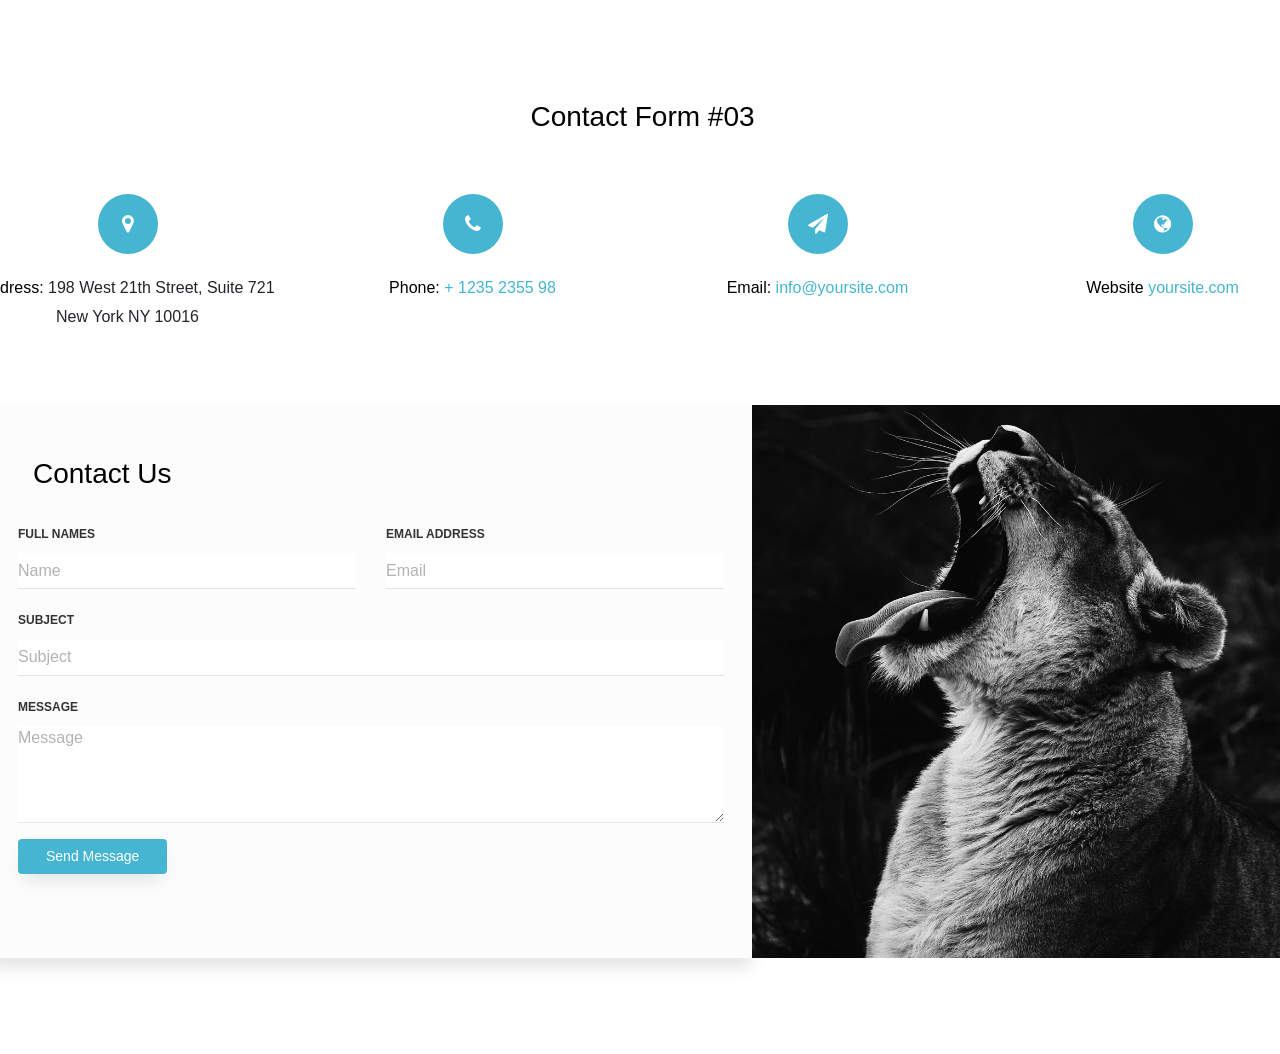
<file: contact-form-03/index.html>
<!doctype html>
<html lang="en">
  <head>
  	<title>Contact Form 03</title>
    <meta charset="utf-8">
    <meta name="viewport" content="width=device-width, initial-scale=1, shrink-to-fit=no">

	<link href='https://fonts.googleapis.com/css?family=Roboto:400,100,300,700' rel='stylesheet' type='text/css'>

	<link rel="stylesheet" href="https://stackpath.bootstrapcdn.com/font-awesome/4.7.0/css/font-awesome.min.css">
	
	<link rel="stylesheet" href="contact-css/contact-style.css">

	</head>
	<body>
	<section class="ftco-section">
		<div class="container">
			<div class="row justify-content-center">
				<div class="col-md-6 text-center mb-5">
					<h2 class="heading-section">Contact Form #03</h2>
				</div>
			</div>
			<div class="row justify-content-center">
				<div class="col-md-12">
					<div class="wrapper">
						<div class="row mb-5">
							<div class="col-md-3">
								<div class="dbox w-100 text-center">
			        		<div class="icon d-flex align-items-center justify-content-center">
			        			<span class="fa fa-map-marker"></span>
			        		</div>
			        		<div class="text">
				            <p><span>Address:</span> 198 West 21th Street, Suite 721 New York NY 10016</p>
				          </div>
			          </div>
							</div>
							<div class="col-md-3">
								<div class="dbox w-100 text-center">
			        		<div class="icon d-flex align-items-center justify-content-center">
			        			<span class="fa fa-phone"></span>
			        		</div>
			        		<div class="text">
				            <p><span>Phone:</span> <a href="tel://1234567920">+ 1235 2355 98</a></p>
				          </div>
			          </div>
							</div>
							<div class="col-md-3">
								<div class="dbox w-100 text-center">
			        		<div class="icon d-flex align-items-center justify-content-center">
			        			<span class="fa fa-paper-plane"></span>
			        		</div>
			        		<div class="text">
				            <p><span>Email:</span> <a href="mailto:info@yoursite.com">info@yoursite.com</a></p>
				          </div>
			          </div>
							</div>
							<div class="col-md-3">
								<div class="dbox w-100 text-center">
			        		<div class="icon d-flex align-items-center justify-content-center">
			        			<span class="fa fa-globe"></span>
			        		</div>
			        		<div class="text">
				            <p><span>Website</span> <a href="#">yoursite.com</a></p>
				          </div>
			          </div>
							</div>
						</div>
						<div class="row no-gutters">
							<div class="col-md-7">
								<div class="contact-wrap w-100 p-md-5 p-4">
									<h3 class="mb-4">Contact Us</h3>
									<div id="form-message-warning" class="mb-4"></div> 
				      		<div id="form-message-success" class="mb-4">
				            Your message was sent, thank you!
				      		</div>
									<form method="POST" id="contactForm" name="contactForm" class="contactForm">
										<div class="row">
											<div class="col-md-6">
												<div class="form-group">
													<label class="label" for="name">Full Names</label>
													<input type="text" class="form-control" name="name" id="name" placeholder="Name">
												</div>
											</div>
											<div class="col-md-6"> 
												<div class="form-group">
													<label class="label" for="email">Email Address</label>
													<input type="email" class="form-control" name="email" id="email" placeholder="Email">
												</div>
											</div>
											<div class="col-md-12">
												<div class="form-group">
													<label class="label" for="subject">Subject</label>
													<input type="text" class="form-control" name="subject" id="subject" placeholder="Subject">
												</div>
											</div>
											<div class="col-md-12">
												<div class="form-group">
													<label class="label" for="#">Message</label>
													<textarea name="message" class="form-control" id="message" cols="30" rows="4" placeholder="Message"></textarea>
												</div>
											</div>
											<div class="col-md-12">
												<div class="form-group">
													<input type="submit" value="Send Message" class="btn btn-primary">
													<div class="submitting"></div>
												</div>
											</div>
										</div>
									</form>
								</div>
							</div>
							<div class="col-md-5 d-flex align-items-stretch">
								<div class="info-wrap w-100 p-5 img" style="background-image: url(images/img.jpg);">
			          </div>
							</div>
						</div>
					</div>
				</div>
			</div>
		</div>
	</section>

	<script src="contact-js/jquery.min.js"></script>
  <script src="contact-js/popper.js"></script>
  <script src="contact-js/bootstrap.min.js"></script>
  <script src="contact-js/jquery.validate.min.js"></script>
  <script src="contact-js/main.js"></script>

	</body>
</html>
</file>
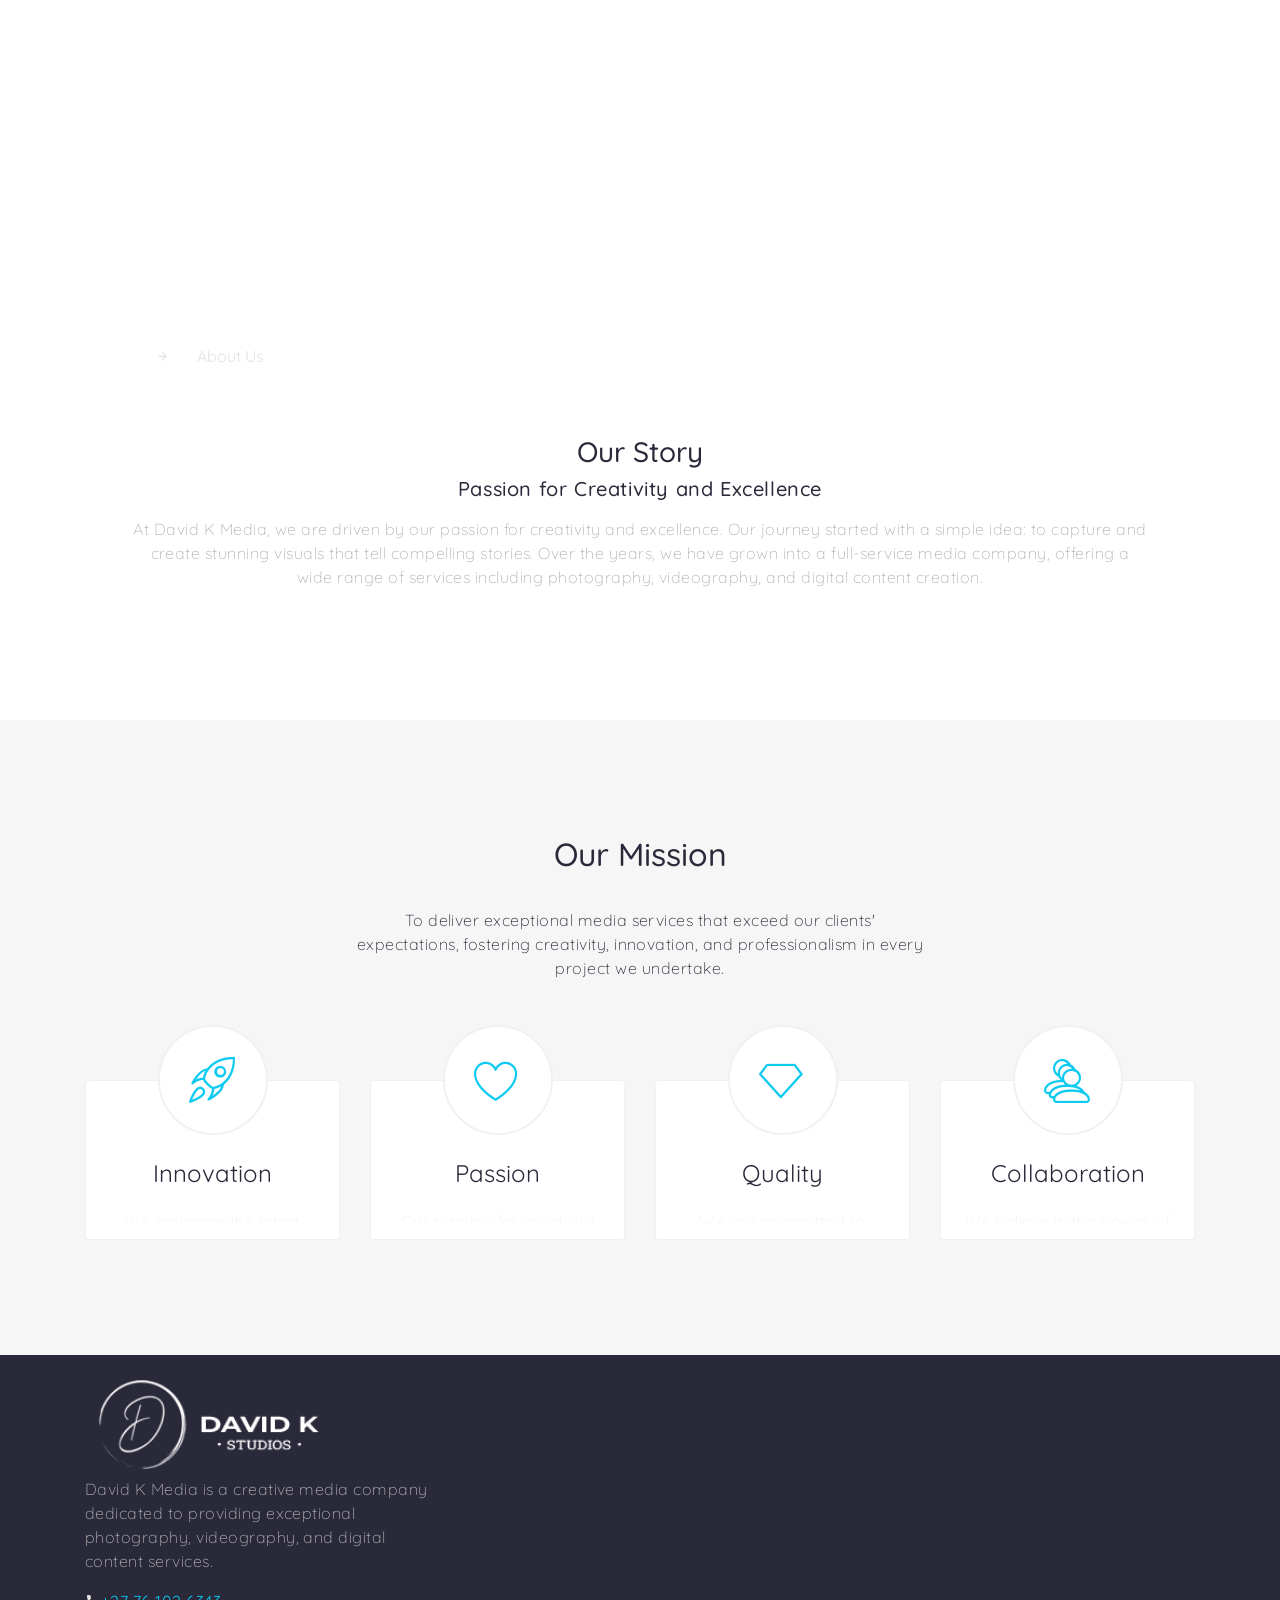
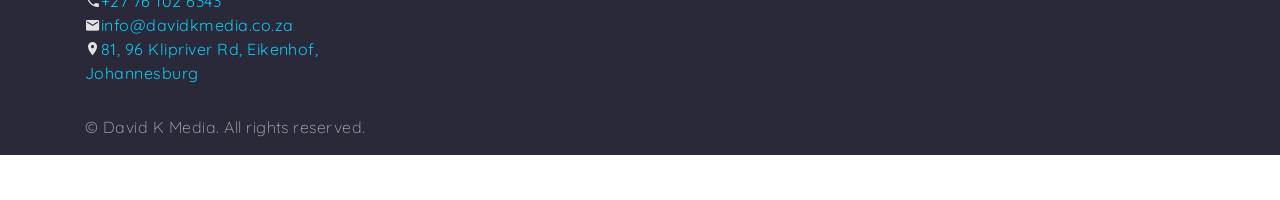
<file: about.html>
<!DOCTYPE html>
<html class="wide wow-animation" lang="en">
  <head>
    <title>About</title>
    <meta name="viewport" content="width=device-width height=device-height initial-scale=1.0">
    <meta charset="utf-8">
    <meta http-equiv="X-UA-Compatible" content="IE=edge">
    <link rel="icon" href="images/on.ico" type="image/x-icon">
    <link rel="stylesheet" type="text/css" href="//fonts.googleapis.com/css?family=Work+Sans:300,400,500,700%7CZilla+Slab:300,400,500,700,700i%7CGloria+Hallelujah">
    <link rel="stylesheet" href="css/bootstrap.css">
    <link rel="stylesheet" href="css/fonts.css">
    <link rel="stylesheet" href="css/style.css">
    <style>.ie-panel{display: none;background: #212121;padding: 10px 0;box-shadow: 3px 3px 5px 0 rgba(0,0,0,.3);clear: both;text-align:center;position: relative;z-index: 1;} html.ie-10 .ie-panel, html.lt-ie-10 .ie-panel {display: block;}</style>
  </head>
  <body> <div class="ie-panel"><a href="http://windows.microsoft.com/en-US/internet-explorer/"><img src="images/ie8-panel/warning_bar_0000_us.jpg" height="42" width="820" alt="You are using an outdated browser. For a faster, safer browsing experience, upgrade for free today."></a></div>
    <div class="preloader">
      <div class="preloader-logo"><a class="brand" href="index.html"><img class="brand-logo-dark" src="images/logo-default-245x50.png" alt="" width="245" height="50"/><img class="brand-logo-light" src="images/david k logo 2.png" alt="" width="245" height="50"/></a>
      </div>
      <div class="preloader-body">
        <div class="cssload-container">
          <div class="cssload-speeding-wheel"></div>
        </div>
      </div>
    </div>
    <link href="https://fonts.googleapis.com/css?family=Quicksand:400,600,700&display=swap" rel="stylesheet">
    <link rel="stylesheet" href="navbar/fonts/icomoon/style.css">
    <link rel="stylesheet" href="navbar/css/owl.carousel.min.css">
    <link rel="stylesheet" href="navbar/css/bootstrap.min.css">
    <link rel="stylesheet" href="navbar/css/style.css">
    <div class="page">
      <header class="section page-header page-header-1">
        <header role="banner">
          <nav class="navbar navbar-expand-md navbar-dark bg-dark">
            <div class="container">
              <a class="navbar-brand" href="index.html">
                <img src="david k logo 2.png" alt="David K Logo">
              </a>
              <button class="navbar-toggler" type="button" data-toggle="collapse" data-target="#navbarsExample05" aria-controls="navbarsExample05" aria-expanded="false" aria-label="Toggle navigation">
                <span class="navbar-toggler-icon"></span>
              </button>
              <div class="collapse navbar-collapse" id="navbarsExample05">
                <ul class="navbar-nav ml-auto pl-lg-5 pl-0">
                  <li class="nav-item">
                    <a class="nav-link active" href="https://vincelamuzika.github.io/davidk/index.html"><strong>Home</strong></a>
                  </li>
                  <li class="nav-item dropdown">
                    <a class="nav-link dropdown-toggle" href="#" id="dropdown04" data-toggle="dropdown" aria-haspopup="true" aria-expanded="false" style="font-weight: bold;">Portfolio</a>
                    <div class="dropdown-menu" aria-labelledby="dropdown04">
                      <a class="dropdown-item" href="https://vincelamuzika.github.io/davidk/portfolio/index.html#product-shoots">Product Portfolio</a>
                      <a class="dropdown-item" href="https://vincelamuzika.github.io/davidk/portfolio/index.html#wedding-photography">Wedding Photography</a>
                      <a class="dropdown-item" href="https://vincelamuzika.github.io/davidk/portfolio/index.html#cinematography">Cinematic Productions</a>
                      <hr class="dropdown-divider" style="border-top: 1px solid #444;">
                      <a class="dropdown-item" href="#">Our Clientele</a>
                    </div>
                  </li>
                  <li class="nav-item">
                    <a class="nav-link" href="#reviews"><strong>Reviews</strong></a>
                  </li>
                  <li class="nav-item">
                    <a class="nav-link" href="contacts.html"><strong>Contact Us</strong></a>
                  </li>
                </ul>
              </div>
            </div>
          </nav>
        </header>
        <div class="breadcrumbs-custom">
          <div class="container breadcrumbs-custom-container">
            <div class="breadcrumbs-custom-inner context-dark">
              <div class="breadcrumbs-custom-item">
                <h6>Learn More About Us</h6>
                <h1 class="breadcrumbs-custom-title">About Us</h1>
              </div>
              <ul class="breadcrumbs-custom-path">
                <li><a href="index.html">Home</a></li>
                <li class="active">About Us</li>
              </ul>
            </div>
          </div>
        </div>
      </header>
      <!-- About Us Section-->
<section class="section section-lg bg-default">
  <div class="container">
    <div class="row justify-content-center">
      <div class="col-sm-6 col-lg-11 col-xl-11">
        <div class="box-1 text-center">
          <h3 style="margin-top: 20rem;">Our Story</h3>
          <h5>Passion for Creativity and Excellence</h5>
          <p style="margin-top: 1rem;">At David K Media, we are driven by our passion for creativity and excellence. Our journey started with a simple idea: to capture and create stunning visuals that tell compelling stories. Over the years, we have grown into a full-service media company, offering a wide range of services including photography, videography, and digital content creation.</p>
        </div>
      </div>
    </div>
  </div>
</section>

      
      <!-- Our Mission Section-->
      <section class="section section-lg bg-gray-100 text-center">
        <div class="container">
          <h2 class="wow fadeIn">Our Mission</h2>
          <p class="wow fadeIn" data-wow-delay=".2s"><span class="text-gray-900" style="max-width: 570px;">To deliver exceptional media services that exceed our clients' expectations, fostering creativity, innovation, and professionalism in every project we undertake.</span></p>
          <div class="row row-30 row-xl-90 justify-content-center">
            <div class="col-sm-6 col-lg-4 col-xl-3 wow fadeIn" data-wow-delay=".2s">
              <article class="box-classic">
                <a class="icon box-classic-icon linearicons-rocket" href="#"></a>
                <a class="box-classic-main" href="#">
                  <h4 class="box-classic-title">Innovation</h4>
                  <div class="box-classic-inner">
                    <p>We embrace the latest technology and creative trends to deliver cutting-edge media solutions.</p>
                  </div>
                </a>
              </article>
            </div>
            <div class="col-sm-6 col-lg-4 col-xl-3 wow fadeIn" data-wow-delay=".3s">
              <article class="box-classic">
                <a class="icon box-classic-icon linearicons-heart" href="#"></a>
                <a class="box-classic-main" href="#">
                  <h4 class="box-classic-title">Passion</h4>
                  <div class="box-classic-inner">
                    <p>Our passion for creativity drives us to produce exceptional work that resonates with audiences.</p>
                  </div>
                </a>
              </article>
            </div>
            <div class="col-sm-6 col-lg-4 col-xl-3 wow fadeIn" data-wow-delay=".4s">
              <article class="box-classic">
                <a class="icon box-classic-icon linearicons-diamond" href="#"></a>
                <a class="box-classic-main" href="#">
                  <h4 class="box-classic-title">Quality</h4>
                  <div class="box-classic-inner">
                    <p>We are committed to delivering high-quality services that meet and exceed our clients' expectations.</p>
                  </div>
                </a>
              </article>
            </div>
            <div class="col-sm-6 col-lg-4 col-xl-3 wow fadeIn" data-wow-delay=".5s">
              <article class="box-classic">
                <a class="icon box-classic-icon linearicons-users" href="#"></a>
                <a class="box-classic-main" href="#">
                  <h4 class="box-classic-title">Collaboration</h4>
                  <div class="box-classic-inner">
                    <p>We believe in the power of teamwork and collaboration to achieve outstanding results.</p>
                  </div>
                </a>
              </article>
            </div>
          </div>
        </div>
      </section>
      <!-- Our Team Section-->

<link rel="stylesheet" href="https://cdnjs.cloudflare.com/ajax/libs/font-awesome/6.0.0-beta3/css/all.min.css">
<style>
  .counter-minimal-counter {
	font-size: 36px;
	line-height: 1;
	font-weight: 700;
	color: #29293a;
}
</style>
      <!-- Footer Section-->
      <footer class="section footer-classic footer-classic-dark bg-gray-900">
        <div class="container">
          <div class="row row-30">
            <div class="col-md-4 col-lg-4 wow fadeIn">
              <div class="footer-brand">
                <br>
                <a class="brand" href="index.html"><img class="brand-logo-dark" src="/david k logo 2.png" alt="" width="245" height="50"/><img class="brand-logo-light" src="images/david k logo 2.png" alt="" width="245" height="50"/></a>
              </div>
              <p>David K Media is a creative media company dedicated to providing exceptional photography, videography, and digital content services.</p>
              <div class="footer-contacts">
                <div class="footer-contact-item"><span class="icon mdi mdi-phone"></span><a href="tel:#">+27 76 102 6343</a></div>
                <div class="footer-contact-item"><span class="icon mdi mdi-email"></span><a href="mailto:info@davidkmedia.co.za">info@davidkmedia.co.za</a></div>
                <div class="footer-contact-item"><span class="icon mdi mdi-map-marker"></span><a href="#">81, 96 Klipriver Rd, Eikenhof, Johannesburg</a></div>
              </div>
            </div>
            <br>
           
        <div class="container footer-bottom">
          <p>&copy; <span id="current-year"></span> David K Media. All rights reserved.</p>
        </div>
      </footer>
    </div>
    <div class="preloader">
      <div class="preloader-body">
        <div class="cssload-container">
          <div class="cssload-speeding-wheel"></div>
        </div>
      </div>
    </div>
    <script src="https://code.jquery.com/jquery-3.5.1.slim.min.js"></script>
<script src="https://cdn.jsdelivr.net/npm/@popperjs/core@2.5.4/dist/umd/popper.min.js"></script>
<script src="https://stackpath.bootstrapcdn.com/bootstrap/4.5.2/js/bootstrap.min.js"></script>

    <script src="js/core.min.js"></script>
    <script src="js/script.js"></script>
  </body>
</html>
</file>
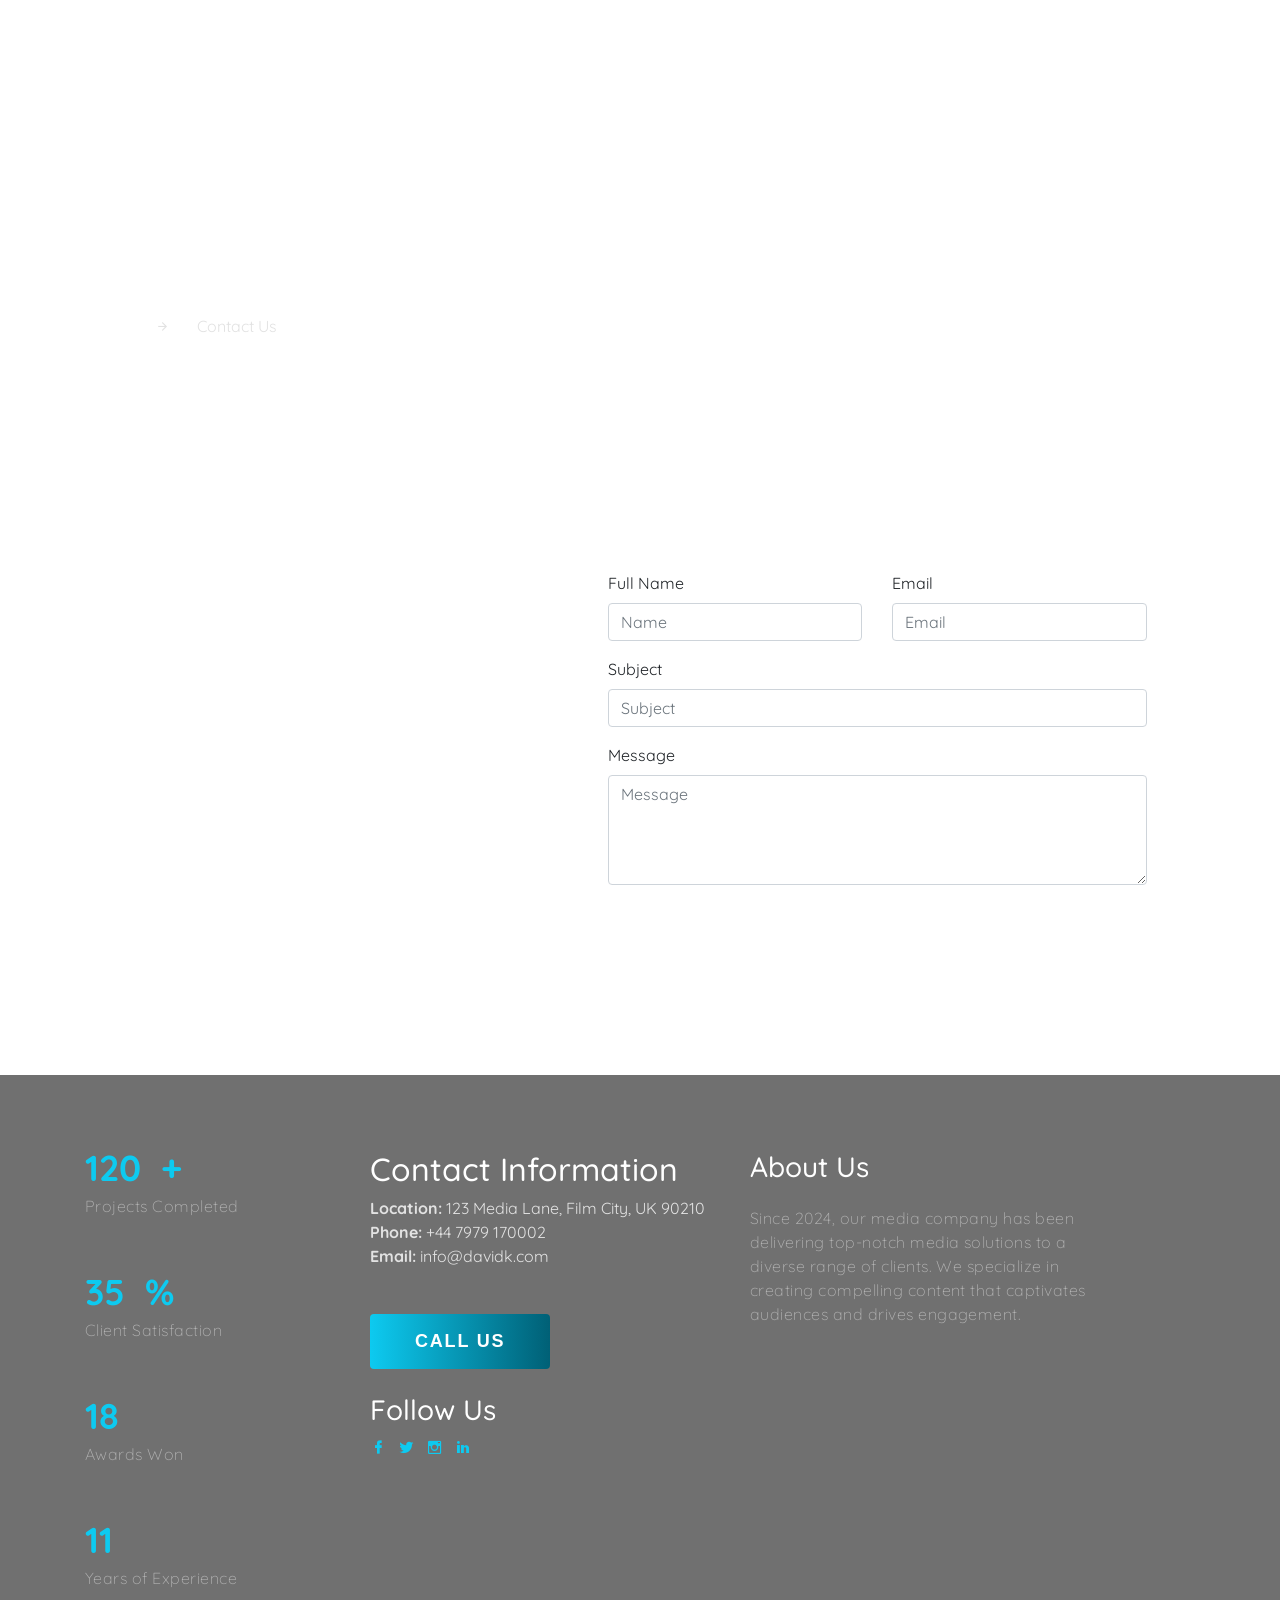
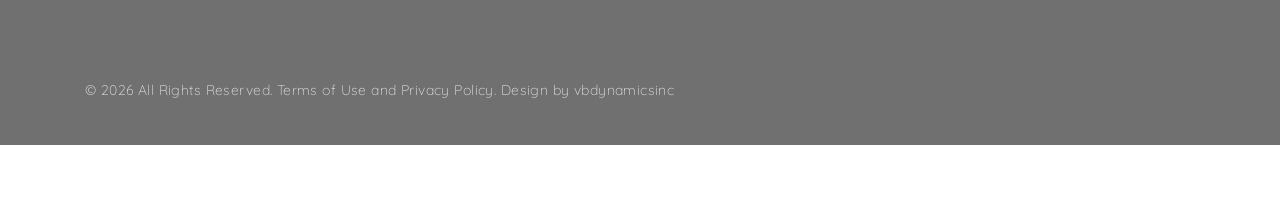
<file: contacts.html>
<!DOCTYPE html>
<html class="wide wow-animation" lang="en">
<head>
  <title>Contacts</title>
  <meta name="viewport" content="width=device-width, initial-scale=1.0">
  <meta charset="utf-8">
  <meta http-equiv="X-UA-Compatible" content="IE=edge">
  <link rel="icon" href="images/favicon.ico" type="image/x-icon">
  <link rel="stylesheet" type="text/css" href="//fonts.googleapis.com/css?family=Work+Sans:300,400,500,700%7CZilla+Slab:300,400,500,700,700i%7CGloria+Hallelujah">
  <link rel="stylesheet" href="css/bootstrap.css">
  <link rel="stylesheet" href="css/fonts.css">
  <link rel="stylesheet" href="css/style.css">

  <style>.ie-panel{display: none;background: #212121;padding: 10px 0;box-shadow: 3px 3px 5px 0 rgba(0,0,0,.3);clear: both;text-align:center;position: relative;z-index: 1;} html.ie-10 .ie-panel, html.lt-ie-10 .ie-panel {display: block;}</style>
  <style>
   /* Your custom styles here */
   .dropdown-menu {
       display: none;
       position: absolute;
       z-index: 1000;
       background-color: rgba(255, 255, 255, 0.9); /* Transparent white background */
       transition: opacity 0.3s ease;
   }

   .dropdown-toggle:hover + .dropdown-menu,
   .dropdown-menu:hover {
       display: block;
       opacity: 1;
   }

   .dropdown-menu a {
       color: #333;
   }
</style>
</head>
<body>
<!-- Page Header-->
<link href="https://fonts.googleapis.com/css?family=Quicksand:400,600,700&display=swap" rel="stylesheet">

<link rel="stylesheet" href="navbar/fonts/icomoon/style.css">

<link rel="stylesheet" href="navbar/css/owl.carousel.min.css">

<!-- Bootstrap CSS -->
<link rel="stylesheet" href="navbar/css/bootstrap.min.css">

<!-- Style -->
<link rel="stylesheet" href="navbar/css/style.css">
<!-- Navbar -->
<!-- Navbar -->
<!-- Navbar -->

<header role="banner">
  <nav class="navbar navbar-expand-md navbar-dark bg-dark">
    <div class="container">
      <a class="navbar-brand" href="index.html">
        <img src="david k logo 2.png" alt="David K Logo">
      </a>
      <button class="navbar-toggler" type="button" data-toggle="collapse" data-target="#navbarsExample05" aria-controls="navbarsExample05" aria-expanded="false" aria-label="Toggle navigation">
        <span class="navbar-toggler-icon"></span>
      </button>

      <div class="collapse navbar-collapse" id="navbarsExample05">
        <ul class="navbar-nav ml-auto pl-lg-5 pl-0">
          <li class="nav-item">
            <a class="nav-link active" href="https://vincelamuzika.github.io/davidk/index.html"><strong>Home</strong></a>
          </li>
          <li class="nav-item dropdown">
            <a class="nav-link dropdown-toggle" href="#" id="dropdown04" data-toggle="dropdown" aria-haspopup="true" aria-expanded="false" style="font-weight: bold;">Portfolio</a>
            <div class="dropdown-menu" aria-labelledby="dropdown04">
              <a class="dropdown-item" href="https://vincelamuzika.github.io/davidk/portfolio/index.html#product-shoots">Product Portfolio</a>
              <a class="dropdown-item" href="https://vincelamuzika.github.io/davidk/portfolio/index.html#wedding-photography">Wedding Photography</a>
              <a class="dropdown-item" href="https://vincelamuzika.github.io/davidk/portfolio/index.html#cinematography">Cinematic Productions</a>
              <hr class="dropdown-divider" style="border-top: 1px solid #444;">
              <a class="dropdown-item" href="#">Our Clientele</a>
            </div>
          </li>
          <li class="nav-item">
            <a class="nav-link" href="https://vincelamuzika.github.io/davidk/index.html#reviews"><strong>Reviews</strong></a>
          </li>
          <li class="nav-item">
            <a class="nav-link" href="contacts.html"><strong>Contact Us</strong></a>
          </li>
        </ul>

        
        
      </div>
    </div>
  </nav>
</header>

<div class="breadcrumbs-custom">
  <div class="container breadcrumbs-custom-container">
    <div class="breadcrumbs-custom-inner context-dark">
      <div class="breadcrumbs-custom-item">
        <h6>Let`s create future together</h6>
        <h1 class="breadcrumbs-custom-title">Contact us</h1>
      </div>
      <ul class="breadcrumbs-custom-path">
        <li><a href="index.html">Home</a></li>
        <li class="active">Contact Us</li>
      </ul>
    </div>
  </div>
</div>

<section class="ftco-section">
   <div class="container">
     <div class="row justify-content-center">
       <div class="col-md-6 text-center mb-5">
         <h2 class="heading-section"></h2>
       </div>
     </div>
     <div class="row">
       <div class="col-md-5 d-flex align-items-stretch">
         <div class="info-wrap w-100 p-5 img" style="background-image: url('https://images.pexels.com/photos/814830/pexels-photo-814830.jpeg?auto=compress&cs=tinysrgb&w=1260&h=750&dpr=1');"></div>
       </div>
       <div class="col-md-7">
         <div class="contact-wrap p-md-5">
           <h3 class="mb-4"></h3>
           <div id="typewriter-text" class="mb-4"></div>
           <div id="form-message-warning" class="mb-4"></div>
           <form method="POST" id="contactForm" name="contactForm" class="contactForm">
             <div class="row">
               <div class="col-md-6">
                 <div class="form-group">
                   <label class="label" for="name">Full Name</label>
                   <input type="text" class="form-control" name="name" id="name" placeholder="Name">
                 </div>
               </div>
               <div class="col-md-6">
                 <div class="form-group">
                   <label class="label" for="email">Email</label>
                   <input type="email" class="form-control" name="email" id="email" placeholder="Email">
                 </div>
               </div>
               <div class="col-md-12">
                 <div class="form-group">
                   <label class="label" for="subject">Subject</label>
                   <input type="text" class="form-control" name="subject" id="subject" placeholder="Subject">
                 </div>
               </div>
               <div class="col-md-12">
                 <div class="form-group">
                   <label class="label" for="#">Message</label>
                   <textarea name="message" class="form-control" id="message" cols="30" rows="4" placeholder="Message"></textarea>
                 </div>
               </div>
               <div class="col-md-12">
                 <div class="form-group">
                   <input type="submit" value="Send Message" class="btn btn-primary">
                   <div class="submitting"></div>
                 </div>
               </div>
             </div>
           </form>
         </div>
       </div>
     </div>
   </div>
 </section>

 <br>
 <br>
 <br>

 <script>
  $(document).ready(function(){
    $(".owl-carousel").owlCarousel({
      items: 6,
      loop: true,
      margin: 10,
      autoplay: true,
      autoplayTimeout: 3000, // 3 seconds
      autoplayHoverPause: true,
      dots: true,
      responsive:{
        0:{ items: 2 },
        600:{ items: 3 },
        1000:{ items: 4 },
        1200:{ items: 5 },
        1400:{ items: 6 }
      }
    });
  });
</script>
<style>.counter-minimal-counters {
  font-size: 36;
  }
</style>
<!-- Page Footer--> 
<footer class="section footer-classic bg-gray-950">
<div class="footer-classic-main">
<div class="container">
    <div class="row row-30">
        <div class="col-md-6 col-lg-3 mb-4 mb-lg-0">
            <div class="row row-30 row-xl-40">
                <div class="col-6 col-md-6 col-lg-12">
                    <article class="counter-minimal">
                        <div class="counter-minimal-counter">
                            <div class="counter">334</div>
                            <span class="counter-postfix">+</span>
                        </div>
                        <p class="counter-minimal-title">Projects Completed</p>
                    </article>
                </div>
                <div class="col-6 col-md-6 col-lg-12">
                    <article class="counter-minimal">
                        <div class="counter-minimal-counter">
                            <div class="counter">98%</div>
                            <span class="counter-postfix">%</span>
                        </div>
                        <p class="counter-minimal-title">Client Satisfaction</p>
                    </article>
                </div>
                <div class="col-6 col-md-6 col-lg-12">
                    <article class="counter-minimal">
                        <div class="counter-minimal-counter counter">50</div>
                        <p class="counter-minimal-title">Awards Won</p>
                    </article>
                </div>
                <div class="col-6 col-md-6 col-lg-12">
                    <article class="counter-minimal">
                        <div class="counter-minimal-counter counter">30</div>
                        <p class="counter-minimal-title">Years of Experience</p>
                    </article>
                </div>
            </div>
        </div>
        <div class="col-md-6 col-lg-4 mb-4 mb-lg-0">
            <h2>Contact Information</h2>
            <ul class="list-unstyled">
                <li><strong>Location:</strong> 123 Media Lane, Film City, UK 90210</li>
                <li><strong>Phone:</strong> +44 7979 170002</li>
                <li><strong>Email:</strong> info@davidk.com</li>
            </ul>
            <a class="button button-primary-gradient" href="tel:+44 7979 170002"><span>Call Us</span></a>
            <br><br>
            <h3 class="follow-us">Follow Us</h3>
            <ul class="list-inline">
                <li class="list-inline-item"><a href="#" class="icon mdi mdi-facebook"></a></li>
                <li class="list-inline-item"><a href="#" class="icon mdi mdi-twitter"></a></li>
                <li class="list-inline-item"><a href="#" class="icon mdi mdi-instagram"></a></li>
                <li class="list-inline-item"><a href="#" class="icon mdi mdi-linkedin"></a></li>
            </ul>
        </div>
        <div class="col-lg-5 col-xl-4">
            <div class="row row-50 row-xl-70">
                <div class="col-12 mb-4">
                    <h3>About Us</h3>
                    <p>Since 2024, our media company has been delivering top-notch media solutions to a diverse range of clients. We specialize in creating compelling content that captivates audiences and drives engagement.</p>
                </div>
               
                </div>
            </div>
        </div>
    </div>
</div>
</div>
<div class="footer-classic-aside">
<div class="container">
    <!-- Rights-->
    <p class="rights"><span>&copy;&nbsp;</span><span class="copyright-year"></span><span>&nbsp;</span><span>All Rights Reserved.</span><span>&nbsp;</span><br class="d-sm-none"/><a href="#">Terms of Use</a><span> and</span><span>&nbsp;</span><a href="#">Privacy Policy</a>. Design&nbsp;by&nbsp;<a href="https://www.vbdynamics.co.za/">vbdynamicsinc</a></p>
</div>
</div>
</footer>



<!-- End of footer section -->
</div> <!-- Closing tag for the main container -->
<script src="https://code.jquery.com/jquery-3.5.1.slim.min.js"></script>
<script src="https://cdn.jsdelivr.net/npm/@popperjs/core@2.5.4/dist/umd/popper.min.js"></script>
<script src="https://stackpath.bootstrapcdn.com/bootstrap/4.5.2/js/bootstrap.min.js"></script>

<script>
   document.addEventListener('DOMContentLoaded', function () {
       var dropdownToggle = document.querySelector('.dropdown-toggle');
       var dropdownMenu = document.querySelector('.dropdown-menu');
   
       dropdownToggle.addEventListener('click', function (event) {
           event.preventDefault();
           dropdownMenu.classList.toggle('show');
       });
   
       document.addEventListener('click', function (event) {
           var isClickInside = dropdownToggle.contains(event.target) || dropdownMenu.contains(event.target);
           if (!isClickInside) {
               dropdownMenu.classList.remove('show');
           }
       });
   });
   </script>
   
<div class="snackbars" id="form-output-global"></div>
<script src="js/core.min.js"></script>
<script src="js/script.js"></script>
</body>
</html>
</file>
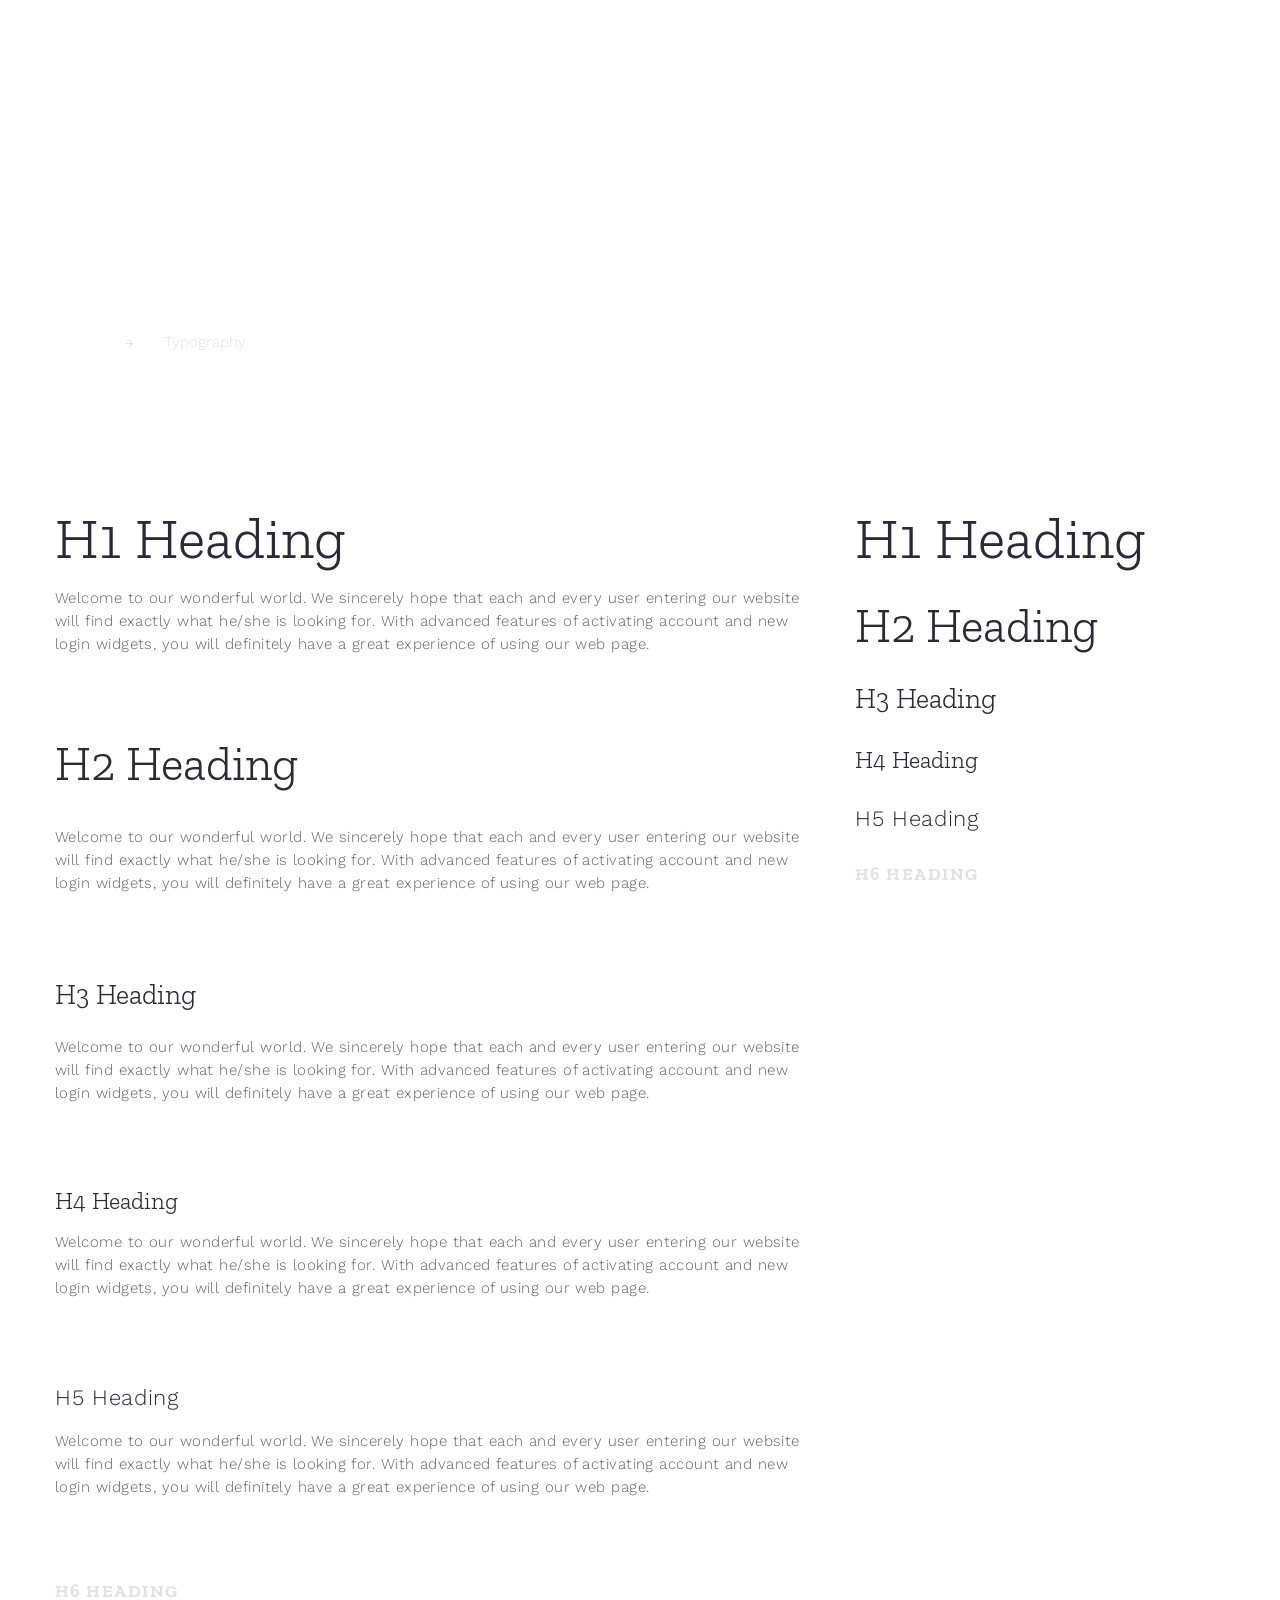
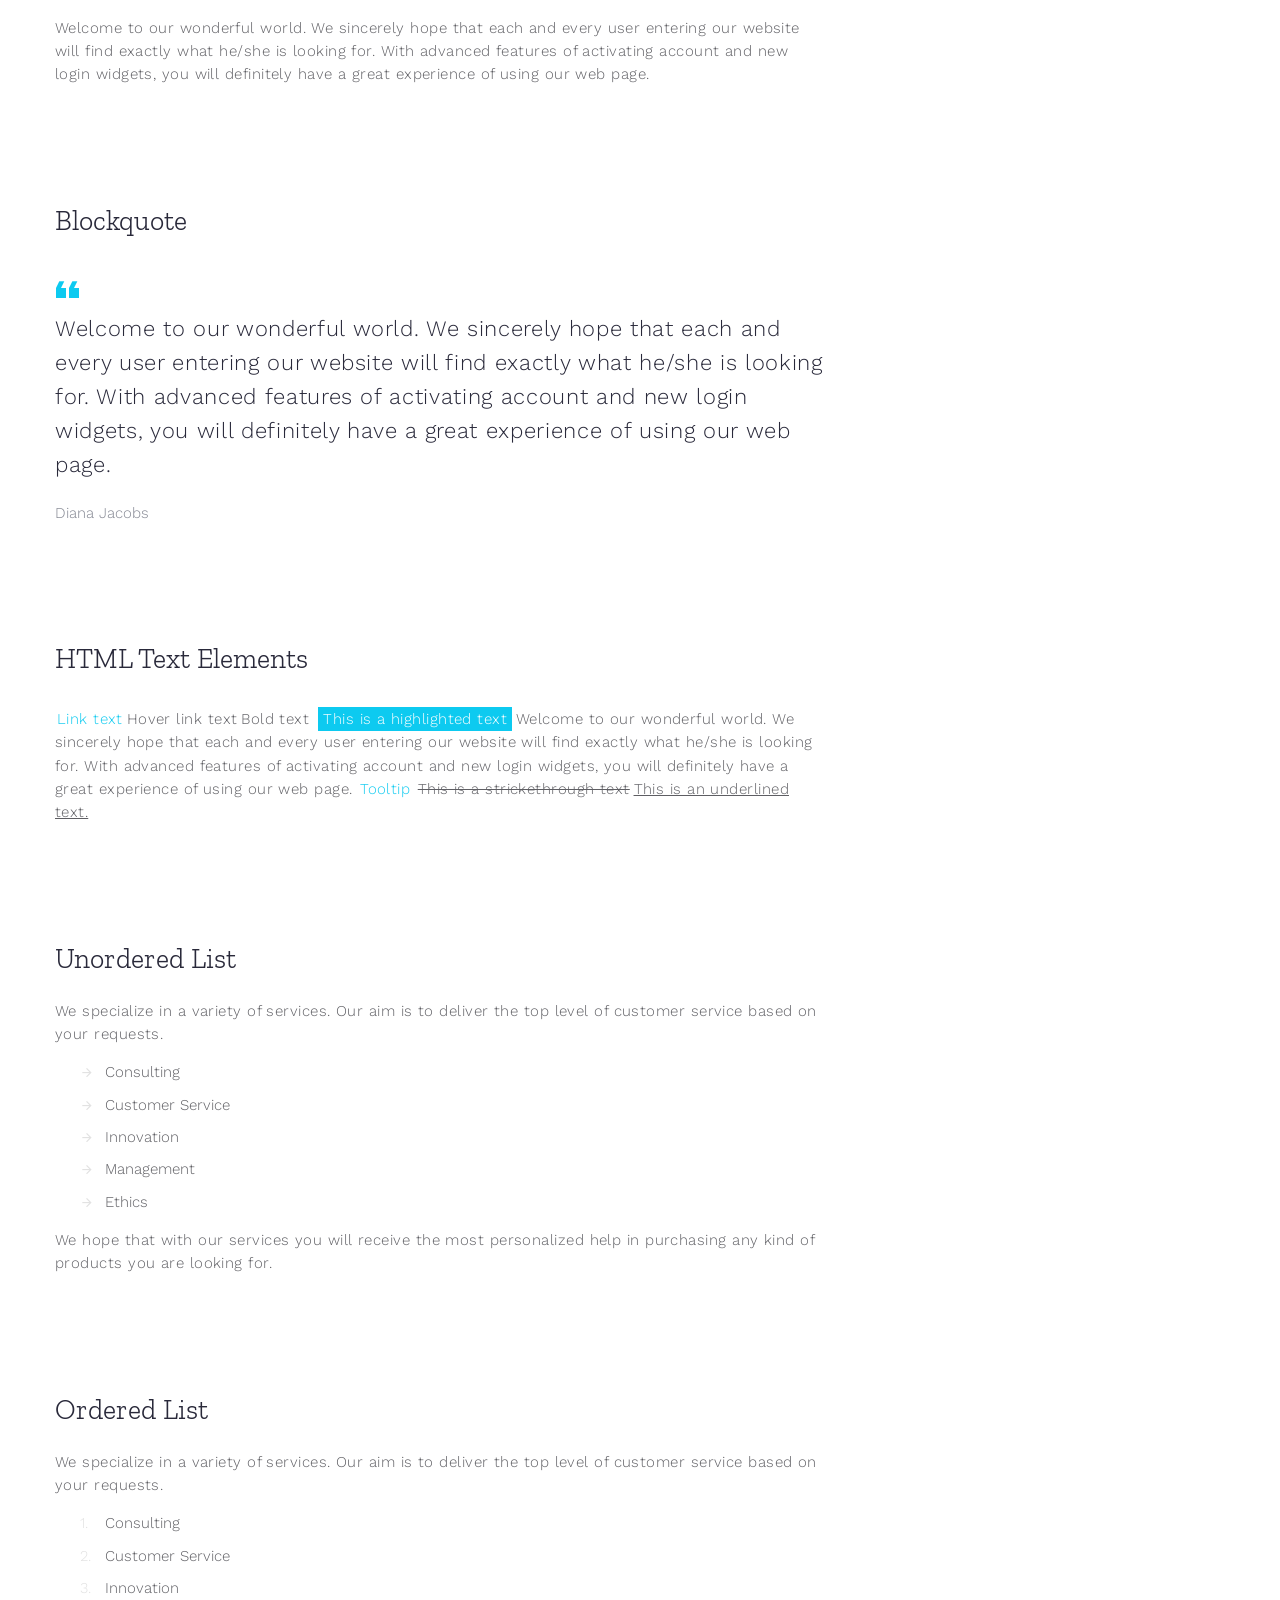
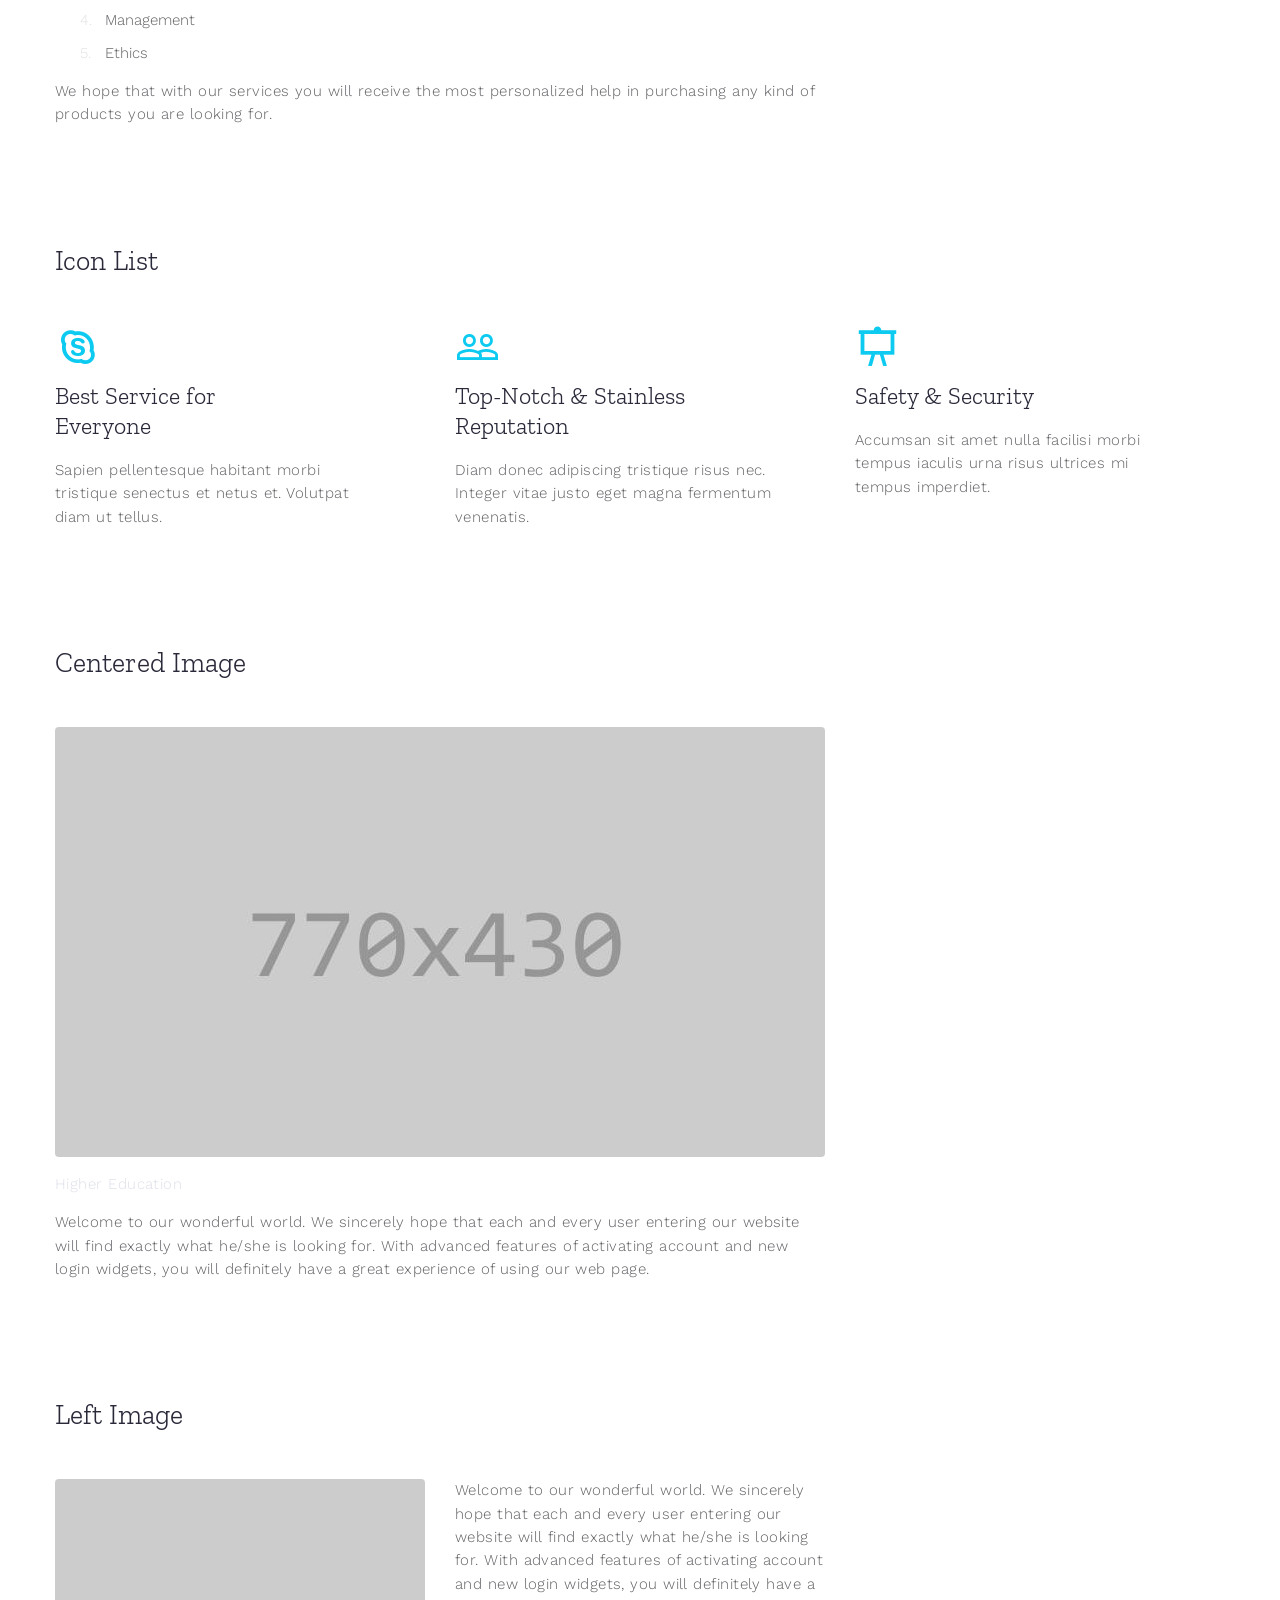
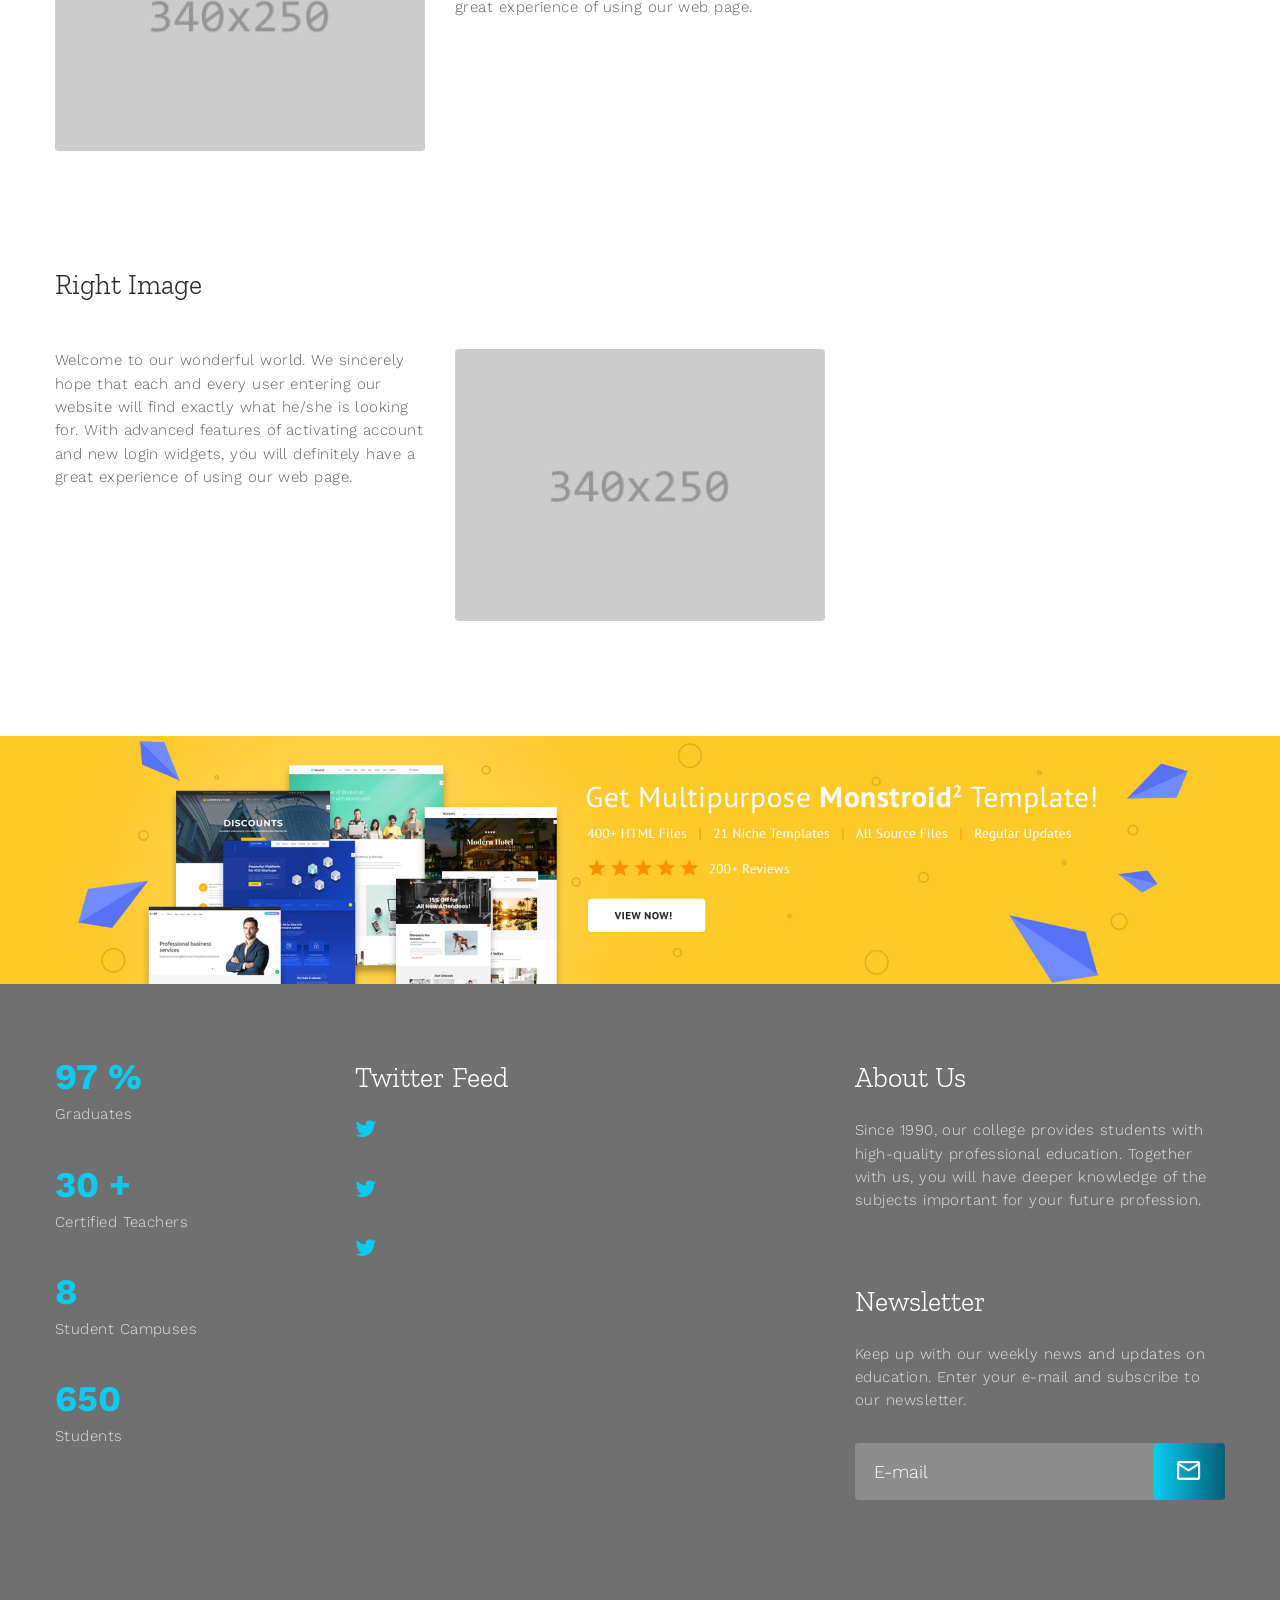
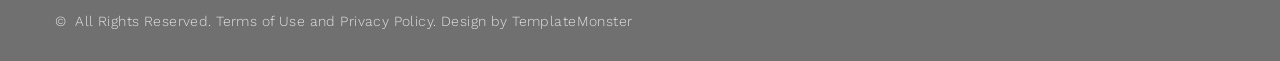
<file: typography.html>
<!DOCTYPE html>
<html class="wide wow-animation" lang="en">
  <head>
    <title>Typography</title>
    <meta name="viewport" content="width=device-width height=device-height initial-scale=1.0">
    <meta charset="utf-8">
    <meta http-equiv="X-UA-Compatible" content="IE=edge">
    <link rel="icon" href="images/favicon.ico" type="image/x-icon">
    <link rel="stylesheet" type="text/css" href="//fonts.googleapis.com/css?family=Work+Sans:300,400,500,700%7CZilla+Slab:300,400,500,700,700i%7CGloria+Hallelujah">
    <link rel="stylesheet" href="css/bootstrap.css">
    <link rel="stylesheet" href="css/fonts.css">
    <link rel="stylesheet" href="css/style.css">
    <style>.ie-panel{display: none;background: #212121;padding: 10px 0;box-shadow: 3px 3px 5px 0 rgba(0,0,0,.3);clear: both;text-align:center;position: relative;z-index: 1;} html.ie-10 .ie-panel, html.lt-ie-10 .ie-panel {display: block;}</style>
  </head>
  <body>

      <!-- Page Header-->
      <header class="section page-header page-header-1">
        <!-- RD Navbar-->
        <div class="rd-navbar-wrap">
          <nav class="rd-navbar rd-navbar-classic" data-layout="rd-navbar-fixed" data-sm-layout="rd-navbar-fixed" data-md-layout="rd-navbar-fixed" data-md-device-layout="rd-navbar-fixed" data-lg-layout="rd-navbar-static" data-lg-device-layout="rd-navbar-fixed" data-xl-layout="rd-navbar-static" data-xl-device-layout="rd-navbar-static" data-lg-stick-up-offset="46px" data-xl-stick-up-offset="46px" data-xxl-stick-up-offset="46px" data-lg-stick-up="true" data-xl-stick-up="true" data-xxl-stick-up="true">
            <div class="rd-navbar-main-outer">
              <div class="rd-navbar-main">
                <!-- RD Navbar Panel-->
                <div class="rd-navbar-panel">
                  <!-- RD Navbar Toggle-->
                  <button class="rd-navbar-toggle" data-rd-navbar-toggle=".rd-navbar-nav-wrap"><span></span></button>
                  <!-- RD Navbar Brand-->
                  <div class="rd-navbar-brand"><a class="brand" href="index.html"><img class="brand-logo-dark" src="images/logo-default-245x50.png" alt="" width="245" height="50"/><img class="brand-logo-light" src="images/david k logo 2.png" alt="" width="245" height="50"/></a>
                  </div>
                </div>
                <div class="rd-navbar-nav-wrap">
                  <!-- RD Navbar Nav		-->
                  <ul class="rd-navbar-nav">
                    <li class="rd-nav-item"><a class="rd-nav-link" href="index.html">Home</a>
                    </li>
                    <li class="rd-nav-item"><a class="rd-nav-link" href="about.html">About</a>
                    </li>
                    <li class="rd-nav-item active"><a class="rd-nav-link" href="typography.html">Typography</a>
                    </li>
                    <li class="rd-nav-item"><a class="rd-nav-link" href="contacts.html">Contacts</a>
                    </li>
                  </ul>
                </div>
              </div>
            </div>
          </nav>
        </div>
        <div class="breadcrumbs-custom">
          <div class="container breadcrumbs-custom-container">
            <div class="breadcrumbs-custom-inner context-dark">
              <div class="breadcrumbs-custom-item">
                <h6>Typography</h6>
                <h1 class="breadcrumbs-custom-title">Typography</h1>
              </div>
              <ul class="breadcrumbs-custom-path">
                <li><a href="index.html">Home</a></li>
                <li class="active">Typography</li>
              </ul>
            </div>
          </div>
        </div>
      </header>
      <!-- Base typography -->
      <section class="section section-lg bg-default">
        <div class="container">
          <div class="row row-50 flex-lg-row-reverse">
            <div class="col-xl-4">
              <ul class="list-lg">
                <li>
                  <h1>H1 Heading</h1>
                </li>
                <li>
                  <h2>H2 Heading </h2>
                </li>
                <li>
                  <h3>H3 Heading   </h3>
                </li>
                <li>
                  <h4>H4 Heading </h4>
                </li>
                <li>
                  <h5>H5 Heading</h5>
                </li>
                <li>
                  <h6>H6 Heading </h6>
                </li>
              </ul>
            </div>
            <div class="col-xl-8">
              <ul class="list-xl">
                <li>
                  <h1>H1 Heading</h1>
                  <p>Welcome to our wonderful world. We sincerely hope that each and every user entering our website will find exactly what he/she is looking for. With advanced features of activating account and new login widgets, you will definitely have a great experience of using our web page.</p>
                </li>
                <li>
                  <h2>H2 Heading</h2>
                  <p>Welcome to our wonderful world. We sincerely hope that each and every user entering our website will find exactly what he/she is looking for. With advanced features of activating account and new login widgets, you will definitely have a great experience of using our web page.</p>
                </li>
                <li>
                  <h3>H3 Heading</h3>
                  <p>Welcome to our wonderful world. We sincerely hope that each and every user entering our website will find exactly what he/she is looking for. With advanced features of activating account and new login widgets, you will definitely have a great experience of using our web page.</p>
                </li>
                <li>
                  <h4>H4 Heading</h4>
                  <p>Welcome to our wonderful world. We sincerely hope that each and every user entering our website will find exactly what he/she is looking for. With advanced features of activating account and new login widgets, you will definitely have a great experience of using our web page.</p>
                </li>
                <li>
                  <h5>H5 Heading</h5>
                  <p>Welcome to our wonderful world. We sincerely hope that each and every user entering our website will find exactly what he/she is looking for. With advanced features of activating account and new login widgets, you will definitely have a great experience of using our web page.</p>
                </li>
                <li>
                  <h6>H6 Heading</h6>
                  <p>Welcome to our wonderful world. We sincerely hope that each and every user entering our website will find exactly what he/she is looking for. With advanced features of activating account and new login widgets, you will definitely have a great experience of using our web page.</p>
                </li>
              </ul>
            </div>
          </div>
        </div>
      </section>
      <!-- Blockquote-->
      <section class="section section-lg bg-default">
        <div class="container">
          <div class="row row-50">
            <div class="col-lg-10 col-xl-8">
              <h3>Blockquote</h3>
              <blockquote class="quote-minimal">
                <div class="icon quote-minimal-icon mdi mdi-format-quote"></div>
                <div class="quote-minimal-text heading-5">
                  <p>Welcome to our wonderful world. We sincerely hope that each and every user entering our website will find exactly what he/she is looking for. With advanced features of activating account and new login widgets, you will definitely have a great experience of using our web page.</p>
                </div>
                <cite class="quote-minimal-cite">Diana Jacobs</cite>
              </blockquote>
            </div>
          </div>
        </div>
      </section>
      <!-- HTML Text Elements-->
      <section class="section section-lg bg-default">
        <div class="container">
          <div class="row">
            <div class="col-lg-10 col-xl-8">
              <h3>HTML Text Elements</h3>
              <p class="text-block"><a href="#">Link text</a><a class="link-hover" href="#">Hover link text</a><span class="text-bold">Bold text</span>
                <mark>This is a highlighted text</mark><span>Welcome to our wonderful world. We sincerely hope that each and every user entering our website will find exactly what he/she is looking for. With advanced features of activating account and new login widgets, you will definitely have a great experience of using our web page.</span><span class="tooltip-custom" data-toggle="tooltip" data-placement="top" title="Tooltips text">Tooltip</span><span class="text-strike">This is a strickethrough text</span><span class="text-underline">This is an underlined text.</span>
              </p>
            </div>
          </div>
        </div>
      </section>
      <!-- Unordered List-->
      <section class="section section-lg bg-default">
        <div class="container">
          <div class="row row-50">
            <div class="col-xl-8">
              <h3>Unordered List</h3>
              <p>We specialize in a variety of services. Our aim is to deliver the top level of customer service based on your requests.</p>
              <ul class="list-marked" style="padding-left: 25px;">
                <li>Consulting</li>
                <li>Customer Service</li>
                <li>Innovation</li>
                <li>Management</li>
                <li>Ethics</li>
              </ul>
              <p>We hope that with our services you will receive the most personalized help in purchasing any kind of products you are looking for.</p>
            </div>
          </div>
        </div>
      </section>
      <!-- Ordered List-->
      <section class="section section-lg bg-default">
        <div class="container">
          <div class="row row-50">
            <div class="col-xl-8">
              <h3>Ordered List</h3>
              <p>We specialize in a variety of services. Our aim is to deliver the top level of customer service based on your requests.</p>
              <ol class="list-ordered" style="padding-left: 25px;">
                <li>Consulting</li>
                <li>Customer Service</li>
                <li>Innovation</li>
                <li>Management</li>
                <li>Ethics</li>
              </ol>
              <p>We hope that with our services you will receive the most personalized help in purchasing any kind of products you are looking for.</p>
            </div>
          </div>
        </div>
      </section>
      <!-- Icon List-->
      <section class="section section-lg bg-default">
        <div class="container">
          <h3>Icon List</h3>
          <div class="row row-30">
            <div class="col-sm-6 col-lg-4">
              <article class="box-minimal">
                <div class="icon box-minimal-icon mdi mdi-skype-business"></div>
                <h4 class="box-minimal-title">Best Service for Everyone</h4>
                <div class="box-minimal-text">
                  <p>Sapien pellentesque habitant morbi tristique senectus et netus et. Volutpat diam ut  tellus.</p>
                </div>
              </article>
            </div>
            <div class="col-sm-6 col-lg-4">
              <article class="box-minimal">
                <div class="icon box-minimal-icon mdi mdi-account-multiple-outline"></div>
                <h4 class="box-minimal-title">Top-Notch & Stainless Reputation</h4>
                <div class="box-minimal-text">
                  <p>Diam donec adipiscing tristique risus nec. Integer vitae justo eget magna fermentum venenatis.</p>
                </div>
              </article>
            </div>
            <div class="col-sm-6 col-lg-4">
              <article class="box-minimal">
                <div class="icon box-minimal-icon mdi mdi-presentation"></div>
                <h4 class="box-minimal-title">Safety & Security</h4>
                <div class="box-minimal-text">
                  <p>Accumsan sit amet nulla facilisi morbi tempus iaculis urna risus ultrices mi tempus imperdiet.</p>
                </div>
              </article>
            </div>
          </div>
        </div>
      </section>
      <!-- Centered Image-->
      <section class="section section-lg bg-default">
        <div class="container">
          <div class="row">
            <div class="col-lg-10 col-xl-8">
              <h3>Centered Image </h3>
              <figure class="figure-light"><img class="img-centered rounded" src="images/typography-1-770x430.jpg" alt="" width="770" height="430"/>
                <figcaption>
                  <p>Higher Education</p>
                </figcaption>
              </figure>
              <p>Welcome to our wonderful world. We sincerely hope that each and every user entering our website will find exactly what he/she is looking for. With advanced features of activating account and new login widgets, you will definitely have a great experience of using our web page.</p>
            </div>
          </div>
        </div>
      </section>
      <!-- Left Image-->
      <section class="section section-lg bg-default">
        <div class="container">
          <div class="row">
            <div class="col-lg-10 col-xl-8">
              <h3>Left Image</h3>
              <div class="row row-30">
                <div class="col-md-6"><img class="img-responsive rounded" src="images/typography-1-340x250.jpg" alt="" width="340" height="250"/>
                </div>
                <div class="col-md-6">
                  <p>Welcome to our wonderful world. We sincerely hope that each and every user entering our website will find exactly what he/she is looking for. With advanced features of activating account and new login widgets, you will definitely have a great experience of using our web page.</p>
                </div>
              </div>
            </div>
          </div>
        </div>
      </section>
      <!-- Right Image-->
      <section class="section section-lg bg-default">
        <div class="container">
          <div class="row">
            <div class="col-lg-10 col-xl-8">
              <h3>Right Image</h3>
              <div class="row row-30 flex-md-row-reverse">
                <div class="col-md-6"><img class="img-responsive rounded" src="images/typography-1-340x250.jpg" alt="" width="340" height="250"/>
                </div>
                <div class="col-md-6">
                  <p>Welcome to our wonderful world. We sincerely hope that each and every user entering our website will find exactly what he/she is looking for. With advanced features of activating account and new login widgets, you will definitely have a great experience of using our web page.</p>
                </div>
              </div>
            </div>
          </div>
        </div>
      </section>
      <!-- Page Footer--><a class="banner" href="https://www.templatemonster.com/website-templates/monstroid2.html" target="_blank"><img src="images/monstroid-big-2.jpg" alt="" height="0"></a>
      <footer class="section footer-classic bg-gray-950">
        <div class="footer-classic-main">
          <div class="container"> 
            <div class="row row-30">
              <div class="col-lg-3">
                <div class="row row-30 row-xl-40">
                  <div class="col-6 col-md-3 col-lg-12">
                    <article class="counter-minimal">
                      <div class="counter-minimal-counter">
                        <div class="counter">97</div><span class="counter-postfix">%</span>
                      </div>
                      <p class="counter-minimal-title">Graduates</p>
                    </article>
                  </div>
                  <div class="col-6 col-md-3 col-lg-12">
                    <article class="counter-minimal">
                      <div class="counter-minimal-counter">
                        <div class="counter">30</div><span class="counter-postfix">+</span>
                      </div>
                      <p class="counter-minimal-title">Certified Teachers</p>
                    </article>
                  </div>
                  <div class="col-6 col-md-3 col-lg-12">
                    <article class="counter-minimal">
                      <div class="counter-minimal-counter counter">8</div>
                      <p class="counter-minimal-title">Student Campuses</p>
                    </article>
                  </div>
                  <div class="col-6 col-md-3 col-lg-12">
                    <article class="counter-minimal">
                      <div class="counter-minimal-counter counter">650</div>
                      <p class="counter-minimal-title">Students</p>
                    </article>
                  </div>
                </div>
              </div>
              <div class="col-sm-6 col-lg-4 col-xl-5">
                <h3>Twitter Feed</h3>
                <!-- RD Twitter Feed-->
                <div class="twitter twitter-light-group" data-twitter-username="templatemonster" data-twitter-date-hours=" hours ago" data-twitter-date-minutes=" minutes ago">
                  <article class="tweet-light" data-twitter-type="tweet">
                    <div class="icon tweet-light-icon fa-twitter"></div>
                    <div class="tweet-light-main">
                      <div class="tweet-light-text" data-tweet="text"></div>
                      <time class="tweet-light-meta" data-date="text" data-datetime="datetime" datetime="2019"></time>
                    </div>
                  </article>
                  <article class="tweet-light" data-twitter-type="tweet">
                    <div class="icon tweet-light-icon fa-twitter"></div>
                    <div class="tweet-light-main">
                      <div class="tweet-light-text" data-tweet="text"></div>
                      <time class="tweet-light-meta" data-date="text" data-datetime="datetime" datetime="2019"></time>
                    </div>
                  </article>
                  <article class="tweet-light" data-twitter-type="tweet">
                    <div class="icon tweet-light-icon fa-twitter"></div>
                    <div class="tweet-light-main">
                      <div class="tweet-light-text" data-tweet="text"></div>
                      <time class="tweet-light-meta" data-date="text" data-datetime="datetime" datetime="2019"></time>
                    </div>
                  </article>
                </div>
              </div>
              <div class="col-sm-6 col-lg-5 col-xl-4">
                <div class="row row-50 row-xl-70">
                  <div class="col-12">
                    <h3>About Us</h3>
                    <p>Since 1990, our college provides students with high-quality professional education. Together with us, you will have deeper knowledge of the subjects important for your future profession.</p>
                  </div>
                  <div class="col-12">
                    <h3>Newsletter</h3>
                    <p>Keep up with our weekly news and updates on education. Enter your e-mail and subscribe to our newsletter.</p>
                    <!-- RD Mailform-->
                    <form class="rd-form rd-mailform form-inline subscribe-form" data-form-output="form-output-global" data-form-type="subscribe" method="post" action="bat/rd-mailform.php">
                      <div class="form-wrap">
                        <input class="form-input" id="subscribe-form-2-email" type="email" name="email" data-constraints="@Email @Required">
                        <label class="form-label" for="subscribe-form-2-email">E-mail</label>
                      </div>
                      <div class="form-button">
                        <button class="button button-primary-gradient button-icon-only" type="submit" aria-label="subscribe"><span class="icon icon-md mdi mdi-email-outline"></span></button>
                      </div>
                    </form>
                  </div>
                </div>
              </div>
            </div>
          </div>
        </div>
        <div class="footer-classic-aside">
          <div class="container">
            <!-- Rights-->
            <p class="rights"><span>&copy;&nbsp;</span><span class="copyright-year"></span><span>&nbsp;</span><span>All Rights Reserved.</span><span>&nbsp;</span><br class="d-sm-none"/><a href="#">Terms of Use</a><span> and</span><span>&nbsp;</span><a href="#">Privacy Policy</a>. Design&nbsp;by&nbsp;<a href="https://www.templatemonster.com/">TemplateMonster</a></p>
          </div>
        </div>
      </footer>
    </div>
    <div class="snackbars" id="form-output-global"></div>
    <script src="js/core.min.js"></script>
    <script src="js/script.js"></script>
  </body>
</html>
</file>
<file: css/style.css>
@charset "UTF-8";
/*
* Trunk version 2.0.1
*/
a:focus,
button:focus {
	outline: none !important;
}

button {
	background: none;
	border: none;
	display: inline-block;
	padding: 0;
	outline: none;
	outline-offset: 0;
	cursor: pointer;
	-webkit-appearance: none;
}

button::-moz-focus-inner {
	border: none;
	padding: 0;
}

*:focus {
	outline: none;
}

blockquote {
	padding: 0;
	margin: 0;
}

input,
button,
select,
textarea {
	outline: none;
}

label {
	margin-bottom: 0;
}

p {
	margin: 0;
}

ul,
ol {
	list-style: none;
	padding: 0;
	margin: 0;
}

ul li,
ol li {
	display: block;
}

dl {
	margin: 0;
}

dt,
dd {
	line-height: inherit;
}

dt {
	font-weight: inherit;
}

dd {
	margin-bottom: 0;
}

cite {
	font-style: normal;
}

q::before, q::after {
	content: '';
}

form {
	margin-bottom: 0;
}

blockquote {
	padding-left: 0;
	border-left: 0;
}

address {
	margin-top: 0;
	margin-bottom: 0;
}

figure {
	margin-bottom: 0;
}

html p a:hover {
	text-decoration: none;
}

/*
* Typography
*/
body {
	font-size: 16px;
	line-height: 1.5;
	font-weight: 300;
	color: #5e5e63;
	background-color: #ffffff;
	-webkit-text-size-adjust: none;
	-webkit-font-smoothing: subpixel-antialiased;
}

@media (min-width: 768px) {
	body {
		font-size: 17px;
	}
}

@media (min-width: 992px) {
	body {
		font-size: 15px;
		line-height: 1.55556;
	}
}

h1, h2, h3, h4, h5, h6, [class*='heading-'] {
	margin-top: 0;
	margin-bottom: 0;
	font-family: "Zilla Slab", "Times New Roman", Times, serif;
	font-weight: 300;
	color: #29293a;
}

h1 a, h2 a, h3 a, h4 a, h5 a, h6 a, [class*='heading-'] a {
	color: inherit;
}

h1 a:hover, h2 a:hover, h3 a:hover, h4 a:hover, h5 a:hover, h6 a:hover, [class*='heading-'] a:hover {
	color: #0dcaf0;
}

h1,
.heading-1 {
	font-size: 28px;
	line-height: 1.15;
	letter-spacing: 0;
}

@media (min-width: 576px) {
	h1,
	.heading-1 {
		font-size: 32px;
	}
}

@media (min-width: 768px) {
	h1,
	.heading-1 {
		font-size: 46px;
		line-height: 1.15;
	}
}

@media (min-width: 992px) {
	h1,
	.heading-1 {
		font-size: 54px;
	}
}

@media (min-width: 1200px) {
	h1,
	.heading-1 {
		font-size: 58px;
	}
}

@media (min-width: 1600px) {
	h1,
	.heading-1 {
		font-size: 64px;
		line-height: 1.125;
	}
}

h2,
.heading-2 {
	font-family: "Zilla Slab", "Times New Roman", Times, serif;
	font-weight: 300;
	font-size: 28px;
	line-height: 1.25;
	letter-spacing: 0;
}

@media (min-width: 576px) {
	h2,
	.heading-2 {
		font-size: 32px;
	}
}

@media (min-width: 768px) {
	h2,
	.heading-2 {
		font-size: 38px;
		line-height: 1.15;
	}
}

@media (min-width: 992px) {
	h2,
	.heading-2 {
		font-size: 44px;
	}
}

@media (min-width: 1200px) {
	h2,
	.heading-2 {
		font-size: 48px;
		line-height: 1.125;
	}
}

h3,
.heading-3 {
	font-size: 22px;
	line-height: 1.45;
	letter-spacing: 0;
}

@media (min-width: 768px) {
	h3,
	.heading-3 {
		font-size: 24px;
		line-height: 1.4;
	}
}

@media (min-width: 1200px) {
	h3,
	.heading-3 {
		font-size: 28px;
		line-height: 1.35714;
	}
}

h4,
.heading-4 {
	font-size: 18px;
	line-height: 1.4;
}

@media (min-width: 768px) {
	h4,
	.heading-4 {
		font-size: 22px;
	}
}

@media (min-width: 992px) {
	h4,
	.heading-4 {
		font-size: 24px;
		line-height: 1.25;
	}
}

h5,
.heading-5 {
	font-family: "Work Sans", -apple-system, BlinkMacSystemFont, "Segoe UI", Roboto, "Helvetica Neue", Arial, sans-serif;
	font-size: 18px;
	line-height: 1.4;
	letter-spacing: .03em;
}

@media (min-width: 768px) {
	h5,
	.heading-5 {
		font-size: 20px;
	}
}

@media (min-width: 1200px) {
	h5,
	.heading-5 {
		font-size: 22px;
		line-height: 1.54545;
	}
}

h6,
.heading-6 {
	font-family: "Zilla Slab", "Times New Roman", Times, serif;
	font-size: 14px;
	font-weight: 700;
	line-height: 1.8;
	letter-spacing: .08em;
	text-transform: uppercase;
	color: #e2e2e2;
}

@media (min-width: 768px) {
	h6,
	.heading-6 {
		font-size: 18px;
		line-height: 1.22222;
	}
}

.heading-0 {
	font-size: 36px;
	line-height: 1.2;
	letter-spacing: 0;
}

@media (min-width: 768px) {
	.heading-0 {
		font-size: 60px;
		line-height: 1.12195;
	}
}

@media (min-width: 1200px) {
	.heading-0 {
		font-size: 82px;
	}
}

p, a {
	letter-spacing: .03em;
}

small,
.small {
	display: block;
	font-size: 14px;
	line-height: 1.28571;
}

mark,
.mark {
	padding: 3px 5px;
	color: #ffffff;
	background: #0dcaf0;
}

.big {
	font-size: 24px;
	line-height: 1.16667;
}

code {
	padding: 5px 5px;
	border-radius: 0.2rem;
	font-size: 90%;
	color: #29293a;
	background: #eff2f4;
}

.text-xl {
	font-size: 80px;
	line-height: 1;
	font-weight: 700;
	color: #29293a;
}

@media (min-width: 768px) {
	.text-xl {
		font-size: 120px;
	}
}

@media (min-width: 1200px) {
	.text-xl {
		font-size: 180px;
	}
}

.text-style-1 {
	font-family: "Zilla Slab", "Times New Roman", Times, serif;
	font-size: 22px;
	line-height: 1.2;
	font-weight: 500;
}

p [data-toggle='tooltip'] {
	padding-left: .25em;
	padding-right: .25em;
	color: #0dcaf0;
}

p [style*='max-width'] {
	display: inline-block;
}

::selection {
	background: rgba(255, 178, 98, 0.5);
	/* color: #ffffff; */
}

::-moz-selection {
	background: rgba(255, 178, 98, 0.5);
	color: #ffffff;
}

.rights {
	font-size: 14px;
	line-height: 1.28571;
	color: #e2e2e2;
}

.rights a {
	color: inherit;
}

.context-dark .rights a:hover, .bg-gray-900 .rights a:hover, .bg-gray-950 .rights a:hover, .bg-primary .rights a:hover {
	color: #ffffff;
}

@media (min-width: 768px) {
	.columns-1 {
		columns: 2;
		column-gap: 30px;
	}
}

@media (min-width: 1200px) {
	.columns-1 {
		column-gap: 60px;
	}
}

.img-rounded {
	border-radius: 10px;
}

.banner img {
	width: 100%;
}

.banner-top {
	display: none;
}

@media (min-width: 1200px) {
	.banner-top {
		display: block;
	}
}

/*
* Brand
*/
.brand {
	display: inline-block;
}

.brand .brand-logo-light {
	display: none;
}

.brand .brand-logo-dark {
	display: block;
}

/*
* Links
*/
a {
	transition: 0.22s;
}

a, a:focus, a:active, a:hover {
	text-decoration: none;
}

a, a:focus, a:active {
	color: #0dcaf0;
}

a:hover {
	color: #5e5e63;
}

a[href*='tel'], a[href*='mailto'] {
	white-space: nowrap;
}

.link-hover {
	color: #5e5e63;
}

.link-press {
	color: #ff8c16;
}

.privacy-link {
	display: inline-block;
}

* + .privacy-link {
	margin-top: 25px;
}

@media (min-width: 768px) {
	* + .privacy-link {
		margin-top: 33px;
	}
}

.link-default, .link-default:active, .link-default:focus {
	color: #5e5e63;
}

.link-default:hover {
	color: #0dcaf0;
}

html a.link-social-1 {
	display: inline-flex;
	font-size: 21px;
}

.link-social-1 {
	align-items: center;
	justify-content: center;
	width: 2.3em;
	height: 2.3em;
	line-height: 2.3em;
	background: #c9c9c9;
	border-radius: 50%;
	transition: .2s all ease-in-out;
}

.link-social-1, .link-social-1:active, .link-social-1:focus, .link-social-1:hover {
	color: #ffffff;
}

.link-social-1[class*='facebook']:hover {
	background: #2059a0;
}

.link-social-1[class*='linkedin']:hover {
	background: #2881a8;
}

.link-social-1[class*='google']:hover {
	background: #ff3807;
}

.context-dark .link-social-1:not(:hover), .bg-gray-900 .link-social-1:not(:hover), .bg-gray-950 .link-social-1:not(:hover), .bg-primary .link-social-1:not(:hover) {
	color: #29293a;
	background: #828590;
}

.link-social-2 {
	font-size: 23px;
	line-height: 1;
}

.link-social-2, .link-social-2:active, .link-social-2:focus {
	color: #828590;
}

.link-social-2:hover {
	color: #0dcaf0;
}

.link-social-2[class*='facebook']:hover {
	color: #2059a0;
}

.link-social-2[class*='twitter']:hover {
	color: #32caff;
}

.link-social-2[class*='google']:hover {
	color: #ff3807;
}

.link-social-2[class*='instagram']:hover {
	color: #bc2a8d;
}

.link-social-2[class*='linkedin']:hover {
	color: #2881a8;
}

.link-icon-1 {
	display: inline-flex;
	align-items: center;
}

.link-icon-1 .icon {
	font-size: 2em;
	color: #e2e2e2;
	transition: inherit;
}

.link-icon-1 > * + * {
	margin-left: 4px;
}

.link-icon-1, .link-icon-1:active, .link-icon-1:focus {
	color: #29293a;
}

.link-icon-1:hover {
	color: #0dcaf0;
}

.link-icon-1:hover .icon {
	color: #dadada;
}

.link-cart {
	display: inline-flex;
	align-items: center;
}

.link-cart .icon {
	font-size: 1.28em;
	color: #0dcaf0;
}

.link-cart > * + * {
	margin-left: 8px;
}

.link-cart, .link-cart:active, .link-cart:focus {
	color: #29293a;
}

.link-cart:hover {
	color: #0dcaf0;
}

@media (min-width: 1200px) {
	.link-cart {
		font-size: 22px;
	}
	.link-cart > * + * {
		margin-left: 14px;
	}
}

.link-image {
	display: block;
	max-width: 75%;
	margin-left: auto;
	margin-right: auto;
	opacity: .45;
	transition: 0.22s;
}

.link-image:hover {
	opacity: 1;
}

/*
* Blocks
*/
.block-center, .block-sm, .block-lg {
	margin-left: auto;
	margin-right: auto;
}

.block-sm {
	max-width: 560px;
}

.block-lg {
	max-width: 768px;
}

.block-center {
	padding: 10px;
}

.block-center:hover .block-center-header {
	background-color: #0dcaf0;
}

.block-center-title {
	background-color: #ffffff;
}

@media (max-width: 1599.98px) {
	.block-center {
		padding: 20px;
	}
	.block-center:hover .block-center-header {
		background-color: #ffffff;
	}
	.block-center-header {
		background-color: #0dcaf0;
	}
}

/*
* Boxes
*/
.icon.box-minimal-icon {
	font-size: 30px;
	line-height: 1;
	color: #0dcaf0;
}

.box-minimal-title {
	max-width: 250px;
}

.box-minimal-text {
	max-width: 320px;
	color: #5e5e63;
}

* + .box-minimal {
	margin-top: 30px;
}

* + .box-minimal-title {
	margin-top: 10px;
}

* + .box-minimal-text {
	margin-top: 18px;
}

@media (max-width: 575.98px) {
	.box-minimal {
		max-width: 370px;
	}
}

@media (min-width: 480px) and (max-width: 575px) {
	.box-minimal {
		margin: 0 0 auto 0;
	}
}

@media (min-width: 768px) {
	.icon.box-minimal-icon {
		font-size: 45px;
	}
}

.box-classic {
	text-align: center;
}

.box-classic a, .box-classic a:active, .box-classic a:focus, .box-classic a:hover {
	color: #5e5e63;
}

.box-classic-media,
.box-classic-main {
	display: block;
}

.icon.box-classic-icon {
	position: relative;
	z-index: 1;
	display: block;
	font-size: 38px;
	line-height: 106px;
	width: 110px;
	height: 110px;
	margin: 0 auto -1.2em;
	border-radius: 50%;
	color: #0dcaf0;
	background: #ffffff;
	border: 2px solid #eff2f4;
	transition: .33s;
}

.box-classic-main {
	display: flex;
	flex-direction: column;
	justify-content: center;
	padding: 65px 12px 30px;
	border-radius: 4px;
	background: #ffffff;
	border: 1px solid #eff2f4;
}

.box-classic-title {
	letter-spacing: 0;
	font-weight: 400;
}

.box-classic-inner {
	padding: 15px 15px 0;
}

@media (max-width: 575.98px) {
	.box-classic {
		max-width: 370px;
		margin-left: auto;
		margin-right: auto;
	}
}

@media (min-width: 768px) {
	.icon.box-classic-icon {
		font-size: 46px;
	}
}

@media (min-width: 992px) {
	html:not(.tablet):not(.mobile) .box-classic {
		position: relative;
	}
	html:not(.tablet):not(.mobile) .box-classic:hover {
		z-index: 2;
	}
	html:not(.tablet):not(.mobile) .box-classic:hover .box-classic-icon {
		color: #ffffff;
		background: linear-gradient(to right, #0dcaf0, #006076);
		border-color: transparent;
	}
	html:not(.tablet):not(.mobile) .box-classic:hover .box-classic-main {
		border-bottom-left-radius: 0;
		border-bottom-right-radius: 0;
		filter: drop-shadow(0 3px 10px rgba(110, 123, 157, 0.18));
	}
	html:not(.tablet):not(.mobile) .box-classic:hover .box-classic-inner {
		height: 120px;
	}
	html:not(.tablet):not(.mobile) .box-classic:not(:hover) .box-classic-inner {
		color: transparent;
	}
	html:not(.tablet):not(.mobile) .box-classic-main {
		position: relative;
		height: 160px;
	}
	html:not(.tablet):not(.mobile) .box-classic-inner {
		position: absolute;
		z-index: 3;
		overflow: hidden;
		top: 100%;
		left: -1px;
		right: -1px;
		height: 0;
		margin-top: -30px;
		padding-top: 0;
		padding-bottom: 30px;
		transition: height .33s, color .1s;
		background: #ffffff;
		border-radius: 0 0 4px 4px;
		transform: translate3d(0, 0, 0);
		border: 1px solid #eff2f4;
		border-top: 0;
	}
	html:not(.tablet):not(.mobile) .box-classic-inner::after {
		content: '';
		position: absolute;
		left: 0;
		right: 0;
		bottom: 0;
		height: 40px;
		background: linear-gradient(to top, white 30%, rgba(255, 255, 255, 0.4));
		border-radius: inherit;
	}
}

@media (min-width: 992px) and (max-width: 1199.98px) {
	.box-1 {
		padding-left: 30px;
	}
}

.box-2 {
	max-width: 380px;
	margin-left: auto;
	margin-right: auto;
}

@media (min-width: 1200px) {
	.box-3 {
		padding-right: 27px;
	}
}

.box-info {
	max-width: 270px;
	margin-left: auto;
	margin-right: auto;
	text-align: center;
}

.box-info-inner > * + * {
	margin-top: 20px;
}

.box-info-avatar {
	max-width: 180px;
	border-radius: 50%;
}

.box-info-caption {
	color: #006076;
}

* + .box-info-inner {
	margin-top: 15px;
}

@media (min-width: 576px) and (max-width: 991.98px) {
	.box-info {
		text-align: left;
		max-width: 570px;
		margin-left: 0;
	}
	.box-info-inner {
		display: flex;
		align-items: flex-start;
	}
	.box-info-inner > * + * {
		margin-top: 0;
		margin-left: 30px;
	}
	.box-info-avatar {
		flex-shrink: 0;
	}
	.box-info-main {
		flex-grow: 1;
	}
}

@media (min-width: 992px) {
	.box-info-inner > * + * {
		margin-top: 37px;
	}
	* + .box-info-inner {
		margin-top: 25px;
	}
}

@media (min-width: 1600px) {
	.box-info {
		margin-right: 0;
	}
}

.box-award {
	padding: 25px 20px 20px;
	background: #f6f6f6;
	border-radius: 4px;
	text-align: center;
}

.bg-gray-100 .box-award {
	background: #ffffff;
}

.box-creative {
	display: flex;
	align-items: center;
	text-align: left;
	font-family: "Zilla Slab", "Times New Roman", Times, serif;
	font-size: 24px;
	font-weight: 300;
}

.box-creative a, .box-creative a:active, .box-creative a:focus, .box-creative a:hover {
	color: #29293a;
}

.box-creative a:hover {
	text-decoration: underline;
}

.box-creative-icon {
	font-size: 2em;
	line-height: 1;
	opacity: 1;
	color: #e2e2e2;
}

.box-creative-link {
	position: relative;
	left: -1.2em;
	display: inline-flex;
}

* + .box-creative {
	margin-top: 20px;
}

@media (min-width: 768px) {
	.box-creative {
		padding: .2em 0;
	}
}

@media (min-width: 992px) {
	.box-creative {
		font-size: 26px;
	}
	* + .box-creative {
		margin-top: 25px;
	}
	.box-creative + .group {
		margin-top: 50px;
	}
}

@media (min-width: 1200px) {
	.box-creative {
		font-size: 48px;
	}
}

.box-alice {
	max-width: 320px;
	margin-left: auto;
	margin-right: auto;
	text-align: center;
}

.box-alice:hover .icon.box-alice-icon::after {
	transform: scale(0.85, 0.85);
	opacity: 0;
	visibility: hidden;
}

.icon.box-alice-icon {
	width: 2.8em;
	height: 2.8em;
	line-height: 2.8em;
	font-size: 28px;
	color: #0dcaf0;
	border: 3px solid #eff2f4;
	border-radius: 50%;
	text-align: center;
}

.icon.box-alice-icon::before {
	z-index: 1;
}

.icon.box-alice-icon::after {
	content: '';
	position: absolute;
	top: -2px;
	right: -2px;
	bottom: -2px;
	left: -2px;
	border-radius: inherit;
	background: #ffffff;
	opacity: 1;
	visibility: visible;
	transition: .22s;
}

.bg-gray-100 .box-alice-icon {
	border-color: #ffffff;
}

* + .box-alice-title {
	margin-top: 10px;
}

@media (min-width: 768px) {
	* + .box-alice-title {
		margin-top: 18px;
	}
}

@media (min-width: 992px) {
	* + .box-alice-title {
		margin-top: 25px;
	}
}

@media (min-width: 1200px) {
	.icon.box-alice-icon {
		font-size: 50px;
	}
	* + .box-alice-title {
		margin-top: 33px;
	}
}

.box-corporate-media {
	display: flex;
	padding: 20px;
	position: relative;
	border-radius: 4px;
	background-size: cover;
	background-position: center center;
	text-align: center;
}

.box-corporate-media::before {
	content: '';
	position: absolute;
	top: 0;
	bottom: 0;
	left: 0;
	right: 0;
	background: #29293a;
	opacity: .2;
	border-radius: 4px;
}

.box-corporate-media::after {
	content: '';
	display: block;
	padding-bottom: 74.32432%;
}

.box-corporate-media::after,
.box-corporate-media-inner {
	width: 100%;
	flex-shrink: 0;
}

.box-corporate-media-inner {
	position: relative;
	z-index: 1;
	display: flex;
	flex-direction: column;
	justify-content: space-between;
}

.box-corporate-footer {
	text-align: center;
}

.box-corporate-title {
	position: relative;
	z-index: 2;
}

* + .box-corporate-title {
	margin-top: 8px;
}

* + .box-corporate-footer {
	margin-top: 25px;
}

@media (min-width: 480px) {
	.box-corporate {
		display: flex;
		align-items: center;
	}
	.box-corporate-media {
		padding: 15px 30px 30px 20px;
		width: 330px;
		flex-shrink: 0;
		text-align: left;
	}
	.box-corporate-title {
		margin: 65px 0 0 -70px;
	}
	.box-corporate-1 .box-corporate-title {
		margin-top: 0;
		margin-bottom: 120px;
	}
}

@media (min-width: 576px) {
	.box-corporate-media {
		width: 350px;
	}
}

@media (min-width: 768px) {
	.box-corporate-media {
		width: 370px;
	}
}

@media (min-width: 1200px) {
	.box-corporate-title {
		margin-left: -90px;
	}
	html:not(.tablet):not(.mobile) .box-corporate:hover .box-corporate-media::before {
		width: 100%;
	}
	html:not(.tablet):not(.mobile) .box-corporate:hover .box-corporate-footer {
		left: 0;
		opacity: 1;
		visibility: visible;
	}
	html:not(.tablet):not(.mobile) .box-corporate:hover .box-corporate-title {
		left: -15px;
	}
	html:not(.tablet):not(.mobile) .box-corporate-media::before {
		opacity: .5;
		width: 0;
		transition: .44s;
	}
	html:not(.tablet):not(.mobile) .box-corporate-footer {
		position: relative;
		left: -30px;
		opacity: 0;
		visibility: hidden;
		transition: .22s .22s;
	}
	html:not(.tablet):not(.mobile) .box-corporate-title {
		left: 0;
		transition: .44s;
	}
}

.box-light {
	display: flex;
	flex-direction: column;
	align-items: center;
}

.box-light > * + * {
	margin-top: 10px;
}

.box-light-avatar {
	border-radius: 50%;
}

.box-light-main * + .button-link {
	margin-top: 10px;
}

@media (min-width: 576px) {
	.box-light {
		display: flex;
		align-items: flex-start;
		flex-direction: row;
	}
	.box-light > * + * {
		margin-left: 40px;
	}
	.box-light-main * + .button-link {
		margin-top: 16px;
	}
}

.box-feature {
	text-align: center;
}

.box-feature-icon {
	font-size: 48px;
	line-height: 1;
	color: #0dcaf0;
}

.box-set-1 {
	position: relative;
	text-align: center;
}

.box-set-1 .box-set-item {
	position: relative;
	overflow: hidden;
	display: block;
	padding-top: 10px;
	height: 330px;
	transition: .33s;
	background: #29293a;
}

.box-set-1 .box-set-item::before {
	content: '';
	position: absolute;
	top: 10px;
	right: 0;
	bottom: 0;
	left: 0;
	box-shadow: 0 0 20px 0 rgba(0, 0, 0, 0.42);
	pointer-events: none;
}

.box-set-1 .box-set-item-inner {
	position: absolute;
	top: 0;
	right: -1px;
	bottom: 0;
	left: -1px;
	background-position: center top;
	background-size: cover;
	transform: translate3d(0, 0, 0);
	transition: .33s;
}

.box-set-1 .box-set-item + .box-set-item {
	margin-top: 20px;
}

@media (min-width: 768px) {
	.box-set-1 {
		display: flex;
		align-items: flex-end;
		justify-content: center;
		margin-left: auto;
		margin-right: auto;
		margin-bottom: 0;
	}
	.box-set-1 .box-set-item {
		position: relative;
		overflow: visible;
		height: 31vw;
		max-height: 551px;
		flex-grow: 1;
		margin-bottom: -10px;
	}
	.box-set-1 .box-set-item:nth-child(1), .box-set-1 .box-set-item:nth-child(5) {
		z-index: 1;
		margin-bottom: -100px;
	}
	.box-set-1 .box-set-item:nth-child(2), .box-set-1 .box-set-item:nth-child(4) {
		z-index: 2;
		margin-bottom: -50px;
	}
	.box-set-1 .box-set-item:nth-child(3) {
		z-index: 3;
	}
	.box-set-1 .box-set-item:hover::before {
		box-shadow: 0 0 30px 1px rgba(0, 0, 0, 0.4);
	}
	.box-set-1 .box-set-item:hover .box-set-item-inner {
		transform: translate3d(0, -10px, 0);
	}
	.box-set-1 .box-set-item + .box-set-item {
		margin-top: 0;
		margin-left: -22%;
	}
}

@media (min-width: 992px) {
	.box-set-1:nth-child(1), .box-set-1:nth-child(5) {
		margin-bottom: -235px;
	}
	.box-set-1:nth-child(2), .box-set-1:nth-child(4) {
		margin-bottom: -150px;
	}
}

@media (min-width: 1200px) {
	.box-set-1 .box-set-item + .box-set-item {
		margin-left: -15%;
	}
}

* + .box-set-1 {
	margin-top: 40px;
}

@media (min-width: 1600px) {
	* + .box-set-1 {
		margin-top: 70px;
	}
}

/*
* Element groups
*/
html .group {
	margin-bottom: -20px;
	margin-left: -15px;
}

html .group:empty {
	margin-bottom: 0;
	margin-left: 0;
}

html .group > * {
	display: inline-block;
	margin-top: 0;
	margin-bottom: 20px;
	margin-left: 15px;
}

html .group-sm {
	margin-bottom: -10px;
	margin-left: -10px;
}

html .group-sm:empty {
	margin-bottom: 0;
	margin-left: 0;
}

html .group-sm > * {
	display: inline-block;
	margin-top: 0;
	margin-bottom: 10px;
	margin-left: 10px;
}

html .group-lg {
	margin-bottom: -15px;
	margin-left: -20px;
}

html .group-lg:empty {
	margin-bottom: 0;
	margin-left: 0;
}

html .group-lg > * {
	display: inline-block;
	margin-top: 0;
	margin-bottom: 15px;
	margin-left: 20px;
}

@media (min-width: 576px) {
	html .group-lg {
		margin-bottom: -20px;
		margin-left: -30px;
	}
	html .group-lg:empty {
		margin-bottom: 0;
		margin-left: 0;
	}
	html .group-lg > * {
		display: inline-block;
		margin-top: 0;
		margin-bottom: 20px;
		margin-left: 30px;
	}
}

html .group-xl {
	margin-bottom: -25px;
	margin-left: -30px;
}

html .group-xl:empty {
	margin-bottom: 0;
	margin-left: 0;
}

html .group-xl > * {
	display: inline-block;
	margin-top: 0;
	margin-bottom: 25px;
	margin-left: 30px;
}

@media (min-width: 1200px) {
	html .group-xl {
		margin-bottom: -30px;
		margin-left: -50px;
	}
	html .group-xl > * {
		margin-bottom: 30px;
		margin-left: 50px;
	}
}

html .group-xxl {
	margin-bottom: -25px;
	margin-left: -30px;
}

html .group-xxl:empty {
	margin-bottom: 0;
	margin-left: 0;
}

html .group-xxl > * {
	display: inline-block;
	margin-top: 0;
	margin-bottom: 25px;
	margin-left: 30px;
}

@media (min-width: 1200px) {
	html .group-xxl {
		margin-bottom: -30px;
		margin-left: -80px;
	}
	html .group-xxl > * {
		margin-bottom: 30px;
		margin-left: 80px;
	}
}

html .group-middle {
	display: inline-table;
}

html .group-middle > * {
	vertical-align: middle;
}

html .group-custom {
	display: flex;
	align-items: center;
	justify-content: center;
	flex-wrap: wrap;
	max-width: 100%;
}

html .group-custom > * {
	flex: 0 1 100%;
	padding-left: 20px;
	padding-right: 20px;
}

@media (min-width: 576px) {
	html .group-custom {
		flex-wrap: nowrap;
	}
	html .group-custom > * {
		flex: 1 1 auto;
	}
}

* + .group-sm {
	margin-top: 30px;
}

* + .group-xl {
	margin-top: 20px;
}

/*
* Responsive units
*/
.unit {
	display: flex;
	flex: 0 1 100%;
	margin-bottom: -30px;
	margin-left: -20px;
}

.unit > * {
	margin-bottom: 30px;
	margin-left: 20px;
}

.unit:empty {
	margin-bottom: 0;
	margin-left: 0;
}

.unit-body {
	flex: 0 1 auto;
}

.unit-left,
.unit-right {
	flex: 0 0 auto;
	max-width: 100%;
}

.unit-spacing-xs {
	margin-bottom: -15px;
	margin-left: -7px;
}

.unit-spacing-xs > * {
	margin-bottom: 15px;
	margin-left: 7px;
}

/*
*
* Lists
*/
/*
* Vertical list
*/
.list > li + li {
	margin-top: 10px;
}

.list-xs > li + li {
	margin-top: 5px;
}

.list-sm > li + li {
	margin-top: 10px;
}

.list-md > li + li {
	margin-top: 18px;
}

.list-lg > li + li {
	margin-top: 27px;
}

.list-xl > li + li {
	margin-top: 30px;
}

@media (min-width: 768px) {
	.list-xl > li + li {
		margin-top: 60px;
	}
}

@media (min-width: 1200px) {
	.list-xl > li + li {
		margin-top: 80px;
	}
}

.list-1 > li + li {
	margin-top: 15px;
}

@media (min-width: 992px) {
	.list-1 > li + li {
		margin-top: 22px;
	}
}

/*
* List inline
*/
.list-inline > li {
	display: inline-block;
}

html .list-inline-md {
	transform: translate3d(0, -8px, 0);
	margin-bottom: -8px;
	margin-left: -10px;
	margin-right: -10px;
}

html .list-inline-md > * {
	margin-top: 8px;
	padding-left: 10px;
	padding-right: 10px;
}

@media (min-width: 992px) {
	html .list-inline-md {
		margin-left: -15px;
		margin-right: -15px;
	}
	html .list-inline-md > * {
		padding-left: 15px;
		padding-right: 15px;
	}
}

.list-terms dt + dd {
	margin-top: 10px;
}

.list-terms dd + dt {
	margin-top: 25px;
}

@media (min-width: 768px) {
	.list-terms dt + dd {
		margin-top: 12px;
	}
	.list-terms dd + dt {
		margin-top: 35px;
	}
}

@media (min-width: 1200px) {
	.list-terms dt + dd {
		margin-top: 18px;
	}
	.list-terms dd + dt {
		margin-top: 62px;
	}
}

* + .list-terms {
	margin-top: 25px;
}

.list-terms-inline dt, .list-terms-inline dd {
	display: inline;
}

.list-terms-inline dt {
	margin-right: 2px;
	color: #e2e2e2;
}

.index-list {
	counter-reset: li;
}

.index-list > li .list-index-counter:before {
	content: counter(li, decimal-leading-zero);
	counter-increment: li;
}

.list-marked {
	text-align: left;
}

.list-marked > li {
	text-indent: -25px;
	padding-left: 25px;
}

.list-marked > li::before {
	position: relative;
	top: 1px;
	display: inline-block;
	left: 25px;
	min-width: 25px;
	content: '\f14f';
	font: 400 14px 'Material Design Icons';
	line-height: inherit;
	color: #e2e2e2;
}

.list-marked > li + li {
	margin-top: 9px;
}

* + .list-marked {
	margin-top: 15px;
}

.list-ordered {
	counter-reset: li;
	text-align: left;
}

.list-ordered > li {
	position: relative;
	padding-left: 25px;
}

.list-ordered > li:before {
	content: counter(li, decimal) ".";
	counter-increment: li;
	position: absolute;
	top: 0;
	left: 0;
	display: inline-block;
	width: 15px;
	color: #e2e2e2;
}

.list-ordered > li + li {
	margin-top: 9px;
}

* + .list-ordered {
	margin-top: 15px;
}

/*
* Images
*/
img {
	display: inline-block;
	max-width: 100%;
	height: auto;
}

.img-responsive {
	width: 100%;
}

/*
* Icons
*/
.icon {
	display: inline-block;
	line-height: 1;
}

.icon::before {
	position: relative;
	display: inline-block;
	font-weight: 400;
	font-style: normal;
	speak: none;
	text-transform: none;
}

.icon-circle {
	border-radius: 50%;
}

.icon-md {
	font-size: 28px;
}

.icon-style-1 {
	font-size: 34px;
	color: #29293a;
}

@media (min-width: 768px) {
	.icon-style-1 {
		font-size: 58px;
	}
}

.context-dark .icon-style-1, .bg-gray-900 .icon-style-1, .bg-gray-950 .icon-style-1, .bg-primary .icon-style-1 {
	color: #ffffff;
}

/*
*
* Tables custom
*/
.table-custom {
	width: 100%;
	max-width: 100%;
	text-align: left;
	background: #ffffff;
	border-collapse: collapse;
}

.table-custom th,
.table-custom td {
	color: #404058;
	background: #ffffff;
}

@media (max-width: 767.98px) {
	.table-custom th,
	.table-custom td {
		min-width: 130px;
	}
}

.table-custom th {
	white-space: nowrap;
	color: #5e5e63;
	font-weight: 300;
}

@media (max-width: 991.98px) {
	.table-custom th {
		padding-top: 20px;
		padding-bottom: 20px;
	}
}

.table-custom td,
.table-custom th {
	padding: 16px 24px;
}

.table-custom td {
	border-bottom: 1px solid #f6f6f6;
}

.table-custom th {
	border-bottom: 1px solid #e2e2e2;
}

* + .table-custom-responsive {
	margin-top: 30px;
}

@media (min-width: 768px) {
	* + .table-custom-responsive {
		margin-top: 40px;
	}
}

.table-custom.table-custom-primary thead tr {
	background: linear-gradient(to right, #0dcaf0, #006076);
}

[class*='ie-'] .table-custom.table-custom-primary thead tr, .mac-os .table-custom.table-custom-primary thead tr, .tablet .table-custom.table-custom-primary thead tr, .mobile .table-custom.table-custom-primary thead tr {
	background: #0dcaf0;
}

.table-custom.table-custom-primary thead tr th {
	color: #ffffff;
	background: transparent;
	border: 0;
}

.table-custom.table-custom-primary tbody tr:hover td {
	background: #f6f6f6;
}

.table-custom.table-custom-hover tr:hover td {
	background: #f6f6f6;
}

.table-custom.table-custom-bordered th,
.table-custom.table-custom-bordered td {
	border: 1px solid #f6f6f6;
}

.table-custom.table-custom-bordered th {
	border-bottom: 1px solid #e2e2e2;
}

.table-custom.table-custom-striped {
	border-bottom: 1px solid #f6f6f6;
}

.table-custom.table-custom-striped tbody tr:nth-of-type(odd) td {
	background: transparent;
}

.table-custom.table-custom-striped tbody tr:nth-of-type(even) td {
	background: #f6f6f6;
}

.table-custom.table-custom-striped tbody td {
	border: 0;
}

.table-custom.table-custom-striped tfoot td:not(:first-child) {
	border-left: 0;
}

@media (max-width: 767.98px) {
	.table-custom-responsive {
		clip-path: polygon(0 0, 100% 0, 100% 100%, 0 100%);
		display: block;
		width: 100%;
		overflow-x: auto;
		-ms-overflow-style: -ms-autohiding-scrollbar;
	}
	.table-custom-responsive.table-custom-bordered {
		border: 0;
	}
}

.table-checkout td {
	border: 0;
	padding: 10px 5px;
}

.table-custom-cart th,
.table-custom-cart td {
	min-width: 50px;
}

.table-custom-cart th {
	border-bottom-color: #f6f6f6;
}

@media (min-width: 1200px) {
	.table-custom-cart td:nth-child(2) {
		width: 23%;
	}
	.table-custom-cart td:nth-child(4) {
		width: 29%;
	}
}

.table-custom-cart .product-inline {
	min-width: 300px;
}

.table-custom-cart + * {
	margin-top: 30px;
}

@media (min-width: 992px) {
	.table-custom-cart + * {
		margin-top: 45px;
	}
}

/*
* Dividers
*/
hr {
	margin-top: 0;
	margin-bottom: 0;
	border-top: 1px solid #eff2f4;
}

.divider {
	font-size: 0;
	line-height: 0;
}

.divider::after {
	content: '';
	display: inline-block;
	width: 60px;
	height: 2px;
	background-color: #0dcaf0;
}

/*
* Buttons
*/
.button {
	position: relative;
	display: inline-block;
	padding: 17px 30px;
	font-size: 18px;
	line-height: 1.15;
	border-radius: 4px;
	font-family: "Poppins", Arial, sans-serif;
	font-weight: 700;
	letter-spacing: 0.1em;
	text-transform: uppercase;
	text-align: center;
	cursor: pointer;
	vertical-align: middle;
	user-select: none;
	transition: .2s all ease-in;
}

@media (min-width: 576px) {
	.button {
		padding-left: 45px;
		padding-right: 45px;
	}
}

.button-block {
	display: block;
	width: 100%;
}

.button-default, .button-default:focus {
	color: #e2e2e2;
	background-color: #404058;
	border-color: #404058;
}

.button-default:hover, .button-default:active {
	color: #ffffff;
	background-color: #0dcaf0;
	border-color: #0dcaf0;
}

.button-default.button-raven::after {
	background: #0dcaf0;
}

.button-default.button-raven:hover {
	background-color: #404058;
}

.button-primary, .button-primary:focus {
	color: #ffffff;
	background-color: #0dcaf0;
	border-color: #0dcaf0;
}

.button-primary:hover, .button-primary:active {
	color: #ffffff;
	background-color: #29293a;
	border-color: #29293a;
}

.button-primary.button-raven::after {
	background: #29293a;
}

.button-primary.button-raven:hover {
	background-color: #0dcaf0;
}

.button-gray-300, .button-gray-300:focus {
	color: #ffffff;
	background-color: #e2e2e2;
	border-color: #e2e2e2;
}

.button-gray-300:hover, .button-gray-300:active {
	color: #ffffff;
	background-color: #0dcaf0;
	border-color: #0dcaf0;
}

.button-gray-300.button-raven::after {
	background: #0dcaf0;
}

.button-gray-300.button-raven:hover {
	background-color: #e2e2e2;
}

.button-gray-900, .button-gray-900:focus {
	color: #ffffff;
	background-color: #29293a;
	border-color: #29293a;
}

.button-gray-900:hover, .button-gray-900:active {
	color: #ffffff;
	background-color: #404058;
	border-color: #404058;
}

.button-gray-900.button-raven::after {
	background: #404058;
}

.button-gray-900.button-raven:hover {
	background-color: #29293a;
}

.button-facebook, .button-facebook:focus {
	color: #ffffff;
	background-color: #2059a0;
	border-color: #2059a0;
}

.button-facebook:hover, .button-facebook:active {
	color: #ffffff;
	background-color: #2465b5;
	border-color: #2465b5;
}

.button-facebook.button-raven::after {
	background: #2465b5;
}

.button-facebook.button-raven:hover {
	background-color: #2059a0;
}

.button-twitter, .button-twitter:focus {
	color: #ffffff;
	background-color: #32caff;
	border-color: #32caff;
}

.button-twitter:hover, .button-twitter:active {
	color: #ffffff;
	background-color: #4cd1ff;
	border-color: #4cd1ff;
}

.button-twitter.button-raven::after {
	background: #4cd1ff;
}

.button-twitter.button-raven:hover {
	background-color: #32caff;
}

.button-primary-gradient {
	overflow: hidden;
	color: #ffffff;
}

.button-primary-gradient > span {
	position: relative;
	z-index: 1;
}

.button-primary-gradient:before {
	position: absolute;
	content: '';
	top: 0;
	left: 0;
	right: 0;
	bottom: 0;
	background: linear-gradient(to right, #0dcaf0, #006076);
	transition: ease-in-out .3s;
	z-index: 0;
}

.button-primary-gradient:after {
	position: absolute;
	content: '';
	top: 0;
	left: 0;
	right: 0;
	bottom: 0;
	background: #29293a;
	transition: ease-in-out .3s;
	z-index: 0;
	opacity: 0;
}

.button-primary-gradient:hover {
	color: #ffffff;
}

.button-primary-gradient:hover:before {
	opacity: 0;
}

.button-primary-gradient:hover:after {
	opacity: 1;
}

.button-primary-gradient:active, .button-primary-gradient:focus {
	color: #ffffff;
}

.tablet .button-primary-gradient, .mobile .button-primary-gradient {
	background: #0dcaf0;
}

.tablet .button-primary-gradient:before, .tablet .button-primary-gradient:after, .mobile .button-primary-gradient:before, .mobile .button-primary-gradient:after {
	display: none;
}

.tablet .button-primary-gradient:hover, .mobile .button-primary-gradient:hover {
	background: #29293a;
	color: #ffffff;
}

.tablet .button-primary-gradient:active, .tablet .button-primary-gradient:focus, .mobile .button-primary-gradient:active, .mobile .button-primary-gradient:focus {
	background: #29293a;
	color: #ffffff;
}

.button-sm {
	padding: 14px 35px;
	font-size: 12px;
	line-height: 1.5;
}

.button-lg {
	padding: 17px 30px;
	font-size: 16px;
	line-height: 1.25;
}

@media (min-width: 768px) {
	.button-lg {
		font-size: 18px;
	}
}

@media (min-width: 992px) {
	.button-lg {
		padding-left: 50px;
		padding-right: 50px;
	}
}

.button-circle {
	border-radius: 30px;
}

.button-square {
	border-radius: 0;
}

.button-raven {
	z-index: 1;
}

.button-raven::after {
	content: '';
	position: absolute;
	top: 0;
	bottom: 0;
	left: 0;
	z-index: -1;
	width: 0;
	background: #0dcaf0;
	border-radius: inherit;
	transition: inherit;
}

.button-raven:hover::after {
	width: 100%;
}

html .button.button-icon {
	display: inline-flex;
}

.button-icon {
	justify-content: center;
	align-items: center;
	vertical-align: middle;
}

.button-icon .icon {
	position: relative;
	top: -2px;
	display: inline-block;
	vertical-align: middle;
	color: inherit;
	font-size: 1.45em;
	line-height: 1em;
	transition: none;
}

.button-icon:hover .icon {
	color: inherit;
}

.button-icon-left .icon {
	padding-right: 10px;
}

.button-icon-right {
	flex-direction: row-reverse;
}

.button-icon-right .icon {
	padding-left: 10px;
}

.button-link {
	position: relative;
	padding: 0 0 10px 0;
	margin-bottom: -10px;
	border: 0;
	transition: .2s;
	font-size: 16px;
}

.button-link::after {
	content: '';
	position: absolute;
	left: 0;
	width: 0;
	bottom: 0;
	height: 2px;
	background: #29293a;
	transition: .2s width, .05s .11s opacity;
	opacity: 0;
}

.button-link, .button-link:active, .button-link:focus {
	color: #0dcaf0;
}

.button-link:hover {
	color: #29293a;
	transition: .22s;
}

.button-link:hover::after {
	width: 100%;
	opacity: 1;
	transition: .22s width, .11s opacity;
}

.btn-primary {
	border-radius: 3px;
	font-family: "Zilla Slab", "Times New Roman", Times, serif;
	font-weight: 700;
	letter-spacing: .05em;
	text-transform: uppercase;
	transition: .33s;
}

.btn-primary, .btn-primary:active, .btn-primary:focus {
	color: #ffffff;
	background: #0dcaf0;
	border-color: #0dcaf0;
}

.btn-primary:hover {
	color: #ffffff;
	background: #000000;
	border-color: #000000;
}

html .page [data-load-trigger] {
	display: none;
}

.button-load-1 {
	display: inline-flex;
	flex-direction: column;
	justify-content: center;
	align-items: center;
	padding: 2px;
}

.button-load-1, .button-load-1:active, .button-load-1:focus {
	color: #0dcaf0;
}

.button-load-1:hover .icon {
	color: #29293a;
}

.button-load-1 .icon {
	font-size: 2.2em;
	transition: .22s;
}

.button-load-1 > * + * {
	margin-top: 8px;
}

.button-load-1.button-load-in-process .icon {
	animation: 2s sonar ease;
}

.button-load-1.button-load-loaded {
	display: none;
	opacity: 0;
	visibility: hidden;
	pointer-events: none;
}

@media (min-width: 768px) {
	.button-load-1 > * + * {
		margin-top: 12px;
	}
}

html * + .button-load-1 {
	margin-top: 30px;
}

@keyframes sonar {
	from {
		opacity: 0;
	}
	to {
		opacity: 1;
	}
}

@media (min-width: 1200px) {
	html * + .button-load-1 {
		margin-top: 60px;
	}
}

.button-scale-1 {
	text-align: left;
}

@media (min-width: 768px) {
	.button-scale-1 {
		padding: 33px 20px;
		font-size: 16px;
	}
	.button-scale-1 .icon {
		font-size: 2em;
	}
}

/*
* Form styles
*/
.rd-form {
	position: relative;
	text-align: left;
}

.rd-form .button {
	padding-top: 10px;
	padding-bottom: 10px;
	min-width: 56px;
	min-height: 56px;
}

* + .rd-form {
	margin-top: 20px;
}

input:-webkit-autofill ~ label,
input:-webkit-autofill ~ .form-validation {
	color: #000000 !important;
}

.form-wrap {
	position: relative;
}

.form-wrap.has-error .form-input {
	border-color: #f5543f;
}

.form-wrap.has-focus .form-input {
	border-color: #0dcaf0;
}

.form-wrap + * {
	margin-top: 10px;
}

.form-input {
	display: block;
	width: 100%;
	min-height: 56px;
	padding: 12px 19px;
	font-size: 18px;
	font-weight: inherit;
	line-height: 31px;
	color: #29293a;
	background-color: #f6f6f6;
	background-image: none;
	border-radius: 4px;
	-webkit-appearance: none;
	transition: .3s ease-in-out;
	border: 1px solid #f6f6f6;
}

.form-input:focus {
	outline: 0;
}

textarea.form-input {
	height: 160px;
	min-height: 56px;
	max-height: 272px;
	resize: vertical;
}

.form-label,
.form-label-outside {
	margin-bottom: 0;
	color: #5e5e63;
	font-weight: inherit;
}

.form-label {
	position: absolute;
	top: 28px;
	left: 0;
	right: 0;
	padding-left: 19px;
	padding-right: 19px;
	font-size: 18px;
	font-weight: inherit;
	line-height: 31px;
	pointer-events: none;
	text-align: left;
	z-index: 9;
	transition: .25s;
	will-change: transform;
	transform: translateY(-50%);
}

.form-label.focus {
	opacity: 0;
}

.form-label.auto-fill {
	color: #29293a;
}

.form-label-outside {
	width: 100%;
	font-size: 14px;
	margin-bottom: 4px;
	pointer-events: auto;
	cursor: pointer;
}

[data-x-mode='true'] .form-label {
	pointer-events: auto;
}

.form-validation {
	position: absolute;
	right: 8px;
	top: 0;
	z-index: 11;
	margin-top: 2px;
	font-size: 9px;
	font-weight: 400;
	line-height: 12px;
	letter-spacing: 0;
	color: #f5543f;
	transition: .3s;
}

.form-validation-left .form-validation {
	top: 5px;
	right: auto;
	left: 15px;
}

.form-label-outside ~ .form-validation {
	top: 12px;
	right: 0;
}

#form-output-global {
	position: fixed;
	bottom: 30px;
	left: 15px;
	z-index: 2000;
	visibility: hidden;
	transform: translate3d(-500px, 0, 0);
	transition: .3s all ease;
}

#form-output-global.active {
	visibility: visible;
	transform: translate3d(0, 0, 0);
}

@media (min-width: 576px) {
	#form-output-global {
		left: 30px;
	}
}

.form-output {
	position: absolute;
	top: 100%;
	left: 0;
	font-size: 10px;
	font-weight: 400;
	line-height: 1.2;
	margin-top: 2px;
	transition: .3s;
	opacity: 0;
	visibility: hidden;
}

.form-output.active {
	opacity: 1;
	visibility: visible;
}

.form-output.error {
	color: #f5543f;
}

.form-output.success {
	color: #98bf44;
}

.radio .radio-custom,
.radio-inline .radio-custom,
.checkbox .checkbox-custom,
.checkbox-inline .checkbox-custom {
	opacity: 0;
}

.radio .radio-custom, .radio .radio-custom-dummy,
.radio-inline .radio-custom,
.radio-inline .radio-custom-dummy,
.checkbox .checkbox-custom,
.checkbox .checkbox-custom-dummy,
.checkbox-inline .checkbox-custom,
.checkbox-inline .checkbox-custom-dummy {
	position: absolute;
	left: 0;
	width: 14px;
	height: 14px;
	outline: none;
	cursor: pointer;
}

.radio .radio-custom-dummy,
.radio-inline .radio-custom-dummy,
.checkbox .checkbox-custom-dummy,
.checkbox-inline .checkbox-custom-dummy {
	pointer-events: none;
	background: #ffffff;
}

.radio .radio-custom-dummy::after,
.radio-inline .radio-custom-dummy::after,
.checkbox .checkbox-custom-dummy::after,
.checkbox-inline .checkbox-custom-dummy::after {
	position: absolute;
	opacity: 0;
	transition: .22s;
}

.radio .radio-custom:focus,
.radio-inline .radio-custom:focus,
.checkbox .checkbox-custom:focus,
.checkbox-inline .checkbox-custom:focus {
	outline: none;
}

.radio,
.radio-inline,
.checkbox,
.checkbox-inline {
	position: relative;
}

.radio input,
.radio-inline input,
.checkbox input,
.checkbox-inline input {
	position: absolute;
	width: 1px;
	height: 1px;
	padding: 0;
	overflow: hidden;
	clip: rect(0, 0, 0, 0);
	white-space: nowrap;
	border: 0;
}

.radio-custom:checked + .radio-custom-dummy:after,
.checkbox-custom:checked + .checkbox-custom-dummy:after {
	opacity: 1;
}

.radio,
.radio-inline {
	padding-left: 40px;
	cursor: pointer;
	letter-spacing: .03em;
}

.radio .radio-custom-dummy,
.radio-inline .radio-custom-dummy {
	top: 4px;
	left: 0;
	width: 18px;
	height: 18px;
	border-radius: 50%;
	background: #f6f6f6;
}

.radio .radio-custom-dummy::after,
.radio-inline .radio-custom-dummy::after {
	content: '';
	top: 4px;
	right: 4px;
	bottom: 4px;
	left: 4px;
	background: #e2e2e2;
	border-radius: inherit;
}

.checkbox,
.checkbox-inline {
	padding-left: 28px;
}

.checkbox .checkbox-custom-dummy,
.checkbox-inline .checkbox-custom-dummy {
	left: 0;
	width: 18px;
	height: 18px;
	margin: 0;
	border: 1px solid #dddfe8;
}

.checkbox .checkbox-custom-dummy::after,
.checkbox-inline .checkbox-custom-dummy::after {
	content: '\f222';
	font-family: "Material Design Icons";
	position: absolute;
	top: -1px;
	left: -2px;
	font-size: 20px;
	line-height: 18px;
	color: #e2e2e2;
}

.toggle-custom {
	padding-left: 60px;
	-webkit-appearance: none;
}

.toggle-custom:checked ~ .checkbox-custom-dummy::after {
	background: #0dcaf0;
	transform: translate(20px, -50%);
}

.toggle-custom ~ .checkbox-custom-dummy {
	position: relative;
	display: inline-block;
	margin-top: -1px;
	width: 44px;
	height: 20px;
	background: #f6f6f6;
	cursor: pointer;
}

.toggle-custom ~ .checkbox-custom-dummy::after {
	content: '';
	position: absolute;
	display: inline-block;
	width: 16px;
	height: 16px;
	left: 0;
	top: 50%;
	background: #dddfe8;
	transform: translate(4px, -50%);
	opacity: 1;
	transition: .22s;
}

.form-inline {
	display: flex;
	flex-wrap: wrap;
	align-items: stretch;
	text-align: center;
	margin-bottom: -8px;
}

.form-inline > * {
	margin-bottom: 8px;
}

.form-inline > * + * {
	margin-top: 0;
}

@media (min-width: 576px) {
	.form-inline > * + * {
		margin-top: 0;
	}
}

.form-inline .form-wrap {
	flex: 20 0;
	min-width: 220px;
}

.form-inline .form-wrap-select {
	text-align: left;
}

.form-inline .form-label {
	display: block;
}

.form-inline .form-input {
	border-color: #f6f6f6;
}

.form-inline .form-button {
	display: flex;
	flex-grow: 1;
	min-height: 56px;
}

.form-inline .form-button .button {
	width: 100%;
	min-height: inherit;
}

.form-inline .form-button .button:not(.button-lg):not(.button-icon-only) {
	padding-left: 20px;
	padding-right: 20px;
}

.form-inline .form-button .button-icon-only {
	padding: 5px;
}

@media (min-width: 576px) {
	.form-inline .button {
		display: block;
	}
}

.form-inline.form-inline-centered {
	justify-content: center;
}

.form-inline-1 .form-wrap {
	flex-shrink: unset;
	flex-basis: auto;
}

@media (min-width: 576px) {
	.form-inline-1 .form-input {
		padding-right: 30px;
		min-width: 230px;
	}
}

@media (min-width: 992px) {
	.form-inline-1 .form-input {
		min-width: 280px;
	}
}

@media (min-width: 1200px) {
	.form-inline-1 .form-input {
		min-width: 330px;
	}
}

.form-sm .form-label,
.form-sm .form-input {
	padding-left: 14px;
	padding-right: 14px;
	font-size: 14px;
	line-height: 1.4;
}

.form-sm .form-input {
	padding-top: 9px;
	padding-bottom: 9px;
}

.form-sm .form-input,
.form-sm .button {
	min-height: 40px;
}

.form-sm .form-label {
	top: 20px;
}

.form-sm .form-validation {
	top: 0;
}

.form-sm .button {
	padding-left: 35px;
	padding-right: 35px;
}

.form-sm * + .button {
	margin-top: 10px;
}

.form-lg .form-input,
.form-lg .form-label,
.form-lg .select2-container .select2-choice {
	font-size: 16px;
}

.form-lg .form-input,
.form-lg .select2-container .select2-choice {
	font-size: 16px;
	padding-top: 14px;
	padding-bottom: 14px;
}

.form-lg .form-input,
.form-lg .select2-container .select2-choice {
	min-height: 58px;
}

.form-lg .form-button {
	min-height: 60px;
}

.form-lg .form-label {
	top: 30px;
}

.form-outline .form-input {
	background: #ffffff;
	border-color: #e2e2e2;
}

.rd-mailform-1 * + .form-wrap {
	margin-top: 25px;
}

@media (min-width: 1200px) {
	.rd-mailform-1 * + .form-wrap {
		margin-top: 40px;
	}
}

.subscribe-form > * + * {
	margin-top: 0;
	margin-left: -4px;
}

@media (min-width: 576px) {
	.subscribe-form {
		margin: 0 auto 0 0;
	}
	.subscribe-form > * + * {
		margin-left: 0;
	}
}

@media (min-width: 768px) {
	.subscribe-form {
		flex-direction: row;
	}
	.subscribe-form > * + * {
		margin-top: 0;
		margin-left: -4px;
	}
}

/*
* Posts
*/
.post-classic {
	text-align: left;
}

.post-classic * + .button-link {
	margin-top: 15px;
}

.post-classic-media {
	position: relative;
	overflow: hidden;
	display: block;
	border-radius: 4px;
}

.post-classic-media::after {
	content: '';
	position: absolute;
	top: 0;
	right: 0;
	bottom: 0;
	left: 0;
	background: rgba(41, 41, 58, 0.2);
	opacity: 0;
	visibility: hidden;
	transition: 0.22s;
	pointer-events: none;
}

.post-classic-media:hover::after {
	opacity: 1;
	visibility: visible;
}

.post-classic-image {
	display: block;
	width: 100%;
}

.post-classic-meta {
	display: flex;
	align-items: center;
	flex-wrap: wrap;
	margin-bottom: -5px;
	margin-left: -20px;
}

.post-classic-meta:empty {
	margin-bottom: 0;
	margin-left: 0;
}

.post-classic-meta > * {
	display: inline-block;
	margin-top: 0;
	margin-bottom: 5px;
	margin-left: 20px;
}

.post-classic-title {
	padding-right: 15px;
}

* + .post-classic-meta {
	margin-top: 14px;
}

* + .post-classic-title {
	margin-top: 8px;
}

@media (min-width: 768px) {
	* + .post-classic-meta {
		margin-top: 22px;
	}
}

@media (min-width: 1200px) {
	.post-classic-meta {
		margin-left: -25px;
	}
	.post-classic-meta > * {
		margin-left: 25px;
	}
	.post-classic-title {
		max-width: 85%;
	}
	* + .post-classic-meta {
		margin-top: 30px;
	}
	* + .post-classic-title {
		margin-top: 16px;
	}
}

.post-light {
	position: relative;
	overflow: hidden;
	display: flex;
	border-radius: 4px;
	text-align: left;
	background-size: cover;
	background-position: center center;
}

.post-light, .post-light:active, .post-light:focus, .post-light:hover {
	color: #e2e2e2;
}

.post-light::before {
	content: '';
	position: absolute;
	top: 0;
	right: 0;
	bottom: 0;
	left: 0;
	background: linear-gradient(to top, black 0%, rgba(0, 0, 0, 0) 100%);
	opacity: .49;
	transition: 0.22s;
}

.post-light::after {
	content: '';
	display: block;
	width: 100%;
	pointer-events: none;
	visibility: hidden;
	padding-bottom: 61.40351%;
}

.post-light:hover::before {
	opacity: .6;
}

.post-light::after,
.post-light-inner {
	width: 100%;
	flex-shrink: 0;
}

.post-light-inner {
	position: relative;
	z-index: 1;
	display: flex;
	flex-direction: column;
	align-items: flex-start;
	justify-content: space-between;
	padding: 20px;
}

.post-light-inner > * + * {
	margin-top: 50px;
}

.post-light-main {
	width: 100%;
}

.post-light-time {
	font-size: 14px;
	line-height: 1.2;
}

.post-light-title {
	font-weight: 400;
	letter-spacing: 0;
}

* + .post-light-title {
	margin-top: 10px;
}

@media (max-width: 575.98px) {
	.post-light {
		max-width: 370px;
		margin-left: auto;
		margin-right: auto;
	}
}

@media (min-width: 1200px) {
	.post-light-inner {
		padding: 30px 35px 30px 30px;
	}
}

.post-minimal {
	display: block;
	text-align: left;
}

.post-minimal:hover .post-minimal-media::after {
	opacity: 1;
	visibility: visible;
}

.post-minimal:hover .post-minimal-title {
	color: #29293a;
}

.post-minimal-media {
	position: relative;
	border-radius: 4px;
}

.post-minimal-media::after {
	content: '';
	position: absolute;
	top: 0;
	right: 0;
	bottom: 0;
	left: 0;
	background: rgba(0, 0, 0, 0.1);
	opacity: 0;
	visibility: hidden;
	pointer-events: none;
	transition: 0.22s;
}

.post-minimal-image {
	display: block;
	width: 100%;
	border-radius: 4px;
}

.post-minimal-time {
	display: block;
	color: #828590;
}

.post-minimal-title {
	color: #29293a;
	letter-spacing: .01em;
	font-weight: 400;
	transition: 0.22s;
}

.post-minimal-title a:hover {
	color: #006076;
}

.post-minimal-meta .tag-list li:after {
	content: ',';
}

.post-minimal-meta .tag-list li:last-child:after {
	display: none;
}

.post-minimal-meta .tag-list a {
	color: #828590;
}

.post-minimal-meta .tag-list a:hover {
	color: #0dcaf0;
}

* + .post-minimal-time {
	margin-top: 10px;
}

* + .post-minimal-meta {
	margin-top: 10px;
}

* + .post-minimal-title {
	margin-top: 5px;
}

.post-minimal {
	max-width: 370px;
	margin-left: auto;
	margin-right: auto;
}

@media (min-width: 768px) {
	* + .post-minimal-title {
		margin-top: 10px;
	}
}

@media (min-width: 1200px) {
	* + .post-minimal-time {
		margin-top: 20px;
	}
}

.post-1 {
	max-width: 250px;
	text-align: left;
}

.post-1 .post-1-address, .post-1 .post-1-address:active, .post-1 .post-1-address:focus,
.post-1 .post-1-terms-list a,
.post-1 .post-1-terms-list a:active,
.post-1 .post-1-terms-list a:focus {
	color: #29293a;
}

.post-1 .post-1-address:hover,
.post-1 .post-1-terms-list a:hover {
	color: #0dcaf0;
}

.post-1-address {
	display: block;
}

.post-1-terms-list dt,
.post-1-terms-list dd {
	display: inline;
}

* + .post-1-terms-list {
	margin-top: 10px;
}

* + .post-1-address {
	margin-top: 9px;
}

@media (max-width: 575.98px) {
	.post-1 {
		margin-left: auto;
		margin-right: auto;
	}
}

.post-2 {
	display: block;
	text-align: left;
}

.post-2 .post-2-title, .post-2:active .post-2-title, .post-2:focus .post-2-title {
	color: #006076;
}

.post-2:hover .post-2-title {
	color: #29293a;
}

.post-2-time {
	display: block;
	color: #5e5e63;
}

.post-2-image {
	width: 100%;
	border-radius: 4px;
}

.post-2-title {
	transition: 0.22s;
}

* + .post-2-image {
	margin-top: 12px;
}

* + .post-2-title {
	margin-top: 10px;
}

@media (max-width: 575.98px) {
	.post-2 {
		max-width: 370px;
		margin-left: auto;
		margin-right: auto;
	}
}

@media (min-width: 768px) {
	* + .post-2-title {
		margin-top: 18px;
	}
}

.post-3 {
	padding: 25px 20px;
	border-radius: 4px;
	background: #f6f6f6;
}

.bg-gray-50 .post-3,
.bg-gray-100 .post-3 {
	background: #ffffff;
}

.post-3-header {
	display: flex;
	flex-wrap: wrap;
	align-items: center;
	justify-content: space-between;
	margin-bottom: -8px;
	margin-left: -15px;
}

.post-3-header:empty {
	margin-bottom: 0;
	margin-left: 0;
}

.post-3-header > * {
	display: inline-block;
	margin-top: 0;
	margin-bottom: 8px;
	margin-left: 15px;
}

.post-3-badge {
	color: #e2e2e2;
}

.post-3-title {
	color: #006076;
}

.post-3-title a {
	color: inherit;
}

.post-3-title a:hover {
	color: #29293a;
}

* + .post-3-title {
	margin-top: 12px;
}

@media (max-width: 575.98px) {
	.post-3 {
		max-width: 370px;
		margin-left: auto;
		margin-right: auto;
	}
}

@media (min-width: 768px) {
	.post-3 {
		padding: 40px 30px 45px;
	}
	* + .post-3-title {
		margin-top: 20px;
	}
}

@media (min-width: 992px) {
	.post-3 {
		padding: 32px 25px 40px;
	}
}

@media (min-width: 992px) and (max-width: 1199.98px) {
	.post-3-title {
		font-size: 20px;
	}
}

@media (min-width: 1200px) {
	.post-3 {
		padding: 30px 40px 70px;
	}
	* + .post-3-title {
		margin-top: 46px;
	}
}

.post-4 {
	display: flex;
	background: #ffffff;
	border-radius: 4px;
	border: 1px solid #eff2f4;
}

.post-4::after {
	content: '';
	display: block;
	width: 100%;
}

.post-4::after,
.post-4-inner {
	width: 100%;
	flex-shrink: 0;
}

.post-4-inner {
	display: flex;
	flex-direction: column;
	justify-content: space-between;
	padding: 25px 20px;
}

.post-4-inner > * + * {
	margin-top: 25px;
}

.bg-gray-50 .post-4,
.bg-gray-100 .post-4 {
	border: none;
}

.post-4-header {
	display: flex;
	align-items: center;
	justify-content: space-between;
	margin-bottom: -8px;
	margin-left: -20px;
}

.post-4-header:empty {
	margin-bottom: 0;
	margin-left: 0;
}

.post-4-header > * {
	display: inline-block;
	margin-top: 0;
	margin-bottom: 8px;
	margin-left: 20px;
}

.post-4-type {
	color: #e2e2e2;
}

.post-4-title {
	max-width: 200px;
	color: #006076;
}

.post-4-icon {
	font-size: 40px;
	color: rgba(226, 226, 226, 0.5);
}

* + .post-4-title {
	margin-top: 5px;
}

@media (max-width: 575.98px) {
	.post-4 {
		max-width: 370px;
		margin-left: auto;
		margin-right: auto;
	}
}

@media (min-width: 768px) {
	.post-4::after {
		padding-bottom: 132.43243%;
	}
}

@media (min-width: 992px) {
	html:not(.tablet):not(.mobile) .post-4 {
		transition: .44s;
	}
	html:not(.tablet):not(.mobile) .post-4:hover {
		box-shadow: 0px 12px 29px 0px rgba(104, 107, 116, 0.14);
	}
}

@media (min-width: 1200px) {
	.post-4-inner {
		padding: 30px 40px 40px 40px;
	}
	.post-4-icon {
		font-size: 50px;
	}
	* + .post-4-title {
		margin-top: 10px;
	}
}

.post-event {
	max-width: 270px;
	margin-left: auto;
	margin-right: auto;
	text-align: left;
}

.post-event-media {
	display: flex;
	border-radius: 4px;
	background-size: cover;
	background-position: center center;
}

.post-event-media::after {
	content: '';
	display: block;
	width: 100%;
	padding-bottom: 100%;
}

.post-event-media-inner,
.post-event-media::after {
	width: 100%;
	flex-shrink: 0;
}

.post-event-media-inner {
	display: flex;
	flex-direction: column;
	align-items: center;
	justify-content: center;
	align-self: flex-end;
	padding: 20px;
	background: rgba(0, 0, 0, 0.6);
}

.post-event-time {
	display: block;
}

.post-event-title a, .post-event-title a:active, .post-event-title a:focus {
	color: #0dcaf0;
}

.post-event-title a:hover {
	color: #29293a;
}

.context-dark .post-event-title a:hover, .bg-gray-900 .post-event-title a:hover, .bg-gray-950 .post-event-title a:hover, .bg-primary .post-event-title a:hover {
	color: #ffffff;
}

* + .post-event-time {
	margin-top: 8px;
}

* + .post-event-title {
	margin-top: 8px;
}

@media (min-width: 768px) {
	.post-event-media::after {
		padding-bottom: 137.40741%;
	}
	* + .post-event-time {
		margin-top: 15px;
	}
	* + .post-event-title {
		margin-top: 12px;
	}
}

@media (min-width: 768px) and (max-width: 991.98px) {
	.post-event .post-event-title {
		font-size: 20px;
	}
	.post-event .button {
		padding-left: 25px;
		padding-right: 25px;
	}
}

@media (min-width: 992px) {
	html:not(.tablet):not(.mobile) .post-event:hover .post-event-media-inner {
		opacity: 1;
		visibility: visible;
	}
	html:not(.tablet):not(.mobile) .post-event-media-inner {
		align-self: stretch;
		opacity: 0;
		visibility: hidden;
		transition: .33s;
	}
}

.post-single * + h5,
.post-single * + .heading-5 {
	margin-top: 15px;
}

.post-single > img {
	display: block;
	border-radius: 4px;
}

.post-single > * + img {
	margin-top: 20px;
}

.post-single > * + p {
	margin-top: 20px;
}

.post-single > p + p {
	margin-top: 16px;
}

.post-single-title {
	letter-spacing: 0;
}

.post-single-time {
	letter-spacing: .03em;
}

.post-single-meta {
	margin-bottom: -8px;
	margin-left: -20px;
}

.post-single-meta:empty {
	margin-bottom: 0;
	margin-left: 0;
}

.post-single-meta > * {
	display: inline-block;
	margin-top: 0;
	margin-bottom: 8px;
	margin-left: 20px;
}

.post-single-footer {
	margin-bottom: -8px;
	margin-left: -20px;
}

.post-single-footer:empty {
	margin-bottom: 0;
	margin-left: 0;
}

.post-single-footer > * {
	display: inline-block;
	margin-top: 0;
	margin-bottom: 8px;
	margin-left: 20px;
}

* + .post-single-meta {
	margin-top: 15px;
}

* + .post-single-footer {
	margin-top: 25px;
}

@media (min-width: 768px) {
	.post-single > * + img {
		margin-top: 35px;
	}
}

@media (min-width: 992px) {
	.post-single * + h5,
	.post-single * + .heading-5 {
		margin-top: 30px;
	}
	.post-single-title {
		max-width: 75%;
	}
	* + .post-single-meta {
		margin-top: 25px;
	}
	* + .post-single-footer {
		margin-top: 35px;
	}
}

@media (min-width: 1200px) {
	.post-single * + h5,
	.post-single * + .heading-5 {
		margin-top: 50px;
	}
	.post-single > * + p {
		margin-top: 38px;
	}
	.post-single > p + img {
		margin-top: 40px;
	}
	* + .post-single-meta {
		margin-top: 50px;
	}
	* + .post-single-footer {
		margin-top: 60px;
	}
}

/**
* Blog Layout 1
*/
.blog-layout-1 {
	max-width: 800px;
	margin-left: auto;
	margin-right: auto;
}

.blog-layout-1-item {
	position: relative;
	overflow: hidden;
}

.blog-layout-1-item > * + * {
	margin-top: 25px;
}

.blog-layout-1-item-aside {
	width: 130px;
	margin-left: auto;
	margin-right: auto;
	text-align: center;
}

.blog-layout-1-item-time {
	display: block;
	max-width: 120px;
	margin-left: auto;
	margin-right: auto;
}

.blog-layout-1-item-main {
	position: relative;
	overflow: hidden;
	text-align: left;
	color: #29293a;
}

.blog-layout-1-item-avatar {
	display: block;
	border-radius: 50%;
	margin-left: auto;
	margin-right: auto;
}

* + .blog-layout-1-item,
* + .blog-layout-1-item-outer {
	margin-top: 30px;
}

* + .blog-layout-1-item-avatar-outer {
	margin-top: 15px;
}

* + .blog-layout-1-item-time {
	margin-top: 15px;
}

@media (min-width: 768px) {
	.blog-layout-1-item {
		display: flex;
		align-items: flex-start;
	}
	.blog-layout-1-item > * + * {
		margin-top: 0;
	}
	.blog-layout-1-item-aside {
		position: relative;
		padding-bottom: 20px;
		flex-shrink: 0;
	}
	.blog-layout-1-item-aside::after {
		content: '';
		position: absolute;
		bottom: 0;
		left: 50%;
		height: 100vh;
		transform: translate(0, 100%);
		border-right: 1px solid #e2e2e2;
	}
	.blog-layout-1-item-avatar-outer {
		position: relative;
	}
	.blog-layout-1-item-avatar-outer::after {
		content: '';
		position: absolute;
		left: 50%;
		top: 50%;
		width: 400px;
		border-bottom: 1px solid #e2e2e2;
	}
	.blog-layout-1-item-avatar {
		position: relative;
		z-index: 2;
	}
	.blog-layout-1-item-main {
		flex-grow: 1;
		margin-left: 30px;
	}
	* + .blog-layout-1-item,
	* + .blog-layout-1-item-outer {
		margin-top: 60px;
	}
}

@media (min-width: 1200px) {
	.blog-layout-1-item-main {
		margin-left: 60px;
	}
	.blog-layout-1-item-main {
		margin-left: 100px;
	}
	* + .blog-layout-1-item-avatar-outer {
		margin-top: 30px;
	}
	* + .blog-layout-1-item-time {
		margin-top: 22px;
	}
}

/*
* Quotes
*/
.quote-minimal {
	text-align: left;
}

.icon.quote-minimal-icon {
	position: relative;
	left: -.2em;
	font-size: 32px;
	line-height: 1;
	color: #0dcaf0;
	transform: rotate(180deg);
}

.quote-minimal-cite {
	display: block;
	color: #828590;
}

.context-dark .quote-minimal-text *, .bg-gray-900 .quote-minimal-text *, .bg-gray-950 .quote-minimal-text *, .bg-primary .quote-minimal-text * {
	color: #ffffff;
}

* + .quote-minimal {
	margin-top: 25px;
}

* + .quote-minimal-text {
	margin-top: 0;
}

* + .quote-minimal-cite {
	margin-top: 16px;
}

@media (min-width: 768px) {
	.icon.quote-minimal-icon {
		font-size: 40px;
	}
	* + .quote-minimal {
		margin-top: 30px;
	}
	* + .quote-minimal-cite {
		margin-top: 20px;
	}
}

.quote-classic {
	display: flex;
	align-items: flex-start;
	text-align: left;
	max-width: 630px;
	margin-left: auto;
	margin-right: auto;
}

.quote-classic > * + * {
	margin-left: -40px;
}

.quote-classic-avatar-outer {
	position: relative;
	z-index: 1;
	overflow: hidden;
	width: 80px;
	height: 80px;
	flex-shrink: 0;
	margin-top: 20px;
	border: 6px solid #ffffff;
	border-radius: 50%;
}

.quote-classic-main {
	position: relative;
	border-radius: 4px;
	background: #ffffff;
}

.quote-classic-main::before {
	position: absolute;
	right: 20px;
	bottom: 10px;
	content: '\f373';
	font-family: 'Material Design Icons';
	font-size: 70px;
	line-height: 1;
	color: #f6f6f6;
}

p.quote-classic-cite {
	line-height: 1.2;
	font-weight: 500;
	color: #0dcaf0;
}

.quote-classic-position {
	line-height: 1.1;
	color: #828590;
}

.quote-classic-main {
	padding: 30px 20px 50px 50px;
}

.context-dark p.quote-classic-cite, .bg-gray-900 p.quote-classic-cite, .bg-gray-950 p.quote-classic-cite, .bg-primary p.quote-classic-cite {
	color: #0dcaf0;
}

.context-dark .quote-classic-text, .bg-gray-900 .quote-classic-text, .bg-gray-950 .quote-classic-text, .bg-primary .quote-classic-text {
	color: #ffffff;
}

* + .quote-classic-position {
	margin-top: 5px;
}

* + .quote-classic-text {
	margin-top: 20px;
}

@media (min-width: 576px) {
	.quote-classic-main {
		padding-left: 69px;
	}
}

@media (min-width: 1200px) {
	* + .quote-classic-position {
		margin-top: 0;
	}
	* + .quote-classic-text {
		margin-top: 34px;
	}
}

.quote-light {
	max-width: 800px;
	margin-left: auto;
	margin-right: auto;
	text-align: center;
}

.quote-light::after {
	content: '\f373';
	display: block;
	margin-top: 10px;
	font-family: 'Material Design Icons';
	font-size: 60px;
	line-height: 1;
	color: #0dcaf0;
}

.quote-light-avatar {
	display: block;
	width: 70px;
	margin-left: auto;
	margin-right: auto;
	border-radius: 50%;
}

.quote-light-cite {
	line-height: 1.3;
	color: #006076;
}

* + .quote-light-cite {
	margin-top: 10px;
}

* + .quote-light-position {
	margin-top: 5px;
}

* + .quote-light-text {
	margin-top: 15px;
}

@media (min-width: 768px) {
	.quote-light::after {
		margin-top: 25px;
	}
	* + .quote-light-text {
		margin-top: 25px;
	}
}

@media (min-width: 1200px) {
	* + .quote-light-cite {
		margin-top: 25px;
	}
	* + .quote-light-text {
		margin-top: 30px;
	}
}

/*
* Thumbnails
*/
.figure-light figcaption {
	padding-top: 10px;
	color: #dddfe8;
}

* + .figure-light {
	margin-top: 20px;
}

@media (min-width: 768px) {
	.figure-light figcaption {
		padding-top: 16px;
	}
	* + .figure-light {
		margin-top: 45px;
	}
}

.thumbnail-media {
	position: relative;
	background-size: cover;
	background-position: center center;
	border-radius: 4px;
	padding-bottom: 72.98246%;
}

.thumbnail-media::after {
	content: '';
	position: absolute;
	top: 0;
	right: 0;
	bottom: 0;
	left: 0;
	background: #000000;
	opacity: .3;
	transition: .33s;
}

.thumbnail-media:hover::after {
	opacity: .44;
}

.thumbnail-media-1 {
	padding-bottom: 62.96296%;
}

.thumbnail-media-icon {
	position: absolute;
	z-index: 1;
	top: 50%;
	left: 50%;
	border-radius: 50%;
	overflow: hidden;
	transform: translate3d(-50%, -50%, 0);
	color: #ffffff;
	font-size: 60px;
	line-height: 1;
}

.thumbnail-media-icon, .thumbnail-media-icon:active, .thumbnail-media-icon:focus {
	color: #ffffff;
}

.thumbnail-media-icon:hover {
	color: #ffffff;
}

@media (min-width: 768px) {
	.thumbnail-media-icon {
		font-size: 90px;
	}
}

@media (min-width: 992px) and (max-width: 1199.98px) {
	.thumbnail-media {
		min-height: 400px;
	}
}

.thumbnail-creative {
	position: relative;
	overflow: hidden;
	display: block;
	width: 100%;
	padding-bottom: 70.27027%;
	border-radius: 4px;
	text-align: center;
	cursor: pointer;
	backface-visibility: hidden;
}

.thumbnail-creative-2 {
	padding-bottom: 100%;
}

.thumbnail-creative-2 .thumbnail-creative-overlay::after {
	font-size: 26px;
}

.thumbnail-creative-media {
	position: absolute;
	top: 0;
	right: 0;
	bottom: 0;
	left: 0;
	background-position: center center;
	background-size: cover;
	opacity: 1;
	transition: opacity 0.35s, transform 0.35s;
	background: #29293a;
}

.thumbnail-creative-media::after {
	position: absolute;
	display: inline-block;
	content: '\f504';
	line-height: 1;
	color: #ffffff;
	top: 50%;
	left: 50%;
	z-index: 1;
	font-family: 'Material Design Icons';
	font-size: 40px;
	transform: translate(-50%, -50%);
	transition: all .15s ease-in-out;
}

.thumbnail-creative-image {
	position: absolute;
	top: 50%;
	left: 50%;
	transform: translate(-50%, -50%);
	min-height: 100%;
	min-width: 100%;
	width: auto;
	height: auto;
	max-width: none;
	opacity: .3;
}

@supports (object-fit: cover) {
	.thumbnail-creative-image {
		left: 0;
		top: 0;
		width: 100%;
		height: 100%;
		transform: none;
		object-fit: cover;
		object-position: center center;
	}
}

@media (max-width: 575.98px) {
	.thumbnail-creative {
		max-width: 370px;
		margin-left: auto;
		margin-right: auto;
	}
}

@media (min-width: 576px) {
	.thumbnail-creative-1 {
		padding-bottom: 127.02703%;
	}
}

@media (min-width: 992px) {
	html:not(.tablet):not(.mobile) .thumbnail-creative::after {
		opacity: 0;
		transition: opacity 0.35s;
	}
	html:not(.tablet):not(.mobile) .thumbnail-creative-overlay:before {
		opacity: 0;
	}
	html:not(.tablet):not(.mobile) .thumbnail-creative-overlay::after {
		opacity: 0;
		transform: translate(-50%, calc(-50% + 10px));
	}
	html:not(.tablet):not(.mobile) .thumbnail-creative-media::after {
		opacity: 0;
		transform: translate(-50%, calc(-50% + 10px));
	}
	html:not(.tablet):not(.mobile) .thumbnail-creative-image {
		opacity: 1;
		transition: ease-in-out .3s;
	}
	html:not(.tablet):not(.mobile) .thumbnail-creative:hover::after {
		opacity: 1;
	}
	html:not(.tablet):not(.mobile) .thumbnail-creative:hover .thumbnail-creative-media::after {
		opacity: 1;
		transform: translate(-50%, -50%);
		transition-delay: .3s;
	}
	html:not(.tablet):not(.mobile) .thumbnail-creative:hover .thumbnail-creative-image {
		opacity: 0.3;
	}
	html:not(.tablet):not(.mobile) .thumbnail-creative:hover .thumbnail-creative-overlay::before {
		opacity: 1;
	}
}

.thumbnail-ruby {
	position: relative;
	display: flex;
	max-width: 570px;
	margin-left: auto;
	margin-right: auto;
	text-align: center;
	overflow: hidden;
	border-radius: 4px;
	backface-visibility: hidden;
	background-position: center center;
	background-size: cover;
}

.thumbnail-ruby::after {
	content: '';
	display: block;
	padding-bottom: 100%;
}

.thumbnail-ruby::after,
.thumbnail-ruby-inner {
	width: 100%;
	flex-shrink: 0;
}

.thumbnail-ruby-1::after {
	padding-bottom: 67.56757%;
}

.thumbnail-ruby-caption {
	position: absolute;
	top: 0;
	right: 0;
	bottom: 0;
	left: 0;
	z-index: 1;
	display: flex;
	flex-direction: column;
	align-items: center;
	justify-content: center;
	padding: 20px;
	transition: .33s all ease-in-out;
	pointer-events: none;
	background: rgba(41, 41, 58, 0.7);
}

.thumbnail-ruby-caption > * {
	pointer-events: auto;
	position: relative;
	z-index: 2;
}

.thumbnail-ruby-caption::before {
	content: '';
	position: absolute;
	bottom: 0;
	right: 0;
	transform-origin: 0 100%;
	transform: rotate(45deg);
	display: inline-block;
	width: 60px;
	height: 120px;
	background-color: #0dcaf0;
}

.thumbnail-ruby-caption::after {
	position: absolute;
	bottom: 0;
	right: 10px;
	content: '\f504';
	font-family: "Material Design Icons";
	font-size: 24px;
	color: #ffffff;
	will-change: transform;
}

@media (min-width: 1200px) {
	.thumbnail-ruby-caption {
		padding: 20px;
	}
	.thumbnail-ruby-caption::before {
		width: 100px;
		height: 160px;
	}
	.thumbnail-ruby-caption::after {
		font-size: 36px;
	}
}

.thumbnail-ruby-title,
.thumbnail-ruby-main {
	color: #ffffff;
}

.thumbnail-ruby-title {
	position: relative;
}

.thumbnail-ruby-main {
	max-width: 100%;
	padding: 0 15px;
	color: #ffffff;
}

* + .thumbnail-ruby-main {
	margin-top: 25px;
}

@media (max-width: 767.98px) {
	.thumbnail-ruby {
		max-width: 370px;
		margin-left: auto;
		margin-right: auto;
	}
}

@media (min-width: 768px) {
	html:not(.tablet):not(.mobile) .thumbnail-ruby-caption {
		transition: .4s all ease;
		opacity: 0;
	}
	html:not(.tablet):not(.mobile) .thumbnail-ruby-caption::before {
		transform: rotate(90deg);
		transition: .35s .1s transform;
	}
	html:not(.tablet):not(.mobile) .thumbnail-ruby-caption::after {
		transition: .35s .1s transform, .35s .1s opacity;
		transform: translateX(100%);
		opacity: 0;
	}
	html:not(.tablet):not(.mobile) .thumbnail-ruby-title,
	html:not(.tablet):not(.mobile) .thumbnail-ruby-main {
		transition: .3s .05s ease-in-out;
		transform: scale3d(0.85, 0.85, 0);
	}
	html:not(.tablet):not(.mobile) .thumbnail-ruby-main {
		max-width: 340px;
	}
	html:not(.tablet):not(.mobile) .thumbnail-ruby:hover .thumbnail-ruby-caption {
		opacity: 1;
	}
	html:not(.tablet):not(.mobile) .thumbnail-ruby:hover .thumbnail-ruby-caption::before {
		transform: rotate(45deg);
	}
	html:not(.tablet):not(.mobile) .thumbnail-ruby:hover .thumbnail-ruby-caption::after {
		transform: translateX(0);
		opacity: 1;
	}
	html:not(.tablet):not(.mobile) .thumbnail-ruby:hover .thumbnail-ruby-title,
	html:not(.tablet):not(.mobile) .thumbnail-ruby:hover .thumbnail-ruby-main {
		transform: scale3d(1, 1, 1);
	}
}

/* Ensure no overlay effect and remove the plus sign */
.thumbnail-thin {
    position: relative;
    cursor: default;
}

.thumbnail-thin-inner {
    position: relative;
    overflow: hidden;
    width: 100%;
    height: 100%;
    transition: transform 0.3s ease;
}

.thumbnail-thin-image {
    width: 100%;
    height: auto;
    display: block;
}

.thumbnail-thin-inner::before {
    content: none; /* Remove any pseudo-element before */
}

/* Ensure no transform on hover */
.thumbnail-thin-inner:hover {
    transform: none;
}

/* Specific LightGallery styles (if you still need to use it elsewhere) */
.lightgallery-iframe .lg-toolbar {
    background-color: transparent;
}

.lightgallery-iframe .lg-close ~ * {
    display: none;
}


@media (min-width: 992px) {
	html:not(.tablet):not(.mobile) .thumbnail-thin::before, html:not(.tablet):not(.mobile) .thumbnail-thin::after {
		opacity: 0;
		transition: .22s ease-in;
	}
	html:not(.tablet):not(.mobile) .thumbnail-thin::before {
		background: rgba(255, 178, 98, 0.8);
		transform: scale(0.97, 0.97);
	}
	html:not(.tablet):not(.mobile) .thumbnail-thin:hover::before, html:not(.tablet):not(.mobile) .thumbnail-thin:hover::after {
		opacity: 1;
	}
	html:not(.tablet):not(.mobile) .thumbnail-thin:hover::before {
		transform: scale(1, 1);
	}
}

.thumbnail-light {
	text-align: left;
}

.thumbnail-light-media {
	position: relative;
	display: block;
	box-shadow: 0px 12px 29px 0px rgba(72, 75, 84, 0.14);
	border-radius: 4px;
	background-position: center top;
	background-size: cover;
}

.thumbnail-light-media::after {
	content: '';
	display: block;
	padding-bottom: 148.14815%;
}

.thumbnail-light-number {
	color: #828590;
}

.thumbnail-light-title {
	color: #006076;
}

@media (min-width: 992px) {
	html:not(.tablet):not(.mobile) .thumbnail-light:hover .thumbnail-light-media {
		transform: translate3d(0, -10px, 0);
	}
	html:not(.tablet):not(.mobile) .thumbnail-light-media {
		transition: 0.22s;
	}
}

@media (min-width: 1200px) {
	* + .thumbnail-light-title {
		margin-top: 12px;
	}
}

.thumbnail-modern {
	position: relative;
	display: block;
}

.thumbnail-modern:hover .thumbnail-modern-media {
	box-shadow: 0 12px 29px 0px rgba(72, 75, 84, 0.14);
}

.thumbnail-modern:hover .thumbnail-modern-title {
	color: #0dcaf0;
}

.thumbnail-modern-sm .thumbnail-modern-media {
	padding-bottom: 70.27027%;
}

.thumbnail-modern-media,
.thumbnail-modern-title {
	transition: .3s;
}

.thumbnail-modern-media {
	position: relative;
	overflow: hidden;
	padding-bottom: 140.54054%;
	background-position: center top;
	background-size: cover;
	border-radius: 4px;
	box-shadow: 0 2px 9px 0 rgba(75, 81, 91, 0.11);
	transform: scale3d(1, 1, 1);
}

.thumbnail-modern-title {
	color: #006076;
}

* + .thumbnail-modern-title {
	margin-top: 10px;
}

@media (min-width: 992px) {
	* + .thumbnail-modern-title {
		margin-top: 20px;
	}
}

/*
* Breadcrumbs
*/
.breadcrumbs-custom {
	position: relative;
	overflow: hidden;
	background: url("https://images.pexels.com/photos/2510428/pexels-photo-2510428.jpeg?auto=compress&cs=tinysrgb&w=1260&h=750&dpr=1") center;
	background-size: cover;
}

.breadcrumbs-custom-inner {
	z-index: 1;
	display: flex;
	flex-direction: column;
	justify-content: space-between;
	padding: 35px 0 30px;
}

.breadcrumbs-custom-container {
	position: relative;
	display: flex;
	min-height: 0.20833vw;
}

.breadcrumbs-custom-figure {
	position: absolute;
	right: 0;
	top: 50%;
	transform: translate3d(0, -50%, 0);
	max-width: 300px;
	z-index: 0;
	opacity: .4;
}

.breadcrumbs-custom-figure::after {
	content: '';
	position: absolute;
	height: 20%;
	right: 0;
	bottom: 0;
	left: 0;
	background: linear-gradient(to top, #eff2f4 10%, rgba(239, 242, 244, 0));
}

.breadcrumbs-custom-image {
	display: block;
	width: auto;
	max-height: 100%;
}

.breadcrumbs-custom-path {
	margin-left: -15px;
	margin-right: -15px;
}

.breadcrumbs-custom-path > * {
	padding-left: 15px;
	padding-right: 15px;
}

.breadcrumbs-custom-path a {
	display: inline;
	vertical-align: middle;
}

.breadcrumbs-custom-path a, .breadcrumbs-custom-path a:active, .breadcrumbs-custom-path a:focus {
	color: #ffffff;
}

.breadcrumbs-custom-path li {
	position: relative;
	display: inline-block;
	vertical-align: middle;
}

.breadcrumbs-custom-path li::after {
	content: "";
	font-family: 'Material Design Icons';
	position: absolute;
	top: 52%;
	right: -6px;
	display: inline-block;
	font-style: normal;
	font-size: 0.83333em;
	color: #e2e2e2;
	transform: translate3d(0, -50%, 0);
}

.breadcrumbs-custom-path li:last-child:after {
	display: none;
}

.breadcrumbs-custom-path a:hover {
	color: #006076;
}

* + .breadcrumbs-custom-title {
	margin-top: 10px;
}

* + .breadcrumbs-custom-path {
	margin-top: 14px;
}

@media (min-width: 576px) {
	.breadcrumbs-custom-figure {
		opacity: 1;
	}
	.breadcrumbs-custom-path {
		margin-left: -30px;
		margin-right: -30px;
	}
	.breadcrumbs-custom-path > * {
		padding-left: 30px;
		padding-right: 30px;
	}
	* + .breadcrumbs-custom-path {
		margin-top: 18px;
	}
}

@media (min-width: 768px) {
	.breadcrumbs-custom-inner {
		padding: 80px 0 35px;
		max-width: calc(100% - 300px);
	}
	.breadcrumbs-custom-figure {
		top: auto;
		transform: none;
		right: 0;
		bottom: -18%;
		max-width: 400px;
		opacity: 1;
	}
	* + .breadcrumbs-custom-title {
		margin-top: 22px;
	}
}

@media (min-width: 992px) {
	.breadcrumbs-custom-container {
		min-height: 340px;
	}
	.breadcrumbs-custom-inner {
		padding: 120px 0 35px;
	}
	.breadcrumbs-custom-figure {
		max-width: 50%;
	}
}

@media (min-width: 1200px) {
	.breadcrumbs-custom-container {
		min-height: 390px;
	}
}

@media (min-width: 1600px) {
	* + .breadcrumbs-custom-title {
		margin-top: 35px;
	}
}

/*
* Pagination custom
*/
.pagination {
	font-size: 0;
	line-height: 0;
	margin-bottom: -10px;
	margin-left: -10px;
}

.pagination:empty {
	margin-bottom: 0;
	margin-left: 0;
}

.pagination > * {
	display: inline-block;
	margin-top: 0;
	margin-bottom: 10px;
	margin-left: 10px;
}

.page-item {
	display: inline-block;
	vertical-align: middle;
	text-align: center;
	font-weight: 700;
}

.page-link {
	display: inline-block;
	min-width: 48px;
	padding: 10px 10px;
	border: 2px solid #eff2f4;
	font-size: 14px;
	line-height: 1.71429;
	background-color: #ffffff;
	color: #828590;
	transition: 0.22s;
}

.page-link:hover, .page-link:focus, .page-link:active {
	color: #ffffff;
	background-color: #0dcaf0;
	border-color: #0dcaf0;
}

.page-item.active > .page-link, .page-item.active > .page-link:hover, .page-item.active > .page-link:focus, .page-item.active > .page-link:active {
	color: #ffffff;
	background-color: #0dcaf0;
	border-color: #0dcaf0;
}

.page-item.disabled > .page-link, .page-item.disabled > .page-link:hover, .page-item.disabled > .page-link:focus, .page-item.disabled > .page-link:active {
	color: #dddfe8;
	background-color: #eff2f4;
	border-color: #eff2f4;
}

.page-item-control .icon::before {
	font-family: 'FontAwesome';
	font-size: 11px;
	line-height: 24px;
}

.page-item-control:first-child .icon::before {
	content: '\f053';
	margin-left: -1px;
}

.page-item-control:last-child .icon::before {
	content: '\f054';
	margin-right: -1px;
}

/*
* Snackbars
*/
.snackbars {
	padding: 9px 16px;
	margin-left: auto;
	margin-right: auto;
	color: #ffffff;
	text-align: left;
	background-color: #323246;
	border-radius: 0;
	box-shadow: 0 1px 4px 0 rgba(0, 0, 0, 0.15);
	font-size: 14px;
}

.snackbars .icon-xxs {
	font-size: 18px;
}

.snackbars p span:last-child {
	padding-left: 14px;
}

.snackbars-left {
	display: inline-block;
	margin-bottom: 0;
}

.snackbars-right {
	display: inline-block;
	float: right;
	text-transform: uppercase;
}

.snackbars-right:hover {
	text-decoration: underline;
}

@media (min-width: 576px) {
	.snackbars {
		max-width: 540px;
		padding: 12px 15px;
		font-size: 15px;
	}
}

/*
* Footers
*/
.footer-classic-main {
	padding: 50px 0;
}

.footer-classic-aside {
	padding: 30px 0;
}

@media (min-width: 768px) {
	.footer-classic-main {
		padding: 50px 0;
	}
}

@media (min-width: 992px) {
	.footer-classic-main {
		padding: 75px 0;
	}
}

@media (min-width: 576px) and (max-width: 767px), (min-width: 992px) and (max-width: 1199px) {
	.footer-classic .tweet-light > * + * {
		margin-left: 4px;
	}
	.footer-classic .icon.tweet-light-icon {
		position: relative;
		top: 5px;
		font-size: 12px;
	}
}

@media (min-width: 1600px) {
	.footer-classic-main {
		padding: 120px 0 100px;
	}
}

.footer-modern .footer-modern-title + * {
	margin-top: 16px;
}

.footer-modern-main {
	padding: 50px 0 25px;
}

.footer-modern-aside {
	padding: 25px 0;
}

@media (min-width: 768px) {
	.footer-modern .footer-modern-title + * {
		margin-top: 25px;
	}
}

@media (min-width: 992px) {
	.footer-modern-main {
		padding: 80px 0 60px;
	}
}

@media (min-width: 1200px) {
	.footer-modern .footer-modern-title + * {
		margin-top: 38px;
	}
	.footer-modern-main {
		padding: 120px 0 90px;
	}
}

.footer-minimal {
	padding: 30px 0;
}

.footer-minimal .rights {
	color: #828590;
}

@media (min-width: 768px) {
	.footer-minimal {
		padding: 60px 0;
	}
	.footer-minimal .rights {
		font-size: 18px;
		line-height: 1.55556;
	}
}

.footer-simple {
	padding: 25px 0;
	background: #f8f8fb;
	text-align: center;
}

/*
*
* Layouts
*/
.layout-1 {
	display: flex;
	align-items: center;
	justify-content: center;
	flex-wrap: wrap;
	margin-bottom: -25px;
	margin-left: -30px;
}

.layout-1:empty {
	margin-bottom: 0;
	margin-left: 0;
}

.layout-1 > * {
	display: inline-block;
	margin-top: 0;
	margin-bottom: 25px;
	margin-left: 30px;
}

.layout-2 {
	display: flex;
	align-items: center;
	justify-content: space-between;
	flex-wrap: wrap;
	margin-bottom: -18px;
	margin-left: -30px;
}

.layout-2:empty {
	margin-bottom: 0;
	margin-left: 0;
}

.layout-2 > * {
	display: inline-block;
	margin-top: 0;
	margin-bottom: 18px;
	margin-left: 30px;
}

.layout-bordered-1-item {
	position: relative;
	padding: 35px 15px 40px;
}

.layout-bordered-1-item::before {
	content: '';
	position: absolute;
	background: rgba(41, 41, 58, 0.2);
}

@media (max-width: 575.98px) {
	.layout-bordered-1-item:first-child::before {
		display: none;
	}
	.layout-bordered-1-item::before {
		width: 100%;
		height: 1px;
		top: 0;
		left: 50%;
		transform: translate3d(-50%, 0, 0);
	}
}

@media (min-width: 576px) {
	.layout-bordered-1 {
		display: flex;
		align-items: center;
		flex-wrap: wrap;
	}
	.layout-bordered-1-item {
		width: 33.33333%;
		padding-top: 45px;
		padding-bottom: 50px;
	}
	.layout-bordered-1-item::before {
		width: 1px;
		height: 100%;
		right: 0;
		top: 50%;
		transform: translate3d(0, -50%, 0);
	}
	.layout-bordered-1-item:nth-child(3n)::before {
		display: none;
	}
}

@media (min-width: 1600px) {
	.layout-bordered-1-item {
		padding-top: 85px;
		padding-bottom: 100px;
	}
}

/*
*
* Pricing
*/
.pt-light {
	display: flex;
	flex-direction: column;
	align-items: center;
	justify-content: center;
	text-align: center;
	padding: 30px 15px;
	background: #f6f6f6;
	border-radius: 4px;
}

.pt-light .button {
	padding-left: 25px;
	padding-right: 25px;
}

.bg-gray-50 .pt-light,
.bg-gray-100 .pt-light {
	background: #ffffff;
}

.pt-light-title {
	max-width: 150px;
}

.pt-light-price {
	font-weight: 500;
}

.pt-light-list > li + li {
	margin-top: 8px;
}

.pt-light-price {
	font-weight: 500;
}

* + .pt-light-list {
	margin-top: 20px;
}

* + .pt-light-price {
	margin-top: 15px;
}

@media (max-width: 767.98px) {
	.pt-light {
		max-width: 370px;
		margin-left: auto;
		margin-right: auto;
	}
}

@media (min-width: 576px) {
	.pt-light {
		padding-top: 45px;
		padding-bottom: 45px;
	}
}

@media (min-width: 768px) {
	.pt-light {
		padding-left: 20px;
		padding-right: 20px;
	}
	.pt-light * + .button {
		margin-top: 30px;
	}
	.pt-light-title {
		max-width: 180px;
	}
	* + .pt-light-price {
		margin-top: 25px;
	}
}

@media (min-width: 1200px) {
	.pt-light * + .button {
		margin-top: 40px;
	}
	* + .pt-light-list {
		margin-top: 35px;
	}
	* + .pt-light-price {
		margin-top: 35px;
	}
}

/*
*
* Badge Custom
*/
.badge {
	color: #ffffff;
	background: linear-gradient(to right, #0dcaf0, #006076);
}

/*
*
* Comments
*/
.comment-classic {
	display: flex;
	align-items: flex-start;
	text-align: left;
	padding-bottom: 20px;
}

.comment-classic > * + * {
	margin-left: 20px;
}

.comment-classic-image {
	position: relative;
	flex-shrink: 0;
	width: 100%;
	max-width: 50px;
	border-radius: 50%;
}

.comment-classic-main {
	flex-grow: 1;
}

.comment-classic-name {
	color: #006076;
}

.comment-classic-text {
	color: #29293a;
}

.comment-classic-meta {
	display: flex;
	flex-wrap: wrap;
	align-items: center;
	justify-content: space-between;
	margin-bottom: -5px;
	margin-left: -20px;
}

.comment-classic-meta:empty {
	margin-bottom: 0;
	margin-left: 0;
}

.comment-classic-meta > * {
	display: inline-block;
	margin-top: 0;
	margin-bottom: 5px;
	margin-left: 20px;
}

.comment-classic-time {
	letter-spacing: .03em;
	color: #828590;
}

.comment-classic-reply {
	line-height: 1;
	color: #e2e2e2;
}

.comment-classic-reply::before {
	position: relative;
	top: 1px;
	content: '\f549';
	font-family: 'Material Design Icons';
	font-size: 24px;
	margin-right: 5px;
}

.comment-classic-reply:hover {
	color: #0dcaf0;
}

* + .comment-classic-text {
	margin-top: 8px;
}

* + .comment-classic-meta {
	margin-top: 15px;
}

@media (min-width: 576px) {
	.comment-classic > * + * {
		margin-left: 25px;
	}
	.comment-classic-reply::before {
		font-size: 28px;
	}
}

.comment-classic-group .comment-classic-group {
	margin-left: 25px;
}

.comment-classic-group * + .comment-classic-group {
	margin-top: 22px;
}

* + .comment-classic-group {
	margin-top: 60px;
}

.comment-classic-group + .comment-classic-group {
	margin-top: 30px;
}

@media (min-width: 768px) {
	.comment-classic-group .comment-classic-group {
		margin-left: 75px;
	}
	.comment-classic-image {
		max-width: 100px;
	}
	* + .comment-classic-text {
		margin-top: 18px;
	}
	* + .comment-classic-meta {
		margin-top: 20px;
	}
}

@media (min-width: 1200px) {
	.comment-classic-group .comment-classic-group {
		margin-left: 125px;
	}
}

/*
*
* Shop
*/
.product-classic {
	position: relative;
	z-index: 2;
	padding: 20px 15px;
	text-align: center;
}

.product-classic::before {
	content: '';
	position: absolute;
	top: 0;
	right: 0;
	bottom: 0;
	left: 0;
	background: #ffffff;
	border-radius: 4px;
}

.product-classic > * {
	position: relative;
	z-index: 1;
}

.product-classic-title {
	color: #0dcaf0;
}

.product-classic-title a {
	color: inherit;
}

.product-classic-title a:hover {
	color: #29293a;
}

.product-classic-media {
	display: flex;
	justify-content: center;
	align-items: center;
	height: 230px;
}

.product-classic-footer .button {
	padding-left: 20px;
	padding-right: 20px;
}

* + .product-classic-title {
	margin-top: 15px;
}

* + .product-classic-price {
	margin-top: 15px;
}

* + .product-classic-footer {
	margin-top: 18px;
}

@media (max-width: 575.98px) {
	.product-classic {
		max-width: 370px;
		margin-left: auto;
		margin-right: auto;
	}
}

@media (min-width: 992px) {
	html:not(.tablet):not(.mobile) .product-classic {
		padding-bottom: 50px;
	}
	html:not(.tablet):not(.mobile) .product-classic::before {
		transition: .44s;
	}
	html:not(.tablet):not(.mobile) .product-classic:hover {
		z-index: 3;
	}
	html:not(.tablet):not(.mobile) .product-classic:hover::before {
		bottom: -80px;
		box-shadow: 0 12px 29px 0 rgba(0, 0, 0, 0.14);
	}
	html:not(.tablet):not(.mobile) .product-classic:hover .product-classic-footer {
		bottom: -30px;
		opacity: 1;
		visibility: visible;
		transition: .44s;
	}
	html:not(.tablet):not(.mobile) .product-classic-footer {
		position: absolute;
		left: 0;
		right: 0;
		bottom: -15px;
		opacity: 0;
		padding: 15px 15px 0;
		visibility: hidden;
		transition: .22s;
	}
}

@media (min-width: 1200px) {
	.product-classic {
		padding: 35px 20px 60px;
	}
	* + .product-classic-price {
		margin-top: 50px;
	}
}

.product-corporate-figure {
	text-align: center;
}

.product-corporate-image {
	position: relative;
	top: -15px;
	max-width: 90%;
}

.product-corporate-info {
	color: #29293a;
	letter-spacing: .03em;
}

.product-corporate-meta tr:first-child td {
	border-top: 1px solid #f6f6f6;
}

.product-corporate-meta td {
	padding: 14px 20px;
	border-bottom: 1px solid #f6f6f6;
}

.product-corporate-meta td:first-child {
	color: #e2e2e2;
}

.product-corporate-rating {
	display: inline-flex;
	align-items: center;
}

.product-corporate-rating > li {
	display: block;
	padding: 0 1px;
	color: #ee9700;
}

.product-corporate-group.group {
	margin-bottom: -15px;
	margin-left: -40px;
}

.product-corporate-group.group > * {
	margin-bottom: 15px;
	margin-left: 40px;
}

.product-corporate-price {
	font-weight: 600;
}

* + .product-corporate-info {
	margin-top: 10px;
}

* + .product-corporate-meta {
	margin-top: 15px;
}

@media (max-width: 767.98px) {
	.product-corporate {
		max-width: 370px;
		margin-left: auto;
		margin-right: auto;
	}
}

@media (max-width: 991.98px) {
	.product-corporate-info {
		font-size: 16px;
	}
}

@media (min-width: 768px) {
	.product-corporate {
		display: flex;
	}
	.product-corporate-figure {
		padding-right: 30px;
	}
	.product-corporate-figure,
	.product-corporate-main {
		width: 50%;
	}
	* + .product-corporate-info {
		margin-top: 20px;
	}
	* + .product-corporate-meta {
		margin-top: 22px;
	}
}

@media (min-width: 992px) {
	.product-corporate-meta td {
		padding: 17px 30px;
	}
	.product-corporate-meta td:first-child {
		width: 41%;
	}
	* + .product-corporate-group.group {
		margin-top: 40px;
	}
}

@media (min-width: 1200px) {
	* + .product-corporate-info {
		margin-top: 40px;
	}
	* + .product-corporate-meta {
		margin-top: 35px;
	}
}

.product-inline {
	display: flex;
	align-items: center;
}

.product-inline > * + * {
	margin-top: 0;
	margin-left: 20px;
}

.product-inline-media {
	flex-shrink: 0;
}

.product-inline-main {
	flex-grow: 1;
}

.product-creative-media {
	display: inline-block;
	box-shadow: 0 12px 29px 0 rgba(38, 38, 38, 0.81);
}

.product-creative-main {
	max-width: 485px;
}

.context-dark div .product-creative-text > *, .bg-gray-900 div .product-creative-text > *, .bg-gray-950 div .product-creative-text > *, .bg-primary div .product-creative-text > * {
	color: #e2e2e2;
}

* + .product-creative-text {
	margin-top: 10px;
}

* + .product-creative-price {
	margin-top: 10px;
}

@media (max-width: 767.98px) {
	.product-creative-main .button {
		padding: 12px 20px;
	}
	.product-creative-main * + .button {
		margin-top: 20px;
	}
	.product-creative-image {
		width: auto;
		max-height: 66vh;
	}
	.product-creative-text > * {
		font-size: 15px;
	}
}

@media (min-width: 768px) {
	* + .product-creative-text {
		margin-top: 15px;
	}
	* + .product-creative-price {
		margin-top: 14px;
	}
}

/*
*
* Frames
*/
.macbook-frame-1 {
	position: relative;
	margin-left: -7%;
	margin-right: -7.9%;
	margin-bottom: -19.7%;
}

.macbook-frame-1-outer {
	position: relative;
	z-index: 2;
	display: block;
	width: 100%;
}

.macbook-frame-1-inner {
	position: absolute;
	top: 5.6%;
	right: 17.5%;
	bottom: 26%;
	left: 17%;
	background-position: center top;
	background-size: cover;
}

/*
*
* Profiles
*/
.profile-classic {
	text-align: left;
}

.profile-classic-main {
	position: relative;
	overflow: hidden;
	z-index: 1;
	border-radius: 4px;
}

.profile-classic-image {
	min-width: 100%;
}

.profile-classic-caption {
	position: absolute;
	left: 0;
	right: 0;
	bottom: 0;
	padding: 25px;
	background: rgba(255, 178, 98, 0.6);
}

.profile-classic-caption .icon-creative {
	position: relative;
	display: inline-flex;
	bottom: -5px;
	will-change: transform;
	padding-bottom: 5px;
	color: #ffffff;
}

.profile-classic-caption .icon-creative::after {
	content: '';
	position: absolute;
	left: 50%;
	transform: translate3d(-50%, 0, 0);
	width: 0;
	bottom: 0;
	height: 2px;
	background: #ffffff;
	transition: .2s width, .05s .11s opacity;
	opacity: 0;
}

.profile-classic-caption .icon-creative:hover::after {
	width: 100%;
	opacity: .99;
	transition: .22s width, .11s opacity;
}

.profile-classic-title {
	color: #006076;
}

.profile-classic-title a:hover {
	color: #29293a;
}

.profile-classic-position {
	color: #e2e2e2;
}

* + .profile-classic-title {
	margin-top: 15px;
}

* + .profile-classic-position {
	margin-top: 5px;
}

@media (max-width: 575.98px) {
	.profile-classic {
		max-width: 370px;
		margin-left: auto;
		margin-right: auto;
	}
}

@media (min-width: 576px) and (max-width: 767.98px) {
	.profile-classic-caption {
		padding-left: 5px;
		padding-right: 5px;
	}
	.profile-classic-caption .icon-sm {
		font-size: 18px;
	}
	.profile-classic-caption .group {
		margin-left: -3px;
	}
	.profile-classic-caption .group > * {
		margin-left: 3px;
	}
}

@media (min-width: 992px) and (max-width: 1199.98px) {
	.profile-classic-caption {
		padding: 15px 10px;
	}
	.profile-classic-caption .icon-sm {
		font-size: 18px;
	}
	.profile-classic-caption .group {
		margin-bottom: -10px;
		margin-left: -10px;
	}
	.profile-classic-caption .group:empty {
		margin-bottom: 0;
		margin-left: 0;
	}
	.profile-classic-caption .group > * {
		display: inline-block;
		margin-top: 0;
		margin-bottom: 10px;
		margin-left: 10px;
	}
}

@media (min-width: 1200px) {
	* + .profile-classic-title {
		margin-top: 20px;
	}
}

html:not(.tablet):not(.mobile) .profile-classic:hover .profile-classic-caption {
	opacity: 1;
	visibility: visible;
}

html:not(.tablet):not(.mobile) .profile-classic-caption {
	top: 0;
	display: flex;
	flex-direction: column;
	justify-content: flex-end;
	opacity: 0;
	visibility: hidden;
	transition: .33s ease-in-out;
}

/*
*
* Jumbotron
*/
.jumbotron-1 {
	position: relative;
	overflow: hidden;
	padding: 40px 0;
	background: #f6f6f6;
}

.jumbotron-1-caption-outer {
	position: relative;
	z-index: 0;
	display: flex;
	justify-content: center;
}

.jumbotron-1-caption {
	font-size: 23.4375vw;
	line-height: .8;
	font-weight: 700;
	letter-spacing: 0;
	color: #ffffff;
	user-select: none;
	text-shadow: 0 12px 24px rgba(110, 123, 157, 0.11);
}

.jumbotron-1-figure {
	position: absolute;
	z-index: 1;
	right: -50px;
	bottom: -25px;
	width: 100%;
	min-width: 300px;
	max-width: 61%;
}

.jumbotron-1-main {
	position: relative;
	z-index: 2;
}

.jumbotron-1-main .container > * {
	max-width: 640px;
}

* + .jumbotron-1-main {
	margin-top: 35px;
}

@media (max-width: 767.98px) {
	.jumbotron-1-figure::after {
		content: '';
		position: absolute;
		top: 0;
		right: 0;
		bottom: 0;
		left: 0;
		pointer-events: none;
		background: #f6f6f6;
		opacity: .5;
	}
}

@media (max-width: 767.98px) and (min-width: 576px) {
	.jumbotron-1-figure::after {
		opacity: .2;
	}
}

@media (min-width: 768px) {
	.jumbotron-1 {
		padding-bottom: 140px;
	}
	.jumbotron-1-figure {
		right: -100px;
	}
	* + .jumbotron-1-main {
		margin-top: 45px;
	}
}

@media (min-width: 992px) {
	.jumbotron-1-figure {
		right: 0;
	}
}

@media (min-width: 1200px) {
	.jumbotron-1 * + .group {
		margin-top: 50px;
	}
	* + .jumbotron-1-main {
		margin-top: 70px;
	}
}

@media (min-width: 1600px) {
	.jumbotron-1-figure {
		right: auto;
		left: 74%;
		transform: translate3d(-74%, 0, 0);
		max-width: 830px;
	}
}

/*
*
* Timeline
*/
.timeline {
	text-align: left;
}

.timeline-minimal-item {
	position: relative;
	display: flex;
	margin-left: -20px;
	margin-right: -20px;
	padding-bottom: 21px;
}

.timeline-minimal-item > * {
	padding-left: 20px;
	padding-right: 20px;
}

.timeline-minimal-item-date {
	position: relative;
	min-width: 125px;
	font-size: 14px;
	line-height: 1.3;
	color: #29293a;
	flex-shrink: 0;
}

.timeline-minimal-item-date::before {
	content: '';
	position: absolute;
	top: 10px;
	right: 0;
	width: 5px;
	height: 5px;
	background: #29293a;
	border-radius: 50%;
}

.timeline-minimal-item-date::after {
	content: '';
	position: absolute;
	right: 2px;
	top: 15px;
	width: 0;
	bottom: -31px;
	border-right: 1px solid #e2e2e2;
}

.timeline-minimal-item:last-child {
	padding-bottom: 0;
}

.timeline-minimal-item:last-child .timeline-minimal-item-date::after {
	display: none;
}

.timeline-minimal-item-text {
	width: 100%;
	flex-grow: 1;
}

.timeline-minimal-item-text p + p {
	margin-top: 0;
}

* + .timeline {
	margin-top: 35px;
}

@media (min-width: 1200px) {
	.timeline-minimal-item {
		margin-left: -25px;
		margin-right: -25px;
	}
	.timeline-minimal-item > * {
		padding-left: 25px;
		padding-right: 25px;
	}
	.timeline-minimal-item-date {
		top: 4px;
		min-width: 130px;
	}
}

/** @section Banner */
.section-banner {
	display: block;
	background-position: center right;
	background-size: cover;
}

.section-banner img {
	max-width: 100%;
	height: auto;
}

/*
* Page layout
*/
.page {
	position: relative;
	overflow: hidden;
	min-height: 100vh;
	opacity: 0;
}

.page.fadeIn {
	animation-timing-function: ease-out;
}

.page.fadeOut {
	animation-timing-function: ease-in;
}

[data-x-mode] .page {
	opacity: 1;
}

.page-header-1 .breadcrumbs-custom {
	background-color: transparent;
}

.page-header-1 .rd-navbar-classic.rd-navbar-static:not(.rd-navbar--is-stuck) {
	background-color: transparent;
}

.page-header-2 {
	position: relative;
	background-size: cover;
	background-position: 58% 40%;
}

.page-header-2::before {
	content: '';
	position: absolute;
	top: 0;
	right: 0;
	bottom: 0;
	left: 0;
	background: #941515;
	opacity: .6;
	pointer-events: none;
}

.page-header-2 .rd-navbar-classic.rd-navbar-static:not(.rd-navbar--is-stuck) {
	background-color: transparent;
}

.page-header-2-inner {
	padding-bottom: 40px;
}

* + .page-header-2-main {
	padding-top: 25px;
}

* + .page-header-2-aside {
	padding-top: 25px;
}

@media (min-width: 576px) {
	.page-header-2 {
		display: flex;
	}
	.page-header-2-inner {
		display: flex;
		flex-direction: column;
		justify-content: space-between;
		width: 100%;
		min-height: 52.08333vw;
		padding-bottom: 60px;
	}
}

@media (min-width: 768px) {
	.page-header-2 {
		background-position: center 50%;
	}
	.page-header-2::before {
		opacity: .4;
	}
	* + .page-header-2-main {
		padding-top: 60px;
	}
	* + .page-header-2-aside {
		padding-top: 60px;
	}
}

@media (min-width: 1200px) {
	.page-header-2 {
		background-position: center 20%;
	}
	.page-header-2::before {
		display: none;
	}
	.page-header-2-inner {
		min-height: 100vh;
	}
	* + .page-header-2-main {
		padding-top: 70px;
	}
	* + .page-header-2-aside {
		padding-top: 70px;
	}
}

@media (min-width: 2050px) {
	.page-header-2-inner {
		min-height: 1000px;
	}
}

/*
* Text styling
*/
.text-italic {
	font-style: italic;
}

.text-normal {
	font-style: normal;
}

.text-underline {
	text-decoration: underline;
}

.text-strike {
	text-decoration: line-through;
}

.font-weight-thin {
	font-weight: 100;
}

.font-weight-light {
	font-weight: 300;
}

.font-weight-regular {
	font-weight: 400;
}

.font-weight-medium {
	font-weight: 500;
}

.font-weight-sbold {
	font-weight: 600;
}

.font-weight-bold {
	font-weight: 700;
}

.font-weight-ubold {
	font-weight: 900;
}

.font-family-cursive {
	font-family: "Gloria Hallelujah", cursive;
}

.text-spacing-0 {
	letter-spacing: 0;
}

.text-primary {
	color: #0dcaf0 !important;
}

.text-gray-300 {
	color: #e2e2e2;
}

.text-gray-500 {
	color: #828590;
}

.text-gray-800 {
	color: #323246;
}

.text-gray-900 {
	color: #29293a;
}

.context-dark .text-gray-300, .bg-gray-900 .text-gray-300, .bg-gray-950 .text-gray-300, .bg-primary .text-gray-300 {
	color: #e2e2e2;
}

.context-dark .text-gray-800, .bg-gray-900 .text-gray-800, .bg-gray-950 .text-gray-800, .bg-primary .text-gray-800 {
	color: #f6f6f6;
}

.context-dark .text-gray-900, .bg-gray-900 .text-gray-900, .bg-gray-950 .text-gray-900, .bg-primary .text-gray-900 {
	color: #ffffff;
}

/*
* Offsets
*/
* + p {
	margin-top: 15px;
}

h2 + h5 {
	margin-top: 10px;
}

h2 + p,
.heading-2 + p {
	margin-top: 12px;
}

h3 + p,
.heading-3 + p {
	margin-top: 14px;
}

p + h2,
p + .heading-2 {
	margin-top: 15px;
}

h2 + h5,
h2 + .heading-5,
.heading-2 + h5,
.heading-2 + .heading-5 {
	margin-top: 12px;
}

h6 + h2,
h6 + .heading-2,
.heading-6 + h2,
.heading-6 + .heading-2 {
	margin-top: 15px;
}

p + p {
	margin-top: 12px;
}

img + p {
	margin-top: 15px;
}

h3 + img {
	margin-top: 42px;
}

* + .row {
	margin-top: 30px;
}

* + .big {
	margin-top: 20px;
}

* + .text-block {
	margin-top: 30px;
}

* + .group {
	margin-top: 30px;
}

* + .button {
	margin-top: 30px;
}

* + .rd-form {
	margin-top: 30px;
}

* + .owl-carousel {
	margin-top: 30px;
}

html .h-custom-1 + * {
	margin-top: 20px;
}

html .h-custom-2 + * {
	margin-top: 25px;
}

.row + h3,
.row + .heading-3 {
	margin-top: 80px;
}

.text-xl + h3,
.text-xl + .heading-3 {
	margin-top: 15px;
}

.table-custom-responsive + hr {
	margin-top: 20px;
}

hr + .form-wrap {
	margin-top: 20px;
}

.container + .container {
	margin-top: 35px;
}

.row + .row {
	margin-top: 35px;
}

* + .mt0 {
	margin-top: 0;
}

* + .offset-top-1 {
	margin-top: 15px;
}

* + .offset-top-2 {
	margin-top: 30px;
}

* + .offset-top-3 {
	margin-top: 15px;
}

* + .offset-top-4 {
	margin-top: 25px;
}

* + .offset-top-5 {
	margin-top: 20px;
}

html * + .offset-top-type-1 {
	margin-top: 35px;
}

html * + .offset-top-type-2 {
	margin-top: 35px;
}

html * + .offset-top-type-3 {
	margin-top: 35px;
}

html * + .offset-top-type-4 {
	margin-top: 35px;
}

@media (min-width: 768px) {
	* + .row {
		margin-top: 40px;
	}
	html .h-custom-1 + * {
		margin-top: 35px;
	}
	html .h-custom-2 + * {
		margin-top: 30px;
	}
	h2 + h5,
	h2 + .heading-5,
	.heading-2 + h5,
	.heading-2 + .heading-5 {
		margin-top: 20px;
	}
	h6 + h2,
	h6 + .heading-2,
	.heading-6 + h2,
	.heading-6 + .heading-2 {
		margin-top: 24px;
	}
	h2 + .rd-form, h2 + p,
	.heading-2 + .rd-form {
		margin-top: 35px;
	}
	h2 + .group,
	.heading-2 + .group {
		margin-top: 40px;
	}
	h3 + p,
	.heading-3 + p {
		margin-top: 22px;
	}
	h3 + .group-xl,
	.heading-3 + .group-xl {
		margin-top: 45px;
	}
	.text-xl + h3,
	.text-xl + .heading-3 {
		margin-top: 25px;
	}
	h5 + .button,
	.heading-5 + .button {
		margin-top: 45px;
	}
	.rd-form + p {
		margin-top: 30px;
	}
	rgin-top: 45px;
	}
	.layout-2 + .owl-carousel {
		margin-top: 45px;
	}
	.owl-carousel + .button {
		margin-top: 50px;
	}
	.table-custom-responsive + hr {
		margin-top: 30px;
	}
	hr + .form-wrap {
		margin-top: 40px;
	}
	* + .offset-top-2 {
		margin-top: 45px;
	}
	* + .offset-top-3 {
		margin-top: 20px;
	}
	* + .offset-top-4 {
		margin-top: 35px;
	}
	* + .offset-top-5 {
		margin-top: 40px;
	}
	html * + .offset-top-type-1 {
		margin-top: 55px;
	}
	html * + .offset-top-type-2 {
		margin-top: 55px;
	}
}

@media (min-width: 992px) {
	html * + .offset-top-type-3 {
		margin-top: 0;
	}
}

@media (min-width: 1200px) {
	h2 + h5,
	h2 + .heading-5,
	.heading-2 + h5,
	.heading-2 + .heading-5 {
		margin-top: 35px;
	}
	h6 + h2,
	h6 + .heading-2,
	.heading-6 + h2,
	.heading-6 + .heading-2 {
		margin-top: 32px;
	}
	* + .row {
		margin-top: 45px;
	}
	html .h-custom-1 + * {
		margin-top: -6px;
	}
	.owl-carousel + .button-lg,
	.row + .button-lg {
		margin-top: 70px;
	}
	.container + .container {
		margin-top: 60px;
	}
	.row + .row {
		margin-top: 60px;
	}
	h2 + .group,
	.heading-2 + .group {
		margin-top: 60px;
	}
	h2 + .rd-form,
	.heading-2 + .rd-form {
		margin-top: 55px;
	}
	.form-wrap + .button {
		margin-top: 50px;
	}
	.layout-2 + .owl-carousel {
		margin-top: 65px;
	}
	* + .offset-top-1 {
		margin-top: 20px;
	}
	* + .offset-top-2 {
		margin-top: 70px;
	}
	* + .offset-top-3 {
		margin-top: 35px;
	}
	* + .offset-top-4 {
		margin-top: 50px;
	}
	html * + .offset-top-type-1 {
		margin-top: 100px;
	}
	html * + .offset-top-type-2 {
		margin-top: -100px;
	}
}

@media (min-width: 1600px) {
	* + .row {
		margin-top: 60px;
	}
}

.row-0 {
	margin-bottom: 0;
}

.row-0:empty {
	margin-bottom: 0;
}

.row-0 > * {
	margin-bottom: 0;
}

.row-10 {
	margin-bottom: -10px;
}

.row-10:empty {
	margin-bottom: 0;
}

.row-10 > * {
	margin-bottom: 10px;
}

.row-15 {
	margin-bottom: -15px;
}

.row-15:empty {
	margin-bottom: 0;
}

.row-15 > * {
	margin-bottom: 15px;
}

.row-20 {
	margin-bottom: -20px;
}

.row-20:empty {
	margin-bottom: 0;
}

.row-20 > * {
	margin-bottom: 20px;
}

.row-30 {
	margin-bottom: -30px;
}

.row-30:empty {
	margin-bottom: 0;
}

.row-30 > * {
	margin-bottom: 30px;
}

.row-40 {
	margin-bottom: -40px;
}

.row-40:empty {
	margin-bottom: 0;
}

.row-40 > * {
	margin-bottom: 40px;
}

.row-50 {
	margin-bottom: -50px;
}

.row-50:empty {
	margin-bottom: 0;
}

.row-50 > * {
	margin-bottom: 50px;
}

@media (min-width: 768px) {
	.row-md-30 {
		margin-bottom: -30px;
	}
	.row-md-30:empty {
		margin-bottom: 0;
	}
	.row-md-30 > * {
		margin-bottom: 30px;
	}
	.row-md-50 {
		margin-bottom: -50px;
	}
	.row-md-50:empty {
		margin-bottom: 0;
	}
	.row-md-50 > * {
		margin-bottom: 50px;
	}
}

@media (min-width: 992px) {
	.row-lg-25 {
		margin-bottom: -25px;
	}
	.row-lg-25:empty {
		margin-bottom: 0;
	}
	.row-lg-25 > * {
		margin-bottom: 25px;
	}
}

@media (min-width: 1200px) {
	.row-xl-40 {
		margin-bottom: -40px;
	}
	.row-xl-40:empty {
		margin-bottom: 0;
	}
	.row-xl-40 > * {
		margin-bottom: 40px;
	}
	.row-xl-60 {
		margin-bottom: -60px;
	}
	.row-xl-60:empty {
		margin-bottom: 0;
	}
	.row-xl-60 > * {
		margin-bottom: 60px;
	}
	.row-xl-70 {
		margin-bottom: -70px;
	}
	.row-xl-70:empty {
		margin-bottom: 0;
	}
	.row-xl-70 > * {
		margin-bottom: 70px;
	}
	.row-xl-90 {
		margin-bottom: -90px;
	}
	.row-xl-90:empty {
		margin-bottom: 0;
	}
	.row-xl-90 > * {
		margin-bottom: 90px;
	}
}

.mt-50 {
	margin-top: 50px;
}

@media (min-width: 768px) {
	.mt-md-30 {
		margin-top: 30px;
	}
}

.pt-0 {
	padding-top: 0;
}

/*
* Sections
*/
.section-xs {
	padding: 25px 0;
}

.section-sm,
.section-md,
.section-lg,
.section-xl {
	padding: 50px 0;
}

.section-1 {
	padding: 70px 0;
}

.section-collapse + .section-collapse {
	padding-top: 0;
}

.section-collapse:last-child {
	padding-bottom: 0;
}

html [class*='section-'].section-bottom-0 {
	padding-bottom: 0;
}

@media (max-width: 575.98px) {
	section.section-sm:first-of-type,
	section.section-md:first-of-type,
	section.section-lg:first-of-type,
	section.section-xl:first-of-type,
	section.section-xxl:first-of-type {
		padding-top: 40px;
	}
}

@media (min-width: 768px) {
	.section-sm {
		padding: 60px 0;
	}
	.section-md {
		padding: 70px 0;
	}
	.section-lg {
		padding: 85px 0;
	}
	.section-xl {
		padding: 90px 0;
	}
	.section-1 {
		padding: 100px 0;
	}
}

@media (min-width: 992px) {
	.section-md {
		padding: 80px 0 90px;
	}
	.section-lg {
		padding: 100px 0;
	}
	.section-xl {
		padding: 110px 0;
	}
	.section-1 {
		padding: 160px 0;
	}
}

@media (min-width: 1200px) {
	.section-lg {
		padding: 115px 0;
	}
	.section-xl {
		padding: 135px 0;
	}
}

@media (min-width: 1600px) {
	.section-1 {
		padding: 225px 0;
	}
}

.section-single {
	display: flex;
	text-align: center;
}

.section-single p,
.section-single .countdown-wrap {
	margin-left: auto;
	margin-right: auto;
}

.section-single .rd-mailform-wrap {
	max-width: 570px;
	margin-left: auto;
	margin-right: auto;
	text-align: center;
}

.section-single * + .rd-mailform-wrap {
	margin-top: 20px;
}

.section-single * + .rights {
	margin-top: 35px;
}

.section-single .countdown-wrap + * {
	margin-top: 20px;
}

@media (min-width: 992px) {
	.section-single * + .rights {
		margin-top: 60px;
	}
}

@media (min-width: 1200px) {
	.section-single * + .rd-mailform-wrap {
		margin-top: 35px;
	}
	.section-single .countdown-wrap + * {
		margin-top: 45px;
	}
}

.section-single-header {
	padding: calc(1em + 2vh) 0 calc(1em + 2vh);
}

.section-single-main {
	padding: calc(1em + 4vh) 0;
}

.section-single-footer {
	padding: calc(1em + 2vh) 0 calc(1em + 2vh);
}

.section-single-inner {
	display: flex;
	flex-direction: column;
	align-items: center;
	justify-content: space-between;
	width: 100%;
	min-height: 100vh;
}

.section-single-inner > * {
	width: 100%;
}

@supports (display: grid) {
	.section-single-inner {
		display: grid;
		justify-items: center;
		align-content: space-between;
		grid-template-columns: 1fr;
	}
}

.section-triangle {
	position: relative;
}

.section-triangle::after {
	content: '';
	position: absolute;
	left: 50%;
	transform: translate3d(-50%, 50%, 0) rotate(45deg);
	bottom: 2px;
	width: 26px;
	height: 26px;
	background: inherit;
	border-radius: 4px;
}

@media (max-width: 767.98px) {
	.section-social .button-icon {
		font-size: 0;
	}
	.section-social .button-icon .icon {
		font-size: 30px;
	}
}

.section-overlap-outer {
	position: relative;
}

.rd-navbar-static-linked .section-overlap-outer .rd-navbar-wrap {
	position: absolute;
	top: 0;
	right: 0;
	left: 0;
	z-index: 1080;
}

.section-overlap-outer .rd-navbar-static.rd-navbar-simple {
	background-color: transparent;
}

.section-overlap {
	position: relative;
	padding: 40px 0;
}

.section-overlap .row {
	flex-wrap: nowrap;
	flex-direction: column;
	align-items: flex-end;
}

.section-overlap [class*='col'] {
	flex-basis: auto;
}

.section-overlap * + [class*='col'] {
	margin-top: 25px;
}

.section-overlap * + .col-offset-1 {
	margin-top: 20px;
}

.section-overlap-image {
	position: absolute;
	top: 0;
	right: 0;
	bottom: 0;
	left: 0;
	background-size: cover;
	background-position: center center;
	background-repeat: no-repeat;
}

.section-overlap-content {
	position: relative;
	z-index: 1;
}

.rd-navbar-static-linked .section-overlap {
	padding-top: 185px;
}

@media (max-width: 767.98px) {
	.section-overlap-content {
		padding: 0 15px;
	}
	.section-overlap-content .container {
		padding-top: 20px;
		padding-bottom: 20px;
		background: linear-gradient(to right, rgba(255, 255, 255, 0.9), rgba(255, 255, 255, 0.8));
		border-radius: 4px;
	}
	.section-overlap-content .container > * {
		max-width: 380px;
	}
}

@media (max-width: 767.98px) and (min-width: 576px) {
	.section-overlap-content .container {
		padding: 40px 50px;
	}
}

@media (min-width: 768px) and (max-width: 991.98px) {
	.section-overlap-image::before {
		content: '';
		position: absolute;
		top: 0;
		right: 0;
		bottom: 0;
		left: 0;
		z-index: 1;
		pointer-events: none;
		background: linear-gradient(to left, rgba(246, 246, 246, 0.4), rgba(246, 246, 246, 0));
	}
}

@media (min-width: 768px) {
	.section-overlap {
		padding: 75px 0;
	}
	.section-overlap * + [class*='col'] {
		margin-top: 30px;
	}
	.section-overlap * + .col-offset-1 {
		margin-top: 40px;
	}
	.section-overlap-image {
		background-position: 80% 50%;
		width: calc(50% - 60px + 35px);
	}
}

@media (min-width: 992px) {
	.section-overlap {
		padding: 100px 0;
	}
	.section-overlap-image {
		width: calc(50% - -80px - 45px);
	}
	.ie-10 .section-overlap .col-lg-7,
	.ie-11 .section-overlap .col-lg-7 {
		max-width: 64%;
	}
}

@media (min-width: 1200px) {
	.section-overlap * + [class*='col'] {
		margin-top: 38px;
	}
	.section-overlap-image {
		width: calc(50% - -100px + 15px);
	}
}

@media (min-width: 1600px) {
	.section-overlap {
		padding: 140px 0 170px;
	}
}

/*
* Grid modules
*/
.grid-demo {
	text-align: center;
}

.grid-demo p {
	white-space: nowrap;
	overflow: hidden;
	text-overflow: ellipsis;
}

.grid-demo * + p {
	margin-top: 5px;
}

.grid-demo .row + .row {
	margin-top: 0;
}

@media (min-width: 1200px) {
	.grid-demo {
		text-align: left;
	}
	.grid-demo p {
		white-space: normal;
		overflow: visible;
		text-overflow: unset;
	}
	.grid-demo * + p {
		margin-top: 20px;
	}
}

.grid-demo-1 [class*='col'] {
	padding-top: 5px;
	padding-bottom: 5px;
}

@media (min-width: 768px) {
	.grid-demo-1 [class*='col'] {
		padding-top: 20px;
		padding-bottom: 20px;
	}
}

.grid-demo-2 [class*='col'] {
	padding-top: 5px;
	padding-bottom: 5px;
}

@media (min-width: 768px) {
	.grid-demo-2 [class*='col'] {
		padding-top: 20px;
		padding-bottom: 20px;
	}
}

@media (min-width: 1600px) {
	.grid-demo-2 {
		padding-left: 60px;
		padding-right: 60px;
	}
}

.row-flex > [class*='col'] {
	position: relative;
	display: flex;
	flex-direction: column;
	align-items: stretch;
}

.row-flex > [class*='col'] > * {
	flex-grow: 1;
	flex-shrink: 0;
}

@media (min-width: 1200px) {
	.container-wide {
		max-width: 100%;
	}
}

@media (min-width: 1600px) {
	.container-wide {
		max-width: 1600px;
	}
}

@media (min-width: 480px) and (max-width: 575px) {
	.col-xs-6 {
		flex: 0 0 50%;
		max-width: 50%;
	}
}

.grid-1 {
	display: flex;
	flex-wrap: wrap;
	margin-left: -5px;
	margin-right: -5px;
	margin-bottom: -10px;
}

.grid-1-item {
	flex-basis: 33%;
	max-width: 110px;
	padding-left: 5px;
	padding-right: 5px;
	margin-bottom: 10px;
}

@media (min-width: 576px) and (max-width: 767.98px) {
	.grid-1-item {
		flex-basis: 20%;
	}
}

.range {
	display: flex;
	flex-wrap: wrap;
}

.cell-inner {
	width: 100%;
	padding-right: 15px;
	padding-left: 15px;
}

.range > [class*='cell'] {
	position: relative;
	width: 100%;
	min-height: 1px;
}

.range > [class*='cell'] > .row {
	margin: 0;
}

.range > [class*='cell'].container {
	padding: 0;
}

.range > [class*='col'] {
	padding: 0;
}

@media (min-width: 576px) {
	.cell-sm-6 {
		flex: 0 0 50%;
		max-width: 50%;
	}
	.cell-sm-6 .cell-inner {
		max-width: 270px;
	}
	.range > [class*='cell-sm']:nth-child(odd) .cell-inner {
		margin-left: auto;
	}
	.range.flex-sm-row-reverse > [class*='cell-sm']:nth-child(odd) .cell-inner {
		margin-left: 0;
	}
	.range.flex-sm-row-reverse > [class*='cell-sm']:nth-child(even) .cell-inner {
		margin-left: auto;
	}
	.range > [class*='cell-sm'].container {
		margin: 0;
	}
}

@media (min-width: 768px) {
	.range > [class*='cell-md']:nth-child(odd) .cell-inner {
		margin-left: auto;
	}
	.range.flex-md-row-reverse > [class*='cell-md']:nth-child(odd) .cell-inner {
		margin-left: 0;
	}
	.range.flex-md-row-reverse > [class*='cell-md']:nth-child(even) .cell-inner {
		margin-left: auto;
	}
	.range > [class*='cell-md'].container {
		margin: 0;
	}
	.cell-md-5 {
		flex: 0 0 calc(50% - 60px);
		max-width: calc(50% - 60px);
	}
	.cell-md-5 .cell-inner {
		max-width: 300px;
	}
	.cell-md-6 {
		flex: 0 0 50%;
		max-width: 50%;
	}
	.cell-md-6 .cell-inner {
		max-width: 360px;
	}
}

@media (min-width: 992px) {
	[class*='cell-lg'] > .row > [class*='col'] {
		flex-basis: 100%;
	}
	.cell-lg-5 {
		flex: 0 0 calc(50% - 80px);
		max-width: calc(50% - 80px);
	}
	.cell-lg-5 .cell-inner {
		max-width: 400px;
	}
	.cell-lg-6 {
		flex: 0 0 50%;
		max-width: 50%;
	}
	.cell-lg-6 .cell-inner {
		max-width: 480px;
	}
	.cell-inner-1 {
		padding-right: 70px;
	}
	.range > [class*='cell-lg']:nth-child(odd) .cell-inner {
		margin-left: auto;
	}
	.range.flex-lg-row-reverse > [class*='cell-lg']:nth-child(odd) .cell-inner {
		margin-left: 0;
	}
	.range.flex-lg-row-reverse > [class*='cell-lg']:nth-child(even) .cell-inner {
		margin-left: auto;
	}
	.range.flex-lg-row-reverse .cell-inner-1 {
		padding-right: 0;
		padding-left: 70px;
	}
	.range > [class*='cell-lg'].container {
		margin: 0;
	}
}

@media (min-width: 1200px) {
	.range > [class*='cell-xl'].container {
		margin: 0;
	}
	.range > [class*='cell-xl']:nth-child(odd) .cell-inner {
		margin-left: auto;
	}
	.cell-inner-1 {
		padding-right: 60px;
	}
	.range[class*='row-reverse'] .cell-inner-1 {
		padding-right: 0;
		padding-left: 100px;
	}
	.cell-xl-7 {
		flex: 0 0 calc(50% - -100px);
		max-width: calc(50% - -100px);
	}
	.cell-xl-7 .cell-inner {
		max-width: 700px;
	}
	.cell-lg-6,
	.cell-xl-6 {
		flex: 0 0 50%;
		max-width: 50%;
	}
	.cell-lg-6 .cell-inner,
	.cell-xl-6 .cell-inner {
		max-width: 600px;
	}
	.cell-lg-5,
	.cell-xl-5 {
		flex: 0 0 calc(50% - 100px);
		max-width: calc(50% - 100px);
	}
	.cell-lg-5 .cell-inner,
	.cell-xl-5 .cell-inner {
		max-width: 500px;
	}
	.cell-xl-4 {
		flex: 0 0 calc(50% - 200px);
		max-width: calc(50% - 200px);
	}
	.cell-xl-4 .cell-inner {
		max-width: 400px;
	}
}

@media (min-width: 1600px) {
	.cell-xxl-6 {
		flex: 0 0 50%;
		max-width: 50%;
	}
	.cell-xxl-6 .cell-inner {
		max-width: 600px;
	}
}

/*
* Backgrounds
*/
.context-dark, .bg-gray-900, .bg-gray-950, .bg-primary {
	color: #e2e2e2;
}

.context-dark h1, .bg-gray-900 h1, .bg-gray-950 h1, .bg-primary h1, .context-dark h2, .bg-gray-900 h2, .bg-gray-950 h2, .bg-primary h2, .context-dark h3, .bg-gray-900 h3, .bg-gray-950 h3, .bg-primary h3, .context-dark h4, .bg-gray-900 h4, .bg-gray-950 h4, .bg-primary h4, .context-dark h5, .bg-gray-900 h5, .bg-gray-950 h5, .bg-primary h5, .context-dark h6, .bg-gray-900 h6, .bg-gray-950 h6, .bg-primary h6, .context-dark [class*='heading-'], .bg-gray-900 [class*='heading-'], .bg-gray-950 [class*='heading-'], .bg-primary [class*='heading-'] {
	color: #ffffff;
}

.context-dark h5, .bg-gray-900 h5, .bg-gray-950 h5, .bg-primary h5,
.context-dark .heading-5,
.bg-gray-900 .heading-5,
.bg-gray-950 .heading-5,
.bg-primary .heading-5 {
	color: #e2e2e2;
}

.context-dark .text-xl, .bg-gray-900 .text-xl, .bg-gray-950 .text-xl, .bg-primary .text-xl {
	color: #ffffff;
}

.context-dark .brand .brand-logo-dark, .bg-gray-900 .brand .brand-logo-dark, .bg-gray-950 .brand .brand-logo-dark, .bg-primary .brand .brand-logo-dark {
	display: none;
}

.context-dark .brand .brand-logo-light, .bg-gray-900 .brand .brand-logo-light, .bg-gray-950 .brand .brand-logo-light, .bg-primary .brand .brand-logo-light {
	display: block;
}

.context-dark .button-primary:hover, .bg-gray-900 .button-primary:hover, .bg-gray-950 .button-primary:hover, .bg-primary .button-primary:hover, .context-dark .button-primary:active, .bg-gray-900 .button-primary:active, .bg-gray-950 .button-primary:active, .bg-primary .button-primary:active {
	color: #29293a;
	background-color: #eff2f4;
	border-color: #eff2f4;
}

.context-dark .button-primary.button-raven::after, .bg-gray-900 .button-primary.button-raven::after, .bg-gray-950 .button-primary.button-raven::after, .bg-primary .button-primary.button-raven::after {
	background: #eff2f4;
}

.context-dark .button-primary.button-raven:hover, .bg-gray-900 .button-primary.button-raven:hover, .bg-gray-950 .button-primary.button-raven:hover, .bg-primary .button-primary.button-raven:hover {
	background-color: #0dcaf0;
}

.context-dark .button-link::after, .bg-gray-900 .button-link::after, .bg-gray-950 .button-link::after, .bg-primary .button-link::after {
	background: #eff2f4;
}

.context-dark .button-link:hover, .bg-gray-900 .button-link:hover, .bg-gray-950 .button-link:hover, .bg-primary .button-link:hover {
	color: #eff2f4;
}

.context-dark .button-load-1:hover .icon, .bg-gray-900 .button-load-1:hover .icon, .bg-gray-950 .button-load-1:hover .icon, .bg-primary .button-load-1:hover .icon {
	color: #ffffff;
}

.context-dark .post-light-time, .bg-gray-900 .post-light-time, .bg-gray-950 .post-light-time, .bg-primary .post-light-time {
	color: #ffffff;
}

/*
* Light Backgrounds
*/
.bg-default {
	background-color: #ffffff;
}

.bg-default:not([style*="background-"]) + .bg-default:not([style*="background-"]) {
	padding-top: 0;
}

.bg-gray-50 {
	background-color: #f8f8fb;
}

.bg-gray-50:not([style*="background-"]) + .bg-gray-50:not([style*="background-"]) {
	padding-top: 0;
}

.bg-gray-100 {
	background-color: #f6f6f6;
}

.bg-gray-100:not([style*="background-"]) + .bg-gray-100:not([style*="background-"]) {
	padding-top: 0;
}

.bg-gray-100 .form-input {
	background: #252525;
}

.bg-gray-200 {
	background-color: #eff2f4;
}

.bg-gray-200:not([style*="background-"]) + .bg-gray-200:not([style*="background-"]) {
	padding-top: 0;
}

/*
* Dark Backgrounds
*/
.bg-gray-900 {
	background-color: #29293a;
}

.bg-gray-900:not([style*="background-"]) + .bg-gray-900:not([style*="background-"]) {
	padding-top: 0;
}

.bg-gray-900 .form-input {
	background: #ffffff;
}

.bg-gray-950 {
	background-color: #707070;
}

.bg-gray-950:not([style*="background-"]) + .bg-gray-950:not([style*="background-"]) {
	padding-top: 0;
}

.bg-gray-950 .form-input {
	background: #ffffff;
}

.bg-gray-950.footer-classic .form-input {
	color: #ffffff;
	background: rgba(255, 255, 255, 0.2);
	border-color: transparent;
}

.bg-gray-950.footer-classic .form-label {
	color: #ffffff;
}

.bg-gray-950.footer-classic .counter {
	background: #0dcaf0;
	-webkit-background-clip: text;
	-webkit-text-fill-color: transparent;
	background-clip: text; /* Add this for Firefox support */
	color: transparent; /* Add this for better compatibility */
}


[class*='ie-'] .bg-gray-950.footer-classic .counter {
	color: #0dcaf0;
	background: transparent;
	-webkit-background-clip: text;
	-webkit-text-fill-color: #0dcaf0;
}

.bg-color-gray-900 {
	background-color: #29293a;
}

.bg-color-gray-900:not([style*="background-"]) + .bg-color-gray-900:not([style*="background-"]) {
	padding-top: 0;
}

/*
* Accent Backgrounds
*/
.bg-primary {
	background-color: #0dcaf0;
}

.bg-primary:not([style*="background-"]) + .bg-primary:not([style*="background-"]) {
	padding-top: 0;
}

.bg-primary .button-primary, .bg-primary .button-primary:focus {
	color: #5e5e63;
	background-color: #ffffff;
	border-color: #ffffff;
}

.bg-primary .button-primary:hover, .bg-primary .button-primary:active {
	color: #ffffff;
	background-color: #29293a;
	border-color: #29293a;
}

.bg-primary .button-primary.button-raven::after {
	background: #29293a;
}

.bg-primary .button-primary.button-raven:hover {
	background-color: #ffffff;
}

/*
* Background Image
*/
.bg-image {
	background-size: cover;
	background-position: center center;
}

.bg-image-1 {
	background-position: 62% center;
}

@media (max-width: 767.98px) {
	.bg-image-1 {
		position: relative;
	}
	.bg-image-1::before {
		content: '';
		position: absolute;
		top: 0;
		right: 0;
		bottom: 0;
		left: 0;
		background: #f6f6f6;
		opacity: .8;
	}
}

@media (min-width: 576px) {
	.bg-image-1 {
		background-position: 54% center;
	}
}

@media (min-width: 1200px) {
	.bg-image-1 {
		background-position: 62% center;
	}
}

.bg-image-2 {
	background-position: 25% center;
}

@media (max-width: 767.98px) {
	.bg-image-2 {
		position: relative;
	}
	.bg-image-2::before {
		content: '';
		position: absolute;
		top: 0;
		right: 0;
		bottom: 0;
		left: 0;
		background: #29293a;
		opacity: .8;
	}
}

@media (min-width: 576px) {
	.bg-image-2 {
		background-position: 55% center;
	}
}

@media (min-width: 1200px) {
	.bg-image-2 {
		background-position: 62% center;
	}
}

@media (min-width: 992px) {
	html:not(.tablet):not(.mobile) .bg-fixed {
		background-attachment: fixed;
	}
}

[class*='bg-overlay'] {
	position: relative;
}

[class*='bg-overlay']::before {
	content: '';
	position: absolute;
	top: 0;
	right: 0;
	bottom: 0;
	left: 0;
	pointer-events: none;
	z-index: 1;
}

[class*='bg-overlay'] > * {
	position: relative;
	z-index: 1;
}

.bg-overlay-1::before {
	opacity: .7;
	background: #232323;
}

.dark-layout {
	background: rgba(0, 0, 0, 0.5);
}

/*
* Utilities custom
*/
.height-fill {
	position: relative;
	display: flex;
	flex-direction: column;
	align-items: stretch;
}

.height-fill > * {
	flex-grow: 1;
	flex-shrink: 0;
}



.object-inline {
	white-space: nowrap;
}

.object-inline > * {
	display: inline-block;
	min-width: 20px;
	vertical-align: top;
	white-space: normal;
}

.object-inline > * + * {
	margin-left: 5px;
}

.oh {
	position: relative;
	overflow: hidden;
}

@media (min-width: 1200px) {
	.f1 {
		width: 105%;
	}
}

.text-decoration-lines {
	position: relative;
	overflow: hidden;
	width: 100%;
}

.text-decoration-lines-content {
	position: relative;
	display: inline-block;
	min-width: 170px;
	font-size: 13px;
	text-transform: uppercase;
}

.text-decoration-lines-content::before, .text-decoration-lines-content::after {
	content: '';
	position: absolute;
	height: 1px;
	background: #eff2f4;
	top: 50%;
	width: 100vw;
}

.text-decoration-lines-content::before {
	left: 0;
	transform: translate3d(-100%, 0, 0);
}

.text-decoration-lines-content::after {
	right: 0;
	transform: translate3d(100%, 0, 0);
}

* + .text-decoration-lines {
	margin-top: 30px;
}

.text-block > * {
	margin-left: .125em;
	margin-right: .125em;
}

.tip-mark {
	display: inline-flex;
	align-items: center;
	justify-content: center;
	width: 2em;
	height: 2em;
	padding-left: 2px;
	margin-bottom: 5px;
	font-family: "Work Sans", -apple-system, BlinkMacSystemFont, "Segoe UI", Roboto, "Helvetica Neue", Arial, sans-serif;
	font-size: 18px;
	font-weight: 700;
	line-height: 2em;
	vertical-align: middle;
	text-align: center;
	border-radius: 50%;
	border: 2px solid #eff2f4;
	color: #29293a;
	cursor: pointer;
}

.img-object {
	position: relative;
	background-size: cover;
	background-position: center center;
}

.img-object::before {
	content: '';
	display: block;
	width: 100%;
}

.img-object-1::before {
	padding-bottom: 56.77083%;
}

.brand-text {
	display: inline-block;
}

.brand-text, .brand-text:active, .brand-text:focus, .brand-text:hover {
	color: #828590;
}

/*
*
* Animate.css
*/
.animated {
	-webkit-animation-duration: 1s;
	animation-duration: 1s;
	-webkit-animation-fill-mode: both;
	animation-fill-mode: both;
	opacity: 1;
}

.animated.button {
	position: relative;
	opacity: 1;
	-webkit-animation-fill-mode: forwards;
	animation-fill-mode: forwards;
}

.box-animation {
	overflow: hidden;
}

.animated.infinite {
	-webkit-animation-iteration-count: infinite;
	animation-iteration-count: infinite;
}

.animated.hinge {
	-webkit-animation-duration: 2s;
	animation-duration: 2s;
}

html:not(.lt-ie10) .not-animated {
	opacity: 0;
}

@-webkit-keyframes fadeIn {
	0% {
		opacity: 0;
	}
	100% {
		opacity: 1;
	}
}

@keyframes fadeIn {
	0% {
		opacity: 0;
	}
	100% {
		opacity: 1;
	}
}

.fadeIn {
	-webkit-animation-name: fadeIn;
	animation-name: fadeIn;
}

@-webkit-keyframes fadeInUp {
	0% {
		opacity: 0;
		-webkit-transform: translate3d(0, 100%, 0);
		transform: translate3d(0, 100%, 0);
	}
	100% {
		opacity: 1;
		-webkit-transform: none;
		transform: none;
	}
}

@keyframes fadeInUp {
	0% {
		opacity: 0;
		-webkit-transform: translate3d(0, 100%, 0);
		transform: translate3d(0, 100%, 0);
	}
	100% {
		opacity: 1;
		-webkit-transform: none;
		transform: none;
	}
}

.fadeInUp {
	will-change: transform;
	-webkit-animation-name: fadeInUp;
	animation-name: fadeInUp;
}

@-webkit-keyframes fadeInDown {
	0% {
		opacity: 0;
		-webkit-transform: translate3d(0, -100%, 0);
		transform: translate3d(0, -100%, 0);
	}
	100% {
		opacity: 1;
		-webkit-transform: none;
		transform: none;
	}
}

@keyframes fadeInDown {
	0% {
		opacity: 0;
		-webkit-transform: translate3d(0, -100%, 0);
		transform: translate3d(0, -100%, 0);
	}
	100% {
		opacity: 1;
		-webkit-transform: none;
		transform: none;
	}
}

.fadeInDown {
	-webkit-animation-name: fadeInDown;
	animation-name: fadeInDown;
}

@-webkit-keyframes fadeInLeft {
	0% {
		opacity: 0;
		-webkit-transform: translate3d(-100%, 0, 0);
		transform: translate3d(-100%, 0, 0);
	}
	100% {
		opacity: 1;
		-webkit-transform: none;
		transform: none;
	}
}

@keyframes fadeInLeft {
	0% {
		opacity: 0;
		-webkit-transform: translate3d(-100%, 0, 0);
		transform: translate3d(-100%, 0, 0);
	}
	100% {
		opacity: 1;
		-webkit-transform: none;
		transform: none;
	}
}

.fadeInLeft {
	-webkit-animation-name: fadeInLeft;
	animation-name: fadeInLeft;
}

@-webkit-keyframes fadeInRight {
	0% {
		opacity: 0;
		-webkit-transform: translate3d(100%, 0, 0);
		transform: translate3d(100%, 0, 0);
	}
	100% {
		opacity: 1;
		-webkit-transform: none;
		transform: none;
	}
}

@keyframes fadeInRight {
	0% {
		opacity: 0;
		-webkit-transform: translate3d(100%, 0, 0);
		transform: translate3d(100%, 0, 0);
	}
	100% {
		opacity: 1;
		-webkit-transform: none;
		transform: none;
	}
}

.fadeInRight {
	-webkit-animation-name: fadeInRight;
	animation-name: fadeInRight;
}

@-webkit-keyframes fadeOut {
	0% {
		opacity: 1;
	}
	100% {
		opacity: 0;
	}
}

@keyframes fadeOut {
	0% {
		opacity: 1;
	}
	100% {
		opacity: 0;
	}
}

.fadeOut {
	-webkit-animation-name: fadeOut;
	animation-name: fadeOut;
}

@-webkit-keyframes slideInDown {
	0% {
		-webkit-transform: translate3d(0, -100%, 0);
		transform: translate3d(0, -100%, 0);
		visibility: visible;
	}
	100% {
		-webkit-transform: translate3d(0, 0, 0);
		transform: translate3d(0, 0, 0);
	}
}

@keyframes slideInDown {
	0% {
		-webkit-transform: translate3d(0, -100%, 0);
		transform: translate3d(0, -100%, 0);
		visibility: visible;
	}
	100% {
		-webkit-transform: translate3d(0, 0, 0);
		transform: translate3d(0, 0, 0);
	}
}

.slideInDown {
	-webkit-animation-name: slideInDown;
	animation-name: slideInDown;
}

@-webkit-keyframes slideInLeft {
	0% {
		-webkit-transform: translate3d(-100%, 0, 0);
		transform: translate3d(-100%, 0, 0);
		visibility: visible;
	}
	100% {
		-webkit-transform: translate3d(0, 0, 0);
		transform: translate3d(0, 0, 0);
	}
}

@keyframes slideInLeft {
	0% {
		-webkit-transform: translate3d(-100%, 0, 0);
		transform: translate3d(-100%, 0, 0);
		visibility: visible;
	}
	100% {
		-webkit-transform: translate3d(0, 0, 0);
		transform: translate3d(0, 0, 0);
	}
}

.slideInLeft {
	-webkit-animation-name: slideInLeft;
	animation-name: slideInLeft;
}

@-webkit-keyframes slideInRight {
	0% {
		-webkit-transform: translate3d(100%, 0, 0);
		transform: translate3d(100%, 0, 0);
		visibility: visible;
	}
	100% {
		-webkit-transform: translate3d(0, 0, 0);
		transform: translate3d(0, 0, 0);
	}
}

@keyframes slideInRight {
	0% {
		-webkit-transform: translate3d(100%, 0, 0);
		transform: translate3d(100%, 0, 0);
		visibility: visible;
	}
	100% {
		-webkit-transform: translate3d(0, 0, 0);
		transform: translate3d(0, 0, 0);
	}
}

.slideInRight {
	-webkit-animation-name: slideInRight;
	animation-name: slideInRight;
}

@-webkit-keyframes slideOutDown {
	0% {
		-webkit-transform: translate3d(0, 0, 0);
		transform: translate3d(0, 0, 0);
	}
	100% {
		visibility: hidden;
		-webkit-transform: translate3d(0, 100%, 0);
		transform: translate3d(0, 100%, 0);
	}
}

@keyframes slideOutDown {
	0% {
		-webkit-transform: translate3d(0, 0, 0);
		transform: translate3d(0, 0, 0);
	}
	100% {
		visibility: hidden;
		-webkit-transform: translate3d(0, 100%, 0);
		transform: translate3d(0, 100%, 0);
	}
}

.slideOutDown {
	-webkit-animation-name: slideOutDown;
	animation-name: slideOutDown;
}

.fadeInRightSmall {
	animation-name: fadeInRightSmall;
}

@keyframes fadeInRightSmall {
	0% {
		opacity: 0;
		transform: translateX(100px);
	}
	100% {
		opacity: 1;
		transform: translateX(0);
	}
}

.fadeInLeftSmall {
	animation-name: fadeInLeftSmall;
}

@keyframes fadeInLeftSmall {
	0% {
		opacity: 0;
		transform: translateX(-100px);
	}
	100% {
		opacity: 1;
		transform: translateX(0);
	}
}

.fadeInUpSmall {
	animation-name: fadeInUpSmall;
	transform-origin: 50% 100%;
}

/*
*
* Preloader
*/
.preloader {
	position: fixed;
	left: 0;
	top: 0;
	bottom: 0;
	right: 0;
	z-index: 10000;
	display: flex;
	flex-direction: column;
	justify-content: center;
	align-items: center;
	padding: 20px;
	transition: .3s all ease;
	pointer-events: none;
	backface-visibility: hidden;
}

.preloader::before, .preloader::after {
	content: '';
	position: absolute;
	top: 0;
	bottom: 0;
	transition: .2s linear;
	transform: translateX(0);
	pointer-events: none;
}

.preloader::before {
	left: 0;
	right: 50%;
	background: #f8f8fb;
}

.preloader::after {
	left: 50%;
	right: 0;
	background: #f8f8fb;
}

.preloader.loaded::before, .preloader.loaded::after {
	transition: .4s linear;
}

.preloader.loaded::before {
	transform: translateX(-100%);
}

.preloader.loaded::after {
	transform: translateX(100%);
}

.preloader.loaded .preloader-logo,
.preloader.loaded .preloader-body {
	opacity: 0;
	visibility: hidden;
	transition: 0s;
}

.preloader-logo,
.preloader-body {
	transition: 0s .2s;
}

.preloader-logo {
	position: relative;
	z-index: 10;
	transform: translate3d(0, -50%, 0);
	padding: 40px;
}

.preloader-body {
	position: absolute;
	top: 50%;
	transform: translate3d(0, -50%, 0);
	left: 0;
	right: 0;
	z-index: 10;
	text-align: center;
}

.cssload-container {
	width: 100%;
	height: 50px;
	text-align: center;
}

.cssload-speeding-wheel {
	width: 50px;
	height: 50px;
	margin: 0 auto;
	border: 3px solid #0dcaf0;
	border-radius: 50%;
	border-left-color: #e0e6ea;
	border-bottom-color: #e0e6ea;
	animation: cssload-spin .88s infinite linear;
}

@-webkit-keyframes cssload-spin {
	100% {
		transform: rotate(360deg);
	}
}

@keyframes cssload-spin {
	100% {
		transform: rotate(360deg);
	}
}

/*
*
* ToTop
*/
.ui-to-top {
	position: fixed;
	right: 15px;
	bottom: 15px;
	z-index: 100;
	width: 56px;
	height: 56px;
	border-radius: 4px;
	font-size: 20px;
	line-height: 52px;
	color: #ffffff;
	background: #0dcaf0;
	overflow: hidden;
	text-align: center;
	text-decoration: none;
	transition: .45s all ease-in-out;
	transform: translate3d(0, 100px, 0);
}

.ui-to-top:hover {
	color: #ffffff;
	background: #5e5e63;
	text-decoration: none;
}

.ui-to-top:focus {
	color: #ffffff;
}

.ui-to-top.active {
	transform: translate3d(0, 0, 0);
}

html.mobile .ui-to-top,
html.tablet .ui-to-top {
	display: none !important;
}

@media (min-width: 576px) {
	.ui-to-top {
		right: 40px;
		bottom: 40px;
	}
}

/*
*
* RD Navbar
*/
@keyframes rd-navbar-slide-down {
	0% {
		transform: translateY(-100%);
	}
	100% {
		transform: translateY(0);
	}
}

@keyframes rd-navbar-slide-up {
	0% {
		transform: translateY(0);
	}
	100% {
		transform: translateY(-100%);
	}
}

.rd-navbar-wrap, .rd-navbar,
.rd-menu,
.rd-navbar-nav,
.rd-navbar-panel, .rd-navbar-static .rd-menu, .rd-navbar-fixed .rd-navbar-nav-wrap, .rd-navbar-fixed .rd-navbar-submenu, .rd-navbar-simple.rd-navbar-fixed .rd-navbar-toggle {
	transition: 0.35s all cubic-bezier(0.65, 0.05, 0.36, 1);
}

.rd-navbar--no-transition, .rd-navbar--no-transition * {
	transition: none !important;
}

.rd-navbar,
.rd-navbar.rd-navbar--is-clone {
	display: none;
}

.rd-navbar.rd-navbar-fixed + .rd-navbar.rd-navbar--is-clone,
.rd-navbar.rd-navbar-sidebar + .rd-navbar.rd-navbar--is-clone {
	display: none;
}

.rd-navbar {
	display: none;
	background: #ffffff;
}

.rd-navbar-toggle {
	display: inline-block;
	position: relative;
	width: 48px;
	height: 48px;
	line-height: 48px;
	cursor: pointer;
	color: #29293a;
	background-color: transparent;
	border: none;
	display: none;
}

.rd-navbar-toggle span {
	position: relative;
	display: block;
	margin: auto;
	transition: .3s all ease;
}

.rd-navbar-toggle span:after, .rd-navbar-toggle span:before {
	content: "";
	position: absolute;
	left: 0;
	top: -8px;
	transition: .3s all ease;
}

.rd-navbar-toggle span:after {
	top: 8px;
}

.rd-navbar-toggle span:after, .rd-navbar-toggle span:before, .rd-navbar-toggle span {
	width: 30px;
	height: 3px;
	background-color: #29293a;
	backface-visibility: hidden;
	border-radius: 0;
}

.rd-navbar-toggle span:before, .rd-navbar-toggle span:after {
	transition-duration: 0.3s, 0.3s;
	transition-delay: 0.3s, 0s;
	transition-property: top, transform;
}

.rd-navbar-toggle.active span {
	transition: background .3s 0s ease;
	background: transparent;
}

.rd-navbar-toggle.active span:before, .rd-navbar-toggle.active span:after {
	top: 0;
	transition-delay: 0s, 0.3s;
}

.rd-navbar-toggle.active span:before {
	transform: rotate(45deg);
}

.rd-navbar-toggle.active span:after {
	transform: rotate(-45deg);
}

.rd-navbar-collapse-toggle {
	display: inline-block;
	position: relative;
	width: 48px;
	height: 48px;
	line-height: 48px;
	cursor: pointer;
	color: #29293a;
	display: none;
}

.rd-navbar-collapse-toggle span {
	top: 50%;
	margin-top: -3px;
}

.rd-navbar-collapse-toggle span, .rd-navbar-collapse-toggle span:before, .rd-navbar-collapse-toggle span:after {
	position: absolute;
	width: 6px;
	height: 6px;
	line-height: 6px;
	text-align: center;
	background: #29293a;
	left: 50%;
	margin-left: -3px;
	border-radius: 50%;
	transition: .3s all ease;
}

.rd-navbar-collapse-toggle span:before, .rd-navbar-collapse-toggle span:after {
	content: '';
}

.rd-navbar-collapse-toggle span:before {
	bottom: 100%;
	margin-bottom: 3px;
}

.rd-navbar-collapse-toggle span:after {
	top: 100%;
	margin-top: 3px;
}

.rd-navbar-collapse-toggle.active span {
	transform: scale(0.7);
}

.rd-navbar-collapse-toggle.active span:before {
	transform: translateY(18px);
}

.rd-navbar-collapse-toggle.active span:after {
	transform: translateY(-18px);
}

.rd-navbar-brand a {
	display: block;
}

.rd-nav-item > .rd-navbar-submenu-toggle {
	margin-left: 4px;
	font-family: "Material Design Icons";
	font-size: 1.11111em;
	cursor: pointer;
}

.rd-nav-item > .rd-navbar-submenu-toggle::before {
	position: relative;
	display: inline-block;
	transition: .22s;
	content: '\f236';
	font-weight: 400;
}

.rd-nav-link {
	font-weight: 400;
	text-transform: uppercase;
}

.rd-navbar-search {
	position: relative;
	display: inline-flex;
}

.rd-navbar-search .form-input {
	min-height: 50px;
	padding: 8px 50px 8px 20px;
	background: #ffffff;
	border-color: #ffffff;
	box-shadow: 0 7px 10px 0 rgba(98, 103, 119, 0.09);
}

.rd-navbar-search .form-label {
	top: 25px;
}

.rd-navbar-search .rd-search-form-submit {
	position: absolute;
	top: 0;
	bottom: 0;
	right: 0;
	width: 50px;
	padding: 0;
	margin: 0;
	border: none;
	cursor: pointer;
	background-color: transparent;
	color: #828590;
	transition: .33s;
}

.rd-navbar-search .rd-search-form-submit:hover {
	color: #0dcaf0;
}

.rd-navbar-search-toggle {
	background: none;
	border: none;
	display: inline-block;
	padding: 0;
	outline: none;
	outline-offset: 0;
	cursor: pointer;
	-webkit-appearance: none;
	display: inline-flex;
	color: #29293a;
}

.rd-navbar-search-toggle::-moz-focus-inner {
	border: none;
	padding: 0;
}

.rd-navbar-search-toggle span {
	display: inline-block;
	position: relative;
	width: 32px;
	height: 32px;
	font-size: 22px;
	line-height: 32px;
	text-align: center;
	cursor: pointer;
	background: none;
	border: none;
	outline: none;
	padding: 0;
}

.rd-navbar-search-toggle span, .rd-navbar-search-toggle span::before, .rd-navbar-search-toggle span::after {
	transition: .3s all ease-in-out;
}

.rd-navbar-search-toggle span::before, .rd-navbar-search-toggle span::after {
	position: absolute;
	top: 0;
	left: 0;
	right: 0;
	bottom: 0;
}

.rd-navbar-search-toggle span::before {
	content: "";
	transform: rotate(0deg) scale(1);
	opacity: 1;
	visibility: visible;
	font-family: "Material Design Icons";
}

.rd-navbar-search-toggle span::after {
	content: "";
	transform: rotate(-90deg) scale(0.4);
	opacity: 0;
	visibility: hidden;
	font-family: "Material Design Icons";
}

.rd-navbar-search-toggle.active span::before {
	opacity: 0;
	visibility: hidden;
	transform: rotate(90deg) scale(0.4);
}

.rd-navbar-search-toggle.active span::after {
	transform: rotate(0deg) scale(1);
	opacity: 1;
	visibility: visible;
}

.rd-navbar-search-toggle:hover {
	color: #0dcaf0;
}

.rd-navbar-dropdown {
	display: none;
}

/*
* @subsection  RD Navbar Static
*/
.rd-navbar-static {
	display: block;
}

.rd-navbar-static .rd-nav-item {
	display: inline-block;
	white-space: nowrap;
}

.rd-navbar-static .rd-nav-item.focus .rd-nav-link, .rd-navbar-static .rd-nav-item.opened .rd-nav-link {
	color: #0dcaf0;
	background: transparent;
}

.rd-navbar-static .rd-nav-item.focus > .rd-navbar-submenu-toggle, .rd-navbar-static .rd-nav-item.opened > .rd-navbar-submenu-toggle {
	color: #0dcaf0;
}

.rd-navbar-static .rd-nav-item.active .rd-nav-link {
	color: #0dcaf0;
	background: transparent;
}

.rd-navbar-static .rd-nav-item.active > .rd-navbar-submenu-toggle {
	color: #0dcaf0;
}

.rd-navbar-static .rd-nav-item.focus > .rd-navbar-submenu-toggle::before,
.rd-navbar-static .rd-nav-item.opened > .rd-navbar-submenu-toggle::before,
.rd-navbar-static .rd-nav-item .rd-nav-link:hover + .rd-navbar-submenu-toggle::before {
	transform: rotate(180deg);
}

.rd-navbar-static .rd-nav-item > .rd-navbar-submenu-toggle:hover {
	color: #0dcaf0;
}

.rd-navbar-static .rd-nav-item > .rd-navbar-submenu {
	margin-top: 20px;
}

.rd-navbar-static .rd-nav-item + .rd-nav-item {
	margin-left: 38px;
}

.rd-navbar-static .rd-nav-link {
	position: relative;
	display: inline-block;
	color: #29293a;
	font-size: 16px;
	line-height: 1.2;
	transition: .25s;
	white-space: normal;
}

.rd-navbar-static .rd-nav-link:hover {
	color: #0dcaf0;
}

.rd-navbar-static .rd-menu {
	z-index: 15;
	position: absolute;
	display: block;
	margin-top: 20px;
	visibility: hidden;
	opacity: 0;
	text-align: left;
	border-radius: 4px;
	box-shadow: 0 7px 10px 0 rgba(98, 103, 119, 0.09);
	transform: translate3d(0, 30px, 0);
}

.rd-navbar-static .rd-navbar-dropdown {
	position: absolute;
	left: -27px;
	width: 265px;
	padding: 20px 27px 25px;
	background: #ffffff;
	z-index: 5;
}

.rd-navbar-static .rd-navbar-dropdown .rd-navbar-dropdown {
	top: -1px;
	left: 100%;
	z-index: 2;
	margin-top: -15px;
	margin-left: 15px;
	transform: translate3d(30px, 0, 0);
}

.rd-navbar-static .rd-navbar-dropdown .rd-navbar-dropdown.rd-navbar-open-left {
	left: auto;
	right: 100%;
	margin-left: 0;
	margin-right: 15px;
	transform: translate3d(-30px, 0, 0);
}

.rd-navbar-static .rd-dropdown-item.focus .rd-dropdown-link, .rd-navbar-static .rd-dropdown-item.opened .rd-dropdown-link {
	color: #006076;
}

.rd-navbar-static .rd-dropdown-item + .rd-dropdown-item {
	margin-top: 14px;
}

.rd-navbar-static .rd-dropdown-link {
	color: #828590;
}

.rd-navbar-static .rd-dropdown-link:hover {
	color: #006076;
}

.rd-navbar-static .rd-navbar-dropdown li > a,
.rd-navbar-static .rd-megamenu-list li > a {
	position: relative;
	display: flex;
	padding: 1px 22px 1px 0;
	text-align: left;
}

.rd-navbar-static .rd-navbar-dropdown li > a, .rd-navbar-static .rd-navbar-dropdown li > a:focus, .rd-navbar-static .rd-navbar-dropdown li > a:active,
.rd-navbar-static .rd-megamenu-list li > a,
.rd-navbar-static .rd-megamenu-list li > a:focus,
.rd-navbar-static .rd-megamenu-list li > a:active {
	color: #828590;
}

.rd-navbar-static .rd-navbar-dropdown li > a:hover,
.rd-navbar-static .rd-megamenu-list li > a:hover {
	color: #006076;
}

.rd-navbar-static .rd-navbar-dropdown li > a, .rd-navbar-static .rd-navbar-dropdown li > a::before,
.rd-navbar-static .rd-megamenu-list li > a,
.rd-navbar-static .rd-megamenu-list li > a::before {
	transition: .2s ease-in-out;
}

.rd-navbar-static .rd-navbar-dropdown li > a::before,
.rd-navbar-static .rd-megamenu-list li > a::before {
	position: absolute;
	top: 1px;
	left: -22px;
	display: inline-block;
	content: '\f14f';
	font-family: 'Material Design Icons';
	font-size: inherit;
	line-height: inherit;
	color: #e2e2e2;
	opacity: 0;
	visibility: hidden;
}

.rd-navbar-static .rd-navbar-dropdown li.focus > a,
.rd-navbar-static .rd-navbar-dropdown li.opened > a,
.rd-navbar-static .rd-navbar-dropdown li > a:hover,
.rd-navbar-static .rd-megamenu-list li.focus > a,
.rd-navbar-static .rd-megamenu-list li.opened > a,
.rd-navbar-static .rd-megamenu-list li > a:hover {
	left: 0;
	padding-left: 22px;
	padding-right: 0;
}

.rd-navbar-static .rd-navbar-dropdown li.focus > a::before,
.rd-navbar-static .rd-navbar-dropdown li.opened > a::before,
.rd-navbar-static .rd-navbar-dropdown li > a:hover::before,
.rd-navbar-static .rd-megamenu-list li.focus > a::before,
.rd-navbar-static .rd-megamenu-list li.opened > a::before,
.rd-navbar-static .rd-megamenu-list li > a:hover::before {
	left: 0;
	opacity: 1;
	visibility: visible;
}

.rd-navbar-static .rd-navbar-megamenu {
	display: flex;
	left: 0;
	width: 100%;
	max-width: 1200px;
	padding: 30px 40px;
	background: #ffffff;
}

.rd-navbar-static .rd-megamenu-item {
	flex-basis: 50%;
	flex-grow: 1;
}

.rd-navbar-static .rd-megamenu-item + .rd-megamenu-item {
	padding-left: 20px;
}

.rd-navbar-static .rd-megamenu-title {
	padding-bottom: 10px;
	border-bottom: 1px solid #eff2f4;
}

.rd-navbar-static .rd-megamenu-list-item + .rd-megamenu-list-item {
	margin-top: 5px;
}

.rd-navbar-static .rd-megamenu-list-link {
	color: #000000;
	background: transparent;
}

.rd-navbar-static .rd-megamenu-list-link:hover {
	color: #0dcaf0;
	background: transparent;
}

.rd-navbar-static * + .rd-megamenu-list {
	margin-top: 10px;
}

.rd-navbar-static .rd-navbar-submenu.focus > .rd-menu, .rd-navbar-static .rd-navbar-submenu.opened > .rd-menu {
	opacity: 1;
	visibility: visible;
	transform: translate3d(0, 0, 0);
}

.rd-navbar-static .rd-navbar-search.active .rd-search {
	visibility: visible;
	opacity: 1;
}

.rd-navbar-static .rd-search {
	position: absolute;
	top: 100%;
	right: 0;
	width: 370px;
	opacity: 0;
	visibility: hidden;
	transition: .3s;
	margin-top: 30px;
	z-index: 2;
}

@media (min-width: 1200px) {
	.rd-navbar-static .rd-nav-item > .rd-navbar-submenu-toggle {
		margin-left: 6px;
	}
	.rd-navbar-static .rd-nav-link {
		font-size: 18px;
	}
}

.rd-navbar-static.rd-navbar--is-clone {
	display: block;
	transform: translate3d(0, -100%, 0);
}

.rd-navbar-static.rd-navbar--is-clone.rd-navbar--is-stuck {
	transform: translate3d(0, 0, 0);
}

.rd-navbar-static.rd-navbar--is-stuck, .rd-navbar-static.rd-navbar--is-clone {
	position: fixed;
	left: 0;
	top: 0;
	right: 0;
	z-index: 1080;
	background: #ffffff;
}

.rd-navbar-static.rd-navbar--is-stuck .rd-menu, .rd-navbar-static.rd-navbar--is-clone .rd-menu {
	margin-top: 23px;
}

.rd-navbar-static .rd-navbar--has-dropdown {
	position: relative;
}

/*
*
* RD Navbar Fixed
*/
.rd-navbar-fixed {
	display: block;
}

.rd-navbar-fixed .rd-navbar-toggle {
	display: inline-block;
}

.rd-navbar-fixed .rd-navbar-brand {
	position: relative;
	margin-left: 6px;
	text-align: left;
}

.rd-navbar-fixed .rd-navbar-brand img {
	max-width: 160px;
	max-height: 37px;
	width: auto;
	height: auto;
}

.rd-navbar-fixed .rd-navbar-panel {
	position: fixed;
	left: 0;
	top: 0;
	right: 0;
	z-index: 1080;
	display: flex;
	align-items: center;
	height: 56px;
	padding: 4px;
}

.rd-navbar-fixed .rd-navbar-nav-wrap {
	position: fixed;
	left: 0;
	top: -56px;
	bottom: -56px;
	z-index: 1079;
	width: 270px;
	padding: 112px 0 81px;
	overflow-y: auto;
	overflow-x: hidden;
	-webkit-overflow-scrolling: touch;
	font-size: 14px;
	line-height: 34px;
	transform: translateX(-110%);
}

.rd-navbar-fixed .rd-navbar-nav-wrap::-webkit-scrollbar {
	width: 4px;
}

.rd-navbar-fixed .rd-navbar-nav-wrap::-webkit-scrollbar-thumb {
	background: #ffe4c8;
	border: none;
	border-radius: 0;
	opacity: .2;
}

.rd-navbar-fixed .rd-navbar-nav-wrap::-webkit-scrollbar-track {
	background: #0dcaf0;
	border: none;
	border-radius: 0;
}

.rd-navbar-fixed .rd-navbar-nav-wrap.active {
	transform: translateX(0);
}

.rd-navbar-fixed .rd-navbar-nav {
	display: block;
	margin: 15px 0;
	height: auto;
	text-align: left;
}

.rd-navbar-fixed .rd-nav-item {
	text-align: left;
}

.rd-navbar-fixed .rd-nav-item + .rd-nav-item {
	margin-top: 4px;
}

.rd-navbar-fixed .rd-nav-link {
	display: block;
	padding: 9px 56px 9px 18px;
}

.rd-navbar-fixed li.opened > .rd-menu {
	opacity: 1;
	height: auto;
}

.rd-navbar-fixed li.opened > .rd-navbar-dropdown {
	padding: 4px 0 0;
}

.rd-navbar-fixed li.opened > .rd-navbar-megamenu {
	padding-top: 15px;
	padding-bottom: 15px;
}

.rd-navbar-fixed li.opened > .rd-navbar-submenu-toggle::before {
	transform: rotate(180deg);
}

.rd-navbar-fixed .rd-menu {
	display: none;
	transition: opacity 0.3s, height 0.4s ease;
	opacity: 0;
	height: 0;
	overflow: hidden;
}

.rd-navbar-fixed .rd-navbar-submenu {
	position: relative;
}

.rd-navbar-fixed .rd-navbar-submenu .rd-navbar-dropdown .rd-navbar-submenu-toggle::before {
	height: 34px;
	line-height: 34px;
}

.rd-navbar-fixed .rd-navbar-submenu .rd-navbar-dropdown > li > a {
	padding-left: 30px;
}

.rd-navbar-fixed .rd-navbar-submenu .rd-navbar-dropdown li li > a,
.rd-navbar-fixed .rd-navbar-submenu .rd-navbar-megamenu ul li li > a {
	padding-left: 46px;
}

.rd-navbar-fixed .rd-navbar-submenu.opened > .rd-navbar-dropdown,
.rd-navbar-fixed .rd-navbar-submenu.opened > .rd-navbar-megamenu {
	display: block;
}

.rd-navbar-fixed .rd-megamenu-list > li > a,
.rd-navbar-fixed .rd-navbar-dropdown > li > a {
	display: block;
	padding: 9px 56px 9px 16px;
	font-size: 14px;
	line-height: 1.5;
}

.rd-navbar-fixed .rd-megamenu-list > li + li,
.rd-navbar-fixed .rd-navbar-dropdown > li + li {
	margin-top: 3px;
}

.rd-navbar-fixed .rd-megamenu-list > li > a {
	padding-left: 30px;
}

.rd-navbar-fixed .rd-megamenu-item + .rd-megamenu-item {
	margin-top: 10px;
}

.rd-navbar-fixed .rd-navbar-submenu-toggle {
	position: absolute;
	cursor: pointer;
	top: 0;
	right: 0;
	width: 56px;
	height: 52px;
	text-align: center;
}

.rd-navbar-fixed .rd-navbar-submenu-toggle::before {
	content: '\f107';
	font: 400 14px "FontAwesome";
	line-height: 52px;
	transition: 0.4s all ease;
	z-index: 2;
	cursor: pointer;
}

.rd-navbar-fixed .rd-navbar-collapse-toggle {
	display: block;
	position: fixed;
	right: 50px;
	top: 4px;
	z-index: 1081;
}

.rd-navbar-fixed .rd-navbar-collapse-content {
	position: fixed;
	right: 0;
	top: 56px;
	z-index: 1079;
	transform: translate3d(0, -10px, 0);
	padding: 15px;
	width: auto;
	border-radius: 0 0 4px 4px;
	background: #ffffff;
	text-align: left;
	font-size: 14px;
	opacity: 0;
	visibility: hidden;
	transition: 0.22s;
}

.rd-navbar-fixed .rd-navbar-collapse-content.active {
	transform: translate3d(0, 0, 0);
	opacity: 1;
	visibility: visible;
}

.rd-navbar-fixed .rd-navbar-collapse-content > * + * {
	margin-top: 12px;
}

.rd-navbar-fixed .rd-navbar-main {
	position: absolute;
	float: left;
}

.rd-navbar-fixed .rd-navbar-search .rd-search {
	position: fixed;
	right: 0;
	left: 0;
	top: 56px;
	z-index: 1079;
	width: 100%;
	opacity: 0;
	visibility: hidden;
	transition: .2s;
	transform: translate3d(0, -100%, 0);
}

.rd-navbar-fixed .rd-navbar-search .rd-search-results-live {
	display: none;
}

.rd-navbar-fixed .rd-navbar-search .form-input {
	padding-right: 50px;
}

.rd-navbar-fixed .rd-navbar-search .rd-search-form-submit {
	position: absolute;
	top: 0;
	bottom: 0;
	right: 0;
	width: 50px;
	padding: 0;
	margin: 0;
	border: none;
	background-color: transparent;
}

.rd-navbar-fixed .rd-navbar-search.active .rd-search {
	opacity: 1;
	visibility: visible;
	transform: none;
}

.rd-navbar-fixed .rd-navbar-search-toggle {
	display: inline-flex;
}

.rd-navbar-fixed .rd-navbar-search-toggle span {
	display: inline-block;
	position: relative;
	width: 48px;
	height: 48px;
	font-size: 26px;
	line-height: 48px;
	text-align: center;
	cursor: pointer;
	background: none;
	border: none;
	outline: none;
	padding: 0;
}

.rd-navbar-fixed .rd-navbar-search-toggle span, .rd-navbar-fixed .rd-navbar-search-toggle span::before, .rd-navbar-fixed .rd-navbar-search-toggle span::after {
	transition: .3s all ease-in-out;
}

.rd-navbar-fixed .rd-navbar-search-toggle span::before, .rd-navbar-fixed .rd-navbar-search-toggle span::after {
	position: absolute;
	top: 0;
	left: 0;
	right: 0;
	bottom: 0;
}

.rd-navbar-fixed .rd-navbar-search-toggle span::before {
	content: "";
	transform: rotate(0deg) scale(1);
	opacity: 1;
	visibility: visible;
	font-family: "Material Design Icons";
}

.rd-navbar-fixed .rd-navbar-search-toggle span::after {
	content: "";
	transform: rotate(-90deg) scale(0.4);
	opacity: 0;
	visibility: hidden;
	font-family: "Material Design Icons";
}

.rd-navbar-fixed .rd-navbar-search-toggle.active span::before {
	opacity: 0;
	visibility: hidden;
	transform: rotate(90deg) scale(0.4);
}

.rd-navbar-fixed .rd-navbar-search-toggle.active span::after {
	transform: rotate(0deg) scale(1);
	opacity: 1;
	visibility: visible;
}

.rd-navbar-fixed [class*='rd-navbar-fixed-element'] {
	position: fixed;
	top: 4px;
	z-index: 1082;
}

.rd-navbar-fixed .rd-navbar-fixed-element-1 {
	right: 0;
}

.rd-navbar-fixed .rd-navbar-fixed-element-2 {
	right: 46px;
}

.rd-navbar-fixed.rd-navbar--is-clone {
	display: none;
}

.rd-navbar-fixed .rd-navbar-fixed--visible {
	display: block;
}

.rd-navbar-fixed .rd-navbar-fixed--hidden {
	display: none;
}

.rd-navbar-fixed .rd-navbar-panel {
	color: #828590;
	border-bottom: 1px solid #eff2f4;
	background: #ffffff;
}

.rd-navbar-fixed .rd-navbar-nav-wrap {
	color: #ffffff;
	background: #ffffff;
	border: 1px solid #eff2f4;
	box-shadow: none;
}

.rd-navbar-fixed .rd-nav-item:hover .rd-nav-link, .rd-navbar-fixed .rd-nav-item.focus .rd-nav-link, .rd-navbar-fixed .rd-nav-item.active .rd-nav-link, .rd-navbar-fixed .rd-nav-item.opened .rd-nav-link {
	color: #ffffff;
	background: #0dcaf0;
}

.rd-navbar-fixed .rd-nav-item:hover > .rd-navbar-submenu-toggle, .rd-navbar-fixed .rd-nav-item.focus > .rd-navbar-submenu-toggle, .rd-navbar-fixed .rd-nav-item.active > .rd-navbar-submenu-toggle, .rd-navbar-fixed .rd-nav-item.opened > .rd-navbar-submenu-toggle {
	color: #ffffff;
}

.rd-navbar-fixed .rd-nav-link {
	color: #828590;
}

.rd-navbar-fixed .rd-megamenu-list > li > a,
.rd-navbar-fixed .rd-navbar-dropdown > li > a {
	color: #828590;
}

.rd-navbar-fixed .rd-megamenu-list > li:hover > a,
.rd-navbar-fixed .rd-megamenu-list > li.focus > a,
.rd-navbar-fixed .rd-megamenu-list > li.active > a,
.rd-navbar-fixed .rd-megamenu-list > li.opened > a,
.rd-navbar-fixed .rd-navbar-dropdown > li:hover > a,
.rd-navbar-fixed .rd-navbar-dropdown > li.focus > a,
.rd-navbar-fixed .rd-navbar-dropdown > li.active > a,
.rd-navbar-fixed .rd-navbar-dropdown > li.opened > a {
	color: #ffffff;
	background: #006076;
}

.rd-navbar-fixed .rd-navbar-megamenu .rd-megamenu-title {
	color: #e2e2e2;
}

.rd-navbar-fixed .rd-navbar-megamenu .rd-megamenu-title::after {
	border-bottom: 1px solid #eff2f4;
}

.rd-navbar-fixed .rd-navbar-megamenu .rd-megamenu-title a, .rd-navbar-fixed .rd-navbar-megamenu .rd-megamenu-title a:focus, .rd-navbar-fixed .rd-navbar-megamenu .rd-megamenu-title a:active {
	color: #ffffff;
}

.rd-navbar-fixed .rd-navbar-megamenu .rd-megamenu-title a:hover {
	color: #0dcaf0;
}

.rd-navbar-fixed .rd-navbar-submenu-toggle {
	color: #828590;
}

.rd-navbar-fixed .rd-navbar-search .form-input {
	border-top-left-radius: 0;
	border-top-right-radius: 0;
}

.context-dark.rd-navbar-fixed .rd-navbar-toggle {
	display: inline-block;
	position: relative;
	width: 48px;
	height: 48px;
	line-height: 48px;
	cursor: pointer;
	color: #e2e2e2;
}

.context-dark.rd-navbar-fixed .rd-navbar-toggle span {
	position: relative;
	display: block;
	margin: auto;
	transition: .3s all ease;
}

.context-dark.rd-navbar-fixed .rd-navbar-toggle span:after, .context-dark.rd-navbar-fixed .rd-navbar-toggle span:before {
	content: "";
	position: absolute;
	left: 0;
	top: -8px;
	transition: .3s all ease;
}

.context-dark.rd-navbar-fixed .rd-navbar-toggle span:after {
	top: 8px;
}

.context-dark.rd-navbar-fixed .rd-navbar-toggle span:after, .context-dark.rd-navbar-fixed .rd-navbar-toggle span:before, .context-dark.rd-navbar-fixed .rd-navbar-toggle span {
	width: 30px;
	height: 3px;
	background-color: #e2e2e2;
	backface-visibility: hidden;
	border-radius: 0;
}

.context-dark.rd-navbar-fixed .rd-navbar-toggle span:before, .context-dark.rd-navbar-fixed .rd-navbar-toggle span:after {
	transition-duration: 0.3s, 0.3s;
	transition-delay: 0.3s, 0s;
	transition-property: top, transform;
}

.context-dark.rd-navbar-fixed .rd-navbar-toggle.active span {
	transition: background .3s 0s ease;
	background: transparent;
}

.context-dark.rd-navbar-fixed .rd-navbar-toggle.active span:before, .context-dark.rd-navbar-fixed .rd-navbar-toggle.active span:after {
	top: 0;
	transition-delay: 0s, 0.3s;
}

.context-dark.rd-navbar-fixed .rd-navbar-toggle.active span:before {
	transform: rotate(45deg);
}

.context-dark.rd-navbar-fixed .rd-navbar-toggle.active span:after {
	transform: rotate(-45deg);
}

/**
*
* RD Navbar Classic
*/
.rd-navbar-classic.rd-navbar-static {
	border-bottom: 1px solid transparent;
}

.rd-navbar-classic.rd-navbar-static .rd-navbar-main-outer {
	padding-left: 15px;
	padding-right: 15px;
}

.rd-navbar-classic.rd-navbar-static .rd-navbar-main {
	position: relative;
	display: flex;
	align-items: center;
	justify-content: space-between;
	max-width: 1170px;
	padding: 25px 0;
	margin-left: auto;
	margin-right: auto;
}

.rd-navbar-classic.rd-navbar-static .rd-navbar-main > * + * {
	margin-left: 30px;
}

.rd-navbar-classic.rd-navbar-static .rd-navbar-panel {
	min-width: 240px;
}

.rd-navbar-classic.rd-navbar-static .rd-navbar-brand {
	display: inline-block;
}

.rd-navbar-classic.rd-navbar-static .rd-navbar-brand img {
	width: auto;
	height: auto;
	max-width: 200px;
	max-height: 200px;
}

.rd-navbar-classic.rd-navbar-static .rd-navbar-nav-wrap {
	flex-grow: 1;
	text-align: right;
}

.rd-navbar-classic.rd-navbar-static .rd-navbar-nav {
	display: flex;
	align-items: center;
}

@media (min-width: 1200px) {
	.rd-navbar-classic.rd-navbar-static .rd-navbar-panel {
		min-width: 300px;
	}
	.rd-navbar-classic.rd-navbar-static .rd-navbar-main {
		padding: 35px 0 35px;
	}
	.rd-navbar-classic.rd-navbar-static .rd-navbar-main > * + * {
		margin-left: 45px;
	}
}

.rd-navbar-classic.rd-navbar-static.rd-navbar--is-stuck, .rd-navbar-classic.rd-navbar-static.rd-navbar--is-clone {
	border-bottom-color: #eff2f4;
}

.rd-navbar-classic.rd-navbar-static.rd-navbar--is-stuck .rd-navbar-main, .rd-navbar-classic.rd-navbar-static.rd-navbar--is-clone .rd-navbar-main {
	padding: 15px 0;
	height: 75px;
	align-items: center;
}

.rd-navbar-classic.rd-navbar-static.rd-navbar--is-stuck .rd-navbar-brand img, .rd-navbar-classic.rd-navbar-static.rd-navbar--is-clone .rd-navbar-brand img {
	max-height: 45px;
}

.context-dark.rd-navbar-classic .rd-navbar-search-toggle {
	color: #e2e2e2;
}

.context-dark.rd-navbar-classic .rd-navbar-search-toggle:hover {
	color: #0dcaf0;
}

.context-dark.rd-navbar-classic.rd-navbar-static {
	background: #29293a;
}

.context-dark.rd-navbar-classic.rd-navbar-static .rd-nav-item.focus .rd-nav-link, .context-dark.rd-navbar-classic.rd-navbar-static .rd-nav-item.opened .rd-nav-link {
	color: #0dcaf0;
}

.context-dark.rd-navbar-classic.rd-navbar-static .rd-nav-item.focus > .rd-navbar-submenu-toggle, .context-dark.rd-navbar-classic.rd-navbar-static .rd-nav-item.opened > .rd-navbar-submenu-toggle {
	color: #0dcaf0;
}

.context-dark.rd-navbar-classic.rd-navbar-static .rd-nav-item.active .rd-nav-link {
	color: #0dcaf0;
}

.context-dark.rd-navbar-classic.rd-navbar-static .rd-nav-item.active > .rd-navbar-submenu-toggle {
	color: #0dcaf0;
}

.context-dark.rd-navbar-classic.rd-navbar-static .rd-nav-item > .rd-navbar-submenu-toggle:hover {
	color: #0dcaf0;
}

.context-dark.rd-navbar-classic.rd-navbar-static .rd-nav-link {
	color: #e2e2e2;
}

.context-dark.rd-navbar-classic.rd-navbar-static .rd-nav-link:hover {
	color: #0dcaf0;
}

.context-dark.rd-navbar-classic.rd-navbar-static.rd-navbar--is-stuck {
	border-color: #000000;
}

.context-dark.rd-navbar-classic.rd-navbar-fixed .rd-navbar-panel {
	background: #29293a;
	border-color: #000000;
}

/**
*
* RD Navbar Modern
*/
.rd-navbar-static-linked .rd-navbar-modern-linked .rd-navbar-wrap {
	display: flex;
}

.rd-navbar-modern.rd-navbar-static {
	display: flex;
	flex-direction: column;
	justify-content: flex-end;
	width: 100%;
}

.rd-navbar-modern.rd-navbar-static .rd-navbar-main-outer,
.rd-navbar-modern.rd-navbar-static .rd-navbar-aside-outer {
	width: 100%;
	padding-left: 15px;
	padding-right: 15px;
}

.rd-navbar-modern.rd-navbar-static .rd-navbar-main-outer {
	background: #f6f6f6;
	border-bottom: 1px solid transparent;
}

.rd-navbar-modern.rd-navbar-static .rd-navbar-main,
.rd-navbar-modern.rd-navbar-static .rd-navbar-aside {
	max-width: 1170px;
	margin-left: auto;
	margin-right: auto;
}

.rd-navbar-modern.rd-navbar-static .rd-navbar-main {
	position: relative;
	display: flex;
	align-items: center;
	justify-content: space-between;
	padding: 15px 0;
}

.rd-navbar-modern.rd-navbar-static .rd-navbar-main > * + * {
	margin-left: 30px;
}

.rd-navbar-modern.rd-navbar-static .rd-navbar-aside,
.rd-navbar-modern.rd-navbar-static .rd-navbar-collapse-content {
	display: flex;
	align-items: center;
	justify-content: space-between;
}

.rd-navbar-modern.rd-navbar-static .rd-navbar-aside {
	padding: 15px 0;
}

.rd-navbar-modern.rd-navbar-static .rd-navbar-aside > * + * {
	margin-left: 35px;
}

.rd-navbar-modern.rd-navbar-static .rd-navbar-collapse {
	flex-grow: 1;
}

.rd-navbar-modern.rd-navbar-static .rd-navbar-collapse-content > * + * {
	margin-left: 25px;
}

.rd-navbar-modern.rd-navbar-static .rd-navbar-panel {
	min-width: 240px;
}

.rd-navbar-modern.rd-navbar-static .rd-navbar-brand {
	display: inline-block;
}

.rd-navbar-modern.rd-navbar-static .rd-navbar-brand img {
	width: auto;
	height: auto;
	max-width: 200px;
	max-height: 200px;
}

.rd-navbar-modern.rd-navbar-static .rd-navbar-nav {
	display: flex;
	align-items: center;
	justify-content: space-between;
}

@media (min-width: 1200px) {
	.rd-navbar-modern.rd-navbar-static .rd-navbar-panel {
		min-width: 320px;
	}
	.rd-navbar-modern.rd-navbar-static .rd-navbar-main {
		padding: 30px 0;
	}
	.rd-navbar-modern.rd-navbar-static .rd-navbar-main > * + * {
		margin-left: 45px;
	}
	.rd-navbar-modern.rd-navbar-static .rd-navbar-nav > li + li {
		margin-left: 60px;
	}
	.rd-navbar-modern.rd-navbar-static .rd-navbar-aside {
		min-height: 160px;
	}
	.ie-10 .rd-navbar-modern.rd-navbar-static .rd-navbar-aside,
	.ie-11 .rd-navbar-modern.rd-navbar-static .rd-navbar-aside {
		height: 0;
	}
}

.rd-navbar-modern.rd-navbar-static.rd-navbar--is-stuck, .rd-navbar-modern.rd-navbar-static.rd-navbar--is-clone {
	position: relative;
}

.rd-navbar-modern.rd-navbar-static.rd-navbar--is-stuck .rd-navbar-main-outer, .rd-navbar-modern.rd-navbar-static.rd-navbar--is-clone .rd-navbar-main-outer {
	position: fixed;
	left: 0;
	right: 0;
	top: 0;
	z-index: 1080;
	border-bottom-color: #e0e6ea;
}

.rd-navbar-modern.rd-navbar-static.rd-navbar--is-stuck .rd-navbar-main, .rd-navbar-modern.rd-navbar-static.rd-navbar--is-clone .rd-navbar-main {
	height: 75px;
}

.rd-navbar-modern.rd-navbar-fixed .rd-navbar-collapse-toggle {
	right: 4px;
}

.rd-navbar-modern.rd-navbar-fixed .rd-navbar-search-toggle {
	right: 50px;
}

/**
*
* RD Navbar Simple
*/
.rd-navbar-fixed-linked .page {
	padding-top: 56px;
}

.rd-navbar-simple.rd-navbar-static {
	background: #ffffff;
}

.rd-navbar-simple.rd-navbar-static .rd-navbar-main-outer {
	width: 100%;
	padding-left: 15px;
	padding-right: 15px;
}

.rd-navbar-simple.rd-navbar-static .rd-navbar-main {
	position: relative;
	display: flex;
	flex-direction: row-reverse;
	justify-content: flex-start;
	padding: 15px 0;
	max-width: 1170px;
	margin-left: auto;
	margin-right: auto;
}

.rd-navbar-simple.rd-navbar-static .rd-navbar-main > * + * {
	margin-right: 35px;
}

.rd-navbar-simple.rd-navbar-static .rd-navbar-nav-wrap {
	position: relative;
	padding: 24px 40px;
	display: flex;
	flex-direction: row-reverse;
	align-items: center;
	background: #ffffff;
	border-radius: 4px;
	box-shadow: 0 12px 29px 0 rgba(104, 107, 116, 0.14);
	transform: translateX(-20px);
	opacity: 0;
	visibility: hidden;
	transition: 0.22s;
}

@supports (filter: drop-shadow(0 0 0 rgba(0, 0, 0, 0))) {
	.rd-navbar-simple.rd-navbar-static .rd-navbar-nav-wrap {
		box-shadow: none;
		filter: drop-shadow(0 12px 29px rgba(104, 107, 116, 0.14));
	}
}

.rd-navbar-simple.rd-navbar-static .rd-navbar-nav-wrap::after {
	content: '';
	position: absolute;
	top: 50%;
	transform: translate3d(0, -50%, 0) rotate(45deg);
	right: -10px;
	width: 20px;
	height: 20px;
	background: #ffffff;
}

.rd-navbar-simple.rd-navbar-static .rd-navbar-nav-wrap.active {
	opacity: 1;
	visibility: visible;
	transform: translateX(0);
}

.rd-navbar-simple.rd-navbar-static .rd-navbar-nav-wrap > * + * {
	margin-right: 45px;
}

.rd-navbar-simple.rd-navbar-static .rd-navbar-nav > * + * {
	margin-left: 30px;
}

.rd-navbar-simple.rd-navbar-static .rd-navbar-toggle {
	display: flex;
	border-radius: 4px;
	width: 80px;
	height: 80px;
	background-color: transparent;
	box-shadow: none;
	transition: .22s;
}

@media (min-width: 1200px) {
	.rd-navbar-simple.rd-navbar-static .rd-navbar-main {
		padding: 23px 0;
	}
	.rd-navbar-simple.rd-navbar-static .rd-navbar-nav-wrap {
		padding-right: 60px;
		padding-left: 60px;
	}
	.rd-navbar-simple.rd-navbar-static .rd-navbar-nav > li + li {
		margin-left: 55px;
	}
}

.rd-navbar-simple.rd-navbar-static.rd-navbar--is-stuck, .rd-navbar-simple.rd-navbar-static.rd-navbar--is-clone {
	position: relative;
}

.rd-navbar-simple.rd-navbar-static.rd-navbar--is-stuck .rd-navbar-main-outer, .rd-navbar-simple.rd-navbar-static.rd-navbar--is-clone .rd-navbar-main-outer {
	position: fixed;
	left: 0;
	right: 0;
	top: 0;
	z-index: 1080;
}

.rd-navbar-simple.rd-navbar-static.rd-navbar--is-stuck .rd-navbar-toggle, .rd-navbar-simple.rd-navbar-static.rd-navbar--is-clone .rd-navbar-toggle {
	background: #ffffff;
	box-shadow: 0 12px 29px 0 rgba(104, 107, 116, 0.14);
}

@media (min-width: 1600px) {
	.rd-navbar-simple .rd-navbar-main {
		right: -30px;
	}
}

.rd-navbar-simple.rd-navbar-fixed .rd-navbar-panel {
	position: static;
}

.rd-navbar-simple.rd-navbar-fixed .rd-navbar-toggle {
	position: fixed;
	top: 7px;
	right: 7px;
	left: auto;
	z-index: 1080;
	width: 56px;
	height: 56px;
	background: #ffffff;
	border-radius: 4px;
	box-shadow: 0 12px 29px 0 rgba(104, 107, 116, 0.14);
}

.rd-navbar-simple.rd-navbar-fixed .rd-navbar-toggle.active {
	right: 207px;
	box-shadow: none;
}

.rd-navbar-simple.rd-navbar-fixed .rd-navbar-nav-wrap {
	left: auto;
	right: 0;
	transform: translateX(101%);
	box-shadow: 0 12px 29px 0 rgba(104, 107, 116, 0.14);
	border: 0;
}

.rd-navbar-simple.rd-navbar-fixed .rd-navbar-nav-wrap.active {
	transform: translateX(0);
}

.rd-navbar-simple.rd-navbar-fixed .rd-nav-link {
	font-weight: 500;
}

.rd-navbar-simple.rd-navbar-fixed .rd-navbar-search-toggle {
	display: none;
}

.rd-navbar-simple.rd-navbar-fixed .rd-navbar-search {
	padding: 15px 0;
}

.rd-navbar-simple.rd-navbar-fixed .rd-search {
	position: relative;
	top: 0;
	transform: none;
	opacity: 1;
	visibility: visible;
	flex-shrink: 0;
}

.rd-navbar-simple.rd-navbar-fixed .rd-search .form-input {
	height: 56px;
	border: 1px solid #f6f6f6;
	border-radius: 0;
	box-shadow: none;
}

/*
*
* Swiper
*/
.swiper-container {
	display: flex;
	margin: 0 auto;
	position: relative;
	overflow: hidden;
	height: 100%;
	width: 100%;
	/* Fix of Webkit flickering */
	z-index: 1;
	margin-top: 0; 
}

.swiper-container-no-flexbox .swiper-slide {
	float: left;
}

.swiper-container-vertical > .swiper-wrapper {
	flex-direction: column;
}

.swiper-wrapper {
	position: relative;
	z-index: 1;
	display: flex;
	align-self: stretch;
	align-items: stretch;
	width: 100%;
	height: auto;
	min-height: inherit;
	transition-property: transform;
	box-sizing: content-box;
}

.swiper-container {
	flex-shrink: 0;
}

.swiper-container-android .swiper-slide,
.swiper-wrapper {
	transform: translate3d(0, 0, 0);
}

.swiper-container-multirow > .swiper-wrapper {
	flex-wrap: wrap;
}

.swiper-container-free-mode > .swiper-wrapper {
	transition-timing-function: ease-out;
	margin: 0 auto;
}

/* a11y */
.swiper-container .swiper-notification {
	position: absolute;
	left: 0;
	top: 0;
	pointer-events: none;
	opacity: 0;
	z-index: -1000;
}

/* IE10 Windows Phone 8 Fixes */
.swiper-wp8-horizontal {
	touch-action: pan-y;
}

.swiper-wp8-vertical {
	touch-action: pan-x;
}

/* Coverflow */
.swiper-container-coverflow .swiper-wrapper {
	/* Windows 8 IE 10 fix */
}

.swiper-container-fade.swiper-container-free-mode .swiper-slide {
	transition-timing-function: ease-out;
}

.swiper-container-fade .swiper-slide {
	pointer-events: none;
}

.swiper-container-fade .swiper-slide .swiper-slide {
	pointer-events: none;
}

.swiper-container-fade .swiper-slide-active,
.swiper-container-fade .swiper-slide-active .swiper-slide-active {
	pointer-events: auto;
}

.swiper-lazy-preloader {
	width: 42px;
	height: 42px;
	position: absolute;
	left: 50%;
	top: 50%;
	margin-left: -21px;
	margin-top: -21px;
	z-index: 10;
	transform-origin: 50%;
	animation: swiper-preloader-spin 1s steps(12, end) infinite;
}

.swiper-lazy-preloader:after {
	display: block;
	content: "";
	width: 100%;
	height: 100%;
	background-image: url("data:image/svg+xml;charset=utf-8,%3Csvg%20viewBox%3D'0%200%20120%20120'%20xmlns%3D'http%3A%2F%2Fwww.w3.org%2F2000%2Fsvg'%20xmlns%3Axlink%3D'http%3A%2F%2Fwww.w3.org%2F1999%2Fxlink'%3E%3Cdefs%3E%3Cline%20id%3D'l'%20x1%3D'60'%20x2%3D'60'%20y1%3D'7'%20y2%3D'27'%20stroke%3D'%236c6c6c'%20stroke-width%3D'11'%20stroke-linecap%3D'round'%2F%3E%3C%2Fdefs%3E%3Cg%3E%3Cuse%20xlink%3Ahref%3D'%23l'%20opacity%3D'.27'%2F%3E%3Cuse%20xlink%3Ahref%3D'%23l'%20opacity%3D'.27'%20transform%3D'rotate(30%2060%2C60)'%2F%3E%3Cuse%20xlink%3Ahref%3D'%23l'%20opacity%3D'.27'%20transform%3D'rotate(60%2060%2C60)'%2F%3E%3Cuse%20xlink%3Ahref%3D'%23l'%20opacity%3D'.27'%20transform%3D'rotate(90%2060%2C60)'%2F%3E%3Cuse%20xlink%3Ahref%3D'%23l'%20opacity%3D'.27'%20transform%3D'rotate(120%2060%2C60)'%2F%3E%3Cuse%20xlink%3Ahref%3D'%23l'%20opacity%3D'.27'%20transform%3D'rotate(150%2060%2C60)'%2F%3E%3Cuse%20xlink%3Ahref%3D'%23l'%20opacity%3D'.37'%20transform%3D'rotate(180%2060%2C60)'%2F%3E%3Cuse%20xlink%3Ahref%3D'%23l'%20opacity%3D'.46'%20transform%3D'rotate(210%2060%2C60)'%2F%3E%3Cuse%20xlink%3Ahref%3D'%23l'%20opacity%3D'.56'%20transform%3D'rotate(240%2060%2C60)'%2F%3E%3Cuse%20xlink%3Ahref%3D'%23l'%20opacity%3D'.66'%20transform%3D'rotate(270%2060%2C60)'%2F%3E%3Cuse%20xlink%3Ahref%3D'%23l'%20opacity%3D'.75'%20transform%3D'rotate(300%2060%2C60)'%2F%3E%3Cuse%20xlink%3Ahref%3D'%23l'%20opacity%3D'.85'%20transform%3D'rotate(330%2060%2C60)'%2F%3E%3C%2Fg%3E%3C%2Fsvg%3E");
	background-position: 50%;
	background-size: 100%;
	background-repeat: no-repeat;
}

.swiper-lazy-preloader-white:after {
	background-image: url("data:image/svg+xml;charset=utf-8,%3Csvg%20viewBox%3D'0%200%20120%20120'%20xmlns%3D'http%3A%2F%2Fwww.w3.org%2F2000%2Fsvg'%20xmlns%3Axlink%3D'http%3A%2F%2Fwww.w3.org%2F1999%2Fxlink'%3E%3Cdefs%3E%3Cline%20id%3D'l'%20x1%3D'60'%20x2%3D'60'%20y1%3D'7'%20y2%3D'27'%20stroke%3D'%23fff'%20stroke-width%3D'11'%20stroke-linecap%3D'round'%2F%3E%3C%2Fdefs%3E%3Cg%3E%3Cuse%20xlink%3Ahref%3D'%23l'%20opacity%3D'.27'%2F%3E%3Cuse%20xlink%3Ahref%3D'%23l'%20opacity%3D'.27'%20transform%3D'rotate(30%2060%2C60)'%2F%3E%3Cuse%20xlink%3Ahref%3D'%23l'%20opacity%3D'.27'%20transform%3D'rotate(60%2060%2C60)'%2F%3E%3Cuse%20xlink%3Ahref%3D'%23l'%20opacity%3D'.27'%20transform%3D'rotate(90%2060%2C60)'%2F%3E%3Cuse%20xlink%3Ahref%3D'%23l'%20opacity%3D'.27'%20transform%3D'rotate(120%2060%2C60)'%2F%3E%3Cuse%20xlink%3Ahref%3D'%23l'%20opacity%3D'.27'%20transform%3D'rotate(150%2060%2C60)'%2F%3E%3Cuse%20xlink%3Ahref%3D'%23l'%20opacity%3D'.37'%20transform%3D'rotate(180%2060%2C60)'%2F%3E%3Cuse%20xlink%3Ahref%3D'%23l'%20opacity%3D'.46'%20transform%3D'rotate(210%2060%2C60)'%2F%3E%3Cuse%20xlink%3Ahref%3D'%23l'%20opacity%3D'.56'%20transform%3D'rotate(240%2060%2C60)'%2F%3E%3Cuse%20xlink%3Ahref%3D'%23l'%20opacity%3D'.66'%20transform%3D'rotate(270%2060%2C60)'%2F%3E%3Cuse%20xlink%3Ahref%3D'%23l'%20opacity%3D'.75'%20transform%3D'rotate(300%2060%2C60)'%2F%3E%3Cuse%20xlink%3Ahref%3D'%23l'%20opacity%3D'.85'%20transform%3D'rotate(330%2060%2C60)'%2F%3E%3C%2Fg%3E%3C%2Fsvg%3E");
}

@keyframes swiper-preloader-spin {
	100% {
		transform: rotate(360deg);
	}
}

.swiper-button-prev,
.swiper-button-next {
	position: absolute;
	top: 50%;
	transform: translateY(-50%);
	display: none;
	font-size: 26px;
	line-height: 1;
	color: #ffffff;
	text-align: center;
	cursor: pointer;
	transition: .2s ease-in;
	will-change: transform;
	z-index: 10;
}

.swiper-button-prev:hover,
.swiper-button-next:hover {
	color: #0dcaf0;
}

@media (min-width: 768px) {
	.swiper-button-prev,
	.swiper-button-next {
		display: block;
	}
}

.swiper-button-prev.swiper-button-disabled,
.swiper-button-next.swiper-button-disabled {
	opacity: 0.35;
	cursor: auto;
	pointer-events: none;
}

.swiper-button-prev {
	left: 30px;
}

.swiper-button-prev:before {
	font-family: "FontAwesome";
	content: "\f060";
}

.swiper-button-next {
	right: 30px;
}

.swiper-button-next:before {
	font-family: "FontAwesome";
	content: "\f061";
}

.swiper-slider.swiper-container-rtl .swiper-button-prev::before {
	content: "\f061";
}

.swiper-slider.swiper-container-rtl .swiper-button-next::before {
	content: "\f060";
}

.swiper-pagination {
	position: absolute;
	z-index: 10;
	display: block;
	text-align: center;
	transition: .3s;
	transform: translate3d(0, 0, 0);
}

@media (min-width: 1200px) {
	.swiper-pagination {
		text-align: left;
	}
}

.swiper-pagination.swiper-pagination-hidden {
	opacity: 0;
}

.swiper-pagination .swiper-pagination-bullet {
	width: 12px;
	height: 12px;
	margin-right: 20px;
	display: inline-block;
	border-radius: 100%;
	background: #ffffff;
	transition: ease-in-out .2s;
	box-shadow: 0 0 0 3px rgba(255, 255, 255, 0.3);
}

.swiper-pagination .swiper-pagination-bullet.swiper-pagination-bullet-active, .swiper-pagination .swiper-pagination-bullet:hover {
	background: #006076;
}

.swiper-pagination.swiper-pagination-clickable .swiper-pagination-bullet {
	cursor: pointer;
}

.swiper-pagination.swiper-pagination-modern {
	display: inline-block;
	width: auto;
	right: auto;
	text-align: center;
	left: auto;
}

.swiper-pagination.swiper-pagination-modern .swiper-pagination-bullet {
	position: relative;
	width: 8px;
	height: 8px;
	border-radius: 50%;
	background: #ffffff;
	text-align: center;
	transition: .33s;
	line-height: 8px;
	margin: 0 25px;
	box-shadow: none;
}

.swiper-pagination.swiper-pagination-modern .swiper-pagination-bullet::before {
	content: '';
	position: absolute;
	top: 50%;
	left: 50%;
	transform: translate3d(-50%, -50%, 0);
	width: 300%;
	height: 300%;
}

.swiper-pagination.swiper-pagination-modern .swiper-pagination-bullet-active,
.swiper-pagination.swiper-pagination-modern .swiper-pagination-bullet:hover {
	background: #0dcaf0;
	transform: scale3d(1.75, 1.75, 1);
}

.swiper-pagination.swiper-pagination-modern .swiper-pagination-bullet-active::before,
.swiper-pagination.swiper-pagination-modern .swiper-pagination-bullet:hover::before {
	width: 200%;
	height: 200%;
}

@media (max-width: 575.98px) {
	.swiper-pagination.swiper-pagination-modern .swiper-pagination-bullet {
		margin: 0 15px;
	}
}

.swiper-container-vertical > .swiper-pagination {
	right: 10px;
	top: 50%;
	transform: translate3d(0px, -50%, 0);
}

.swiper-container-vertical > .swiper-pagination .swiper-pagination-bullet {
	margin: 5px 0;
	display: block;
}

.swiper-container-horizontal > .swiper-pagination {
	bottom: 20px;
	left: 50%;
	max-width: 1200px;
	width: 100%;
	padding: 0 15px;
	transform: translateX(-50%);
}

.swiper-slide {
	position: relative;
	display: flex;
	align-items: center;
	justify-content: center;
	flex-shrink: 0;
	/* width: 100%; */
	height: 100%;
	white-space: nowrap;
}

.swiper-slide-caption {
	width: 100%;
	white-space: normal;
}

.swiper-slide-caption * + .button-block {
	margin-top: 35px;
}

.swiper-slider-1 {
	margin-bottom: -1px;
	min-height: 400px;
}

@media (min-width: 768px) {
	.swiper-slider-1 {
		min-height: 52.60417vw;
	}
	.swiper-slider-1 .swiper-pagination {
		bottom: 35px;
	}
}

@media (min-width: 1200px) {
	.swiper-slider-1 .swiper-pagination {
		bottom: 70px;
	}
}

@media (min-width: 2050px) {
	.swiper-slider-1 {
		min-height: 810px;
	}
}

/*
*
* Google Map
*/

/*
*
* Search Results
*/
.rd-search-results-live {
	position: absolute;
	left: 0;
	right: 0;
	top: 100%;
	max-height: 600px;
	overflow-y: auto;
	margin: -3px 0 0;
	text-align: left;
	z-index: 998;
	border-radius: 0 0 4px 4px;
	box-shadow: 0 7px 10px 0 rgba(98, 103, 119, 0.09);
}

.rd-search-results-live #search-results {
	position: relative;
	padding: 16px 0 0;
	color: #29293a;
	background: #f6f6f6;
	opacity: 0;
	visibility: hidden;
	transition: .3s all ease;
}

.rd-search-results-live #search-results::before {
	content: '';
	position: absolute;
	top: 0;
	right: 0;
	bottom: 0;
	left: 0;
	pointer-events: none;
	z-index: -1;
	border: 1px solid #eff2f4;
	border-top: 0;
}

.rd-search-results-live #search-results.active {
	opacity: 1;
	visibility: visible;
}

.rd-search-results-live .search-quick-result {
	padding-left: 15px;
	padding-right: 15px;
	font-family: "Zilla Slab", "Times New Roman", Times, serif;
	font-size: 14px;
	font-weight: 700;
	line-height: 1.8;
	letter-spacing: .08em;
	text-transform: uppercase;
	color: #e2e2e2;
}

.rd-search-results-live .search-list {
	margin-top: 11px;
}

.rd-search-results-live .search-list li:only-child {
	padding: 0 15px 15px;
}

.rd-search-results-live .search-link:hover {
	color: #0dcaf0;
}

.rd-search-results-live .search-error {
	font-size: 14px;
	line-height: 1.6;
}

.rd-search-results-live .search-title {
	position: relative;
	font-size: 20px;
}

.rd-search-results-live .search-title a:hover {
	color: #0dcaf0;
}

.rd-search-results-live .search-list-item-all {
	margin-top: 18px;
	width: 100%;
}

.rd-search-results-live .search-submit {
	position: relative;
	overflow: hidden;
	z-index: 0;
	display: block;
	padding: 8px;
	font-family: "Zilla Slab", "Times New Roman", Times, serif;
	font-size: 18px;
	font-weight: 700;
	letter-spacing: 0.1em;
	text-transform: uppercase;
	text-align: center;
	color: #ffffff;
	background: #0dcaf0;
}

.rd-search-results-live .search-submit:hover {
	color: #ffffff;
	background: #29293a;
}

.rd-search-results-live .match {
	display: none;
}

.not-empty ~ .rd-search-results-live {
	visibility: visible;
	opacity: 1;
}

.rd-search-results-live p {
	font-size: 14px;
}

.rd-search-results-live p * {
	margin: 0;
}

.rd-search-results-live .search-list-item {
	padding: 0 15px;
}

.rd-search-results-live * + p {
	margin-top: 5px;
}

.rd-search-results-live .search-list-item + .search-list-item {
	margin-top: 17px;
}

.rd-search-results .search-list {
	counter-reset: li;
	text-align: left;
	padding-left: 0;
	list-style-type: none;
	overflow: hidden;
}

.rd-search-results .search-list li div {
	overflow: hidden;
	text-overflow: ellipsis;
	max-width: 100%;
	white-space: nowrap;
}

.rd-search-results .search-list li:only-child::before {
	display: none;
}

.rd-search-results .search-list-item {
	position: relative;
	padding-left: 35px;
	color: #828590;
}

.rd-search-results .search-list-item::before {
	content: counter(li) ".";
	counter-increment: li;
	position: absolute;
	left: 0;
	top: 1px;
	line-height: inherit;
	color: #828590;
}

.rd-search-results .search-list-item + .search-list-item {
	margin-top: 40px;
}

.rd-search-results .search {
	color: #ffffff;
	padding: 0 .25em;
	background: #0dcaf0;
}

.rd-search-results .match {
	padding: 5px;
	font-size: 12px;
	line-height: 1.7;
	letter-spacing: .1em;
	text-transform: uppercase;
	color: #000000;
}

.rd-search-results .match em {
	margin: 0;
	font-style: normal;
}

.rd-search-results p * {
	margin: 0;
}

.rd-search-results * + p {
	margin-top: 10px;
}

.rd-search-results * + .match {
	margin-top: 10px;
}

@media (min-width: 768px) {
	.rd-search-results .search-list-item::before {
		top: 2px;
	}
	.rd-search-results * + p {
		margin-top: 12px;
	}
}

@media (min-width: 992px) {
	.rd-search-results .search-list-item {
		padding-left: 40px;
	}
	.rd-search-results .search-list-item + .search-list-item {
		margin-top: 55px;
	}
}

@media (min-width: 1200px) {
	.rd-search-results .search-list-item {
		padding-left: 65px;
	}
	.rd-search-results .search-list-item + .search-list-item {
		margin-top: 60px;
	}
}

* + .rd-search-results {
	margin-top: 40px;
}

@media (min-width: 768px) {
	* + .rd-search-results {
		margin-top: 55px;
	}
}

/*
*
* RD Twitter
*/
.twitter-light-group > h6 {
	font-size: 14px;
	line-height: 1.6;
	text-transform: uppercase;
}

.tweet-light {
	position: relative;
	display: flex;
	align-items: flex-start;
	max-width: 370px;
}

.tweet-light > * + * {
	margin-left: 10px;
}

.icon.tweet-light-icon {
	font-size: 1.55556em;
	color: #0dcaf0;
}

.tweet-light-meta {
	display: block;
	font-size: 14px;
	line-height: 1.28571;
	color: #e2e2e2;
}

.context-dark .tweet-light, .bg-gray-900 .tweet-light, .bg-gray-950 .tweet-light, .bg-primary .tweet-light {
	color: #ffffff;
}

.context-dark .tweet-light a:hover, .bg-gray-900 .tweet-light a:hover, .bg-gray-950 .tweet-light a:hover, .bg-primary .tweet-light a:hover {
	color: #0dcaf0;
	text-decoration: underline;
}

.context-dark .tweet-light-meta, .bg-gray-900 .tweet-light-meta, .bg-gray-950 .tweet-light-meta, .bg-primary .tweet-light-meta {
	color: #e2e2e2;
}

* + .twitter-light-group {
	margin-top: 20px;
}

* + .tweet-light {
	margin-top: 20px;
}

* + .tweet-light-meta {
	margin-top: 16px;
}

@media (min-width: 768px) {
	.tweet-light > * + * {
		margin-left: 20px;
	}
	* + .tweet-light {
		margin-top: 35px;
	}
}

.twitter-thin-group > h6 {
	display: none !important;
	font-size: 14px;
	line-height: 1.6;
	text-transform: uppercase;
}

.tweet-thin {
	position: relative;
	display: flex;
	align-items: flex-start;
	max-width: 370px;
	font-size: 14px;
	line-height: 1.71429;
}

.tweet-thin > * + * {
	margin-left: 10px;
}

.icon.tweet-thin-icon {
	font-size: 20px;
	color: #828590;
}

.tweet-thin-meta {
	display: block;
	font-size: 14px;
	line-height: 1.28571;
	color: #e2e2e2;
}

.context-dark .tweet-thin, .bg-gray-900 .tweet-thin, .bg-gray-950 .tweet-thin, .bg-primary .tweet-thin {
	color: #f6f6f6;
}

.context-dark .tweet-thin a:hover, .bg-gray-900 .tweet-thin a:hover, .bg-gray-950 .tweet-thin a:hover, .bg-primary .tweet-thin a:hover {
	color: inherit;
	text-decoration: underline;
}

.context-dark .tweet-thin-meta, .bg-gray-900 .tweet-thin-meta, .bg-gray-950 .tweet-thin-meta, .bg-primary .tweet-thin-meta {
	color: #e2e2e2;
}

* + .twitter-thin-group {
	margin-top: 20px;
}

* + .tweet-thin {
	margin-top: 27px;
}

* + .tweet-thin-meta {
	margin-top: 8px;
}

@media (min-width: 768px) {
	.tweet-thin > * + * {
		margin-left: 20px;
	}
}

/*
*
* Isotope
*/
@keyframes sprite-animation {
	from {
		background-position: 0 0;
	}
}

[data-isotope-layout] {
	z-index: 0;
	display: block;
	min-height: 160px;
	margin-left: -15px;
	margin-right: -15px;
	transition: .4s all ease;
}

[data-isotope-layout]:after {
	content: '';
	position: absolute;
	top: 50%;
	left: 50%;
	width: 64px;
	height: 64px;
	margin-top: 15px;
	background-image: url("../images/isotope-loader.png");
	background-position: -1152px 0;
	animation: 0.7s sprite-animation steps(18) infinite;
	transition: .4s all ease;
	transform: translate3d(-50%, -50%, 0);
}

[data-isotope-layout] [class*="col-"] {
	display: block;
	opacity: 0;
	will-change: transform;
	backface-visibility: hidden;
	transition: .1s opacity ease-in;
}

[data-isotope-layout].isotope--loaded [class*="col-"] {
	opacity: 1;
}

[data-isotope-layout].isotope--loaded:after {
	opacity: 0;
	visibility: hidden;
}

.isotope.isotope-condensed {
	margin-left: 0;
	margin-right: 0;
	overflow: hidden;
}

.isotope.isotope-condensed [class*='col'] {
	padding: 0;
	margin: 0 0 30px 0;
}

@media (min-width: 576px) {
	.isotope.isotope-condensed [class*='col'] {
		margin: 0 -1px -1px 0;
	}
}

.isotope-filters-list {
	position: relative;
	margin-left: -20px;
	margin-bottom: -10px;
}

.isotope-filters-list > * {
	margin-left: 20px;
}

.isotope-filters-list::after {
	content: '';
	position: absolute;
	left: 20px;
	right: 0;
	bottom: 10px;
	border-bottom: 1px solid #eff2f4;
}

.isotope-filters-list li {
	display: inline-block;
	margin-bottom: 10px;
}

.isotope-filters-list a {
	position: relative;
	display: block;
	z-index: 1;
	padding-bottom: 12px;
	color: #828590;
}

.isotope-filters-list a::after {
	content: '';
	position: absolute;
	right: 0;
	bottom: 0;
	width: 0;
	height: 1px;
	transition: .4s;
	background: #0dcaf0;
}

.isotope-filters-list a:hover {
	color: #404058;
}

.isotope-filters-list a.active {
	color: #404058;
}

.isotope-filters-list a.active::after {
	right: auto;
	left: 0;
	width: 100%;
}

@media (min-width: 992px) {
	.isotope-filters-list {
		margin-left: -42px;
	}
	.isotope-filters-list > * {
		margin-left: 42px;
	}
	.isotope-filters-list::after {
		left: 45px;
	}
}

@media (max-width: 767.98px) {
	.isotope-filters-modern {
		position: relative;
		z-index: 10;
		text-align: center;
	}
	.isotope-filters-toggle {
		display: block;
		margin-left: auto;
		margin-right: auto;
		padding: 10px 20px;
		color: #ffffff;
		background: #0dcaf0;
		box-shadow: none;
		border: 0;
	}
	.isotope-filters-toggle .caret {
		position: relative;
		display: inline-block;
		margin-left: 5px;
		font-family: "FontAwesome";
		font-size: 14px;
		transition: .22s;
		will-change: transform;
	}
	.isotope-filters-toggle .caret::before {
		content: '\f107';
	}
	.isotope-filters-toggle.active .caret {
		transform: scale(1, -1);
	}
	.isotope-filters-list {
		position: absolute;
		top: 100%;
		left: 50%;
		z-index: 10;
		min-width: 240px;
		margin-top: 5px;
		margin-left: -120px;
		padding: 15px 20px;
		border: 1px solid #eff2f4;
		border-radius: 4px;
		opacity: 0;
		visibility: hidden;
		background: #ffffff;
		transition: .3s ease-in;
	}
	.isotope-filters-list::after {
		display: none;
	}
	.isotope-filters-list.active {
		opacity: 1;
		visibility: visible;
	}
	.isotope-filters-list li {
		display: block;
		width: 100%;
		margin-left: 0;
	}
	.isotope-filters-list a {
		padding: 0;
	}
	.isotope-filters-list a::after {
		display: none;
	}
}

@media (min-width: 768px) {
	.isotope-filters-modern .isotope-filters-toggle {
		display: none;
	}
}

* + .isotope {
	margin-top: 30px;
}

@media (min-width: 768px) {
	* + .isotope {
		margin-top: 50px;
	}
}

@media (min-width: 1200px) {
	.isotope-filters-modern + .isotope {
		margin-top: 70px;
	}
}

[class*='isotope-item-placeholder'] {
	position: relative;
	overflow: hidden;
	display: flex;
}

[class*='isotope-item-placeholder']::after {
	content: '';
	display: block;
	padding-bottom: 100%;
	visibility: hidden;
}

[class*='isotope-item-placeholder'] > *, [class*='isotope-item-placeholder']::after {
	width: 100%;
	flex-shrink: 0;
}

.isotope-item-placeholder-1::after {
	padding-bottom: 0;
}

@media (min-width: 992px) {
	.isotope-item-placeholder-1::after {
		padding-bottom: 45.94595%;
	}
}

.isotope-item-placeholder-2 {
	pointer-events: none;
}

.isotope-item-placeholder-2::after {
	padding-bottom: 24.32432%;
}

.tabs-custom {
	text-align: left;
}



.card-group-custom {
	margin-bottom: 0;
}

.card-group-custom .card-header + .collapse > .card-body,
.card-group-custom .card-header + .collapse > .list-group {
	border-top: 0;
}

.card-group-custom .card + .card {
	margin-top: 0;
}

.card-title {
	margin-bottom: 0;
}

.card-header {
	background-color: transparent;
}

.card-custom {
	display: block;
	margin: 0;
	background: inherit;
	border: 0;
	border-radius: 0;
	box-shadow: none;
	text-align: left;
}

.card-custom a {
	display: block;
}

.card-custom .card-header {
	padding: 0;
	border-bottom: 0;
	border-top-left-radius: 0;
	border-top-right-radius: 0;
}

.card-custom .card-body {
	padding: 0;
	border: 0;
}

* + .card-group-custom {
	margin-top: 30px;
}

@media (min-width: 768px) {
	* + .card-group-custom {
		margin-top: 40px;
	}
}

/* 
* Card corporate
*/
.card-corporate {
	border-top: 1px solid #f6f6f6;
	text-align: left;
}

.card-corporate:last-child {
	border-bottom: 1px solid #f6f6f6;
}

.card-corporate .card-collapse {
	background: #ffffff;
}

.card-corporate .card-title a {
	position: relative;
	z-index: 1;
	padding: 15px 40px 15px 70px;
	font-size: 17px;
	line-height: 1.5;
	letter-spacing: 0;
	color: #404058;
	transition: 1.3s all ease;
}

.card-corporate .card-title a[aria-expanded='true'], .card-corporate .card-title a:hover {
	color: #0dcaf0;
}

.card-corporate .card-title a .card-arrow {
	transition: .33s;
}

.card-corporate .card-title a.collapsed {
	color: #404058;
	border-bottom-width: 0;
}

.card-corporate .card-title a.collapsed .card-arrow::before {
	opacity: 1;
}

.card-corporate .card-title a.collapsed .card-arrow::after {
	opacity: 0;
}

.card-corporate .card-arrow {
	position: absolute;
	top: 16px;
	left: 13px;
	z-index: 2;
	width: 20px;
	height: 20px;
	color: #0dcaf0;
	transition: .33s all ease;
	text-align: center;
}

.card-corporate .card-arrow::before, .card-corporate .card-arrow::after {
	position: absolute;
	z-index: 4;
	font-family: 'Material Design Icons';
	font-size: 24px;
	line-height: 1;
	transition: .22s;
}

.card-corporate .card-arrow::before {
	content: '\f505';
	opacity: 0;
}

.card-corporate .card-arrow::after {
	content: '\f466';
	opacity: 1;
}

.card-corporate .collapse {
	position: relative;
	z-index: 1;
}

.card-corporate .card-body {
	padding: 2px 44px 25px 70px;
	color: #828590;
}

@media (max-width: 767.98px) {
	.card-corporate .card-arrow {
		left: 0;
	}
	.card-corporate .card-title a,
	.card-corporate .card-body {
		padding-left: 50px;
	}
}

@media (min-width: 768px) {
	.card-corporate .card-title a {
		font-size: 20px;
		line-height: 1.4;
	}
	.card-corporate .card-arrow {
		top: 18px;
	}
}

/*
*
* Tooltop Custom
*/
.tooltip {
	font-size: 18px;
	line-height: 1.2;
}

/*
*
* Counter
*/
.counter-minimal-counter {
	font-size: 36px;
	line-height: 1;
	font-weight: 700;
	color: #29293a;
}

.counter-minimal-counter .counter {
	display: inline-block;
}

.counter-minimal-title {
	max-width: 200px;
}

.counter-postfix {
	display: inline-block;
	padding-left: 10px;
	color: #0dcaf0;
}

.context-dark .counter-minimal-counter, .bg-gray-900 .counter-minimal-counter, .bg-gray-950 .counter-minimal-counter, .bg-primary .counter-minimal-counter {
	color: #ffffff;
}

* + .counter-minimal-title {
	margin-top: 8px;
}

.counter-modern {
	text-align: center;
}

.icon.counter-modern-icon {
	display: block;
	font-size: 32px;
	line-height: 1;
}

.icon.counter-modern-icon:before {
	background: linear-gradient(to right, #0dcaf0, #006076);
	-webkit-background-clip: text;
	-webkit-text-fill-color: transparent;
}

[class*='ie-'] .icon.counter-modern-icon:before {
	color: #0dcaf0;
	background: transparent;
	-webkit-background-clip: text;
	-webkit-text-fill-color: #0dcaf0;
}

.counter-modern-main {
	white-space: nowrap;
	font-size: 40px;
	font-weight: 700;
	color: #29293a;
}

.counter-modern-main > * {
	display: inline;
}

* + .counter-modern-main {
	margin-top: 10px;
}

* + .counter-modern-title {
	margin-top: 5px;
}

@media (min-width: 768px) {
	* + .counter-modern-main {
		margin-top: 16px;
	}
}

@media (min-width: 992px) {
	.counter-modern-main {
		font-size: 54px;
	}
	* + .counter-modern-title {
		margin-top: 13px;
	}
}

/*
*
* Progress Bars
*/
.progress-linear {
	position: relative;
	text-align: left;
}

.progress-linear .progress-header {
	display: flex;
	align-items: center;
	justify-content: space-between;
	transform: translate3d(0, -10px, 0);
	margin-bottom: -10px;
	margin-left: -5px;
	margin-right: -5px;
}

.progress-linear .progress-header > * {
	margin-top: 10px;
	padding-left: 5px;
	padding-right: 5px;
}

.progress-linear .progress-bar-linear-wrap {
	height: 2px;
	background: #dddfe8;
}

.progress-linear .progress-bar-linear {
	width: 0;
	height: inherit;
	background: linear-gradient(to right, #0dcaf0, #006076);
	transition: .5s all ease-in-out;
}

.progress-linear .progress-value::after {
	content: '\0025';
}

* + .progress-linear {
	margin-top: 25px;
}

* + .progress-linear-outer {
	margin-top: 25px;
}

* + .progress-bar-linear-wrap {
	margin-top: 8px;
}

.progress-linear + .progress-linear {
	margin-top: 23px;
}

.progress-linear-outer + .progress-linear-outer {
	margin-top: 20px;
}

@media (min-width: 768px) {
	* + .progress-linear {
		margin-top: 40px;
	}
	* + .progress-linear-outer {
		margin-top: 40px;
	}
}

@media (min-width: 1200px) {
	.progress-linear-outer + .progress-linear-outer {
		margin-top: 33px;
	}
}

/*
*
* Circle Progress Bars
*/
.progress-bar-circle {
	display: inline-block;
	position: relative;
	text-align: center;
	line-height: 1.2;
}

.progress-bar-circle canvas {
	vertical-align: middle;
}

.progress-bar-circle span {
	position: absolute;
	top: 50%;
	left: 51%;
	font-size: 36px;
	line-height: 36px;
	transform: translate(-50%, -50%);
	color: #828590;
}

.progress-bar-circle span::after {
	content: "%";
}

.progress-bar-circle-title {
	font-size: 14px;
	letter-spacing: .05em;
	text-transform: uppercase;
}

* + .progress-bar-circle-title {
	margin-top: 12px;
}

/*
*
* Time Circles
*/
.time_circles {
	position: relative;
	width: 100%;
}

.time_circles > div {
	position: absolute;
	top: 0 !important;
	bottom: 0;
	display: flex;
	align-items: center;
	flex-wrap: wrap;
	justify-content: center;
	margin-top: -10px;
	text-align: center;
}

@media (min-width: 1200px) {
	#DateCountdown {
		width: 100%;
	}
}

.time_circles > div > h4 {
	position: absolute;
	left: 0;
	top: calc(100% + 10px);
	right: 0;
	transform: translateY(-100%);
	margin: 0;
	padding: 0;
	text-align: center;
	font-weight: 400;
	font-size: 18px !important;
	line-height: 1.2 !important;
	color: #5e5e63;
}

.time_circles > div > h4 + * {
	margin-top: 0;
}

@media (min-width: 768px) {
	.time_circles > div > h4 {
		font-size: 20px !important;
	}
}

@media (min-width: 992px) {
	.time_circles > div > h4 {
		top: calc(100% + 20px);
		font-size: 24px !important;
	}
}

.context-dark .time_circles > div > h4, .bg-gray-900 .time_circles > div > h4, .bg-gray-950 .time_circles > div > h4, .bg-primary .time_circles > div > h4 {
	color: #ffffff;
}

.time_circles > div > span {
	display: block;
	text-align: center;
	letter-spacing: 0;
	font-size: 24px !important;
	font-weight: 700;
	line-height: 1 !important;
	color: #29293a;
}

@media (min-width: 768px) {
	.time_circles > div > span {
		font-size: 32px !important;
	}
}

.context-dark .time_circles > div > span, .bg-gray-900 .time_circles > div > span, .bg-gray-950 .time_circles > div > span, .bg-primary .time_circles > div > span {
	color: #ffffff;
}

.countdown-wrap-1 {
	max-width: 600px;
	padding-bottom: 20px;
}

* .countdown-wrap-1 {
	margin-top: 25px;
}

@media (min-width: 768px) {
	* .countdown-wrap-1 {
		margin-top: 40px;
	}
}

/*
*
* Owl Carousel
*/
.owl-carousel .animated {
	animation-duration: 1000ms;
	animation-fill-mode: both;
}

.owl-carousel .owl-animated-in {
	z-index: 0;
}

.owl-carousel .owl-animated-out {
	z-index: 1;
}

.owl-carousel .fadeOut {
	animation-name: fadeOut;
}

@keyframes fadeOut {
	0% {
		opacity: 1;
	}
	100% {
		opacity: 0;
	}
}

/* 
 * 	Owl Carousel - Auto Height Plugin
 */
.owl-height {
	transition: height 500ms ease-in-out;
}

/* 
 *  Core Owl Carousel CSS File
 */
.owl-carousel {
	display: none;
	width: 100%;
	-webkit-tap-highlight-color: transparent;
	/* position relative and z-index fix webkit rendering fonts issue */
	position: relative;
	z-index: 1;
}

.owl-carousel .owl-stage {
	position: relative;
	-ms-touch-action: pan-Y;
}

.owl-carousel .owl-stage:after {
	content: ".";
	display: block;
	clear: both;
	visibility: hidden;
	line-height: 0;
	height: 0;
}

.owl-carousel .owl-stage-outer {
	position: relative;
	overflow: hidden;
	/* fix for flashing background */
	-webkit-transform: translate3d(0px, 0px, 0px);
}

.owl-carousel .owl-controls .owl-nav .owl-prev,
.owl-carousel .owl-controls .owl-nav .owl-next,
.owl-carousel .owl-controls .owl-dot {
	cursor: pointer;
	user-select: none;
}

.owl-carousel.owl-loaded {
	display: block;
}

.owl-carousel.owl-loading {
	opacity: 0;
	display: block;
}

.owl-carousel.owl-hidden {
	opacity: 0;
}

.owl-carousel .owl-refresh .owl-item {
	display: none;
}

.owl-carousel .owl-item {
	position: relative;
	min-height: 1px;
	float: left;
	-webkit-tap-highlight-color: transparent;
	-webkit-touch-callout: none;
}

.owl-carousel .owl-grab {
	cursor: move;
	cursor: -webkit-grab;
	cursor: grab;
}

.owl-carousel.owl-rtl {
	direction: rtl;
}

.owl-carousel.owl-rtl .owl-item {
	float: right;
}

/* No Js */
.no-js .owl-carousel {
	display: block;
}

/* 
 * 	Owl Carousel - Lazy Load Plugin
 */
.owl-carousel .owl-item .owl-lazy {
	opacity: 0;
	transition: opacity 400ms ease;
}

/* 
 * 	Owl Carousel - Video Plugin
 */
.owl-carousel .owl-video-wrapper {
	position: relative;
	height: 100%;
	background: #000000;
}

.owl-carousel .owl-video-play-icon {
	position: absolute;
	height: 80px;
	width: 80px;
	left: 50%;
	top: 50%;
	margin-left: -40px;
	margin-top: -40px;
	font: 400 40px/80px 'FontAwesome';
	cursor: pointer;
	z-index: 1;
	transition: scale 100ms ease;
}

.owl-carousel .owl-video-play-icon:before {
	content: '\f144';
}

.owl-carousel .owl-video-play-icon:hover {
	transform: scale(1.3);
}

.owl-carousel .owl-video-playing .owl-video-tn,
.owl-carousel .owl-video-playing .owl-video-play-icon {
	display: none;
}

.owl-carousel .owl-video-tn {
	opacity: 0;
	height: 100%;
	background-position: center center;
	background-repeat: no-repeat;
	background-size: contain;
	transition: opacity 400ms ease;
}

.owl-carousel .owl-video-frame {
	position: relative;
	z-index: 1;
}

/*
 * Owl Navigation
 */
.owl-nav.disabled {
	display: none !important;
}

.owl-prev,
.owl-next {
	position: absolute;
	top: 50%;
	transform: translateY(-50%);
	font: 400 32px 'Material Design Icons';
	color: #0dcaf0;
	cursor: pointer;
	transition: .22s;
}

.owl-prev:hover,
.owl-next:hover {
	color: #29293a;
}

@media (min-width: 768px) {
	.owl-prev,
	.owl-next {
		font-size: 40px;
	}
}

.owl-prev {
	left: 0;
}

.owl-prev::before {
	content: '\f14a';
}

.owl-next {
	right: 0;
}

.owl-next::before {
	content: '\f14f';
}

/*
 * Owl Pagination
 */




.context-dark .owl-dot, .bg-gray-900 .owl-dot, .bg-gray-950 .owl-dot, .bg-primary .owl-dot {
	background: #828590;
}

.context-dark .owl-dot:hover, .bg-gray-900 .owl-dot:hover, .bg-gray-950 .owl-dot:hover, .bg-primary .owl-dot:hover, .context-dark .owl-dot.active, .bg-gray-900 .owl-dot.active, .bg-gray-950 .owl-dot.active, .bg-primary .owl-dot.active {
	background-color: #0dcaf0;
}

.bg-gray-100 .owl-dot,
.bg-gray-200 .owl-dot {
	background: #828590;
}

.bg-gray-100 .owl-dot:hover, .bg-gray-100 .owl-dot.active,
.bg-gray-200 .owl-dot:hover,
.bg-gray-200 .owl-dot.active {
	background-color: #0dcaf0;
}

@media (max-width: 767.98px) {
	.owl-style-1 .owl-prev,
	.owl-style-1 .owl-next {
		top: 10%;
	}
}

@media (min-width: 768px) {
	.owl-style-1 {
		padding-left: 50px;
		padding-right: 50px;
	}
}

@media (max-width: 1199.98px) {
	.owl-style-1 .owl-prev,
	.owl-style-1 .owl-next {
		background: rgba(255, 255, 255, 0.33);
	}
}

@media (min-width: 1200px) {
	.owl-style-1 .owl-prev,
	.owl-style-1 .owl-next {
		top: 60%;
	}
}

@media (min-width: 768px) {
	* + .owl-style-1 {
		margin-top: 40px;
	}
}

@media (min-width: 1600px) {
	* + .owl-style-1 {
		margin-top: 70px;
	}
}

.owl-style-2 .owl-dots {
	margin-top: 18px;
}

.owl-style-2 + .button {
	margin-top: 40px;
}

@media (min-width: 768px) {
	* + .owl-style-2 {
		margin-top: 50px;
	}
}

@media (min-width: 1200px) {
	* + .owl-style-2 {
		margin-top: 60px;
	}
	.owl-style-2 + .button {
		margin-top: 60px;
	}
}

.owl-style-3 {
	text-align: center;
}

.owl-style-3 .owl-stage {
	position: relative;
	display: flex;
	align-items: center;
}

.owl-carousel-dots-space .owl-dots {
	margin-bottom: 50px;
}

.owl-timeline-classic .owl-dots {
	margin-top: 25px;
}

.timeline-classic-item {
	position: relative;
	overflow: hidden;
}

.timeline-classic-time {
	white-space: nowrap;
	color: #006076;
}

.timeline-classic-item {
	padding-right: 25px;
	text-align: left;
}

.timeline-classic-media {
	height: 30px;
}

.timeline-classic-divider {
	position: relative;
	height: 1px;
	margin-right: -999px;
	background: rgba(239, 242, 244, 0.8);
}

.timeline-classic-divider::before {
	position: absolute;
	top: -3px;
	left: 0;
	content: '';
	width: 7px;
	height: 7px;
	border-radius: 50%;
	background: linear-gradient(to right, #0dcaf0, #006076);
}

.context-dark .timeline-classic-divider, .bg-gray-900 .timeline-classic-divider, .bg-gray-950 .timeline-classic-divider, .bg-primary .timeline-classic-divider {
	background: rgba(246, 246, 246, 0.3);
}

.context-dark .timeline-classic-divider::before, .bg-gray-900 .timeline-classic-divider::before, .bg-gray-950 .timeline-classic-divider::before, .bg-primary .timeline-classic-divider::before {
	background: #ffffff;
}

* + .owl-timeline-classic {
	margin-top: 50px;
}

* + .timeline-classic-time {
	margin-top: 10px;
}

* + .timeline-classic-divider {
	margin-top: 15px;
}

* + .timeline-classic-title {
	margin-top: 15px;
}

@media (max-width: 575.98px) {
	.owl-timeline-classic {
		max-width: 370px;
		margin-left: auto;
		margin-right: auto;
	}
}

@media (min-width: 768px) {
	.timeline-classic-item {
		padding-right: 40px;
	}
	.timeline-classic-title {
		max-width: 250px;
	}
	* + .timeline-classic-time {
		margin-top: 15px;
	}
	* + .timeline-classic-divider {
		margin-top: 20px;
	}
	* + .timeline-classic-title {
		margin-top: 20px;
	}
}

@media (min-width: 992px) {
	* + .timeline-classic-time {
		margin-top: 20px;
	}
	* + .timeline-classic-divider {
		margin-top: 25px;
	}
	* + .timeline-classic-title {
		margin-top: 25px;
	}
}

@media (min-width: 1200px) {
	.owl-timeline-classic .owl-dots {
		display: none !important;
	}
	.owl-timeline-classic {
		width: calc(585px + 50vw);
	}
	.timeline-classic-item {
		padding-right: 50px;
	}
	.timeline-classic-title {
		max-width: 85%;
	}
	* + .timeline-classic-time {
		margin-top: 27px;
	}
	* + .timeline-classic-divider {
		margin-top: 30px;
	}
	* + .timeline-classic-title {
		margin-top: 35px;
	}
	.timeline-classic-title + * {
		margin-top: 25px;
	}
}

@media (min-width: 1600px) {
	* + .owl-timeline-classic {
		margin-top: 70px;
	}
}

.lg-sub-html, .lg-toolbar {
	background-color: rgba(0, 0, 0, 0.45);
}

@font-face {
	font-family: lg;
	src: url(../fonts/lg.eot?n1z373);
	src: url(../fonts/lg.eot?#iefixn1z373) format("embedded-opentype"), url(../fonts/lg.woff?n1z373) format("woff"), url(../fonts/lg.ttf?n1z373) format("truetype"), url(../fonts/lg.svg?n1z373#lg) format("svg");
	font-weight: 400;
	font-style: normal;
}

.lg-icon {
	font-family: lg;
	speak: none;
	font-style: normal;
	font-weight: 400;
	font-variant: normal;
	text-transform: none;
	line-height: 1;
	-webkit-font-smoothing: antialiased;
	-moz-osx-font-smoothing: grayscale;
}

.lg-actions .lg-next, .lg-actions .lg-prev {
	background-color: rgba(0, 0, 0, 0.45);
	border-radius: 2px;
	color: #999;
	cursor: pointer;
	display: block;
	font-size: 22px;
	margin-top: -10px;
	padding: 8px 10px 9px;
	position: absolute;
	top: 50%;
	z-index: 1180;
	border: none;
	outline: 0;
}

.lg-actions .lg-next.disabled, .lg-actions .lg-prev.disabled {
	pointer-events: none;
	opacity: .5;
}

.lg-actions .lg-next:hover, .lg-actions .lg-prev:hover {
	color: #fff;
}

.lg-actions .lg-next {
	right: 20px;
}

.lg-actions .lg-next:before {
	content: "\e095";
}

.lg-actions .lg-prev {
	left: 20px;
}

.lg-actions .lg-prev:after {
	content: "\e094";
}

@-webkit-keyframes lg-right-end {
	0%, 100% {
		left: 0;
	}
	50% {
		left: -30px;
	}
}

@-moz-keyframes lg-right-end {
	0%, 100% {
		left: 0;
	}
	50% {
		left: -30px;
	}
}

@-ms-keyframes lg-right-end {
	0%, 100% {
		left: 0;
	}
	50% {
		left: -30px;
	}
}

@keyframes lg-right-end {
	0%, 100% {
		left: 0;
	}
	50% {
		left: -30px;
	}
}

@-webkit-keyframes lg-left-end {
	0%, 100% {
		left: 0;
	}
	50% {
		left: 30px;
	}
}

@-moz-keyframes lg-left-end {
	0%, 100% {
		left: 0;
	}
	50% {
		left: 30px;
	}
}

@-ms-keyframes lg-left-end {
	0%, 100% {
		left: 0;
	}
	50% {
		left: 30px;
	}
}

@keyframes lg-left-end {
	0%, 100% {
		left: 0;
	}
	50% {
		left: 30px;
	}
}

.lg-outer.lg-right-end .lg-object {
	-webkit-animation: lg-right-end .3s;
	-o-animation: lg-right-end .3s;
	animation: lg-right-end .3s;
	position: relative;
}

.lg-outer.lg-left-end .lg-object {
	-webkit-animation: lg-left-end .3s;
	-o-animation: lg-left-end .3s;
	animation: lg-left-end .3s;
	position: relative;
}

.lg-toolbar {
	z-index: 1182;
	left: 0;
	position: absolute;
	top: 0;
	width: 100%;
}

.lg-toolbar .lg-icon {
	color: #999;
	cursor: pointer;
	float: right;
	font-size: 24px;
	height: 47px;
	line-height: 27px;
	padding: 10px 0;
	text-align: center;
	width: 50px;
	text-decoration: none !important;
	outline: 0;
	transition: color .2s linear;
}

@media (max-width: 575.98px) {
	.lg-toolbar .lg-icon {
		font-size: 21px;
		width: 36px;
	}
}

@media (max-width: 575.98px) {
	#lg-counter {
		font-size: 14px;
		line-height: 27px;
	}
}

.lg-toolbar .lg-icon:hover {
	color: #fff;
}

.lg-toolbar .lg-close:after {
	content: "\e070";
}

.lg-toolbar .lg-download:after {
	content: "\e0f2";
}

.lg-sub-html {
	bottom: 0;
	color: #eee;
	font-size: 16px;
	left: 0;
	padding: 10px 40px;
	position: fixed;
	right: 0;
	text-align: center;
	z-index: 1180;
}

.lg-sub-html h4 {
	margin: 0;
	font-size: 13px;
	font-weight: 700;
}

.lg-sub-html p {
	font-size: 12px;
	margin: 5px 0 0;
}

#lg-counter {
	color: #999;
	display: inline-block;
	font-size: 16px;
	padding-left: 20px;
	padding-top: 12px;
	vertical-align: middle;
}

.lg-next, .lg-prev, .lg-toolbar {
	opacity: 1;
	transition: transform 0.35s cubic-bezier(0, 0, 0.25, 1) 0s, opacity 0.35s cubic-bezier(0, 0, 0.25, 1) 0s, color 0.2s linear;
}

.lg-hide-items .lg-prev {
	opacity: 0;
	transform: translate3d(-10px, 0, 0);
}

.lg-hide-items .lg-next {
	opacity: 0;
	transform: translate3d(10px, 0, 0);
}

.lg-hide-items .lg-toolbar {
	opacity: 0;
	transform: translate3d(0, -10px, 0);
}

body:not(.lg-from-hash) .lg-outer.lg-start-zoom .lg-object {
	transform: scale3d(0.5, 0.5, 0.5);
	opacity: 0;
	transition: transform 250ms cubic-bezier(0, 0, 0.25, 1) 0s, opacity 250ms cubic-bezier(0, 0, 0.25, 1) !important;
	-moz-transform-origin: 50% 50%;
	-ms-transform-origin: 50% 50%;
	transform-origin: 50% 50%;
}

body:not(.lg-from-hash) .lg-outer.lg-start-zoom .lg-item.lg-complete .lg-object {
	transform: scale3d(1, 1, 1);
	opacity: 1;
}

.lg-outer .lg-thumb-outer {
	background-color: #0d0a0a;
	bottom: 0;
	position: absolute;
	width: 100%;
	z-index: 1180;
	max-height: 350px;
	transform: translate3d(0, 100%, 0);
	transition: transform 0.25s cubic-bezier(0, 0, 0.25, 1) 0s;
}

.lg-outer .lg-thumb-outer.lg-grab .lg-thumb-item {
	cursor: -webkit-grab;
	cursor: -moz-grab;
	cursor: -o-grab;
	cursor: -ms-grab;
	cursor: grab;
}

.lg-outer .lg-thumb-outer.lg-grabbing .lg-thumb-item {
	cursor: move;
	cursor: -webkit-grabbing;
	cursor: -moz-grabbing;
	cursor: -o-grabbing;
	cursor: -ms-grabbing;
	cursor: grabbing;
}

.lg-outer .lg-thumb-outer.lg-dragging .lg-thumb {
	transition-duration: 0s !important;
}

.lg-outer.lg-thumb-open .lg-thumb-outer {
	transform: translate3d(0, 0, 0);
}

.lg-outer .lg-thumb {
	padding: 10px 0;
	height: 100%;
	margin-bottom: -5px;
	margin-left: auto;
	margin-right: auto;
}

.lg-outer .lg-thumb-item {
	cursor: pointer;
	float: left;
	overflow: hidden;
	height: 100%;
	border: 2px solid #fff;
	border-radius: 4px;
	margin-bottom: 5px;
}

@media (min-width: 1025px) {
	.lg-outer .lg-thumb-item {
		transition: border-color .25s ease;
	}
}

.lg-outer .lg-thumb-item.active, .lg-outer .lg-thumb-item:hover {
	border-color: #a90707;
}

.lg-outer .lg-thumb-item img {
	width: 100%;
	height: 100%;
	object-fit: cover;
}

.lg-outer.lg-has-thumb .lg-item {
	padding-bottom: 120px;
}

.lg-outer.lg-can-toggle .lg-item {
	padding-bottom: 0;
}

.lg-outer.lg-pull-caption-up .lg-sub-html {
	transition: bottom .25s ease;
}

.lg-outer.lg-pull-caption-up.lg-thumb-open .lg-sub-html {
	bottom: 100px;
}

.lg-outer .lg-toogle-thumb {
	background-color: #0d0a0a;
	border-radius: 2px 2px 0 0;
	color: #999;
	cursor: pointer;
	font-size: 24px;
	height: 39px;
	line-height: 27px;
	padding: 5px 0;
	position: absolute;
	right: 20px;
	text-align: center;
	top: -39px;
	width: 50px;
}

.lg-outer .lg-toogle-thumb:hover, .lg-outer.lg-dropdown-active #lg-share {
	color: #fff;
}

.lg-outer .lg-toogle-thumb:after {
	content: "\e1ff";
}

.lg-outer .lg-video-cont {
	display: inline-block;
	vertical-align: middle;
	max-width: 1140px;
	max-height: 100%;
	width: 100%;
	padding: 0 5px;
}

.lg-outer .lg-video {
	width: 100%;
	height: 0;
	padding-bottom: 56.25%;
	overflow: hidden;
	position: relative;
}

.lg-outer .lg-video .lg-object {
	display: inline-block;
	position: absolute;
	top: 0;
	left: 0;
	width: 100% !important;
	height: 100% !important;
}

.lg-outer .lg-video .lg-video-play {
	width: 84px;
	height: 59px;
	position: absolute;
	left: 50%;
	top: 50%;
	margin-left: -42px;
	margin-top: -30px;
	z-index: 1180;
	cursor: pointer;
}

.lg-outer .lg-has-iframe .lg-video {
	-webkit-overflow-scrolling: touch;
	overflow: auto;
}

.lg-outer .lg-has-vimeo .lg-video-play {
	background: url(../images/vimeo-play.png) no-repeat;
}

.lg-outer .lg-has-vimeo:hover .lg-video-play {
	background: url(../images/vimeo-play.png) 0 -58px no-repeat;
}

.lg-outer .lg-has-html5 .lg-video-play {
	background: url(../images/video-play.png) no-repeat;
	height: 64px;
	margin-left: -32px;
	margin-top: -32px;
	width: 64px;
	opacity: .8;
}

.lg-outer .lg-has-html5:hover .lg-video-play {
	opacity: 1;
}

.lg-outer .lg-has-youtube .lg-video-play {
	background: url(../images/youtube-play.png) no-repeat;
}

.lg-outer .lg-has-youtube:hover .lg-video-play {
	background: url(../images/youtube-play.png) 0 -60px no-repeat;
}

.lg-outer .lg-video-object {
	width: 100% !important;
	height: 100% !important;
	position: absolute;
	top: 0;
	left: 0;
}

.lg-outer .lg-has-video .lg-video-object {
	visibility: hidden;
}

.lg-outer .lg-has-video.lg-video-playing .lg-object, .lg-outer .lg-has-video.lg-video-playing .lg-video-play {
	display: none;
}

.lg-outer .lg-has-video.lg-video-playing .lg-video-object {
	visibility: visible;
}

.lg-progress-bar {
	background-color: #333;
	height: 5px;
	left: 0;
	position: absolute;
	top: 0;
	width: 100%;
	z-index: 1183;
	opacity: 0;
	transition: opacity 80ms ease 0s;
}

.lg-progress-bar .lg-progress {
	background-color: #a90707;
	height: 5px;
	width: 0;
}

.lg-progress-bar.lg-start .lg-progress {
	width: 100%;
}

.lg-show-autoplay .lg-progress-bar {
	opacity: 1;
}

.lg-autoplay-button:after {
	content: "\e01d";
}

.lg-show-autoplay .lg-autoplay-button:after {
	content: "\e01a";
}

.lg-outer.lg-css3.lg-zoom-dragging .lg-item.lg-complete.lg-zoomable .lg-image, .lg-outer.lg-css3.lg-zoom-dragging .lg-item.lg-complete.lg-zoomable .lg-img-wrap {
	transition-duration: 0s;
}

.lg-outer.lg-use-transition-for-zoom .lg-item.lg-complete.lg-zoomable .lg-img-wrap {
	transition: transform 0.3s cubic-bezier(0, 0, 0.25, 1) 0s;
}

.lg-outer.lg-use-left-for-zoom .lg-item.lg-complete.lg-zoomable .lg-img-wrap {
	transition: left 0.3s cubic-bezier(0, 0, 0.25, 1) 0s, top 0.3s cubic-bezier(0, 0, 0.25, 1) 0s;
}

.lg-outer .lg-item.lg-complete.lg-zoomable .lg-img-wrap {
	transform: translate3d(0, 0, 0);
	-webkit-backface-visibility: hidden;
	-moz-backface-visibility: hidden;
	backface-visibility: hidden;
}

.lg-outer .lg-item.lg-complete.lg-zoomable .lg-image {
	transform: scale3d(1, 1, 1);
	transition: transform 0.3s cubic-bezier(0, 0, 0.25, 1) 0s, opacity 0.15s !important;
	-moz-transform-origin: 0 0;
	-ms-transform-origin: 0 0;
	transform-origin: 0 0;
	-webkit-backface-visibility: hidden;
	-moz-backface-visibility: hidden;
	backface-visibility: hidden;
}

#lg-zoom-in:after {
	content: "\e311";
}

#lg-actual-size {
	font-size: 20px;
}

#lg-actual-size:after {
	content: "\e033";
}

#lg-zoom-out {
	opacity: .5;
	pointer-events: none;
}

#lg-zoom-out:after {
	content: "\e312";
}

.lg-zoomed #lg-zoom-out {
	opacity: 1;
	pointer-events: auto;
}

.lg-outer .lg-pager-outer {
	bottom: 60px;
	left: 0;
	position: absolute;
	right: 0;
	text-align: center;
	z-index: 1180;
	height: 10px;
}

.lg-outer .lg-pager-outer.lg-pager-hover .lg-pager-cont {
	overflow: visible;
}

.lg-outer .lg-pager-cont {
	cursor: pointer;
	display: inline-block;
	overflow: hidden;
	position: relative;
	vertical-align: top;
	margin: 0 5px;
}

.lg-outer .lg-pager-cont:hover .lg-pager-thumb-cont {
	opacity: 1;
	transform: translate3d(0, 0, 0);
}

.lg-outer .lg-pager-cont.lg-pager-active .lg-pager {
	box-shadow: 0 0 0 2px #fff inset;
}

.lg-outer .lg-pager-thumb-cont {
	background-color: #fff;
	color: #fff;
	bottom: 100%;
	height: 83px;
	left: 0;
	margin-bottom: 20px;
	margin-left: -60px;
	opacity: 0;
	padding: 5px;
	position: absolute;
	width: 120px;
	border-radius: 3px;
	transition: opacity .15s ease 0s, transform .15s ease 0s;
	transform: translate3d(0, 5px, 0);
}

.lg-outer .lg-pager-thumb-cont img {
	width: 100%;
	height: 100%;
}

.lg-outer .lg-pager {
	background-color: rgba(255, 255, 255, 0.5);
	border-radius: 50%;
	box-shadow: 0 0 0 8px rgba(255, 255, 255, 0.7) inset;
	display: block;
	height: 12px;
	transition: box-shadow .3s ease 0s;
	width: 12px;
}

.lg-outer .lg-pager:focus, .lg-outer .lg-pager:hover {
	box-shadow: 0 0 0 8px #fff inset;
}

.lg-outer .lg-caret {
	border-left: 10px solid transparent;
	border-right: 10px solid transparent;
	border-top: 10px dashed;
	bottom: -10px;
	display: inline-block;
	height: 0;
	left: 50%;
	margin-left: -5px;
	position: absolute;
	vertical-align: middle;
	width: 0;
}

.lg-fullscreen:after {
	content: "\e20c";
}

.lg-fullscreen-on .lg-fullscreen:after {
	content: "\e20d";
}

.lg-outer #lg-dropdown-overlay {
	background-color: rgba(0, 0, 0, 0.25);
	bottom: 0;
	cursor: default;
	left: 0;
	position: fixed;
	right: 0;
	top: 0;
	z-index: 1181;
	opacity: 0;
	visibility: hidden;
	transition: visibility 0s linear .18s, opacity .18s linear 0s;
}

.lg-outer.lg-dropdown-active #lg-dropdown-overlay, .lg-outer.lg-dropdown-active .lg-dropdown {
	transition-delay: 0s;
	-moz-transform: translate3d(0, 0, 0);
	-ms-transform: translate3d(0, 0, 0);
	transform: translate3d(0, 0, 0);
	opacity: 1;
	visibility: visible;
}

.lg-outer .lg-dropdown {
	background-color: #fff;
	border-radius: 2px;
	font-size: 14px;
	list-style-type: none;
	margin: 0;
	padding: 10px 0;
	position: absolute;
	right: 0;
	text-align: left;
	top: 50px;
	opacity: 0;
	visibility: hidden;
	-moz-transform: translate3d(0, 5px, 0);
	-ms-transform: translate3d(0, 5px, 0);
	transform: translate3d(0, 5px, 0);
	transition: transform .18s linear 0s, visibility 0s linear .5s, opacity .18s linear 0s;
}

.lg-outer .lg-dropdown:after {
	content: "";
	display: block;
	height: 0;
	width: 0;
	position: absolute;
	border: 8px solid transparent;
	border-bottom-color: #fff;
	right: 16px;
	top: -16px;
}

.lg-outer .lg-dropdown > li:last-child {
	margin-bottom: 0;
}

.lg-outer .lg-dropdown > li:hover .lg-icon, .lg-outer .lg-dropdown > li:hover a {
	color: #333;
}

.lg-outer .lg-dropdown a {
	color: #333;
	display: block;
	white-space: pre;
	padding: 4px 12px;
	font-family: "Open Sans", "Helvetica Neue", Helvetica, Arial, sans-serif;
	font-size: 12px;
}

.lg-outer .lg-dropdown a:hover {
	background-color: rgba(0, 0, 0, 0.07);
}

.lg-outer .lg-dropdown .lg-dropdown-text {
	display: inline-block;
	line-height: 1;
	margin-top: -3px;
	vertical-align: middle;
}

.lg-outer .lg-dropdown .lg-icon {
	color: #333;
	display: inline-block;
	float: none;
	font-size: 20px;
	height: auto;
	line-height: 1;
	margin-right: 8px;
	padding: 0;
	vertical-align: middle;
	width: auto;
}

.lg-outer, .lg-outer .lg, .lg-outer .lg-inner {
	width: 100%;
	height: 100%;
}

.lg-outer #lg-share {
	position: relative;
}

.lg-outer #lg-share:after {
	content: "\e80d";
}

.lg-outer #lg-share-facebook .lg-icon {
	color: #3b5998;
}

.lg-outer #lg-share-facebook .lg-icon:after {
	content: "\e901";
}

.lg-outer #lg-share-twitter .lg-icon {
	color: #00aced;
}

.lg-outer #lg-share-twitter .lg-icon:after {
	content: "\e904";
}

.lg-outer #lg-share-googleplus .lg-icon {
	color: #dd4b39;
}

.lg-outer #lg-share-googleplus .lg-icon:after {
	content: "\e902";
}

.lg-outer #lg-share-pinterest .lg-icon {
	color: #cb2027;
}

.lg-outer #lg-share-pinterest .lg-icon:after {
	content: "\e903";
}

.lg-group:after {
	content: "";
	display: table;
	clear: both;
}

.lg-outer {
	position: fixed;
	top: 0;
	left: 0;
	z-index: 1150;
	text-align: left;
	opacity: 0;
	transition: opacity .15s ease 0s;
}

.lg-outer * {
	-webkit-box-sizing: border-box;
	-moz-box-sizing: border-box;
	box-sizing: border-box;
}

.lg-outer.lg-visible {
	opacity: 1;
}

.lg-outer.lg-css3 .lg-item.lg-current, .lg-outer.lg-css3 .lg-item.lg-next-slide, .lg-outer.lg-css3 .lg-item.lg-prev-slide {
	transition-duration: inherit !important;
	transition-timing-function: inherit !important;
}

.lg-outer.lg-css3.lg-dragging .lg-item.lg-current, .lg-outer.lg-css3.lg-dragging .lg-item.lg-next-slide, .lg-outer.lg-css3.lg-dragging .lg-item.lg-prev-slide {
	transition-duration: 0s !important;
	opacity: 1;
}

.lg-outer.lg-grab img.lg-object {
	cursor: -webkit-grab;
	cursor: -moz-grab;
	cursor: -o-grab;
	cursor: -ms-grab;
	cursor: grab;
}

.lg-outer.lg-grabbing img.lg-object {
	cursor: move;
	cursor: -webkit-grabbing;
	cursor: -moz-grabbing;
	cursor: -o-grabbing;
	cursor: -ms-grabbing;
	cursor: grabbing;
}

.lg-outer .lg {
	position: relative;
	overflow: hidden;
	margin-left: auto;
	margin-right: auto;
	max-width: 100%;
	max-height: 100%;
}

.lg-outer .lg-inner {
	position: absolute;
	left: 0;
	top: 0;
	white-space: nowrap;
}

.lg-outer .lg-item {
	background: url(../images/loading.gif) center center no-repeat;
	display: none !important;
}

.lg-outer.lg-css .lg-current, .lg-outer.lg-css3 .lg-current, .lg-outer.lg-css3 .lg-next-slide, .lg-outer.lg-css3 .lg-prev-slide {
	display: inline-block !important;
}

.lg-outer .lg-img-wrap, .lg-outer .lg-item {
	display: inline-block;
	text-align: center;
	position: absolute;
	width: 100%;
	height: 100%;
}

.lg-outer .lg-img-wrap:before, .lg-outer .lg-item:before {
	content: "";
	display: inline-block;
	height: 50%;
	width: 1px;
	margin-right: -1px;
}

.lg-outer .lg-img-wrap {
	position: absolute;
	padding: 0 5px;
	left: 0;
	right: 0;
	top: 0;
	bottom: 0;
}

.lg-outer .lg-item.lg-complete {
	background-image: none;
}

.lg-outer .lg-item.lg-current {
	z-index: 1160;
}

.lg-outer .lg-image {
	display: inline-block;
	vertical-align: middle;
	max-width: 100%;
	max-height: 100%;
	width: auto !important;
	height: auto !important;
}

.lg-outer.lg-show-after-load .lg-item .lg-object, .lg-outer.lg-show-after-load .lg-item .lg-video-play {
	opacity: 0;
	transition: opacity .15s ease 0s;
}

.lg-outer.lg-show-after-load .lg-item.lg-complete .lg-object, .lg-outer.lg-show-after-load .lg-item.lg-complete .lg-video-play {
	opacity: 1;
}

.lg-outer .lg-empty-html, .lg-outer.lg-hide-download #lg-download {
	display: none;
}

.lg-backdrop {
	position: fixed;
	top: 0;
	left: 0;
	right: 0;
	bottom: 0;
	z-index: 1140;
	background-color: #000;
	opacity: 0;
	transition: opacity .15s ease 0s;
}

.lg-css3.lg-no-trans .lg-current, .lg-css3.lg-no-trans .lg-next-slide, .lg-css3.lg-no-trans .lg-prev-slide {
	transition: none 0s ease 0s !important;
}

.lg-css3.lg-use-css3 .lg-item, .lg-css3.lg-use-left .lg-item {
	-webkit-backface-visibility: hidden;
	-moz-backface-visibility: hidden;
	backface-visibility: hidden;
}

.lg-css3.lg-fade .lg-item {
	opacity: 0;
}

.lg-css3.lg-fade .lg-item.lg-current {
	opacity: 1;
}

.lg-css3.lg-fade .lg-item.lg-current, .lg-css3.lg-fade .lg-item.lg-next-slide, .lg-css3.lg-fade .lg-item.lg-prev-slide {
	transition: opacity .1s ease 0s;
}

.lg-css3.lg-slide.lg-use-css3 .lg-item {
	opacity: 0;
}

.lg-css3.lg-slide.lg-use-css3 .lg-item.lg-prev-slide {
	transform: translate3d(-100%, 0, 0);
}

.lg-css3.lg-slide.lg-use-css3 .lg-item.lg-next-slide {
	transform: translate3d(100%, 0, 0);
}

.lg-css3.lg-slide.lg-use-css3 .lg-item.lg-current {
	transform: translate3d(0, 0, 0);
	opacity: 1;
}

.lg-css3.lg-slide.lg-use-css3 .lg-item.lg-current, .lg-css3.lg-slide.lg-use-css3 .lg-item.lg-next-slide, .lg-css3.lg-slide.lg-use-css3 .lg-item.lg-prev-slide {
	transition: transform 1s cubic-bezier(0, 0, 0.25, 1) 0s, opacity 0.1s ease 0s;
}

.lg-css3.lg-slide.lg-use-left .lg-item {
	opacity: 0;
	position: absolute;
	left: 0;
}

.lg-css3.lg-slide.lg-use-left .lg-item.lg-prev-slide {
	left: -100%;
}

.lg-css3.lg-slide.lg-use-left .lg-item.lg-next-slide {
	left: 100%;
}

.lg-css3.lg-slide.lg-use-left .lg-item.lg-current {
	left: 0;
	opacity: 1;
}

.lg-css3.lg-slide.lg-use-left .lg-item.lg-current, .lg-css3.lg-slide.lg-use-left .lg-item.lg-next-slide, .lg-css3.lg-slide.lg-use-left .lg-item.lg-prev-slide {
	transition: left 1s cubic-bezier(0, 0, 0.25, 1) 0s, opacity 0.1s ease 0s;
}

.lg-sub-html, .lg-toolbar {
	background-color: rgba(0, 0, 0, 0.45);
}

@font-face {
	font-family: lg;
	src: url(../fonts/lg.eot?n1z373);
	src: url(../fonts/lg.eot?#iefixn1z373) format("embedded-opentype"), url(../fonts/lg.woff?n1z373) format("woff"), url(../fonts/lg.ttf?n1z373) format("truetype"), url(../fonts/lg.svg?n1z373#lg) format("svg");
	font-weight: 400;
	font-style: normal;
}

.lg-icon {
	font-family: lg;
	speak: none;
	font-style: normal;
	font-weight: 400;
	font-variant: normal;
	text-transform: none;
	line-height: 1;
	-webkit-font-smoothing: antialiased;
	-moz-osx-font-smoothing: grayscale;
}

.lg-actions .lg-next, .lg-actions .lg-prev {
	background-color: rgba(0, 0, 0, 0.45);
	border-radius: 2px;
	color: #999;
	cursor: pointer;
	display: block;
	font-size: 22px;
	margin-top: -10px;
	padding: 8px 10px 9px;
	position: absolute;
	top: 50%;
	z-index: 1180;
	border: none;
	outline: 0;
}

.lg-actions .lg-next.disabled, .lg-actions .lg-prev.disabled {
	pointer-events: none;
	opacity: .5;
}

.lg-actions .lg-next:hover, .lg-actions .lg-prev:hover {
	color: #fff;
}

.lg-actions .lg-next {
	right: 20px;
}

.lg-actions .lg-next:before {
	content: "\e095";
}

.lg-actions .lg-prev {
	left: 20px;
}

.lg-actions .lg-prev:after {
	content: "\e094";
}

@-webkit-keyframes lg-right-end {
	0%, 100% {
		left: 0;
	}
	50% {
		left: -30px;
	}
}

@-moz-keyframes lg-right-end {
	0%, 100% {
		left: 0;
	}
	50% {
		left: -30px;
	}
}

@-ms-keyframes lg-right-end {
	0%, 100% {
		left: 0;
	}
	50% {
		left: -30px;
	}
}

@keyframes lg-right-end {
	0%, 100% {
		left: 0;
	}
	50% {
		left: -30px;
	}
}

@-webkit-keyframes lg-left-end {
	0%, 100% {
		left: 0;
	}
	50% {
		left: 30px;
	}
}

@-moz-keyframes lg-left-end {
	0%, 100% {
		left: 0;
	}
	50% {
		left: 30px;
	}
}

@-ms-keyframes lg-left-end {
	0%, 100% {
		left: 0;
	}
	50% {
		left: 30px;
	}
}

@keyframes lg-left-end {
	0%, 100% {
		left: 0;
	}
	50% {
		left: 30px;
	}
}

.lg-outer.lg-right-end .lg-object {
	-webkit-animation: lg-right-end .3s;
	-o-animation: lg-right-end .3s;
	animation: lg-right-end .3s;
	position: relative;
}

.lg-outer.lg-left-end .lg-object {
	-webkit-animation: lg-left-end .3s;
	-o-animation: lg-left-end .3s;
	animation: lg-left-end .3s;
	position: relative;
}

.lg-toolbar {
	z-index: 1182;
	left: 0;
	position: absolute;
	top: 0;
	width: 100%;
}

.lg-toolbar .lg-icon:hover {
	color: #fff;
}

.lg-toolbar .lg-close:after {
	content: "\e070";
}

.lg-toolbar .lg-download:after {
	content: "\e0f2";
}

.lg-sub-html {
	bottom: 0;
	color: #eee;
	font-size: 16px;
	left: 0;
	padding: 10px 40px;
	position: fixed;
	right: 0;
	text-align: center;
	z-index: 1180;
}

.lg-sub-html h4 {
	margin: 0;
	font-size: 13px;
	font-weight: 700;
}

.lg-sub-html p {
	font-size: 12px;
	margin: 5px 0 0;
}

#lg-counter {
	color: #999;
	display: inline-block;
	font-size: 16px;
	padding-left: 20px;
	padding-top: 12px;
	vertical-align: middle;
}

.lg-next, .lg-prev, .lg-toolbar {
	opacity: 1;
	transition: transform 0.35s cubic-bezier(0, 0, 0.25, 1) 0s, opacity 0.35s cubic-bezier(0, 0, 0.25, 1) 0s, color 0.2s linear;
}

.lg-hide-items .lg-prev {
	opacity: 0;
	transform: translate3d(-10px, 0, 0);
}

.lg-hide-items .lg-next {
	opacity: 0;
	transform: translate3d(10px, 0, 0);
}

.lg-hide-items .lg-toolbar {
	opacity: 0;
	transform: translate3d(0, -10px, 0);
}

body:not(.lg-from-hash) .lg-outer.lg-start-zoom .lg-object {
	transform: scale3d(0.5, 0.5, 0.5);
	opacity: 0;
	transition: transform 250ms cubic-bezier(0, 0, 0.25, 1) 0s, opacity 250ms cubic-bezier(0, 0, 0.25, 1) !important;
	-moz-transform-origin: 50% 50%;
	-ms-transform-origin: 50% 50%;
	transform-origin: 50% 50%;
}

body:not(.lg-from-hash) .lg-outer.lg-start-zoom .lg-item.lg-complete .lg-object {
	transform: scale3d(1, 1, 1);
	opacity: 1;
}

.lg-outer .lg-thumb-outer {
	background-color: #0d0a0a;
	bottom: 0;
	position: absolute;
	width: 100%;
	z-index: 1180;
	max-height: 350px;
	transform: translate3d(0, 100%, 0);
	transition: transform 0.25s cubic-bezier(0, 0, 0.25, 1) 0s;
}

.lg-outer .lg-thumb-outer.lg-grab .lg-thumb-item {
	cursor: -webkit-grab;
	cursor: -moz-grab;
	cursor: -o-grab;
	cursor: -ms-grab;
	cursor: grab;
}

.lg-outer .lg-thumb-outer.lg-grabbing .lg-thumb-item {
	cursor: move;
	cursor: -webkit-grabbing;
	cursor: -moz-grabbing;
	cursor: -o-grabbing;
	cursor: -ms-grabbing;
	cursor: grabbing;
}

.lg-outer .lg-thumb-outer.lg-dragging .lg-thumb {
	transition-duration: 0s !important;
}

.lg-outer.lg-thumb-open .lg-thumb-outer {
	transform: translate3d(0, 0, 0);
}

.lg-outer .lg-thumb {
	padding: 10px 0;
	height: 100%;
	margin-bottom: -5px;
}

.lg-outer .lg-thumb-item {
	cursor: pointer;
	float: left;
	overflow: hidden;
	height: 100%;
	border: 2px solid rgba(255, 255, 255, 0.4);
	margin-bottom: 5px;
}

@media (min-width: 1025px) {
	.lg-outer .lg-thumb-item {
		transition: border-color .25s ease;
	}
}

.lg-outer .lg-thumb-item.active, .lg-outer .lg-thumb-item:hover {
	border-color: #0dcaf0;
}

.lg-outer .lg-thumb-item img {
	width: 100%;
	height: 100%;
	object-fit: cover;
	border-radius: 0;
}

.lg-outer.lg-has-thumb .lg-item {
	padding-bottom: 120px;
}

.lg-outer.lg-can-toggle .lg-item {
	padding-bottom: 0;
}

.lg-outer.lg-pull-caption-up .lg-sub-html {
	transition: bottom .25s ease;
}

.lg-outer.lg-pull-caption-up.lg-thumb-open .lg-sub-html {
	bottom: 100px;
}

.lg-outer .lg-toogle-thumb {
	background-color: #0d0a0a;
	border-radius: 2px 2px 0 0;
	color: #999;
	cursor: pointer;
	font-size: 24px;
	height: 39px;
	line-height: 27px;
	padding: 5px 0;
	position: absolute;
	right: 20px;
	text-align: center;
	top: -39px;
	width: 50px;
}

.lg-outer .lg-toogle-thumb:hover, .lg-outer.lg-dropdown-active #lg-share {
	color: #fff;
}

.lg-outer .lg-toogle-thumb:after {
	content: "\e1ff";
}

.lg-outer .lg-video-cont {
	display: inline-block;
	vertical-align: middle;
	max-width: 1140px;
	max-height: 100%;
	width: 100%;
	padding: 0 5px;
}

.lg-outer .lg-video {
	width: 100%;
	height: 0;
	padding-bottom: 56.25%;
	overflow: hidden;
	position: relative;
}

.lg-outer .lg-video .lg-object {
	display: inline-block;
	position: absolute;
	top: 0;
	left: 0;
	width: 100% !important;
	height: 100% !important;
}

.lg-outer .lg-video .lg-video-play {
	width: 84px;
	height: 59px;
	position: absolute;
	left: 50%;
	top: 50%;
	margin-left: -42px;
	margin-top: -30px;
	z-index: 1180;
	cursor: pointer;
}

.lg-outer .lg-has-iframe .lg-video {
	-webkit-overflow-scrolling: touch;
	overflow: auto;
}

.lg-outer .lg-has-vimeo .lg-video-play {
	background: url(../images/vimeo-play.png) no-repeat;
}

.lg-outer .lg-has-vimeo:hover .lg-video-play {
	background: url(../images/vimeo-play.png) 0 -58px no-repeat;
}

.lg-outer .lg-has-html5 .lg-video-play {
	background: url(../images/video-play.png) no-repeat;
	height: 64px;
	margin-left: -32px;
	margin-top: -32px;
	width: 64px;
	opacity: .8;
}

.lg-outer .lg-has-html5:hover .lg-video-play {
	opacity: 1;
}

.lg-outer .lg-has-youtube .lg-video-play {
	background: url(../images/youtube-play.png) no-repeat;
}

.lg-outer .lg-has-youtube:hover .lg-video-play {
	background: url(../images/youtube-play.png) 0 -60px no-repeat;
}

.lg-outer .lg-video-object {
	width: 100% !important;
	height: 100% !important;
	position: absolute;
	top: 0;
	left: 0;
}

.lg-outer .lg-has-video .lg-video-object {
	visibility: hidden;
}

.lg-outer .lg-has-video.lg-video-playing .lg-object, .lg-outer .lg-has-video.lg-video-playing .lg-video-play {
	display: none;
}

.lg-outer .lg-has-video.lg-video-playing .lg-video-object {
	visibility: visible;
}

.lg-progress-bar {
	background-color: #333;
	height: 5px;
	left: 0;
	position: absolute;
	top: 0;
	width: 100%;
	z-index: 1183;
	opacity: 0;
	transition: opacity 80ms ease 0s;
}

.lg-progress-bar .lg-progress {
	background-color: #0dcaf0;
	height: 5px;
	width: 0;
}

.lg-progress-bar.lg-start .lg-progress {
	width: 100%;
}

.lg-show-autoplay .lg-progress-bar {
	opacity: 1;
}

.lg-autoplay-button:after {
	content: "\e01d";
}

.lg-show-autoplay .lg-autoplay-button:after {
	content: "\e01a";
}

.lg-outer.lg-css3.lg-zoom-dragging .lg-item.lg-complete.lg-zoomable .lg-image, .lg-outer.lg-css3.lg-zoom-dragging .lg-item.lg-complete.lg-zoomable .lg-img-wrap {
	transition-duration: 0s;
}

.lg-outer.lg-use-transition-for-zoom .lg-item.lg-complete.lg-zoomable .lg-img-wrap {
	transition: transform 0.3s cubic-bezier(0, 0, 0.25, 1) 0s;
}

.lg-outer.lg-use-left-for-zoom .lg-item.lg-complete.lg-zoomable .lg-img-wrap {
	transition: left 0.3s cubic-bezier(0, 0, 0.25, 1) 0s, top 0.3s cubic-bezier(0, 0, 0.25, 1) 0s;
}

.lg-outer .lg-item.lg-complete.lg-zoomable .lg-img-wrap {
	transform: translate3d(0, 0, 0);
	-webkit-backface-visibility: hidden;
	-moz-backface-visibility: hidden;
	backface-visibility: hidden;
}

.lg-outer .lg-item.lg-complete.lg-zoomable .lg-image {
	transform: scale3d(1, 1, 1);
	transition: transform 0.3s cubic-bezier(0, 0, 0.25, 1) 0s, opacity 0.15s !important;
	-moz-transform-origin: 0 0;
	-ms-transform-origin: 0 0;
	transform-origin: 0 0;
	-webkit-backface-visibility: hidden;
	-moz-backface-visibility: hidden;
	backface-visibility: hidden;
}

#lg-zoom-in:after {
	content: "\e311";
}

#lg-actual-size {
	font-size: 20px;
}

#lg-actual-size:after {
	content: "\e033";
}

#lg-zoom-out {
	opacity: .5;
	pointer-events: none;
}

#lg-zoom-out:after {
	content: "\e312";
}

.lg-zoomed #lg-zoom-out {
	opacity: 1;
	pointer-events: auto;
}

.lg-outer .lg-pager-outer {
	bottom: 60px;
	left: 0;
	position: absolute;
	right: 0;
	text-align: center;
	z-index: 1180;
	height: 10px;
}

.lg-outer .lg-pager-outer.lg-pager-hover .lg-pager-cont {
	overflow: visible;
}

.lg-outer .lg-pager-cont {
	cursor: pointer;
	display: inline-block;
	overflow: hidden;
	position: relative;
	vertical-align: top;
	margin: 0 5px;
}

.lg-outer .lg-pager-cont:hover .lg-pager-thumb-cont {
	opacity: 1;
	transform: translate3d(0, 0, 0);
}

.lg-outer .lg-pager-cont.lg-pager-active .lg-pager {
	box-shadow: 0 0 0 2px #fff inset;
}

.lg-outer .lg-pager-thumb-cont {
	background-color: #fff;
	color: #fff;
	bottom: 100%;
	height: 83px;
	left: 0;
	margin-bottom: 20px;
	margin-left: -60px;
	opacity: 0;
	padding: 5px;
	position: absolute;
	width: 120px;
	border-radius: 3px;
	transition: opacity .15s ease 0s, transform .15s ease 0s;
	transform: translate3d(0, 5px, 0);
}

.lg-outer .lg-pager-thumb-cont img {
	width: 100%;
	height: 100%;
}

.lg-outer .lg-pager {
	background-color: rgba(255, 255, 255, 0.5);
	border-radius: 50%;
	box-shadow: 0 0 0 8px rgba(255, 255, 255, 0.7) inset;
	display: block;
	height: 12px;
	transition: box-shadow .3s ease 0s;
	width: 12px;
}

.lg-outer .lg-pager:focus, .lg-outer .lg-pager:hover {
	box-shadow: 0 0 0 8px #fff inset;
}

.lg-outer .lg-caret {
	border-left: 10px solid transparent;
	border-right: 10px solid transparent;
	border-top: 10px dashed;
	bottom: -10px;
	display: inline-block;
	height: 0;
	left: 50%;
	margin-left: -5px;
	position: absolute;
	vertical-align: middle;
	width: 0;
}

.lg-fullscreen:after {
	content: "\e20c";
}

.lg-fullscreen-on .lg-fullscreen:after {
	content: "\e20d";
}

.lg-outer #lg-dropdown-overlay {
	background-color: rgba(0, 0, 0, 0.25);
	bottom: 0;
	cursor: default;
	left: 0;
	position: fixed;
	right: 0;
	top: 0;
	z-index: 1181;
	opacity: 0;
	visibility: hidden;
	transition: visibility 0s linear .18s, opacity .18s linear 0s;
}

.lg-outer.lg-dropdown-active #lg-dropdown-overlay, .lg-outer.lg-dropdown-active .lg-dropdown {
	transition-delay: 0s;
	-moz-transform: translate3d(0, 0, 0);
	-ms-transform: translate3d(0, 0, 0);
	transform: translate3d(0, 0, 0);
	opacity: 1;
	visibility: visible;
}

.lg-outer .lg-dropdown {
	background-color: #fff;
	border-radius: 2px;
	font-size: 14px;
	list-style-type: none;
	margin: 0;
	padding: 10px 0;
	position: absolute;
	right: 0;
	text-align: left;
	top: 50px;
	opacity: 0;
	visibility: hidden;
	-moz-transform: translate3d(0, 5px, 0);
	-ms-transform: translate3d(0, 5px, 0);
	transform: translate3d(0, 5px, 0);
	transition: transform .18s linear 0s, visibility 0s linear .5s, opacity .18s linear 0s;
}

.lg-outer .lg-dropdown:after {
	content: "";
	display: block;
	height: 0;
	width: 0;
	position: absolute;
	border: 8px solid transparent;
	border-bottom-color: #fff;
	right: 16px;
	top: -16px;
}

.lg-outer .lg-dropdown > li:last-child {
	margin-bottom: 0;
}

.lg-outer .lg-dropdown > li:hover .lg-icon, .lg-outer .lg-dropdown > li:hover a {
	color: #333;
}

.lg-outer .lg-dropdown a {
	color: #333;
	display: block;
	white-space: pre;
	padding: 4px 12px;
	font-family: "Open Sans", "Helvetica Neue", Helvetica, Arial, sans-serif;
	font-size: 12px;
}

.lg-outer .lg-dropdown a:hover {
	background-color: rgba(0, 0, 0, 0.07);
}

.lg-outer .lg-dropdown .lg-dropdown-text {
	display: inline-block;
	line-height: 1;
	margin-top: -3px;
	vertical-align: middle;
}

.lg-outer .lg-dropdown .lg-icon {
	color: #333;
	display: inline-block;
	float: none;
	font-size: 20px;
	height: auto;
	line-height: 1;
	margin-right: 8px;
	padding: 0;
	vertical-align: middle;
	width: auto;
}

.lg-outer, .lg-outer .lg, .lg-outer .lg-inner {
	width: 100%;
	height: 100%;
}

.lg-outer #lg-share {
	position: relative;
}

.lg-outer #lg-share:after {
	content: "\e80d";
}

.lg-outer #lg-share-facebook .lg-icon {
	color: #3b5998;
}

.lg-outer #lg-share-facebook .lg-icon:after {
	content: "\e901";
}

.lg-outer #lg-share-twitter .lg-icon {
	color: #00aced;
}

.lg-outer #lg-share-twitter .lg-icon:after {
	content: "\e904";
}

.lg-outer #lg-share-googleplus .lg-icon {
	color: #dd4b39;
}

.lg-outer #lg-share-googleplus .lg-icon:after {
	content: "\e902";
}

.lg-outer #lg-share-pinterest .lg-icon {
	color: #cb2027;
}

.lg-outer #lg-share-pinterest .lg-icon:after {
	content: "\e903";
}

.lg-group:after {
	content: "";
	display: table;
	clear: both;
}

.lg-outer {
	position: fixed;
	top: 0;
	left: 0;
	z-index: 1150;
	text-align: left;
	opacity: 0;
	transition: opacity .15s ease 0s;
}

.lg-outer * {
	-webkit-box-sizing: border-box;
	-moz-box-sizing: border-box;
	box-sizing: border-box;
}

.lg-outer.lg-visible {
	opacity: 1;
}

.lg-outer.lg-css3 .lg-item.lg-current, .lg-outer.lg-css3 .lg-item.lg-next-slide, .lg-outer.lg-css3 .lg-item.lg-prev-slide {
	transition-duration: inherit !important;
	transition-timing-function: inherit !important;
}

.lg-outer.lg-css3.lg-dragging .lg-item.lg-current, .lg-outer.lg-css3.lg-dragging .lg-item.lg-next-slide, .lg-outer.lg-css3.lg-dragging .lg-item.lg-prev-slide {
	transition-duration: 0s !important;
	opacity: 1;
}

.lg-outer.lg-grab img.lg-object {
	cursor: grab;
}

.lg-outer.lg-grabbing img.lg-object {
	cursor: grabbing;
}

.lg-outer .lg {
	position: relative;
	overflow: hidden;
	margin-left: auto;
	margin-right: auto;
	max-width: 100%;
	max-height: 100%;
}

.lg-outer .lg-inner {
	position: absolute;
	left: 0;
	top: 0;
	white-space: nowrap;
}

.lg-outer .lg-item {
	background: url(../images/loading.gif) center center no-repeat;
	display: none !important;
}

.lg-outer.lg-css .lg-current, .lg-outer.lg-css3 .lg-current, .lg-outer.lg-css3 .lg-next-slide, .lg-outer.lg-css3 .lg-prev-slide {
	display: inline-block !important;
}

.lg-outer .lg-img-wrap, .lg-outer .lg-item {
	display: inline-block;
	text-align: center;
	position: absolute;
	width: 100%;
	height: 100%;
}

.lg-outer .lg-img-wrap:before, .lg-outer .lg-item:before {
	content: "";
	display: inline-block;
	height: 50%;
	width: 1px;
	margin-right: -1px;
}

.lg-outer .lg-img-wrap {
	position: absolute;
	padding: 0 5px;
	left: 0;
	right: 0;
	top: 0;
	bottom: 0;
}

.lg-outer .lg-item.lg-complete {
	background-image: none;
}

.lg-outer .lg-item.lg-current {
	z-index: 1160;
}

.lg-outer .lg-image {
	display: inline-block;
	vertical-align: middle;
	max-width: 100%;
	max-height: 100%;
	width: auto !important;
	height: auto !important;
}

.lg-outer.lg-show-after-load .lg-item .lg-object, .lg-outer.lg-show-after-load .lg-item .lg-video-play {
	opacity: 0;
	transition: opacity .15s ease 0s;
}

.lg-outer.lg-show-after-load .lg-item.lg-complete .lg-object, .lg-outer.lg-show-after-load .lg-item.lg-complete .lg-video-play {
	opacity: 1;
}

.lg-outer .lg-empty-html, .lg-outer.lg-hide-download #lg-download {
	display: none;
}

.lg-backdrop {
	position: fixed;
	top: 0;
	left: 0;
	right: 0;
	bottom: 0;
	z-index: 1140;
	background-color: #000;
	opacity: 0;
	transition: opacity .15s ease 0s;
}

.lg-backdrop.in {
	opacity: .8;
}

.lg-css3.lg-no-trans .lg-current, .lg-css3.lg-no-trans .lg-next-slide, .lg-css3.lg-no-trans .lg-prev-slide {
	transition: none 0s ease 0s !important;
}

.lg-css3.lg-use-css3 .lg-item, .lg-css3.lg-use-left .lg-item {
	-webkit-backface-visibility: hidden;
	-moz-backface-visibility: hidden;
	backface-visibility: hidden;
}

.lg-css3.lg-fade .lg-item {
	opacity: 0;
}

.lg-css3.lg-fade .lg-item.lg-current {
	opacity: 1;
}

.lg-css3.lg-fade .lg-item.lg-current, .lg-css3.lg-fade .lg-item.lg-next-slide, .lg-css3.lg-fade .lg-item.lg-prev-slide {
	transition: opacity .1s ease 0s;
}

.lg-css3.lg-slide.lg-use-css3 .lg-item {
	opacity: 0;
}

.lg-css3.lg-slide.lg-use-css3 .lg-item.lg-prev-slide {
	transform: translate3d(-100%, 0, 0);
}

.lg-css3.lg-slide.lg-use-css3 .lg-item.lg-next-slide {
	transform: translate3d(100%, 0, 0);
}

.lg-css3.lg-slide.lg-use-css3 .lg-item.lg-current {
	transform: translate3d(0, 0, 0);
	opacity: 1;
}

.lg-css3.lg-slide.lg-use-css3 .lg-item.lg-current, .lg-css3.lg-slide.lg-use-css3 .lg-item.lg-next-slide, .lg-css3.lg-slide.lg-use-css3 .lg-item.lg-prev-slide {
	transition: transform 1s cubic-bezier(0, 0, 0.25, 1) 0s, opacity 0.1s ease 0s;
}

.lg-css3.lg-slide.lg-use-left .lg-item {
	opacity: 0;
	position: absolute;
	left: 0;
}

.lg-css3.lg-slide.lg-use-left .lg-item.lg-prev-slide {
	left: -100%;
}

.lg-css3.lg-slide.lg-use-left .lg-item.lg-next-slide {
	left: 100%;
}

.lg-css3.lg-slide.lg-use-left .lg-item.lg-current {
	left: 0;
	opacity: 1;
}

.lg-css3.lg-slide.lg-use-left .lg-item.lg-current, .lg-css3.lg-slide.lg-use-left .lg-item.lg-next-slide, .lg-css3.lg-slide.lg-use-left .lg-item.lg-prev-slide {
	transition: left 1s cubic-bezier(0, 0, 0.25, 1) 0s, opacity 0.1s ease 0s;
}

.lightgallery-iframe .lg-toolbar {
	background-color: transparent;
}

.lightgallery-iframe .lg-close ~ * {
	display: none;
}

/*
* Material Parallax
*/
.parallax-content {
	position: relative;
	z-index: 1;
}

.parallax-container {
	position: relative;
	overflow: hidden;
	background-position: center center;
	background-size: cover;
}

.material-parallax {
	position: absolute;
	top: 0;
	left: -1px;
	right: -1px;
	bottom: 0;
	z-index: 0;
	background-position: center center;
}

.ipad .parallax-container,
.iphone .parallax-container {
	background-attachment: scroll !important;
}

.material-parallax img {
	display: none;
	position: absolute;
	left: 50%;
	bottom: 0;
	min-width: 101%;
	min-height: 101%;
	max-width: none;
	transform: translate3d(-50%, 0, 0);
}

/*
*
* Modal Custom
*/
.modal {
	display: block;
	padding: 30px 15px 7vh;
	visibility: hidden;
	transition: .22s;
}

.modal .close {
	cursor: pointer;
	color: #dddfe8;
	transition: .22s;
}

.modal .close span::before {
	content: '\f24c';
	font-family: 'Material Design Icons';
}

.modal .close:hover {
	color: #404058;
}

.modal.show {
	visibility: visible;
}

.modal.fade .modal-dialog {
	transform: translate3d(0, -30px, 0);
}

.modal.show .modal-dialog {
	transform: translate3d(0, 0, 0);
}

.modal-dialog {
	display: flex;
	align-items: center;
	justify-content: center;
	margin: 0 auto;
	height: 100%;
}

.modal-inner {
	width: 100%;
}

.modal-content {
	height: 100%;
	border-radius: 0.3rem;
}

.modal-body {
	height: 100%;
	overflow-y: auto;
}

@media (min-width: 768px) {
	.modal-header,
	.modal-body {
		padding-left: 30px;
		padding-right: 30px;
	}
	.modal-header {
		padding-top: 20px;
		padding-bottom: 20px;
	}
	.modal-body {
		padding-top: 30px;
		padding-bottom: 30px;
	}
	.modal-dialog {
		max-width: 800px;
	}
}

.stepper {
	position: relative;
	display: inline-block;
	max-width: 120px;
	width: 120px;
	border-radius: 4px;
}

.stepper input[type="number"] {
	width: 100%;
	padding-left: 40px;
	padding-right: 40px;
	text-align: center;
	-moz-appearance: textfield;
}

.stepper input[type=number]::-webkit-inner-spin-button {
	-webkit-appearance: none;
}

.stepper-arrow {
	position: absolute;
	top: 50%;
	margin-top: -10px;
	width: 20px;
	height: 20px;
	line-height: 20px;
	font-size: 16px;
	font-family: 'Material Design Icons';
	cursor: pointer;
	color: #006076;
	transition: .3s all ease;
}

.stepper-arrow:hover {
	color: #29293a;
}

.stepper-arrow.up {
	right: 15px;
	text-align: left;
}

.stepper-arrow.up:before {
	content: '\f14f';
}

.stepper-arrow.down {
	left: 15px;
	text-align: right;
}

.stepper-arrow.down:before {
	content: '\f14a';
}

.stepper.disabled .stepper-arrow {
	pointer-events: none;
	opacity: .5;
}

/*
*
* Slick Carousel
*/
/*rtl:begin:ignore*/
.slick-slider {
	position: relative;
	display: block;
	box-sizing: border-box;
	-webkit-touch-callout: none;
	-webkit-user-select: none;
	-moz-user-select: none;
	-ms-user-select: none;
	user-select: none;
	-ms-touch-action: pan-y;
	touch-action: pan-y;
	-webkit-tap-highlight-color: transparent;
}

.slick-list {
	position: relative;
	overflow: hidden;
	display: block;
	margin: 0;
	padding: 0;
}

.slick-list:focus {
	outline: none;
}

.slick-list.dragging {
	cursor: pointer;
	cursor: hand;
}

.slick-slider .slick-track,
.slick-slider .slick-list {
	transform: translate3d(0, 0, 0);
}

.slick-track {
	position: relative;
	left: 0;
	top: 0;
	display: block;
}

.slick-track::before, .slick-track::after {
	content: "";
	display: table;
}

.slick-track::after {
	clear: both;
}

.slick-loading .slick-track {
	visibility: hidden;
}

.slick-slide {
	float: left;
	height: 100%;
	min-height: 1px;
	display: none;
}

[dir="rtl"] .slick-slide {
	float: right;
}

.slick-slide img {
	display: block;
}

.slick-slide.slick-loading img {
	display: none;
}

.slick-slide.dragging img {
	pointer-events: none;
}

.slick-initialized .slick-slide {
	display: block;
}

.slick-loading .slick-slide {
	visibility: hidden;
}

.slick-vertical .slick-slide {
	display: block;
	height: auto;
	border: 1px solid transparent;
}

.slick-arrow.slick-hidden {
	display: none;
}

.slick-loading .slick-list {
	background: #ffffff url("./../images/ajax-loader.gif") center center no-repeat;
}

/* Icons */
/* Arrows */
.slick-prev,
.slick-next {
	position: absolute;
	display: block;
	height: 20px;
	width: 20px;
	line-height: 0;
	font-size: 0;
	cursor: pointer;
	background: rgba(0, 0, 0, 0.6);
	color: transparent;
	top: 50%;
	transform: translate(0, -50%);
	padding: 0;
	border: none;
	outline: none;
	z-index: 9;
}

.slick-prev:hover, .slick-prev:focus,
.slick-next:hover,
.slick-next:focus {
	outline: none;
	background: transparent;
	color: transparent;
}

.slick-prev:hover:before, .slick-prev:focus:before,
.slick-next:hover:before,
.slick-next:focus:before {
	opacity: 1;
}

.slick-prev.slick-disabled:before,
.slick-next.slick-disabled:before {
	opacity: 0.25;
}

.slick-prev:before, .slick-next:before {
	font-family: "Work Sans", -apple-system, BlinkMacSystemFont, "Segoe UI", Roboto, "Helvetica Neue", Arial, sans-serif;
	font-size: 20px;
	line-height: 1;
	color: white;
	opacity: 0.75;
	-webkit-font-smoothing: antialiased;
	-moz-osx-font-smoothing: grayscale;
}

.slick-prev {
	left: 0;
}

[dir="rtl"] .slick-prev {
	left: auto;
	right: 0;
}

.slick-prev:before {
	content: "←";
}

[dir="rtl"] .slick-prev:before {
	content: "→";
}

.slick-next {
	right: 0;
}

[dir="rtl"] .slick-next {
	left: 0;
	right: auto;
}

.slick-next:before {
	content: "→";
}

[dir="rtl"] .slick-next:before {
	content: "←";
}

/* Dots */
.slick-dots {
	position: absolute;
	bottom: 0;
	z-index: 10;
	display: block;
	width: 100%;
	padding: 0;
	list-style: none;
	text-align: center;
	line-height: 0;
	font-size: 0;
}

.slick-dots li {
	position: relative;
	display: inline-block;
	margin: 0 15px;
	padding: 5px;
	cursor: pointer;
}

.slick-dots li button {
	display: block;
	width: 8px;
	height: 8px;
	border: 0;
	background: #828590;
	border-radius: 50%;
	outline: none;
	color: transparent;
	cursor: pointer;
}

.slick-dots li.slick-active button {
	transform: scale3d(1.5, 1.5, 1);
	background: #0dcaf0;
}

/*rtl:end:ignore*/
.slick-slider-1 .carousel-parent {
	text-align: center;
}

.slick-slider-1 .carousel-child {
	padding-top: 40px;
}

.slick-slider-1 .carousel-child .slick-dots {
	top: 0;
	bottom: auto;
}

.slick-slider-1 .carousel-parent + .carousel-child {
	margin-top: 25px;
}

@media (max-width: 479px) {
	.slick-slider-1 .carousel-child,
	.slick-slider-1 .carousel-parent {
		max-width: 290px;
		margin-left: auto;
		margin-right: auto;
	}
}

@media (min-width: 480px) {
	.slick-slider-1 {
		display: flex;
		align-items: flex-start;
	}
	.slick-slider-1 .carousel-child,
	.slick-slider-1 .carousel-parent {
		padding: 0 10px;
	}
	.slick-slider-1 .carousel-child {
		width: 55%;
		padding-top: 0;
		padding-bottom: 50px;
	}
	.slick-slider-1 .carousel-child .slick-dots {
		top: auto;
		bottom: 0;
		text-align: left;
	}
	.slick-slider-1 .carousel-child .slick-dots li:first-child {
		margin-left: 0;
	}
	.slick-slider-1 .carousel-child .slick-dots li:last-child {
		margin-right: 0;
	}
	.slick-slider-1 .carousel-parent {
		width: 45%;
	}
	.slick-slider-1 .carousel-parent + .carousel-child {
		margin-top: 0;
	}
}

@media (min-width: 768px) {
	.slick-slider-1 .carousel-parent,
	.slick-slider-1 .carousel-child {
		width: 50%;
		padding-left: 25px;
		padding-right: 25px;
	}
}

@media (min-width: 1200px) {
	.slick-slider-1 .carousel-child {
		padding-bottom: 80px;
	}
}
</file>
<file: navbar/fonts/icomoon/style.css>
@font-face {
  font-family: 'icomoon';
  src:  url('fonts/icomoon.eot?10si43');
  src:  url('fonts/icomoon.eot?10si43#iefix') format('embedded-opentype'),
    url('fonts/icomoon.ttf?10si43') format('truetype'),
    url('fonts/icomoon.woff?10si43') format('woff'),
    url('fonts/icomoon.svg?10si43#icomoon') format('svg');
  font-weight: normal;
  font-style: normal;
}

[class^="icon-"], [class*=" icon-"] {
  /* use !important to prevent issues with browser extensions that change fonts */
  font-family: 'icomoon' !important;
  speak: none;
  font-style: normal;
  font-weight: normal;
  font-variant: normal;
  text-transform: none;
  line-height: 1;

  /* Better Font Rendering =========== */
  -webkit-font-smoothing: antialiased;
  -moz-osx-font-smoothing: grayscale;
}

.icon-asterisk:before {
  content: "\f069";
}
.icon-plus:before {
  content: "\f067";
}
.icon-question:before {
  content: "\f128";
}
.icon-minus:before {
  content: "\f068";
}
.icon-glass:before {
  content: "\f000";
}
.icon-music:before {
  content: "\f001";
}
.icon-search:before {
  content: "\f002";
}
.icon-envelope-o:before {
  content: "\f003";
}
.icon-heart:before {
  content: "\f004";
}
.icon-star:before {
  content: "\f005";
}
.icon-star-o:before {
  content: "\f006";
}
.icon-user:before {
  content: "\f007";
}
.icon-film:before {
  content: "\f008";
}
.icon-th-large:before {
  content: "\f009";
}
.icon-th:before {
  content: "\f00a";
}
.icon-th-list:before {
  content: "\f00b";
}
.icon-check:before {
  content: "\f00c";
}
.icon-close:before {
  content: "\f00d";
}
.icon-remove:before {
  content: "\f00d";
}
.icon-times:before {
  content: "\f00d";
}
.icon-search-plus:before {
  content: "\f00e";
}
.icon-search-minus:before {
  content: "\f010";
}
.icon-power-off:before {
  content: "\f011";
}
.icon-signal:before {
  content: "\f012";
}
.icon-cog:before {
  content: "\f013";
}
.icon-gear:before {
  content: "\f013";
}
.icon-trash-o:before {
  content: "\f014";
}
.icon-home:before {
  content: "\f015";
}
.icon-file-o:before {
  content: "\f016";
}
.icon-clock-o:before {
  content: "\f017";
}
.icon-road:before {
  content: "\f018";
}
.icon-download:before {
  content: "\f019";
}
.icon-arrow-circle-o-down:before {
  content: "\f01a";
}
.icon-arrow-circle-o-up:before {
  content: "\f01b";
}
.icon-inbox:before {
  content: "\f01c";
}
.icon-play-circle-o:before {
  content: "\f01d";
}
.icon-repeat:before {
  content: "\f01e";
}
.icon-rotate-right:before {
  content: "\f01e";
}
.icon-refresh:before {
  content: "\f021";
}
.icon-list-alt:before {
  content: "\f022";
}
.icon-lock:before {
  content: "\f023";
}
.icon-flag:before {
  content: "\f024";
}
.icon-headphones:before {
  content: "\f025";
}
.icon-volume-off:before {
  content: "\f026";
}
.icon-volume-down:before {
  content: "\f027";
}
.icon-volume-up:before {
  content: "\f028";
}
.icon-qrcode:before {
  content: "\f029";
}
.icon-barcode:before {
  content: "\f02a";
}
.icon-tag:before {
  content: "\f02b";
}
.icon-tags:before {
  content: "\f02c";
}
.icon-book:before {
  content: "\f02d";
}
.icon-bookmark:before {
  content: "\f02e";
}
.icon-print:before {
  content: "\f02f";
}
.icon-camera:before {
  content: "\f030";
}
.icon-font:before {
  content: "\f031";
}
.icon-bold:before {
  content: "\f032";
}
.icon-italic:before {
  content: "\f033";
}
.icon-text-height:before {
  content: "\f034";
}
.icon-text-width:before {
  content: "\f035";
}
.icon-align-left:before {
  content: "\f036";
}
.icon-align-center:before {
  content: "\f037";
}
.icon-align-right:before {
  content: "\f038";
}
.icon-align-justify:before {
  content: "\f039";
}
.icon-list:before {
  content: "\f03a";
}
.icon-dedent:before {
  content: "\f03b";
}
.icon-outdent:before {
  content: "\f03b";
}
.icon-indent:before {
  content: "\f03c";
}
.icon-video-camera:before {
  content: "\f03d";
}
.icon-image:before {
  content: "\f03e";
}
.icon-photo:before {
  content: "\f03e";
}
.icon-picture-o:before {
  content: "\f03e";
}
.icon-pencil:before {
  content: "\f040";
}
.icon-map-marker:before {
  content: "\f041";
}
.icon-adjust:before {
  content: "\f042";
}
.icon-tint:before {
  content: "\f043";
}
.icon-edit:before {
  content: "\f044";
}
.icon-pencil-square-o:before {
  content: "\f044";
}
.icon-share-square-o:before {
  content: "\f045";
}
.icon-check-square-o:before {
  content: "\f046";
}
.icon-arrows:before {
  content: "\f047";
}
.icon-step-backward:before {
  content: "\f048";
}
.icon-fast-backward:before {
  content: "\f049";
}
.icon-backward:before {
  content: "\f04a";
}
.icon-play:before {
  content: "\f04b";
}
.icon-pause:before {
  content: "\f04c";
}
.icon-stop:before {
  content: "\f04d";
}
.icon-forward:before {
  content: "\f04e";
}
.icon-fast-forward:before {
  content: "\f050";
}
.icon-step-forward:before {
  content: "\f051";
}
.icon-eject:before {
  content: "\f052";
}
.icon-chevron-left:before {
  content: "\f053";
}
.icon-chevron-right:before {
  content: "\f054";
}
.icon-plus-circle:before {
  content: "\f055";
}
.icon-minus-circle:before {
  content: "\f056";
}
.icon-times-circle:before {
  content: "\f057";
}
.icon-check-circle:before {
  content: "\f058";
}
.icon-question-circle:before {
  content: "\f059";
}
.icon-info-circle:before {
  content: "\f05a";
}
.icon-crosshairs:before {
  content: "\f05b";
}
.icon-times-circle-o:before {
  content: "\f05c";
}
.icon-check-circle-o:before {
  content: "\f05d";
}
.icon-ban:before {
  content: "\f05e";
}
.icon-arrow-left:before {
  content: "\f060";
}
.icon-arrow-right:before {
  content: "\f061";
}
.icon-arrow-up:before {
  content: "\f062";
}
.icon-arrow-down:before {
  content: "\f063";
}
.icon-mail-forward:before {
  content: "\f064";
}
.icon-share:before {
  content: "\f064";
}
.icon-expand:before {
  content: "\f065";
}
.icon-compress:before {
  content: "\f066";
}
.icon-exclamation-circle:before {
  content: "\f06a";
}
.icon-gift:before {
  content: "\f06b";
}
.icon-leaf:before {
  content: "\f06c";
}
.icon-fire:before {
  content: "\f06d";
}
.icon-eye:before {
  content: "\f06e";
}
.icon-eye-slash:before {
  content: "\f070";
}
.icon-exclamation-triangle:before {
  content: "\f071";
}
.icon-warning:before {
  content: "\f071";
}
.icon-plane:before {
  content: "\f072";
}
.icon-calendar:before {
  content: "\f073";
}
.icon-random:before {
  content: "\f074";
}
.icon-comment:before {
  content: "\f075";
}
.icon-magnet:before {
  content: "\f076";
}
.icon-chevron-up:before {
  content: "\f077";
}
.icon-chevron-down:before {
  content: "\f078";
}
.icon-retweet:before {
  content: "\f079";
}
.icon-shopping-cart:before {
  content: "\f07a";
}
.icon-folder:before {
  content: "\f07b";
}
.icon-folder-open:before {
  content: "\f07c";
}
.icon-arrows-v:before {
  content: "\f07d";
}
.icon-arrows-h:before {
  content: "\f07e";
}
.icon-bar-chart:before {
  content: "\f080";
}
.icon-bar-chart-o:before {
  content: "\f080";
}
.icon-twitter-square:before {
  content: "\f081";
}
.icon-facebook-square:before {
  content: "\f082";
}
.icon-camera-retro:before {
  content: "\f083";
}
.icon-key:before {
  content: "\f084";
}
.icon-cogs:before {
  content: "\f085";
}
.icon-gears:before {
  content: "\f085";
}
.icon-comments:before {
  content: "\f086";
}
.icon-thumbs-o-up:before {
  content: "\f087";
}
.icon-thumbs-o-down:before {
  content: "\f088";
}
.icon-star-half:before {
  content: "\f089";
}
.icon-heart-o:before {
  content: "\f08a";
}
.icon-sign-out:before {
  content: "\f08b";
}
.icon-linkedin-square:before {
  content: "\f08c";
}
.icon-thumb-tack:before {
  content: "\f08d";
}
.icon-external-link:before {
  content: "\f08e";
}
.icon-sign-in:before {
  content: "\f090";
}
.icon-trophy:before {
  content: "\f091";
}
.icon-github-square:before {
  content: "\f092";
}
.icon-upload:before {
  content: "\f093";
}
.icon-lemon-o:before {
  content: "\f094";
}
.icon-phone:before {
  content: "\f095";
}
.icon-square-o:before {
  content: "\f096";
}
.icon-bookmark-o:before {
  content: "\f097";
}
.icon-phone-square:before {
  content: "\f098";
}
.icon-twitter:before {
  content: "\f099";
}
.icon-facebook:before {
  content: "\f09a";
}
.icon-facebook-f:before {
  content: "\f09a";
}
.icon-github:before {
  content: "\f09b";
}
.icon-unlock:before {
  content: "\f09c";
}
.icon-credit-card:before {
  content: "\f09d";
}
.icon-feed:before {
  content: "\f09e";
}
.icon-rss:before {
  content: "\f09e";
}
.icon-hdd-o:before {
  content: "\f0a0";
}
.icon-bullhorn:before {
  content: "\f0a1";
}
.icon-bell-o:before {
  content: "\f0a2";
}
.icon-certificate:before {
  content: "\f0a3";
}
.icon-hand-o-right:before {
  content: "\f0a4";
}
.icon-hand-o-left:before {
  content: "\f0a5";
}
.icon-hand-o-up:before {
  content: "\f0a6";
}
.icon-hand-o-down:before {
  content: "\f0a7";
}
.icon-arrow-circle-left:before {
  content: "\f0a8";
}
.icon-arrow-circle-right:before {
  content: "\f0a9";
}
.icon-arrow-circle-up:before {
  content: "\f0aa";
}
.icon-arrow-circle-down:before {
  content: "\f0ab";
}
.icon-globe:before {
  content: "\f0ac";
}
.icon-wrench:before {
  content: "\f0ad";
}
.icon-tasks:before {
  content: "\f0ae";
}
.icon-filter:before {
  content: "\f0b0";
}
.icon-briefcase:before {
  content: "\f0b1";
}
.icon-arrows-alt:before {
  content: "\f0b2";
}
.icon-group:before {
  content: "\f0c0";
}
.icon-users:before {
  content: "\f0c0";
}
.icon-chain:before {
  content: "\f0c1";
}
.icon-link:before {
  content: "\f0c1";
}
.icon-cloud:before {
  content: "\f0c2";
}
.icon-flask:before {
  content: "\f0c3";
}
.icon-cut:before {
  content: "\f0c4";
}
.icon-scissors:before {
  content: "\f0c4";
}
.icon-copy:before {
  content: "\f0c5";
}
.icon-files-o:before {
  content: "\f0c5";
}
.icon-paperclip:before {
  content: "\f0c6";
}
.icon-floppy-o:before {
  content: "\f0c7";
}
.icon-save:before {
  content: "\f0c7";
}
.icon-square:before {
  content: "\f0c8";
}
.icon-bars:before {
  content: "\f0c9";
}
.icon-navicon:before {
  content: "\f0c9";
}
.icon-reorder:before {
  content: "\f0c9";
}
.icon-list-ul:before {
  content: "\f0ca";
}
.icon-list-ol:before {
  content: "\f0cb";
}
.icon-strikethrough:before {
  content: "\f0cc";
}
.icon-underline:before {
  content: "\f0cd";
}
.icon-table:before {
  content: "\f0ce";
}
.icon-magic:before {
  content: "\f0d0";
}
.icon-truck:before {
  content: "\f0d1";
}
.icon-pinterest:before {
  content: "\f0d2";
}
.icon-pinterest-square:before {
  content: "\f0d3";
}
.icon-google-plus-square:before {
  content: "\f0d4";
}
.icon-google-plus:before {
  content: "\f0d5";
}
.icon-money:before {
  content: "\f0d6";
}
.icon-caret-down:before {
  content: "\f0d7";
}
.icon-caret-up:before {
  content: "\f0d8";
}
.icon-caret-left:before {
  content: "\f0d9";
}
.icon-caret-right:before {
  content: "\f0da";
}
.icon-columns:before {
  content: "\f0db";
}
.icon-sort:before {
  content: "\f0dc";
}
.icon-unsorted:before {
  content: "\f0dc";
}
.icon-sort-desc:before {
  content: "\f0dd";
}
.icon-sort-down:before {
  content: "\f0dd";
}
.icon-sort-asc:before {
  content: "\f0de";
}
.icon-sort-up:before {
  content: "\f0de";
}
.icon-envelope:before {
  content: "\f0e0";
}
.icon-linkedin:before {
  content: "\f0e1";
}
.icon-rotate-left:before {
  content: "\f0e2";
}
.icon-undo:before {
  content: "\f0e2";
}
.icon-gavel:before {
  content: "\f0e3";
}
.icon-legal:before {
  content: "\f0e3";
}
.icon-dashboard:before {
  content: "\f0e4";
}
.icon-tachometer:before {
  content: "\f0e4";
}
.icon-comment-o:before {
  content: "\f0e5";
}
.icon-comments-o:before {
  content: "\f0e6";
}
.icon-bolt:before {
  content: "\f0e7";
}
.icon-flash:before {
  content: "\f0e7";
}
.icon-sitemap:before {
  content: "\f0e8";
}
.icon-umbrella:before {
  content: "\f0e9";
}
.icon-clipboard:before {
  content: "\f0ea";
}
.icon-paste:before {
  content: "\f0ea";
}
.icon-lightbulb-o:before {
  content: "\f0eb";
}
.icon-exchange:before {
  content: "\f0ec";
}
.icon-cloud-download:before {
  content: "\f0ed";
}
.icon-cloud-upload:before {
  content: "\f0ee";
}
.icon-user-md:before {
  content: "\f0f0";
}
.icon-stethoscope:before {
  content: "\f0f1";
}
.icon-suitcase:before {
  content: "\f0f2";
}
.icon-bell:before {
  content: "\f0f3";
}
.icon-coffee:before {
  content: "\f0f4";
}
.icon-cutlery:before {
  content: "\f0f5";
}
.icon-file-text-o:before {
  content: "\f0f6";
}
.icon-building-o:before {
  content: "\f0f7";
}
.icon-hospital-o:before {
  content: "\f0f8";
}
.icon-ambulance:before {
  content: "\f0f9";
}
.icon-medkit:before {
  content: "\f0fa";
}
.icon-fighter-jet:before {
  content: "\f0fb";
}
.icon-beer:before {
  content: "\f0fc";
}
.icon-h-square:before {
  content: "\f0fd";
}
.icon-plus-square:before {
  content: "\f0fe";
}
.icon-angle-double-left:before {
  content: "\f100";
}
.icon-angle-double-right:before {
  content: "\f101";
}
.icon-angle-double-up:before {
  content: "\f102";
}
.icon-angle-double-down:before {
  content: "\f103";
}
.icon-angle-left:before {
  content: "\f104";
}
.icon-angle-right:before {
  content: "\f105";
}
.icon-angle-up:before {
  content: "\f106";
}
.icon-angle-down:before {
  content: "\f107";
}
.icon-desktop:before {
  content: "\f108";
}
.icon-laptop:before {
  content: "\f109";
}
.icon-tablet:before {
  content: "\f10a";
}
.icon-mobile:before {
  content: "\f10b";
}
.icon-mobile-phone:before {
  content: "\f10b";
}
.icon-circle-o:before {
  content: "\f10c";
}
.icon-quote-left:before {
  content: "\f10d";
}
.icon-quote-right:before {
  content: "\f10e";
}
.icon-spinner:before {
  content: "\f110";
}
.icon-circle:before {
  content: "\f111";
}
.icon-mail-reply:before {
  content: "\f112";
}
.icon-reply:before {
  content: "\f112";
}
.icon-github-alt:before {
  content: "\f113";
}
.icon-folder-o:before {
  content: "\f114";
}
.icon-folder-open-o:before {
  content: "\f115";
}
.icon-smile-o:before {
  content: "\f118";
}
.icon-frown-o:before {
  content: "\f119";
}
.icon-meh-o:before {
  content: "\f11a";
}
.icon-gamepad:before {
  content: "\f11b";
}
.icon-keyboard-o:before {
  content: "\f11c";
}
.icon-flag-o:before {
  content: "\f11d";
}
.icon-flag-checkered:before {
  content: "\f11e";
}
.icon-terminal:before {
  content: "\f120";
}
.icon-code:before {
  content: "\f121";
}
.icon-mail-reply-all:before {
  content: "\f122";
}
.icon-reply-all:before {
  content: "\f122";
}
.icon-star-half-empty:before {
  content: "\f123";
}
.icon-star-half-full:before {
  content: "\f123";
}
.icon-star-half-o:before {
  content: "\f123";
}
.icon-location-arrow:before {
  content: "\f124";
}
.icon-crop:before {
  content: "\f125";
}
.icon-code-fork:before {
  content: "\f126";
}
.icon-chain-broken:before {
  content: "\f127";
}
.icon-unlink:before {
  content: "\f127";
}
.icon-info:before {
  content: "\f129";
}
.icon-exclamation:before {
  content: "\f12a";
}
.icon-superscript:before {
  content: "\f12b";
}
.icon-subscript:before {
  content: "\f12c";
}
.icon-eraser:before {
  content: "\f12d";
}
.icon-puzzle-piece:before {
  content: "\f12e";
}
.icon-microphone:before {
  content: "\f130";
}
.icon-microphone-slash:before {
  content: "\f131";
}
.icon-shield:before {
  content: "\f132";
}
.icon-calendar-o:before {
  content: "\f133";
}
.icon-fire-extinguisher:before {
  content: "\f134";
}
.icon-rocket:before {
  content: "\f135";
}
.icon-maxcdn:before {
  content: "\f136";
}
.icon-chevron-circle-left:before {
  content: "\f137";
}
.icon-chevron-circle-right:before {
  content: "\f138";
}
.icon-chevron-circle-up:before {
  content: "\f139";
}
.icon-chevron-circle-down:before {
  content: "\f13a";
}
.icon-html5:before {
  content: "\f13b";
}
.icon-css3:before {
  content: "\f13c";
}
.icon-anchor:before {
  content: "\f13d";
}
.icon-unlock-alt:before {
  content: "\f13e";
}
.icon-bullseye:before {
  content: "\f140";
}
.icon-ellipsis-h:before {
  content: "\f141";
}
.icon-ellipsis-v:before {
  content: "\f142";
}
.icon-rss-square:before {
  content: "\f143";
}
.icon-play-circle:before {
  content: "\f144";
}
.icon-ticket:before {
  content: "\f145";
}
.icon-minus-square:before {
  content: "\f146";
}
.icon-minus-square-o:before {
  content: "\f147";
}
.icon-level-up:before {
  content: "\f148";
}
.icon-level-down:before {
  content: "\f149";
}
.icon-check-square:before {
  content: "\f14a";
}
.icon-pencil-square:before {
  content: "\f14b";
}
.icon-external-link-square:before {
  content: "\f14c";
}
.icon-share-square:before {
  content: "\f14d";
}
.icon-compass:before {
  content: "\f14e";
}
.icon-caret-square-o-down:before {
  content: "\f150";
}
.icon-toggle-down:before {
  content: "\f150";
}
.icon-caret-square-o-up:before {
  content: "\f151";
}
.icon-toggle-up:before {
  content: "\f151";
}
.icon-caret-square-o-right:before {
  content: "\f152";
}
.icon-toggle-right:before {
  content: "\f152";
}
.icon-eur:before {
  content: "\f153";
}
.icon-euro:before {
  content: "\f153";
}
.icon-gbp:before {
  content: "\f154";
}
.icon-dollar:before {
  content: "\f155";
}
.icon-usd:before {
  content: "\f155";
}
.icon-inr:before {
  content: "\f156";
}
.icon-rupee:before {
  content: "\f156";
}
.icon-cny:before {
  content: "\f157";
}
.icon-jpy:before {
  content: "\f157";
}
.icon-rmb:before {
  content: "\f157";
}
.icon-yen:before {
  content: "\f157";
}
.icon-rouble:before {
  content: "\f158";
}
.icon-rub:before {
  content: "\f158";
}
.icon-ruble:before {
  content: "\f158";
}
.icon-krw:before {
  content: "\f159";
}
.icon-won:before {
  content: "\f159";
}
.icon-bitcoin:before {
  content: "\f15a";
}
.icon-btc:before {
  content: "\f15a";
}
.icon-file:before {
  content: "\f15b";
}
.icon-file-text:before {
  content: "\f15c";
}
.icon-sort-alpha-asc:before {
  content: "\f15d";
}
.icon-sort-alpha-desc:before {
  content: "\f15e";
}
.icon-sort-amount-asc:before {
  content: "\f160";
}
.icon-sort-amount-desc:before {
  content: "\f161";
}
.icon-sort-numeric-asc:before {
  content: "\f162";
}
.icon-sort-numeric-desc:before {
  content: "\f163";
}
.icon-thumbs-up:before {
  content: "\f164";
}
.icon-thumbs-down:before {
  content: "\f165";
}
.icon-youtube-square:before {
  content: "\f166";
}
.icon-youtube:before {
  content: "\f167";
}
.icon-xing:before {
  content: "\f168";
}
.icon-xing-square:before {
  content: "\f169";
}
.icon-youtube-play:before {
  content: "\f16a";
}
.icon-dropbox:before {
  content: "\f16b";
}
.icon-stack-overflow:before {
  content: "\f16c";
}
.icon-instagram:before {
  content: "\f16d";
}
.icon-flickr:before {
  content: "\f16e";
}
.icon-adn:before {
  content: "\f170";
}
.icon-bitbucket:before {
  content: "\f171";
}
.icon-bitbucket-square:before {
  content: "\f172";
}
.icon-tumblr:before {
  content: "\f173";
}
.icon-tumblr-square:before {
  content: "\f174";
}
.icon-long-arrow-down:before {
  content: "\f175";
}
.icon-long-arrow-up:before {
  content: "\f176";
}
.icon-long-arrow-left:before {
  content: "\f177";
}
.icon-long-arrow-right:before {
  content: "\f178";
}
.icon-apple:before {
  content: "\f179";
}
.icon-windows:before {
  content: "\f17a";
}
.icon-android:before {
  content: "\f17b";
}
.icon-linux:before {
  content: "\f17c";
}
.icon-dribbble:before {
  content: "\f17d";
}
.icon-skype:before {
  content: "\f17e";
}
.icon-foursquare:before {
  content: "\f180";
}
.icon-trello:before {
  content: "\f181";
}
.icon-female:before {
  content: "\f182";
}
.icon-male:before {
  content: "\f183";
}
.icon-gittip:before {
  content: "\f184";
}
.icon-gratipay:before {
  content: "\f184";
}
.icon-sun-o:before {
  content: "\f185";
}
.icon-moon-o:before {
  content: "\f186";
}
.icon-archive:before {
  content: "\f187";
}
.icon-bug:before {
  content: "\f188";
}
.icon-vk:before {
  content: "\f189";
}
.icon-weibo:before {
  content: "\f18a";
}
.icon-renren:before {
  content: "\f18b";
}
.icon-pagelines:before {
  content: "\f18c";
}
.icon-stack-exchange:before {
  content: "\f18d";
}
.icon-arrow-circle-o-right:before {
  content: "\f18e";
}
.icon-arrow-circle-o-left:before {
  content: "\f190";
}
.icon-caret-square-o-left:before {
  content: "\f191";
}
.icon-toggle-left:before {
  content: "\f191";
}
.icon-dot-circle-o:before {
  content: "\f192";
}
.icon-wheelchair:before {
  content: "\f193";
}
.icon-vimeo-square:before {
  content: "\f194";
}
.icon-try:before {
  content: "\f195";
}
.icon-turkish-lira:before {
  content: "\f195";
}
.icon-plus-square-o:before {
  content: "\f196";
}
.icon-space-shuttle:before {
  content: "\f197";
}
.icon-slack:before {
  content: "\f198";
}
.icon-envelope-square:before {
  content: "\f199";
}
.icon-wordpress:before {
  content: "\f19a";
}
.icon-openid:before {
  content: "\f19b";
}
.icon-bank:before {
  content: "\f19c";
}
.icon-institution:before {
  content: "\f19c";
}
.icon-university:before {
  content: "\f19c";
}
.icon-graduation-cap:before {
  content: "\f19d";
}
.icon-mortar-board:before {
  content: "\f19d";
}
.icon-yahoo:before {
  content: "\f19e";
}
.icon-google:before {
  content: "\f1a0";
}
.icon-reddit:before {
  content: "\f1a1";
}
.icon-reddit-square:before {
  content: "\f1a2";
}
.icon-stumbleupon-circle:before {
  content: "\f1a3";
}
.icon-stumbleupon:before {
  content: "\f1a4";
}
.icon-delicious:before {
  content: "\f1a5";
}
.icon-digg:before {
  content: "\f1a6";
}
.icon-pied-piper-pp:before {
  content: "\f1a7";
}
.icon-pied-piper-alt:before {
  content: "\f1a8";
}
.icon-drupal:before {
  content: "\f1a9";
}
.icon-joomla:before {
  content: "\f1aa";
}
.icon-language:before {
  content: "\f1ab";
}
.icon-fax:before {
  content: "\f1ac";
}
.icon-building:before {
  content: "\f1ad";
}
.icon-child:before {
  content: "\f1ae";
}
.icon-paw:before {
  content: "\f1b0";
}
.icon-spoon:before {
  content: "\f1b1";
}
.icon-cube:before {
  content: "\f1b2";
}
.icon-cubes:before {
  content: "\f1b3";
}
.icon-behance:before {
  content: "\f1b4";
}
.icon-behance-square:before {
  content: "\f1b5";
}
.icon-steam:before {
  content: "\f1b6";
}
.icon-steam-square:before {
  content: "\f1b7";
}
.icon-recycle:before {
  content: "\f1b8";
}
.icon-automobile:before {
  content: "\f1b9";
}
.icon-car:before {
  content: "\f1b9";
}
.icon-cab:before {
  content: "\f1ba";
}
.icon-taxi:before {
  content: "\f1ba";
}
.icon-tree:before {
  content: "\f1bb";
}
.icon-spotify:before {
  content: "\f1bc";
}
.icon-deviantart:before {
  content: "\f1bd";
}
.icon-soundcloud:before {
  content: "\f1be";
}
.icon-database:before {
  content: "\f1c0";
}
.icon-file-pdf-o:before {
  content: "\f1c1";
}
.icon-file-word-o:before {
  content: "\f1c2";
}
.icon-file-excel-o:before {
  content: "\f1c3";
}
.icon-file-powerpoint-o:before {
  content: "\f1c4";
}
.icon-file-image-o:before {
  content: "\f1c5";
}
.icon-file-photo-o:before {
  content: "\f1c5";
}
.icon-file-picture-o:before {
  content: "\f1c5";
}
.icon-file-archive-o:before {
  content: "\f1c6";
}
.icon-file-zip-o:before {
  content: "\f1c6";
}
.icon-file-audio-o:before {
  content: "\f1c7";
}
.icon-file-sound-o:before {
  content: "\f1c7";
}
.icon-file-movie-o:before {
  content: "\f1c8";
}
.icon-file-video-o:before {
  content: "\f1c8";
}
.icon-file-code-o:before {
  content: "\f1c9";
}
.icon-vine:before {
  content: "\f1ca";
}
.icon-codepen:before {
  content: "\f1cb";
}
.icon-jsfiddle:before {
  content: "\f1cc";
}
.icon-life-bouy:before {
  content: "\f1cd";
}
.icon-life-buoy:before {
  content: "\f1cd";
}
.icon-life-ring:before {
  content: "\f1cd";
}
.icon-life-saver:before {
  content: "\f1cd";
}
.icon-support:before {
  content: "\f1cd";
}
.icon-circle-o-notch:before {
  content: "\f1ce";
}
.icon-ra:before {
  content: "\f1d0";
}
.icon-rebel:before {
  content: "\f1d0";
}
.icon-resistance:before {
  content: "\f1d0";
}
.icon-empire:before {
  content: "\f1d1";
}
.icon-ge:before {
  content: "\f1d1";
}
.icon-git-square:before {
  content: "\f1d2";
}
.icon-git:before {
  content: "\f1d3";
}
.icon-hacker-news:before {
  content: "\f1d4";
}
.icon-y-combinator-square:before {
  content: "\f1d4";
}
.icon-yc-square:before {
  content: "\f1d4";
}
.icon-tencent-weibo:before {
  content: "\f1d5";
}
.icon-qq:before {
  content: "\f1d6";
}
.icon-wechat:before {
  content: "\f1d7";
}
.icon-weixin:before {
  content: "\f1d7";
}
.icon-paper-plane:before {
  content: "\f1d8";
}
.icon-send:before {
  content: "\f1d8";
}
.icon-paper-plane-o:before {
  content: "\f1d9";
}
.icon-send-o:before {
  content: "\f1d9";
}
.icon-history:before {
  content: "\f1da";
}
.icon-circle-thin:before {
  content: "\f1db";
}
.icon-header:before {
  content: "\f1dc";
}
.icon-paragraph:before {
  content: "\f1dd";
}
.icon-sliders:before {
  content: "\f1de";
}
.icon-share-alt:before {
  content: "\f1e0";
}
.icon-share-alt-square:before {
  content: "\f1e1";
}
.icon-bomb:before {
  content: "\f1e2";
}
.icon-futbol-o:before {
  content: "\f1e3";
}
.icon-soccer-ball-o:before {
  content: "\f1e3";
}
.icon-tty:before {
  content: "\f1e4";
}
.icon-binoculars:before {
  content: "\f1e5";
}
.icon-plug:before {
  content: "\f1e6";
}
.icon-slideshare:before {
  content: "\f1e7";
}
.icon-twitch:before {
  content: "\f1e8";
}
.icon-yelp:before {
  content: "\f1e9";
}
.icon-newspaper-o:before {
  content: "\f1ea";
}
.icon-wifi:before {
  content: "\f1eb";
}
.icon-calculator:before {
  content: "\f1ec";
}
.icon-paypal:before {
  content: "\f1ed";
}
.icon-google-wallet:before {
  content: "\f1ee";
}
.icon-cc-visa:before {
  content: "\f1f0";
}
.icon-cc-mastercard:before {
  content: "\f1f1";
}
.icon-cc-discover:before {
  content: "\f1f2";
}
.icon-cc-amex:before {
  content: "\f1f3";
}
.icon-cc-paypal:before {
  content: "\f1f4";
}
.icon-cc-stripe:before {
  content: "\f1f5";
}
.icon-bell-slash:before {
  content: "\f1f6";
}
.icon-bell-slash-o:before {
  content: "\f1f7";
}
.icon-trash:before {
  content: "\f1f8";
}
.icon-copyright:before {
  content: "\f1f9";
}
.icon-at:before {
  content: "\f1fa";
}
.icon-eyedropper:before {
  content: "\f1fb";
}
.icon-paint-brush:before {
  content: "\f1fc";
}
.icon-birthday-cake:before {
  content: "\f1fd";
}
.icon-area-chart:before {
  content: "\f1fe";
}
.icon-pie-chart:before {
  content: "\f200";
}
.icon-line-chart:before {
  content: "\f201";
}
.icon-lastfm:before {
  content: "\f202";
}
.icon-lastfm-square:before {
  content: "\f203";
}
.icon-toggle-off:before {
  content: "\f204";
}
.icon-toggle-on:before {
  content: "\f205";
}
.icon-bicycle:before {
  content: "\f206";
}
.icon-bus:before {
  content: "\f207";
}
.icon-ioxhost:before {
  content: "\f208";
}
.icon-angellist:before {
  content: "\f209";
}
.icon-cc:before {
  content: "\f20a";
}
.icon-ils:before {
  content: "\f20b";
}
.icon-shekel:before {
  content: "\f20b";
}
.icon-sheqel:before {
  content: "\f20b";
}
.icon-meanpath:before {
  content: "\f20c";
}
.icon-buysellads:before {
  content: "\f20d";
}
.icon-connectdevelop:before {
  content: "\f20e";
}
.icon-dashcube:before {
  content: "\f210";
}
.icon-forumbee:before {
  content: "\f211";
}
.icon-leanpub:before {
  content: "\f212";
}
.icon-sellsy:before {
  content: "\f213";
}
.icon-shirtsinbulk:before {
  content: "\f214";
}
.icon-simplybuilt:before {
  content: "\f215";
}
.icon-skyatlas:before {
  content: "\f216";
}
.icon-cart-plus:before {
  content: "\f217";
}
.icon-cart-arrow-down:before {
  content: "\f218";
}
.icon-diamond:before {
  content: "\f219";
}
.icon-ship:before {
  content: "\f21a";
}
.icon-user-secret:before {
  content: "\f21b";
}
.icon-motorcycle:before {
  content: "\f21c";
}
.icon-street-view:before {
  content: "\f21d";
}
.icon-heartbeat:before {
  content: "\f21e";
}
.icon-venus:before {
  content: "\f221";
}
.icon-mars:before {
  content: "\f222";
}
.icon-mercury:before {
  content: "\f223";
}
.icon-intersex:before {
  content: "\f224";
}
.icon-transgender:before {
  content: "\f224";
}
.icon-transgender-alt:before {
  content: "\f225";
}
.icon-venus-double:before {
  content: "\f226";
}
.icon-mars-double:before {
  content: "\f227";
}
.icon-venus-mars:before {
  content: "\f228";
}
.icon-mars-stroke:before {
  content: "\f229";
}
.icon-mars-stroke-v:before {
  content: "\f22a";
}
.icon-mars-stroke-h:before {
  content: "\f22b";
}
.icon-neuter:before {
  content: "\f22c";
}
.icon-genderless:before {
  content: "\f22d";
}
.icon-facebook-official:before {
  content: "\f230";
}
.icon-pinterest-p:before {
  content: "\f231";
}
.icon-whatsapp:before {
  content: "\f232";
}
.icon-server:before {
  content: "\f233";
}
.icon-user-plus:before {
  content: "\f234";
}
.icon-user-times:before {
  content: "\f235";
}
.icon-bed:before {
  content: "\f236";
}
.icon-hotel:before {
  content: "\f236";
}
.icon-viacoin:before {
  content: "\f237";
}
.icon-train:before {
  content: "\f238";
}
.icon-subway:before {
  content: "\f239";
}
.icon-medium:before {
  content: "\f23a";
}
.icon-y-combinator:before {
  content: "\f23b";
}
.icon-yc:before {
  content: "\f23b";
}
.icon-optin-monster:before {
  content: "\f23c";
}
.icon-opencart:before {
  content: "\f23d";
}
.icon-expeditedssl:before {
  content: "\f23e";
}
.icon-battery:before {
  content: "\f240";
}
.icon-battery-4:before {
  content: "\f240";
}
.icon-battery-full:before {
  content: "\f240";
}
.icon-battery-3:before {
  content: "\f241";
}
.icon-battery-three-quarters:before {
  content: "\f241";
}
.icon-battery-2:before {
  content: "\f242";
}
.icon-battery-half:before {
  content: "\f242";
}
.icon-battery-1:before {
  content: "\f243";
}
.icon-battery-quarter:before {
  content: "\f243";
}
.icon-battery-0:before {
  content: "\f244";
}
.icon-battery-empty:before {
  content: "\f244";
}
.icon-mouse-pointer:before {
  content: "\f245";
}
.icon-i-cursor:before {
  content: "\f246";
}
.icon-object-group:before {
  content: "\f247";
}
.icon-object-ungroup:before {
  content: "\f248";
}
.icon-sticky-note:before {
  content: "\f249";
}
.icon-sticky-note-o:before {
  content: "\f24a";
}
.icon-cc-jcb:before {
  content: "\f24b";
}
.icon-cc-diners-club:before {
  content: "\f24c";
}
.icon-clone:before {
  content: "\f24d";
}
.icon-balance-scale:before {
  content: "\f24e";
}
.icon-hourglass-o:before {
  content: "\f250";
}
.icon-hourglass-1:before {
  content: "\f251";
}
.icon-hourglass-start:before {
  content: "\f251";
}
.icon-hourglass-2:before {
  content: "\f252";
}
.icon-hourglass-half:before {
  content: "\f252";
}
.icon-hourglass-3:before {
  content: "\f253";
}
.icon-hourglass-end:before {
  content: "\f253";
}
.icon-hourglass:before {
  content: "\f254";
}
.icon-hand-grab-o:before {
  content: "\f255";
}
.icon-hand-rock-o:before {
  content: "\f255";
}
.icon-hand-paper-o:before {
  content: "\f256";
}
.icon-hand-stop-o:before {
  content: "\f256";
}
.icon-hand-scissors-o:before {
  content: "\f257";
}
.icon-hand-lizard-o:before {
  content: "\f258";
}
.icon-hand-spock-o:before {
  content: "\f259";
}
.icon-hand-pointer-o:before {
  content: "\f25a";
}
.icon-hand-peace-o:before {
  content: "\f25b";
}
.icon-trademark:before {
  content: "\f25c";
}
.icon-registered:before {
  content: "\f25d";
}
.icon-creative-commons:before {
  content: "\f25e";
}
.icon-gg:before {
  content: "\f260";
}
.icon-gg-circle:before {
  content: "\f261";
}
.icon-tripadvisor:before {
  content: "\f262";
}
.icon-odnoklassniki:before {
  content: "\f263";
}
.icon-odnoklassniki-square:before {
  content: "\f264";
}
.icon-get-pocket:before {
  content: "\f265";
}
.icon-wikipedia-w:before {
  content: "\f266";
}
.icon-safari:before {
  content: "\f267";
}
.icon-chrome:before {
  content: "\f268";
}
.icon-firefox:before {
  content: "\f269";
}
.icon-opera:before {
  content: "\f26a";
}
.icon-internet-explorer:before {
  content: "\f26b";
}
.icon-television:before {
  content: "\f26c";
}
.icon-tv:before {
  content: "\f26c";
}
.icon-contao:before {
  content: "\f26d";
}
.icon-500px:before {
  content: "\f26e";
}
.icon-amazon:before {
  content: "\f270";
}
.icon-calendar-plus-o:before {
  content: "\f271";
}
.icon-calendar-minus-o:before {
  content: "\f272";
}
.icon-calendar-times-o:before {
  content: "\f273";
}
.icon-calendar-check-o:before {
  content: "\f274";
}
.icon-industry:before {
  content: "\f275";
}
.icon-map-pin:before {
  content: "\f276";
}
.icon-map-signs:before {
  content: "\f277";
}
.icon-map-o:before {
  content: "\f278";
}
.icon-map:before {
  content: "\f279";
}
.icon-commenting:before {
  content: "\f27a";
}
.icon-commenting-o:before {
  content: "\f27b";
}
.icon-houzz:before {
  content: "\f27c";
}
.icon-vimeo:before {
  content: "\f27d";
}
.icon-black-tie:before {
  content: "\f27e";
}
.icon-fonticons:before {
  content: "\f280";
}
.icon-reddit-alien:before {
  content: "\f281";
}
.icon-edge:before {
  content: "\f282";
}
.icon-credit-card-alt:before {
  content: "\f283";
}
.icon-codiepie:before {
  content: "\f284";
}
.icon-modx:before {
  content: "\f285";
}
.icon-fort-awesome:before {
  content: "\f286";
}
.icon-usb:before {
  content: "\f287";
}
.icon-product-hunt:before {
  content: "\f288";
}
.icon-mixcloud:before {
  content: "\f289";
}
.icon-scribd:before {
  content: "\f28a";
}
.icon-pause-circle:before {
  content: "\f28b";
}
.icon-pause-circle-o:before {
  content: "\f28c";
}
.icon-stop-circle:before {
  content: "\f28d";
}
.icon-stop-circle-o:before {
  content: "\f28e";
}
.icon-shopping-bag:before {
  content: "\f290";
}
.icon-shopping-basket:before {
  content: "\f291";
}
.icon-hashtag:before {
  content: "\f292";
}
.icon-bluetooth:before {
  content: "\f293";
}
.icon-bluetooth-b:before {
  content: "\f294";
}
.icon-percent:before {
  content: "\f295";
}
.icon-gitlab:before {
  content: "\f296";
}
.icon-wpbeginner:before {
  content: "\f297";
}
.icon-wpforms:before {
  content: "\f298";
}
.icon-envira:before {
  content: "\f299";
}
.icon-universal-access:before {
  content: "\f29a";
}
.icon-wheelchair-alt:before {
  content: "\f29b";
}
.icon-question-circle-o:before {
  content: "\f29c";
}
.icon-blind:before {
  content: "\f29d";
}
.icon-audio-description:before {
  content: "\f29e";
}
.icon-volume-control-phone:before {
  content: "\f2a0";
}
.icon-braille:before {
  content: "\f2a1";
}
.icon-assistive-listening-systems:before {
  content: "\f2a2";
}
.icon-american-sign-language-interpreting:before {
  content: "\f2a3";
}
.icon-asl-interpreting:before {
  content: "\f2a3";
}
.icon-deaf:before {
  content: "\f2a4";
}
.icon-deafness:before {
  content: "\f2a4";
}
.icon-hard-of-hearing:before {
  content: "\f2a4";
}
.icon-glide:before {
  content: "\f2a5";
}
.icon-glide-g:before {
  content: "\f2a6";
}
.icon-sign-language:before {
  content: "\f2a7";
}
.icon-signing:before {
  content: "\f2a7";
}
.icon-low-vision:before {
  content: "\f2a8";
}
.icon-viadeo:before {
  content: "\f2a9";
}
.icon-viadeo-square:before {
  content: "\f2aa";
}
.icon-snapchat:before {
  content: "\f2ab";
}
.icon-snapchat-ghost:before {
  content: "\f2ac";
}
.icon-snapchat-square:before {
  content: "\f2ad";
}
.icon-pied-piper:before {
  content: "\f2ae";
}
.icon-first-order:before {
  content: "\f2b0";
}
.icon-yoast:before {
  content: "\f2b1";
}
.icon-themeisle:before {
  content: "\f2b2";
}
.icon-google-plus-circle:before {
  content: "\f2b3";
}
.icon-google-plus-official:before {
  content: "\f2b3";
}
.icon-fa:before {
  content: "\f2b4";
}
.icon-font-awesome:before {
  content: "\f2b4";
}
.icon-handshake-o:before {
  content: "\f2b5";
}
.icon-envelope-open:before {
  content: "\f2b6";
}
.icon-envelope-open-o:before {
  content: "\f2b7";
}
.icon-linode:before {
  content: "\f2b8";
}
.icon-address-book:before {
  content: "\f2b9";
}
.icon-address-book-o:before {
  content: "\f2ba";
}
.icon-address-card:before {
  content: "\f2bb";
}
.icon-vcard:before {
  content: "\f2bb";
}
.icon-address-card-o:before {
  content: "\f2bc";
}
.icon-vcard-o:before {
  content: "\f2bc";
}
.icon-user-circle:before {
  content: "\f2bd";
}
.icon-user-circle-o:before {
  content: "\f2be";
}
.icon-user-o:before {
  content: "\f2c0";
}
.icon-id-badge:before {
  content: "\f2c1";
}
.icon-drivers-license:before {
  content: "\f2c2";
}
.icon-id-card:before {
  content: "\f2c2";
}
.icon-drivers-license-o:before {
  content: "\f2c3";
}
.icon-id-card-o:before {
  content: "\f2c3";
}
.icon-quora:before {
  content: "\f2c4";
}
.icon-free-code-camp:before {
  content: "\f2c5";
}
.icon-telegram:before {
  content: "\f2c6";
}
.icon-thermometer:before {
  content: "\f2c7";
}
.icon-thermometer-4:before {
  content: "\f2c7";
}
.icon-thermometer-full:before {
  content: "\f2c7";
}
.icon-thermometer-3:before {
  content: "\f2c8";
}
.icon-thermometer-three-quarters:before {
  content: "\f2c8";
}
.icon-thermometer-2:before {
  content: "\f2c9";
}
.icon-thermometer-half:before {
  content: "\f2c9";
}
.icon-thermometer-1:before {
  content: "\f2ca";
}
.icon-thermometer-quarter:before {
  content: "\f2ca";
}
.icon-thermometer-0:before {
  content: "\f2cb";
}
.icon-thermometer-empty:before {
  content: "\f2cb";
}
.icon-shower:before {
  content: "\f2cc";
}
.icon-bath:before {
  content: "\f2cd";
}
.icon-bathtub:before {
  content: "\f2cd";
}
.icon-s15:before {
  content: "\f2cd";
}
.icon-podcast:before {
  content: "\f2ce";
}
.icon-window-maximize:before {
  content: "\f2d0";
}
.icon-window-minimize:before {
  content: "\f2d1";
}
.icon-window-restore:before {
  content: "\f2d2";
}
.icon-times-rectangle:before {
  content: "\f2d3";
}
.icon-window-close:before {
  content: "\f2d3";
}
.icon-times-rectangle-o:before {
  content: "\f2d4";
}
.icon-window-close-o:before {
  content: "\f2d4";
}
.icon-bandcamp:before {
  content: "\f2d5";
}
.icon-grav:before {
  content: "\f2d6";
}
.icon-etsy:before {
  content: "\f2d7";
}
.icon-imdb:before {
  content: "\f2d8";
}
.icon-ravelry:before {
  content: "\f2d9";
}
.icon-eercast:before {
  content: "\f2da";
}
.icon-microchip:before {
  content: "\f2db";
}
.icon-snowflake-o:before {
  content: "\f2dc";
}
.icon-superpowers:before {
  content: "\f2dd";
}
.icon-wpexplorer:before {
  content: "\f2de";
}
.icon-meetup:before {
  content: "\f2e0";
}
.icon-3d_rotation:before {
  content: "\e84d";
}
.icon-ac_unit:before {
  content: "\eb3b";
}
.icon-alarm:before {
  content: "\e855";
}
.icon-access_alarms:before {
  content: "\e191";
}
.icon-schedule:before {
  content: "\e8b5";
}
.icon-accessibility:before {
  content: "\e84e";
}
.icon-accessible:before {
  content: "\e914";
}
.icon-account_balance:before {
  content: "\e84f";
}
.icon-account_balance_wallet:before {
  content: "\e850";
}
.icon-account_box:before {
  content: "\e851";
}
.icon-account_circle:before {
  content: "\e853";
}
.icon-adb:before {
  content: "\e60e";
}
.icon-add:before {
  content: "\e145";
}
.icon-add_a_photo:before {
  content: "\e439";
}
.icon-alarm_add:before {
  content: "\e856";
}
.icon-add_alert:before {
  content: "\e003";
}
.icon-add_box:before {
  content: "\e146";
}
.icon-add_circle:before {
  content: "\e147";
}
.icon-control_point:before {
  content: "\e3ba";
}
.icon-add_location:before {
  content: "\e567";
}
.icon-add_shopping_cart:before {
  content: "\e854";
}
.icon-queue:before {
  content: "\e03c";
}
.icon-add_to_queue:before {
  content: "\e05c";
}
.icon-adjust2:before {
  content: "\e39e";
}
.icon-airline_seat_flat:before {
  content: "\e630";
}
.icon-airline_seat_flat_angled:before {
  content: "\e631";
}
.icon-airline_seat_individual_suite:before {
  content: "\e632";
}
.icon-airline_seat_legroom_extra:before {
  content: "\e633";
}
.icon-airline_seat_legroom_normal:before {
  content: "\e634";
}
.icon-airline_seat_legroom_reduced:before {
  content: "\e635";
}
.icon-airline_seat_recline_extra:before {
  content: "\e636";
}
.icon-airline_seat_recline_normal:before {
  content: "\e637";
}
.icon-flight:before {
  content: "\e539";
}
.icon-airplanemode_inactive:before {
  content: "\e194";
}
.icon-airplay:before {
  content: "\e055";
}
.icon-airport_shuttle:before {
  content: "\eb3c";
}
.icon-alarm_off:before {
  content: "\e857";
}
.icon-alarm_on:before {
  content: "\e858";
}
.icon-album:before {
  content: "\e019";
}
.icon-all_inclusive:before {
  content: "\eb3d";
}
.icon-all_out:before {
  content: "\e90b";
}
.icon-android2:before {
  content: "\e859";
}
.icon-announcement:before {
  content: "\e85a";
}
.icon-apps:before {
  content: "\e5c3";
}
.icon-archive2:before {
  content: "\e149";
}
.icon-arrow_back:before {
  content: "\e5c4";
}
.icon-arrow_downward:before {
  content: "\e5db";
}
.icon-arrow_drop_down:before {
  content: "\e5c5";
}
.icon-arrow_drop_down_circle:before {
  content: "\e5c6";
}
.icon-arrow_drop_up:before {
  content: "\e5c7";
}
.icon-arrow_forward:before {
  content: "\e5c8";
}
.icon-arrow_upward:before {
  content: "\e5d8";
}
.icon-art_track:before {
  content: "\e060";
}
.icon-aspect_ratio:before {
  content: "\e85b";
}
.icon-poll:before {
  content: "\e801";
}
.icon-assignment:before {
  content: "\e85d";
}
.icon-assignment_ind:before {
  content: "\e85e";
}
.icon-assignment_late:before {
  content: "\e85f";
}
.icon-assignment_return:before {
  content: "\e860";
}
.icon-assignment_returned:before {
  content: "\e861";
}
.icon-assignment_turned_in:before {
  content: "\e862";
}
.icon-assistant:before {
  content: "\e39f";
}
.icon-flag2:before {
  content: "\e153";
}
.icon-attach_file:before {
  content: "\e226";
}
.icon-attach_money:before {
  content: "\e227";
}
.icon-attachment:before {
  content: "\e2bc";
}
.icon-audiotrack:before {
  content: "\e3a1";
}
.icon-autorenew:before {
  content: "\e863";
}
.icon-av_timer:before {
  content: "\e01b";
}
.icon-backspace:before {
  content: "\e14a";
}
.icon-cloud_upload:before {
  content: "\e2c3";
}
.icon-battery_alert:before {
  content: "\e19c";
}
.icon-battery_charging_full:before {
  content: "\e1a3";
}
.icon-battery_std:before {
  content: "\e1a5";
}
.icon-battery_unknown:before {
  content: "\e1a6";
}
.icon-beach_access:before {
  content: "\eb3e";
}
.icon-beenhere:before {
  content: "\e52d";
}
.icon-block:before {
  content: "\e14b";
}
.icon-bluetooth2:before {
  content: "\e1a7";
}
.icon-bluetooth_searching:before {
  content: "\e1aa";
}
.icon-bluetooth_connected:before {
  content: "\e1a8";
}
.icon-bluetooth_disabled:before {
  content: "\e1a9";
}
.icon-blur_circular:before {
  content: "\e3a2";
}
.icon-blur_linear:before {
  content: "\e3a3";
}
.icon-blur_off:before {
  content: "\e3a4";
}
.icon-blur_on:before {
  content: "\e3a5";
}
.icon-class:before {
  content: "\e86e";
}
.icon-turned_in:before {
  content: "\e8e6";
}
.icon-turned_in_not:before {
  content: "\e8e7";
}
.icon-border_all:before {
  content: "\e228";
}
.icon-border_bottom:before {
  content: "\e229";
}
.icon-border_clear:before {
  content: "\e22a";
}
.icon-border_color:before {
  content: "\e22b";
}
.icon-border_horizontal:before {
  content: "\e22c";
}
.icon-border_inner:before {
  content: "\e22d";
}
.icon-border_left:before {
  content: "\e22e";
}
.icon-border_outer:before {
  content: "\e22f";
}
.icon-border_right:before {
  content: "\e230";
}
.icon-border_style:before {
  content: "\e231";
}
.icon-border_top:before {
  content: "\e232";
}
.icon-border_vertical:before {
  content: "\e233";
}
.icon-branding_watermark:before {
  content: "\e06b";
}
.icon-brightness_1:before {
  content: "\e3a6";
}
.icon-brightness_2:before {
  content: "\e3a7";
}
.icon-brightness_3:before {
  content: "\e3a8";
}
.icon-brightness_4:before {
  content: "\e3a9";
}
.icon-brightness_low:before {
  content: "\e1ad";
}
.icon-brightness_medium:before {
  content: "\e1ae";
}
.icon-brightness_high:before {
  content: "\e1ac";
}
.icon-brightness_auto:before {
  content: "\e1ab";
}
.icon-broken_image:before {
  content: "\e3ad";
}
.icon-brush:before {
  content: "\e3ae";
}
.icon-bubble_chart:before {
  content: "\e6dd";
}
.icon-bug_report:before {
  content: "\e868";
}
.icon-build:before {
  content: "\e869";
}
.icon-burst_mode:before {
  content: "\e43c";
}
.icon-domain:before {
  content: "\e7ee";
}
.icon-business_center:before {
  content: "\eb3f";
}
.icon-cached:before {
  content: "\e86a";
}
.icon-cake:before {
  content: "\e7e9";
}
.icon-phone2:before {
  content: "\e0cd";
}
.icon-call_end:before {
  content: "\e0b1";
}
.icon-call_made:before {
  content: "\e0b2";
}
.icon-merge_type:before {
  content: "\e252";
}
.icon-call_missed:before {
  content: "\e0b4";
}
.icon-call_missed_outgoing:before {
  content: "\e0e4";
}
.icon-call_received:before {
  content: "\e0b5";
}
.icon-call_split:before {
  content: "\e0b6";
}
.icon-call_to_action:before {
  content: "\e06c";
}
.icon-camera2:before {
  content: "\e3af";
}
.icon-photo_camera:before {
  content: "\e412";
}
.icon-camera_enhance:before {
  content: "\e8fc";
}
.icon-camera_front:before {
  content: "\e3b1";
}
.icon-camera_rear:before {
  content: "\e3b2";
}
.icon-camera_roll:before {
  content: "\e3b3";
}
.icon-cancel:before {
  content: "\e5c9";
}
.icon-redeem:before {
  content: "\e8b1";
}
.icon-card_membership:before {
  content: "\e8f7";
}
.icon-card_travel:before {
  content: "\e8f8";
}
.icon-casino:before {
  content: "\eb40";
}
.icon-cast:before {
  content: "\e307";
}
.icon-cast_connected:before {
  content: "\e308";
}
.icon-center_focus_strong:before {
  content: "\e3b4";
}
.icon-center_focus_weak:before {
  content: "\e3b5";
}
.icon-change_history:before {
  content: "\e86b";
}
.icon-chat:before {
  content: "\e0b7";
}
.icon-chat_bubble:before {
  content: "\e0ca";
}
.icon-chat_bubble_outline:before {
  content: "\e0cb";
}
.icon-check2:before {
  content: "\e5ca";
}
.icon-check_box:before {
  content: "\e834";
}
.icon-check_box_outline_blank:before {
  content: "\e835";
}
.icon-check_circle:before {
  content: "\e86c";
}
.icon-navigate_before:before {
  content: "\e408";
}
.icon-navigate_next:before {
  content: "\e409";
}
.icon-child_care:before {
  content: "\eb41";
}
.icon-child_friendly:before {
  content: "\eb42";
}
.icon-chrome_reader_mode:before {
  content: "\e86d";
}
.icon-close2:before {
  content: "\e5cd";
}
.icon-clear_all:before {
  content: "\e0b8";
}
.icon-closed_caption:before {
  content: "\e01c";
}
.icon-wb_cloudy:before {
  content: "\e42d";
}
.icon-cloud_circle:before {
  content: "\e2be";
}
.icon-cloud_done:before {
  content: "\e2bf";
}
.icon-cloud_download:before {
  content: "\e2c0";
}
.icon-cloud_off:before {
  content: "\e2c1";
}
.icon-cloud_queue:before {
  content: "\e2c2";
}
.icon-code2:before {
  content: "\e86f";
}
.icon-photo_library:before {
  content: "\e413";
}
.icon-collections_bookmark:before {
  content: "\e431";
}
.icon-palette:before {
  content: "\e40a";
}
.icon-colorize:before {
  content: "\e3b8";
}
.icon-comment2:before {
  content: "\e0b9";
}
.icon-compare:before {
  content: "\e3b9";
}
.icon-compare_arrows:before {
  content: "\e915";
}
.icon-laptop2:before {
  content: "\e31e";
}
.icon-confirmation_number:before {
  content: "\e638";
}
.icon-contact_mail:before {
  content: "\e0d0";
}
.icon-contact_phone:before {
  content: "\e0cf";
}
.icon-contacts:before {
  content: "\e0ba";
}
.icon-content_copy:before {
  content: "\e14d";
}
.icon-content_cut:before {
  content: "\e14e";
}
.icon-content_paste:before {
  content: "\e14f";
}
.icon-control_point_duplicate:before {
  content: "\e3bb";
}
.icon-copyright2:before {
  content: "\e90c";
}
.icon-mode_edit:before {
  content: "\e254";
}
.icon-create_new_folder:before {
  content: "\e2cc";
}
.icon-payment:before {
  content: "\e8a1";
}
.icon-crop2:before {
  content: "\e3be";
}
.icon-crop_16_9:before {
  content: "\e3bc";
}
.icon-crop_3_2:before {
  content: "\e3bd";
}
.icon-crop_landscape:before {
  content: "\e3c3";
}
.icon-crop_7_5:before {
  content: "\e3c0";
}
.icon-crop_din:before {
  content: "\e3c1";
}
.icon-crop_free:before {
  content: "\e3c2";
}
.icon-crop_original:before {
  content: "\e3c4";
}
.icon-crop_portrait:before {
  content: "\e3c5";
}
.icon-crop_rotate:before {
  content: "\e437";
}
.icon-crop_square:before {
  content: "\e3c6";
}
.icon-dashboard2:before {
  content: "\e871";
}
.icon-data_usage:before {
  content: "\e1af";
}
.icon-date_range:before {
  content: "\e916";
}
.icon-dehaze:before {
  content: "\e3c7";
}
.icon-delete:before {
  content: "\e872";
}
.icon-delete_forever:before {
  content: "\e92b";
}
.icon-delete_sweep:before {
  content: "\e16c";
}
.icon-description:before {
  content: "\e873";
}
.icon-desktop_mac:before {
  content: "\e30b";
}
.icon-desktop_windows:before {
  content: "\e30c";
}
.icon-details:before {
  content: "\e3c8";
}
.icon-developer_board:before {
  content: "\e30d";
}
.icon-developer_mode:before {
  content: "\e1b0";
}
.icon-device_hub:before {
  content: "\e335";
}
.icon-phonelink:before {
  content: "\e326";
}
.icon-devices_other:before {
  content: "\e337";
}
.icon-dialer_sip:before {
  content: "\e0bb";
}
.icon-dialpad:before {
  content: "\e0bc";
}
.icon-directions:before {
  content: "\e52e";
}
.icon-directions_bike:before {
  content: "\e52f";
}
.icon-directions_boat:before {
  content: "\e532";
}
.icon-directions_bus:before {
  content: "\e530";
}
.icon-directions_car:before {
  content: "\e531";
}
.icon-directions_railway:before {
  content: "\e534";
}
.icon-directions_run:before {
  content: "\e566";
}
.icon-directions_transit:before {
  content: "\e535";
}
.icon-directions_walk:before {
  content: "\e536";
}
.icon-disc_full:before {
  content: "\e610";
}
.icon-dns:before {
  content: "\e875";
}
.icon-not_interested:before {
  content: "\e033";
}
.icon-do_not_disturb_alt:before {
  content: "\e611";
}
.icon-do_not_disturb_off:before {
  content: "\e643";
}
.icon-remove_circle:before {
  content: "\e15c";
}
.icon-dock:before {
  content: "\e30e";
}
.icon-done:before {
  content: "\e876";
}
.icon-done_all:before {
  content: "\e877";
}
.icon-donut_large:before {
  content: "\e917";
}
.icon-donut_small:before {
  content: "\e918";
}
.icon-drafts:before {
  content: "\e151";
}
.icon-drag_handle:before {
  content: "\e25d";
}
.icon-time_to_leave:before {
  content: "\e62c";
}
.icon-dvr:before {
  content: "\e1b2";
}
.icon-edit_location:before {
  content: "\e568";
}
.icon-eject2:before {
  content: "\e8fb";
}
.icon-markunread:before {
  content: "\e159";
}
.icon-enhanced_encryption:before {
  content: "\e63f";
}
.icon-equalizer:before {
  content: "\e01d";
}
.icon-error:before {
  content: "\e000";
}
.icon-error_outline:before {
  content: "\e001";
}
.icon-euro_symbol:before {
  content: "\e926";
}
.icon-ev_station:before {
  content: "\e56d";
}
.icon-insert_invitation:before {
  content: "\e24f";
}
.icon-event_available:before {
  content: "\e614";
}
.icon-event_busy:before {
  content: "\e615";
}
.icon-event_note:before {
  content: "\e616";
}
.icon-event_seat:before {
  content: "\e903";
}
.icon-exit_to_app:before {
  content: "\e879";
}
.icon-expand_less:before {
  content: "\e5ce";
}
.icon-expand_more:before {
  content: "\e5cf";
}
.icon-explicit:before {
  content: "\e01e";
}
.icon-explore:before {
  content: "\e87a";
}
.icon-exposure:before {
  content: "\e3ca";
}
.icon-exposure_neg_1:before {
  content: "\e3cb";
}
.icon-exposure_neg_2:before {
  content: "\e3cc";
}
.icon-exposure_plus_1:before {
  content: "\e3cd";
}
.icon-exposure_plus_2:before {
  content: "\e3ce";
}
.icon-exposure_zero:before {
  content: "\e3cf";
}
.icon-extension:before {
  content: "\e87b";
}
.icon-face:before {
  content: "\e87c";
}
.icon-fast_forward:before {
  content: "\e01f";
}
.icon-fast_rewind:before {
  content: "\e020";
}
.icon-favorite:before {
  content: "\e87d";
}
.icon-favorite_border:before {
  content: "\e87e";
}
.icon-featured_play_list:before {
  content: "\e06d";
}
.icon-featured_video:before {
  content: "\e06e";
}
.icon-sms_failed:before {
  content: "\e626";
}
.icon-fiber_dvr:before {
  content: "\e05d";
}
.icon-fiber_manual_record:before {
  content: "\e061";
}
.icon-fiber_new:before {
  content: "\e05e";
}
.icon-fiber_pin:before {
  content: "\e06a";
}
.icon-fiber_smart_record:before {
  content: "\e062";
}
.icon-get_app:before {
  content: "\e884";
}
.icon-file_upload:before {
  content: "\e2c6";
}
.icon-filter2:before {
  content: "\e3d3";
}
.icon-filter_1:before {
  content: "\e3d0";
}
.icon-filter_2:before {
  content: "\e3d1";
}
.icon-filter_3:before {
  content: "\e3d2";
}
.icon-filter_4:before {
  content: "\e3d4";
}
.icon-filter_5:before {
  content: "\e3d5";
}
.icon-filter_6:before {
  content: "\e3d6";
}
.icon-filter_7:before {
  content: "\e3d7";
}
.icon-filter_8:before {
  content: "\e3d8";
}
.icon-filter_9:before {
  content: "\e3d9";
}
.icon-filter_9_plus:before {
  content: "\e3da";
}
.icon-filter_b_and_w:before {
  content: "\e3db";
}
.icon-filter_center_focus:before {
  content: "\e3dc";
}
.icon-filter_drama:before {
  content: "\e3dd";
}
.icon-filter_frames:before {
  content: "\e3de";
}
.icon-terrain:before {
  content: "\e564";
}
.icon-filter_list:before {
  content: "\e152";
}
.icon-filter_none:before {
  content: "\e3e0";
}
.icon-filter_tilt_shift:before {
  content: "\e3e2";
}
.icon-filter_vintage:before {
  content: "\e3e3";
}
.icon-find_in_page:before {
  content: "\e880";
}
.icon-find_replace:before {
  content: "\e881";
}
.icon-fingerprint:before {
  content: "\e90d";
}
.icon-first_page:before {
  content: "\e5dc";
}
.icon-fitness_center:before {
  content: "\eb43";
}
.icon-flare:before {
  content: "\e3e4";
}
.icon-flash_auto:before {
  content: "\e3e5";
}
.icon-flash_off:before {
  content: "\e3e6";
}
.icon-flash_on:before {
  content: "\e3e7";
}
.icon-flight_land:before {
  content: "\e904";
}
.icon-flight_takeoff:before {
  content: "\e905";
}
.icon-flip:before {
  content: "\e3e8";
}
.icon-flip_to_back:before {
  content: "\e882";
}
.icon-flip_to_front:before {
  content: "\e883";
}
.icon-folder2:before {
  content: "\e2c7";
}
.icon-folder_open:before {
  content: "\e2c8";
}
.icon-folder_shared:before {
  content: "\e2c9";
}
.icon-folder_special:before {
  content: "\e617";
}
.icon-font_download:before {
  content: "\e167";
}
.icon-format_align_center:before {
  content: "\e234";
}
.icon-format_align_justify:before {
  content: "\e235";
}
.icon-format_align_left:before {
  content: "\e236";
}
.icon-format_align_right:before {
  content: "\e237";
}
.icon-format_bold:before {
  content: "\e238";
}
.icon-format_clear:before {
  content: "\e239";
}
.icon-format_color_fill:before {
  content: "\e23a";
}
.icon-format_color_reset:before {
  content: "\e23b";
}
.icon-format_color_text:before {
  content: "\e23c";
}
.icon-format_indent_decrease:before {
  content: "\e23d";
}
.icon-format_indent_increase:before {
  content: "\e23e";
}
.icon-format_italic:before {
  content: "\e23f";
}
.icon-format_line_spacing:before {
  content: "\e240";
}
.icon-format_list_bulleted:before {
  content: "\e241";
}
.icon-format_list_numbered:before {
  content: "\e242";
}
.icon-format_paint:before {
  content: "\e243";
}
.icon-format_quote:before {
  content: "\e244";
}
.icon-format_shapes:before {
  content: "\e25e";
}
.icon-format_size:before {
  content: "\e245";
}
.icon-format_strikethrough:before {
  content: "\e246";
}
.icon-format_textdirection_l_to_r:before {
  content: "\e247";
}
.icon-format_textdirection_r_to_l:before {
  content: "\e248";
}
.icon-format_underlined:before {
  content: "\e249";
}
.icon-question_answer:before {
  content: "\e8af";
}
.icon-forward2:before {
  content: "\e154";
}
.icon-forward_10:before {
  content: "\e056";
}
.icon-forward_30:before {
  content: "\e057";
}
.icon-forward_5:before {
  content: "\e058";
}
.icon-free_breakfast:before {
  content: "\eb44";
}
.icon-fullscreen:before {
  content: "\e5d0";
}
.icon-fullscreen_exit:before {
  content: "\e5d1";
}
.icon-functions:before {
  content: "\e24a";
}
.icon-g_translate:before {
  content: "\e927";
}
.icon-games:before {
  content: "\e021";
}
.icon-gavel2:before {
  content: "\e90e";
}
.icon-gesture:before {
  content: "\e155";
}
.icon-gif:before {
  content: "\e908";
}
.icon-goat:before {
  content: "\e900";
}
.icon-golf_course:before {
  content: "\eb45";
}
.icon-my_location:before {
  content: "\e55c";
}
.icon-location_searching:before {
  content: "\e1b7";
}
.icon-location_disabled:before {
  content: "\e1b6";
}
.icon-star2:before {
  content: "\e838";
}
.icon-gradient:before {
  content: "\e3e9";
}
.icon-grain:before {
  content: "\e3ea";
}
.icon-graphic_eq:before {
  content: "\e1b8";
}
.icon-grid_off:before {
  content: "\e3eb";
}
.icon-grid_on:before {
  content: "\e3ec";
}
.icon-people:before {
  content: "\e7fb";
}
.icon-group_add:before {
  content: "\e7f0";
}
.icon-group_work:before {
  content: "\e886";
}
.icon-hd:before {
  content: "\e052";
}
.icon-hdr_off:before {
  content: "\e3ed";
}
.icon-hdr_on:before {
  content: "\e3ee";
}
.icon-hdr_strong:before {
  content: "\e3f1";
}
.icon-hdr_weak:before {
  content: "\e3f2";
}
.icon-headset:before {
  content: "\e310";
}
.icon-headset_mic:before {
  content: "\e311";
}
.icon-healing:before {
  content: "\e3f3";
}
.icon-hearing:before {
  content: "\e023";
}
.icon-help:before {
  content: "\e887";
}
.icon-help_outline:before {
  content: "\e8fd";
}
.icon-high_quality:before {
  content: "\e024";
}
.icon-highlight:before {
  content: "\e25f";
}
.icon-highlight_off:before {
  content: "\e888";
}
.icon-restore:before {
  content: "\e8b3";
}
.icon-home2:before {
  content: "\e88a";
}
.icon-hot_tub:before {
  content: "\eb46";
}
.icon-local_hotel:before {
  content: "\e549";
}
.icon-hourglass_empty:before {
  content: "\e88b";
}
.icon-hourglass_full:before {
  content: "\e88c";
}
.icon-http:before {
  content: "\e902";
}
.icon-lock2:before {
  content: "\e897";
}
.icon-photo2:before {
  content: "\e410";
}
.icon-image_aspect_ratio:before {
  content: "\e3f5";
}
.icon-import_contacts:before {
  content: "\e0e0";
}
.icon-import_export:before {
  content: "\e0c3";
}
.icon-important_devices:before {
  content: "\e912";
}
.icon-inbox2:before {
  content: "\e156";
}
.icon-indeterminate_check_box:before {
  content: "\e909";
}
.icon-info2:before {
  content: "\e88e";
}
.icon-info_outline:before {
  content: "\e88f";
}
.icon-input:before {
  content: "\e890";
}
.icon-insert_comment:before {
  content: "\e24c";
}
.icon-insert_drive_file:before {
  content: "\e24d";
}
.icon-tag_faces:before {
  content: "\e420";
}
.icon-link2:before {
  content: "\e157";
}
.icon-invert_colors:before {
  content: "\e891";
}
.icon-invert_colors_off:before {
  content: "\e0c4";
}
.icon-iso:before {
  content: "\e3f6";
}
.icon-keyboard:before {
  content: "\e312";
}
.icon-keyboard_arrow_down:before {
  content: "\e313";
}
.icon-keyboard_arrow_left:before {
  content: "\e314";
}
.icon-keyboard_arrow_right:before {
  content: "\e315";
}
.icon-keyboard_arrow_up:before {
  content: "\e316";
}
.icon-keyboard_backspace:before {
  content: "\e317";
}
.icon-keyboard_capslock:before {
  content: "\e318";
}
.icon-keyboard_hide:before {
  content: "\e31a";
}
.icon-keyboard_return:before {
  content: "\e31b";
}
.icon-keyboard_tab:before {
  content: "\e31c";
}
.icon-keyboard_voice:before {
  content: "\e31d";
}
.icon-kitchen:before {
  content: "\eb47";
}
.icon-label:before {
  content: "\e892";
}
.icon-label_outline:before {
  content: "\e893";
}
.icon-language2:before {
  content: "\e894";
}
.icon-laptop_chromebook:before {
  content: "\e31f";
}
.icon-laptop_mac:before {
  content: "\e320";
}
.icon-laptop_windows:before {
  content: "\e321";
}
.icon-last_page:before {
  content: "\e5dd";
}
.icon-open_in_new:before {
  content: "\e89e";
}
.icon-layers:before {
  content: "\e53b";
}
.icon-layers_clear:before {
  content: "\e53c";
}
.icon-leak_add:before {
  content: "\e3f8";
}
.icon-leak_remove:before {
  content: "\e3f9";
}
.icon-lens:before {
  content: "\e3fa";
}
.icon-library_books:before {
  content: "\e02f";
}
.icon-library_music:before {
  content: "\e030";
}
.icon-lightbulb_outline:before {
  content: "\e90f";
}
.icon-line_style:before {
  content: "\e919";
}
.icon-line_weight:before {
  content: "\e91a";
}
.icon-linear_scale:before {
  content: "\e260";
}
.icon-linked_camera:before {
  content: "\e438";
}
.icon-list2:before {
  content: "\e896";
}
.icon-live_help:before {
  content: "\e0c6";
}
.icon-live_tv:before {
  content: "\e639";
}
.icon-local_play:before {
  content: "\e553";
}
.icon-local_airport:before {
  content: "\e53d";
}
.icon-local_atm:before {
  content: "\e53e";
}
.icon-local_bar:before {
  content: "\e540";
}
.icon-local_cafe:before {
  content: "\e541";
}
.icon-local_car_wash:before {
  content: "\e542";
}
.icon-local_convenience_store:before {
  content: "\e543";
}
.icon-restaurant_menu:before {
  content: "\e561";
}
.icon-local_drink:before {
  content: "\e544";
}
.icon-local_florist:before {
  content: "\e545";
}
.icon-local_gas_station:before {
  content: "\e546";
}
.icon-shopping_cart:before {
  content: "\e8cc";
}
.icon-local_hospital:before {
  content: "\e548";
}
.icon-local_laundry_service:before {
  content: "\e54a";
}
.icon-local_library:before {
  content: "\e54b";
}
.icon-local_mall:before {
  content: "\e54c";
}
.icon-theaters:before {
  content: "\e8da";
}
.icon-local_offer:before {
  content: "\e54e";
}
.icon-local_parking:before {
  content: "\e54f";
}
.icon-local_pharmacy:before {
  content: "\e550";
}
.icon-local_pizza:before {
  content: "\e552";
}
.icon-print2:before {
  content: "\e8ad";
}
.icon-local_shipping:before {
  content: "\e558";
}
.icon-local_taxi:before {
  content: "\e559";
}
.icon-location_city:before {
  content: "\e7f1";
}
.icon-location_off:before {
  content: "\e0c7";
}
.icon-room:before {
  content: "\e8b4";
}
.icon-lock_open:before {
  content: "\e898";
}
.icon-lock_outline:before {
  content: "\e899";
}
.icon-looks:before {
  content: "\e3fc";
}
.icon-looks_3:before {
  content: "\e3fb";
}
.icon-looks_4:before {
  content: "\e3fd";
}
.icon-looks_5:before {
  content: "\e3fe";
}
.icon-looks_6:before {
  content: "\e3ff";
}
.icon-looks_one:before {
  content: "\e400";
}
.icon-looks_two:before {
  content: "\e401";
}
.icon-sync:before {
  content: "\e627";
}
.icon-loupe:before {
  content: "\e402";
}
.icon-low_priority:before {
  content: "\e16d";
}
.icon-loyalty:before {
  content: "\e89a";
}
.icon-mail_outline:before {
  content: "\e0e1";
}
.icon-map2:before {
  content: "\e55b";
}
.icon-markunread_mailbox:before {
  content: "\e89b";
}
.icon-memory:before {
  content: "\e322";
}
.icon-menu:before {
  content: "\e5d2";
}
.icon-message:before {
  content: "\e0c9";
}
.icon-mic:before {
  content: "\e029";
}
.icon-mic_none:before {
  content: "\e02a";
}
.icon-mic_off:before {
  content: "\e02b";
}
.icon-mms:before {
  content: "\e618";
}
.icon-mode_comment:before {
  content: "\e253";
}
.icon-monetization_on:before {
  content: "\e263";
}
.icon-money_off:before {
  content: "\e25c";
}
.icon-monochrome_photos:before {
  content: "\e403";
}
.icon-mood_bad:before {
  content: "\e7f3";
}
.icon-more:before {
  content: "\e619";
}
.icon-more_horiz:before {
  content: "\e5d3";
}
.icon-more_vert:before {
  content: "\e5d4";
}
.icon-motorcycle2:before {
  content: "\e91b";
}
.icon-mouse:before {
  content: "\e323";
}
.icon-move_to_inbox:before {
  content: "\e168";
}
.icon-movie_creation:before {
  content: "\e404";
}
.icon-movie_filter:before {
  content: "\e43a";
}
.icon-multiline_chart:before {
  content: "\e6df";
}
.icon-music_note:before {
  content: "\e405";
}
.icon-music_video:before {
  content: "\e063";
}
.icon-nature:before {
  content: "\e406";
}
.icon-nature_people:before {
  content: "\e407";
}
.icon-navigation:before {
  content: "\e55d";
}
.icon-near_me:before {
  content: "\e569";
}
.icon-network_cell:before {
  content: "\e1b9";
}
.icon-network_check:before {
  content: "\e640";
}
.icon-network_locked:before {
  content: "\e61a";
}
.icon-network_wifi:before {
  content: "\e1ba";
}
.icon-new_releases:before {
  content: "\e031";
}
.icon-next_week:before {
  content: "\e16a";
}
.icon-nfc:before {
  content: "\e1bb";
}
.icon-no_encryption:before {
  content: "\e641";
}
.icon-signal_cellular_no_sim:before {
  content: "\e1ce";
}
.icon-note:before {
  content: "\e06f";
}
.icon-note_add:before {
  content: "\e89c";
}
.icon-notifications:before {
  content: "\e7f4";
}
.icon-notifications_active:before {
  content: "\e7f7";
}
.icon-notifications_none:before {
  content: "\e7f5";
}
.icon-notifications_off:before {
  content: "\e7f6";
}
.icon-notifications_paused:before {
  content: "\e7f8";
}
.icon-offline_pin:before {
  content: "\e90a";
}
.icon-ondemand_video:before {
  content: "\e63a";
}
.icon-opacity:before {
  content: "\e91c";
}
.icon-open_in_browser:before {
  content: "\e89d";
}
.icon-open_with:before {
  content: "\e89f";
}
.icon-pages:before {
  content: "\e7f9";
}
.icon-pageview:before {
  content: "\e8a0";
}
.icon-pan_tool:before {
  content: "\e925";
}
.icon-panorama:before {
  content: "\e40b";
}
.icon-radio_button_unchecked:before {
  content: "\e836";
}
.icon-panorama_horizontal:before {
  content: "\e40d";
}
.icon-panorama_vertical:before {
  content: "\e40e";
}
.icon-panorama_wide_angle:before {
  content: "\e40f";
}
.icon-party_mode:before {
  content: "\e7fa";
}
.icon-pause2:before {
  content: "\e034";
}
.icon-pause_circle_filled:before {
  content: "\e035";
}
.icon-pause_circle_outline:before {
  content: "\e036";
}
.icon-people_outline:before {
  content: "\e7fc";
}
.icon-perm_camera_mic:before {
  content: "\e8a2";
}
.icon-perm_contact_calendar:before {
  content: "\e8a3";
}
.icon-perm_data_setting:before {
  content: "\e8a4";
}
.icon-perm_device_information:before {
  content: "\e8a5";
}
.icon-person_outline:before {
  content: "\e7ff";
}
.icon-perm_media:before {
  content: "\e8a7";
}
.icon-perm_phone_msg:before {
  content: "\e8a8";
}
.icon-perm_scan_wifi:before {
  content: "\e8a9";
}
.icon-person:before {
  content: "\e7fd";
}
.icon-person_add:before {
  content: "\e7fe";
}
.icon-person_pin:before {
  content: "\e55a";
}
.icon-person_pin_circle:before {
  content: "\e56a";
}
.icon-personal_video:before {
  content: "\e63b";
}
.icon-pets:before {
  content: "\e91d";
}
.icon-phone_android:before {
  content: "\e324";
}
.icon-phone_bluetooth_speaker:before {
  content: "\e61b";
}
.icon-phone_forwarded:before {
  content: "\e61c";
}
.icon-phone_in_talk:before {
  content: "\e61d";
}
.icon-phone_iphone:before {
  content: "\e325";
}
.icon-phone_locked:before {
  content: "\e61e";
}
.icon-phone_missed:before {
  content: "\e61f";
}
.icon-phone_paused:before {
  content: "\e620";
}
.icon-phonelink_erase:before {
  content: "\e0db";
}
.icon-phonelink_lock:before {
  content: "\e0dc";
}
.icon-phonelink_off:before {
  content: "\e327";
}
.icon-phonelink_ring:before {
  content: "\e0dd";
}
.icon-phonelink_setup:before {
  content: "\e0de";
}
.icon-photo_album:before {
  content: "\e411";
}
.icon-photo_filter:before {
  content: "\e43b";
}
.icon-photo_size_select_actual:before {
  content: "\e432";
}
.icon-photo_size_select_large:before {
  content: "\e433";
}
.icon-photo_size_select_small:before {
  content: "\e434";
}
.icon-picture_as_pdf:before {
  content: "\e415";
}
.icon-picture_in_picture:before {
  content: "\e8aa";
}
.icon-picture_in_picture_alt:before {
  content: "\e911";
}
.icon-pie_chart:before {
  content: "\e6c4";
}
.icon-pie_chart_outlined:before {
  content: "\e6c5";
}
.icon-pin_drop:before {
  content: "\e55e";
}
.icon-play_arrow:before {
  content: "\e037";
}
.icon-play_circle_filled:before {
  content: "\e038";
}
.icon-play_circle_outline:before {
  content: "\e039";
}
.icon-play_for_work:before {
  content: "\e906";
}
.icon-playlist_add:before {
  content: "\e03b";
}
.icon-playlist_add_check:before {
  content: "\e065";
}
.icon-playlist_play:before {
  content: "\e05f";
}
.icon-plus_one:before {
  content: "\e800";
}
.icon-polymer:before {
  content: "\e8ab";
}
.icon-pool:before {
  content: "\eb48";
}
.icon-portable_wifi_off:before {
  content: "\e0ce";
}
.icon-portrait:before {
  content: "\e416";
}
.icon-power:before {
  content: "\e63c";
}
.icon-power_input:before {
  content: "\e336";
}
.icon-power_settings_new:before {
  content: "\e8ac";
}
.icon-pregnant_woman:before {
  content: "\e91e";
}
.icon-present_to_all:before {
  content: "\e0df";
}
.icon-priority_high:before {
  content: "\e645";
}
.icon-public:before {
  content: "\e80b";
}
.icon-publish:before {
  content: "\e255";
}
.icon-queue_music:before {
  content: "\e03d";
}
.icon-queue_play_next:before {
  content: "\e066";
}
.icon-radio:before {
  content: "\e03e";
}
.icon-radio_button_checked:before {
  content: "\e837";
}
.icon-rate_review:before {
  content: "\e560";
}
.icon-receipt:before {
  content: "\e8b0";
}
.icon-recent_actors:before {
  content: "\e03f";
}
.icon-record_voice_over:before {
  content: "\e91f";
}
.icon-redo:before {
  content: "\e15a";
}
.icon-refresh2:before {
  content: "\e5d5";
}
.icon-remove2:before {
  content: "\e15b";
}
.icon-remove_circle_outline:before {
  content: "\e15d";
}
.icon-remove_from_queue:before {
  content: "\e067";
}
.icon-visibility:before {
  content: "\e8f4";
}
.icon-remove_shopping_cart:before {
  content: "\e928";
}
.icon-reorder2:before {
  content: "\e8fe";
}
.icon-repeat2:before {
  content: "\e040";
}
.icon-repeat_one:before {
  content: "\e041";
}
.icon-replay:before {
  content: "\e042";
}
.icon-replay_10:before {
  content: "\e059";
}
.icon-replay_30:before {
  content: "\e05a";
}
.icon-replay_5:before {
  content: "\e05b";
}
.icon-reply2:before {
  content: "\e15e";
}
.icon-reply_all:before {
  content: "\e15f";
}
.icon-report:before {
  content: "\e160";
}
.icon-warning2:before {
  content: "\e002";
}
.icon-restaurant:before {
  content: "\e56c";
}
.icon-restore_page:before {
  content: "\e929";
}
.icon-ring_volume:before {
  content: "\e0d1";
}
.icon-room_service:before {
  content: "\eb49";
}
.icon-rotate_90_degrees_ccw:before {
  content: "\e418";
}
.icon-rotate_left:before {
  content: "\e419";
}
.icon-rotate_right:before {
  content: "\e41a";
}
.icon-rounded_corner:before {
  content: "\e920";
}
.icon-router:before {
  content: "\e328";
}
.icon-rowing:before {
  content: "\e921";
}
.icon-rss_feed:before {
  content: "\e0e5";
}
.icon-rv_hookup:before {
  content: "\e642";
}
.icon-satellite:before {
  content: "\e562";
}
.icon-save2:before {
  content: "\e161";
}
.icon-scanner:before {
  content: "\e329";
}
.icon-school:before {
  content: "\e80c";
}
.icon-screen_lock_landscape:before {
  content: "\e1be";
}
.icon-screen_lock_portrait:before {
  content: "\e1bf";
}
.icon-screen_lock_rotation:before {
  content: "\e1c0";
}
.icon-screen_rotation:before {
  content: "\e1c1";
}
.icon-screen_share:before {
  content: "\e0e2";
}
.icon-sd_storage:before {
  content: "\e1c2";
}
.icon-search2:before {
  content: "\e8b6";
}
.icon-security:before {
  content: "\e32a";
}
.icon-select_all:before {
  content: "\e162";
}
.icon-send2:before {
  content: "\e163";
}
.icon-sentiment_dissatisfied:before {
  content: "\e811";
}
.icon-sentiment_neutral:before {
  content: "\e812";
}
.icon-sentiment_satisfied:before {
  content: "\e813";
}
.icon-sentiment_very_dissatisfied:before {
  content: "\e814";
}
.icon-sentiment_very_satisfied:before {
  content: "\e815";
}
.icon-settings:before {
  content: "\e8b8";
}
.icon-settings_applications:before {
  content: "\e8b9";
}
.icon-settings_backup_restore:before {
  content: "\e8ba";
}
.icon-settings_bluetooth:before {
  content: "\e8bb";
}
.icon-settings_brightness:before {
  content: "\e8bd";
}
.icon-settings_cell:before {
  content: "\e8bc";
}
.icon-settings_ethernet:before {
  content: "\e8be";
}
.icon-settings_input_antenna:before {
  content: "\e8bf";
}
.icon-settings_input_composite:before {
  content: "\e8c1";
}
.icon-settings_input_hdmi:before {
  content: "\e8c2";
}
.icon-settings_input_svideo:before {
  content: "\e8c3";
}
.icon-settings_overscan:before {
  content: "\e8c4";
}
.icon-settings_phone:before {
  content: "\e8c5";
}
.icon-settings_power:before {
  content: "\e8c6";
}
.icon-settings_remote:before {
  content: "\e8c7";
}
.icon-settings_system_daydream:before {
  content: "\e1c3";
}
.icon-settings_voice:before {
  content: "\e8c8";
}
.icon-share2:before {
  content: "\e80d";
}
.icon-shop:before {
  content: "\e8c9";
}
.icon-shop_two:before {
  content: "\e8ca";
}
.icon-shopping_basket:before {
  content: "\e8cb";
}
.icon-short_text:before {
  content: "\e261";
}
.icon-show_chart:before {
  content: "\e6e1";
}
.icon-shuffle:before {
  content: "\e043";
}
.icon-signal_cellular_4_bar:before {
  content: "\e1c8";
}
.icon-signal_cellular_connected_no_internet_4_bar:before {
  content: "\e1cd";
}
.icon-signal_cellular_null:before {
  content: "\e1cf";
}
.icon-signal_cellular_off:before {
  content: "\e1d0";
}
.icon-signal_wifi_4_bar:before {
  content: "\e1d8";
}
.icon-signal_wifi_4_bar_lock:before {
  content: "\e1d9";
}
.icon-signal_wifi_off:before {
  content: "\e1da";
}
.icon-sim_card:before {
  content: "\e32b";
}
.icon-sim_card_alert:before {
  content: "\e624";
}
.icon-skip_next:before {
  content: "\e044";
}
.icon-skip_previous:before {
  content: "\e045";
}
.icon-slideshow:before {
  content: "\e41b";
}
.icon-slow_motion_video:before {
  content: "\e068";
}
.icon-stay_primary_portrait:before {
  content: "\e0d6";
}
.icon-smoke_free:before {
  content: "\eb4a";
}
.icon-smoking_rooms:before {
  content: "\eb4b";
}
.icon-textsms:before {
  content: "\e0d8";
}
.icon-snooze:before {
  content: "\e046";
}
.icon-sort2:before {
  content: "\e164";
}
.icon-sort_by_alpha:before {
  content: "\e053";
}
.icon-spa:before {
  content: "\eb4c";
}
.icon-space_bar:before {
  content: "\e256";
}
.icon-speaker:before {
  content: "\e32d";
}
.icon-speaker_group:before {
  content: "\e32e";
}
.icon-speaker_notes:before {
  content: "\e8cd";
}
.icon-speaker_notes_off:before {
  content: "\e92a";
}
.icon-speaker_phone:before {
  content: "\e0d2";
}
.icon-spellcheck:before {
  content: "\e8ce";
}
.icon-star_border:before {
  content: "\e83a";
}
.icon-star_half:before {
  content: "\e839";
}
.icon-stars:before {
  content: "\e8d0";
}
.icon-stay_primary_landscape:before {
  content: "\e0d5";
}
.icon-stop2:before {
  content: "\e047";
}
.icon-stop_screen_share:before {
  content: "\e0e3";
}
.icon-storage:before {
  content: "\e1db";
}
.icon-store_mall_directory:before {
  content: "\e563";
}
.icon-straighten:before {
  content: "\e41c";
}
.icon-streetview:before {
  content: "\e56e";
}
.icon-strikethrough_s:before {
  content: "\e257";
}
.icon-style:before {
  content: "\e41d";
}
.icon-subdirectory_arrow_left:before {
  content: "\e5d9";
}
.icon-subdirectory_arrow_right:before {
  content: "\e5da";
}
.icon-subject:before {
  content: "\e8d2";
}
.icon-subscriptions:before {
  content: "\e064";
}
.icon-subtitles:before {
  content: "\e048";
}
.icon-subway2:before {
  content: "\e56f";
}
.icon-supervisor_account:before {
  content: "\e8d3";
}
.icon-surround_sound:before {
  content: "\e049";
}
.icon-swap_calls:before {
  content: "\e0d7";
}
.icon-swap_horiz:before {
  content: "\e8d4";
}
.icon-swap_vert:before {
  content: "\e8d5";
}
.icon-swap_vertical_circle:before {
  content: "\e8d6";
}
.icon-switch_camera:before {
  content: "\e41e";
}
.icon-switch_video:before {
  content: "\e41f";
}
.icon-sync_disabled:before {
  content: "\e628";
}
.icon-sync_problem:before {
  content: "\e629";
}
.icon-system_update:before {
  content: "\e62a";
}
.icon-system_update_alt:before {
  content: "\e8d7";
}
.icon-tab:before {
  content: "\e8d8";
}
.icon-tab_unselected:before {
  content: "\e8d9";
}
.icon-tablet2:before {
  content: "\e32f";
}
.icon-tablet_android:before {
  content: "\e330";
}
.icon-tablet_mac:before {
  content: "\e331";
}
.icon-tap_and_play:before {
  content: "\e62b";
}
.icon-text_fields:before {
  content: "\e262";
}
.icon-text_format:before {
  content: "\e165";
}
.icon-texture:before {
  content: "\e421";
}
.icon-thumb_down:before {
  content: "\e8db";
}
.icon-thumb_up:before {
  content: "\e8dc";
}
.icon-thumbs_up_down:before {
  content: "\e8dd";
}
.icon-timelapse:before {
  content: "\e422";
}
.icon-timeline:before {
  content: "\e922";
}
.icon-timer:before {
  content: "\e425";
}
.icon-timer_10:before {
  content: "\e423";
}
.icon-timer_3:before {
  content: "\e424";
}
.icon-timer_off:before {
  content: "\e426";
}
.icon-title:before {
  content: "\e264";
}
.icon-toc:before {
  content: "\e8de";
}
.icon-today:before {
  content: "\e8df";
}
.icon-toll:before {
  content: "\e8e0";
}
.icon-tonality:before {
  content: "\e427";
}
.icon-touch_app:before {
  content: "\e913";
}
.icon-toys:before {
  content: "\e332";
}
.icon-track_changes:before {
  content: "\e8e1";
}
.icon-traffic:before {
  content: "\e565";
}
.icon-train2:before {
  content: "\e570";
}
.icon-tram:before {
  content: "\e571";
}
.icon-transfer_within_a_station:before {
  content: "\e572";
}
.icon-transform:before {
  content: "\e428";
}
.icon-translate:before {
  content: "\e8e2";
}
.icon-trending_down:before {
  content: "\e8e3";
}
.icon-trending_flat:before {
  content: "\e8e4";
}
.icon-trending_up:before {
  content: "\e8e5";
}
.icon-tune:before {
  content: "\e429";
}
.icon-tv2:before {
  content: "\e333";
}
.icon-unarchive:before {
  content: "\e169";
}
.icon-undo2:before {
  content: "\e166";
}
.icon-unfold_less:before {
  content: "\e5d6";
}
.icon-unfold_more:before {
  content: "\e5d7";
}
.icon-update:before {
  content: "\e923";
}
.icon-usb2:before {
  content: "\e1e0";
}
.icon-verified_user:before {
  content: "\e8e8";
}
.icon-vertical_align_bottom:before {
  content: "\e258";
}
.icon-vertical_align_center:before {
  content: "\e259";
}
.icon-vertical_align_top:before {
  content: "\e25a";
}
.icon-vibration:before {
  content: "\e62d";
}
.icon-video_call:before {
  content: "\e070";
}
.icon-video_label:before {
  content: "\e071";
}
.icon-video_library:before {
  content: "\e04a";
}
.icon-videocam:before {
  content: "\e04b";
}
.icon-videocam_off:before {
  content: "\e04c";
}
.icon-videogame_asset:before {
  content: "\e338";
}
.icon-view_agenda:before {
  content: "\e8e9";
}
.icon-view_array:before {
  content: "\e8ea";
}
.icon-view_carousel:before {
  content: "\e8eb";
}
.icon-view_column:before {
  content: "\e8ec";
}
.icon-view_comfy:before {
  content: "\e42a";
}
.icon-view_compact:before {
  content: "\e42b";
}
.icon-view_day:before {
  content: "\e8ed";
}
.icon-view_headline:before {
  content: "\e8ee";
}
.icon-view_list:before {
  content: "\e8ef";
}
.icon-view_module:before {
  content: "\e8f0";
}
.icon-view_quilt:before {
  content: "\e8f1";
}
.icon-view_stream:before {
  content: "\e8f2";
}
.icon-view_week:before {
  content: "\e8f3";
}
.icon-vignette:before {
  content: "\e435";
}
.icon-visibility_off:before {
  content: "\e8f5";
}
.icon-voice_chat:before {
  content: "\e62e";
}
.icon-voicemail:before {
  content: "\e0d9";
}
.icon-volume_down:before {
  content: "\e04d";
}
.icon-volume_mute:before {
  content: "\e04e";
}
.icon-volume_off:before {
  content: "\e04f";
}
.icon-volume_up:before {
  content: "\e050";
}
.icon-vpn_key:before {
  content: "\e0da";
}
.icon-vpn_lock:before {
  content: "\e62f";
}
.icon-wallpaper:before {
  content: "\e1bc";
}
.icon-watch:before {
  content: "\e334";
}
.icon-watch_later:before {
  content: "\e924";
}
.icon-wb_auto:before {
  content: "\e42c";
}
.icon-wb_incandescent:before {
  content: "\e42e";
}
.icon-wb_iridescent:before {
  content: "\e436";
}
.icon-wb_sunny:before {
  content: "\e430";
}
.icon-wc:before {
  content: "\e63d";
}
.icon-web:before {
  content: "\e051";
}
.icon-web_asset:before {
  content: "\e069";
}
.icon-weekend:before {
  content: "\e16b";
}
.icon-whatshot:before {
  content: "\e80e";
}
.icon-widgets:before {
  content: "\e1bd";
}
.icon-wifi2:before {
  content: "\e63e";
}
.icon-wifi_lock:before {
  content: "\e1e1";
}
.icon-wifi_tethering:before {
  content: "\e1e2";
}
.icon-work:before {
  content: "\e8f9";
}
.icon-wrap_text:before {
  content: "\e25b";
}
.icon-youtube_searched_for:before {
  content: "\e8fa";
}
.icon-zoom_in:before {
  content: "\e8ff";
}
.icon-zoom_out:before {
  content: "\e901";
}
.icon-zoom_out_map:before {
  content: "\e56b";
}
</file>
<file: navbar/css/style.css>
body {
    font-family: "Quicksand", -apple-system, BlinkMacSystemFont, "Segoe UI", Roboto, "Helvetica Neue", Arial, "Noto Sans", sans-serif, "Apple Color Emoji", "Segoe UI Emoji", "Segoe UI Symbol", "Noto Color Emoji";
    background-color: #fff;
    height: 200vh;
    position: relative; }
    body:before {
      content: "";
      position: absolute;
      top: 0;
      left: 0;
      right: 0;
      bottom: 0;
      background: rgba(0, 0, 0, 0.5);
      -webkit-transition: .3s all ease;
      -o-transition: .3s all ease;
      transition: .3s all ease;
      opacity: 0;
      visibility: hidden;
      z-index: 1; }
    body.offcanvas-menu:before {
      opacity: 1;
      z-index: 1002;
      visibility: visible; }
  
  p {
    color: #b3b3b3;
    font-weight: 300; }
  
  h1, h2, h3, h4, h5, h6,
  .h1, .h2, .h3, .h4, .h5, .h6 {
    font-family: "Quicksand", -apple-system, BlinkMacSystemFont, "Segoe UI", Roboto, "Helvetica Neue", Arial, "Noto Sans", sans-serif, "Apple Color Emoji", "Segoe UI Emoji", "Segoe UI Symbol", "Noto Color Emoji"; }
  
  a {
    -webkit-transition: .3s all ease;
    -o-transition: .3s all ease;
    transition: .3s all ease; }
    a, a:hover {
      text-decoration: none !important; }
  
  .hero {
    height: 100vh;
    width: 100%;
    background-size: cover;
    background-position: center center;
    background-repeat: no-repeat; }
  
  /* Header */
  header {
    position: absolute;
    top: 0;
    left: 0;
    width: 100%;
    z-index: 5;
    padding: 0px 0; }
    @media (min-width: 768px) {
      header {
        padding: 30px 0; } }
    header .navbar-brand {
      text-transform: uppercase;
      letter-spacing: .2em;
      font-weight: 800;
      font-size: 2rem; }
      header .navbar-brand.absolute {
        position: absolute; }
        @media (max-width: 991.98px) {
          header .navbar-brand.absolute {
            position: relative; } }
      header .navbar-brand span {
        color: #fff; }
        @media (min-width: 768px) {
          header .navbar-brand span {
            color: #ced4da; } }
    header .navbar {
      background: black !important;
      padding-top: .5rem;
      padding-bottom: .5rem; }
      @media (min-width: 768px) {
        header .navbar {
          padding-top: 0;
          padding-bottom: 0;
          background: none !important;
          position: relative; } }
      header .navbar .nav-link {
        padding: 1.7rem 1rem;
        outline: none !important;
        font-size: 1rem;
        color: rgba(255, 255, 255, 0.8) !important; }
        @media (max-width: 1199.98px) {
          header .navbar .nav-link {
            padding: .5rem 0rem; } }
        header .navbar .nav-link.active {
          color: #fff !important; }
      header .navbar .dropdown-menu {
        font-size: 14px;
        border-radius: 4px;
        border: none;
        -webkit-box-shadow: 0 2px 30px 0px rgba(0, 0, 0, 0.2);
        box-shadow: 0 2px 30px 0px rgba(0, 0, 0, 0.2);
        min-width: 13em;
        margin-top: -10px; }
        header .navbar .dropdown-menu:before {
          bottom: 100%;
          left: 10%;
          border: solid transparent;
          content: " ";
          height: 0;
          width: 0;
          position: absolute;
          pointer-events: none;
          border-bottom-color: #fff;
          border-width: 7px; }
          @media (max-width: 991.98px) {
            header .navbar .dropdown-menu:before {
              display: none; } }
        header .navbar .dropdown-menu .dropdown-item:hover {
          background: #007bff;
          color: #fff; }
        header .navbar .dropdown-menu .dropdown-item.active {
          background: #007bff;
          color: #fff; }
        header .navbar .dropdown-menu a {
          padding-top: 7px;
          padding-bottom: 7px; }
      header .navbar .cta-btn a {
        background: #007bff;
        color: #fff !important;
        text-transform: uppercase;
        font-size: .8rem;
        padding: 15px 20px !important;
        line-height: 1;
        font-weight: bold;
        -webkit-transition: .3s all ease;
        -o-transition: .3s all ease;
        transition: .3s all ease; }
        header .navbar .cta-btn a:hover {
          background: #fff;
          color: #007bff !important;
          -webkit-box-shadow: 2px 0 30px -5px rgba(0, 0, 0, 0.2);
          box-shadow: 2px 0 30px -5px rgba(0, 0, 0, 0.2); }
</file>
